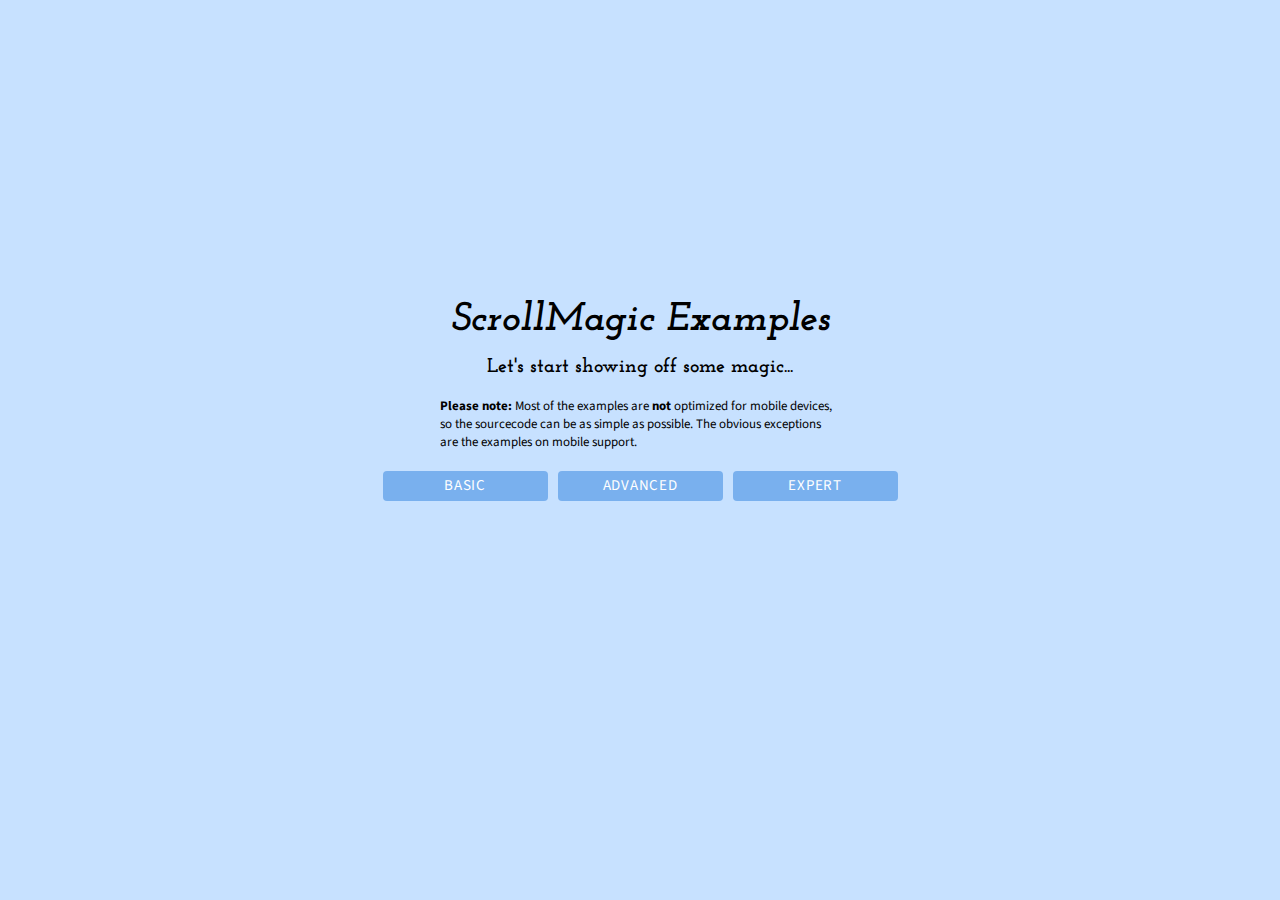
<file: js/examples/index.html>
<!DOCTYPE html>
<html lang="en">
<head>
	<meta charset="utf-8"> 
	<meta http-equiv="X-UA-Compatible" content="IE=edge,chrome=1"> 
	<meta name="viewport" content="width=500" />
	<meta name="keywords" content="ScrollMagic, example, examples" />
	<meta name="author"	content="Jan Paepke (www.janpaepke.de)" />
	<title>Examples - ScrollMagic</title>

	<link href='http://fonts.googleapis.com/css?family=Source+Sans+Pro:300,400,700,400italic|Josefin+Slab:400,700italic' rel='stylesheet' type='text/css'>
	<link rel="stylesheet" href="../assets/css/normalize.css" type="text/css">
	<link rel="stylesheet" href="../assets/css/style.css" type="text/css">
	<link rel="stylesheet" href="../assets/css/examples.css" type="text/css">
	<link rel="shortcut icon" href="../assets/img/favicon.ico" type="image/x-icon">

	<script type="text/javascript" src="../assets/js/lib/greensock/TweenMax.min.js"></script>
	<script type="text/javascript" src="../assets/js/lib/jquery.min.js"></script>
	<script type="text/javascript" src="../assets/js/examples.js"></script>
	<script type="text/javascript" src="../assets/js/lib/highlight.pack.js"></script>
  	<script type="text/javascript" src="../assets/js/lib/modernizr.custom.min.js"></script>
  	<script type="text/javascript" src="../scrollmagic/uncompressed/ScrollMagic.js"></script>
  	<script type="text/javascript" src="../scrollmagic/uncompressed/plugins/debug.addIndicators.js"></script>
</head>
<body>
	<div id="content-wrapper">
		<section id="titlechart" class="home">
			<div id="description">
				<h1>ScrollMagic Examples</h1>
				<h2>Let's start showing off some magic...</h2>
				<p>
					<b>Please note:</b> Most of the examples are <b>not</b> optimized for mobile devices, so the sourcecode can be as simple as possible. The obvious exceptions are the examples on mobile support.
				</p>
				<ul id="menu"></ul>
			</div>
		</section>
	</div>
	<script type="text/javascript" src="../assets/js/tracking.js"></script>
</body>
</html>
</file>
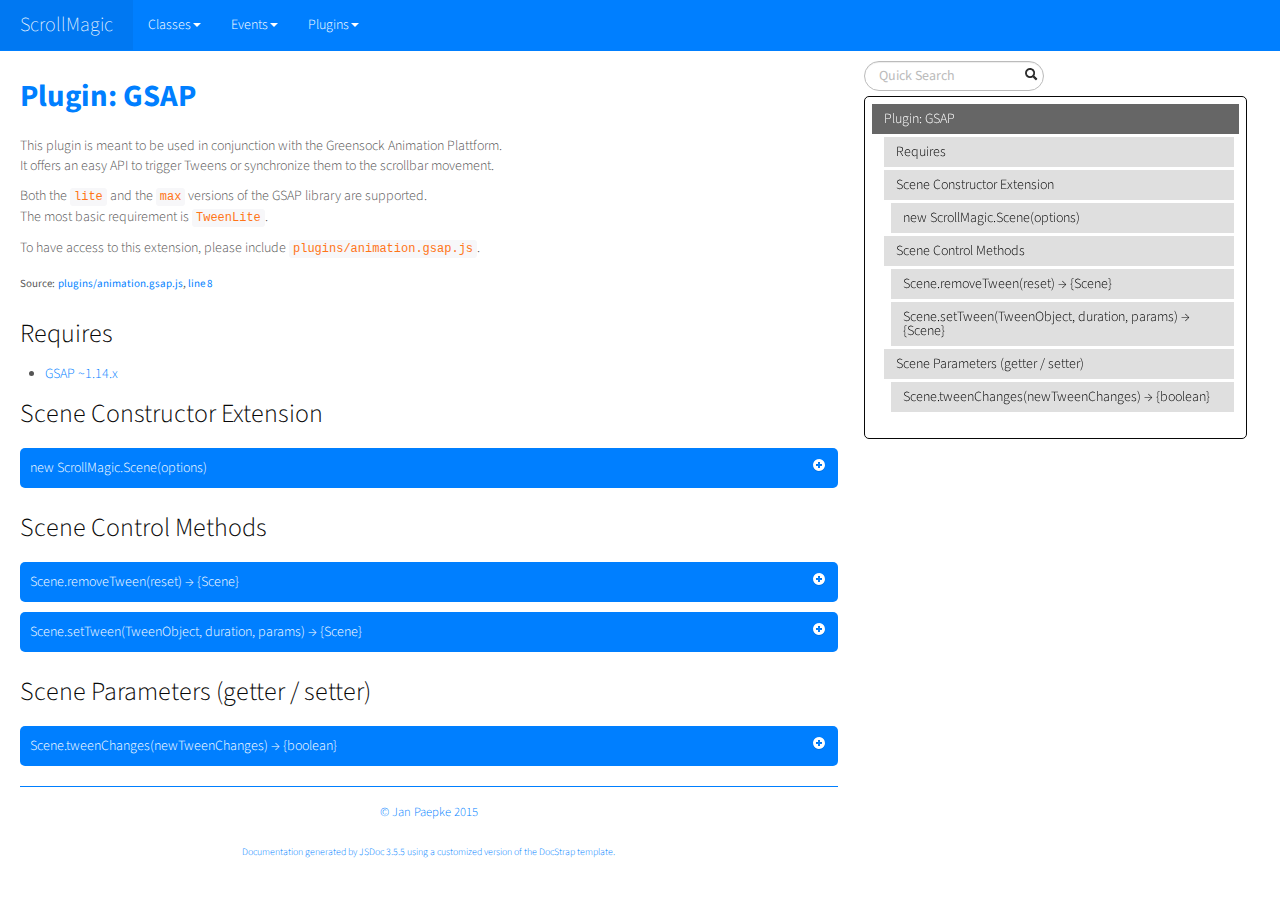
<file: js/docs/animation.GSAP.html>
<!DOCTYPE html>

<html lang="en">
<head>
	<meta charset="utf-8">
	<title>ScrollMagic Plugin: GSAP</title>
	
  <script src="scripts/prettify/prettify.js"> </script>
  <script src="scripts/prettify/lang-css.js"> </script>
	<!--[if lt IE 9]>
	<script src="//html5shiv.googlecode.com/svn/trunk/html5.js"></script>
	<![endif]-->
	<link type="text/css" rel="stylesheet" href="styles/sunlight.default.css">
	<link type="text/css" rel="stylesheet" href="styles/prettify-tomorrow.css">
	<link rel="shortcut icon" href="../assets/img/favicon.ico" type="image/x-icon">

	
	<link type="text/css" rel="stylesheet" href="styles/site.cosmo.css">
	
</head>

<body>
<div class="container-fluid">
	<div class="navbar navbar-fixed-top navbar-inverse">
		<div class="navbar-inner">
			<a class="brand" href="index.html">ScrollMagic</a>
			<ul class="nav">
				
				<li class="dropdown">
					<a href="classes.list.html" class="dropdown-toggle" data-toggle="dropdown">Classes<b
						class="caret"></b></a>

					<ul class="dropdown-menu ">
						
						<li>
							<a href="ScrollMagic.Controller.html">Controller</a>
						</li>
						
						<li>
							<a href="ScrollMagic.Scene.html">Scene</a>
						</li>
						

					</ul>
				</li>
				
				<li class="dropdown">
					<a href="events.list.html" class="dropdown-toggle" data-toggle="dropdown">Events<b
						class="caret"></b></a>

					<ul class="dropdown-menu ">
						
						<li>
							<a href="ScrollMagic.Scene.html#event:add">add</a>
						</li>
						
						<li>
							<a href="ScrollMagic.Scene.html#event:change">change</a>
						</li>
						
						<li>
							<a href="ScrollMagic.Scene.html#event:destroy">destroy</a>
						</li>
						
						<li>
							<a href="ScrollMagic.Scene.html#event:end">end</a>
						</li>
						
						<li>
							<a href="ScrollMagic.Scene.html#event:enter">enter</a>
						</li>
						
						<li>
							<a href="ScrollMagic.Scene.html#event:leave">leave</a>
						</li>
						
						<li>
							<a href="ScrollMagic.Scene.html#event:progress">progress</a>
						</li>
						
						<li>
							<a href="ScrollMagic.Scene.html#event:remove">remove</a>
						</li>
						
						<li>
							<a href="ScrollMagic.Scene.html#event:shift">shift</a>
						</li>
						
						<li>
							<a href="ScrollMagic.Scene.html#event:start">start</a>
						</li>
						
						<li>
							<a href="ScrollMagic.Scene.html#event:update">update</a>
						</li>
						

					</ul>
				</li>
				
				<li class="dropdown">
					<a href="mixins.list.html" class="dropdown-toggle" data-toggle="dropdown">Plugins<b
						class="caret"></b></a>

					<ul class="dropdown-menu ">
						
						<li>
							<a href="animation.GSAP.html">GSAP</a>
						</li>
						
						<li>
							<a href="animation.Velocity.html">Velocity</a>
						</li>
						
						<li>
							<a href="debug.addIndicators.html">addIndicators</a>
						</li>
						
						<li>
							<a href="framework.jQuery.html">jQuery</a>
						</li>
						

					</ul>
				</li>
				
			</ul>
		</div>
	</div>

	<div class="row-fluid">

		
		<div class="span8">
			
				<div id="main">
					


	<h1 class="page-title">
        Plugin: GSAP</h1>
    
<section>

<article>
    <div class="container-overview">
    

    
        
            <div class="description"><p>This plugin is meant to be used in conjunction with the Greensock Animation Plattform.<br>It offers an easy API to trigger Tweens or synchronize them to the scrollbar movement.</p>
<p>Both the <code>lite</code> and the <code>max</code> versions of the GSAP library are supported.<br>The most basic requirement is <code>TweenLite</code>.</p>
<p>To have access to this extension, please include <code>plugins/animation.gsap.js</code>.</p></div>
        

        
<dl class="details">
    

    

    

    

    

    

    

    

    

    
    <dt class="tag-source">Source:</dt>
    <dd class="tag-source"><ul class="dummy"><li>
        <a href="plugins_animation.gsap.js.html">plugins/animation.gsap.js</a>, <a href="plugins_animation.gsap.js.html#sunlight-1-line-8">line 8</a>
    </li></ul></dd>
    

    

    

    
</dl>


        
    
    </div>

    

    

    
        <h3 class="subsection-title">Requires</h3>

        <ul>
            <li><a href="http://greensock.com/gsap">GSAP ~1.14.x</a></li>
        </ul>
    

    

    

    

    
        <h3 class="subsection-title">Scene Constructor Extension</h3>

        <dl>
            
<dt>
    <h4 class="name" id="newScrollMagic.Sceneoptions"><span class="type-signature"></span>new ScrollMagic.Scene<span class="signature">(<span class="optional">options</span>)</span><span class="type-signature"></span></h4>
    
    
</dt>
<dd>
    
    
    <div class="description">
        <p>Every instance of ScrollMagic.Scene now accepts an additional option.<br>See <a href="ScrollMagic.Scene.html"><code>ScrollMagic.Scene</code></a> for a complete list of the standard options.</p>
    </div>
    

    
    
    
    
    
        <h5>Parameters:</h5>
        

<table class="params table table-striped">
    <thead>
	<tr>
		
		<th>Name</th>
		

		<th>Type</th>

		
		<th>Argument</th>
		

		

		<th class="last">Description</th>
	</tr>
	</thead>

	<tbody>
	

        <tr>
            
                <td class="name"><code>options</code></td>
            

            <td class="type">
            
                
<span class="param-type">object</span>


            
            </td>

            
                <td class="attributes">
                
                    &lt;optional><br>
                

                

                
                </td>
            

            

            <td class="description last"><p>Options for the Scene. The options can be updated at any time.</p>
                <h6>Properties</h6>
                

<table class="params table table-striped">
    <thead>
	<tr>
		
		<th>Name</th>
		

		<th>Type</th>

		
		<th>Argument</th>
		

		
		<th>Default</th>
		

		<th class="last">Description</th>
	</tr>
	</thead>

	<tbody>
	

        <tr>
            
                <td class="name"><code>tweenChanges</code></td>
            

            <td class="type">
            
                
<span class="param-type">boolean</span>


            
            </td>

            
                <td class="attributes">
                
                    &lt;optional><br>
                

                

                
                </td>
            

            
                <td class="default">
                
                    false
                
                </td>
            

            <td class="description last"><p>Tweens Animation to the progress target instead of setting it.<br>                                                       Does not affect animations where duration is <code>0</code>.</p></td>
        </tr>

	
	</tbody>
</table>

            </td>
        </tr>

	
	</tbody>
</table>

    
    
    
<dl class="details">
    

    

    

    

    

    

    

    

    

    
    <dt class="tag-source">Source:</dt>
    <dd class="tag-source"><ul class="dummy"><li>
        <a href="plugins_animation.gsap.js.html">plugins/animation.gsap.js</a>, <a href="plugins_animation.gsap.js.html#sunlight-1-line-53">line 53</a>
    </li></ul></dd>
    

    

    

    
</dl>

    
    

    

    
    
    
    
    
    
    
        <h5>Example</h5>
        
    <pre class="sunlight-highlight-javascript">var scene = new ScrollMagic.Scene({tweenChanges: true});</pre>


    
</dd>

        </dl>
    
        <h3 class="subsection-title">Scene Control Methods</h3>

        <dl>
            
<dt>
    <h4 class="name" id="Scene.removeTween"><span class="type-signature"></span>Scene.removeTween<span class="signature">(<span class="optional">reset</span>)</span><span class="type-signature"> &rarr; {Scene}</span></h4>
    
    
</dt>
<dd>
    
    
    <div class="description">
        <p>Remove the tween from the scene.<br>This will terminate the control of the Scene over the tween.</p>
<p>Using the reset option you can decide if the tween should remain in the current state or be rewound to set the target elements back to the state they were in before the tween was added to the scene.</p>
    </div>
    

    
    
    
    
    
        <h5>Parameters:</h5>
        

<table class="params table table-striped">
    <thead>
	<tr>
		
		<th>Name</th>
		

		<th>Type</th>

		
		<th>Argument</th>
		

		
		<th>Default</th>
		

		<th class="last">Description</th>
	</tr>
	</thead>

	<tbody>
	

        <tr>
            
                <td class="name"><code>reset</code></td>
            

            <td class="type">
            
                
<span class="param-type">boolean</span>


            
            </td>

            
                <td class="attributes">
                
                    &lt;optional><br>
                

                

                
                </td>
            

            
                <td class="default">
                
                    false
                
                </td>
            

            <td class="description last"><p>If <code>true</code> the tween will be reset to its initial values.</p></td>
        </tr>

	
	</tbody>
</table>

    
    
    
<dl class="details">
    

    

    

    

    

    

    

    

    

    
    <dt class="tag-source">Source:</dt>
    <dd class="tag-source"><ul class="dummy"><li>
        <a href="plugins_animation.gsap.js.html">plugins/animation.gsap.js</a>, <a href="plugins_animation.gsap.js.html#sunlight-1-line-293">line 293</a>
    </li></ul></dd>
    

    

    

    
</dl>

    
    

    

    
    
    
    
    
    <h5>Returns:</h5>
    
            
<div class="param-desc tag-returns">
    <p>Parent object for chaining.</p>

	{
<span class="param-type">Scene</span>

}

</div>


        
    
    
        <h5>Example</h5>
        
    <pre class="sunlight-highlight-javascript">// remove the tween from the scene without resetting it
scene.removeTween();

// remove the tween from the scene and reset it to initial position
scene.removeTween(true);</pre>


    
</dd>

        
            
<dt>
    <h4 class="name" id="Scene.setTween"><span class="type-signature"></span>Scene.setTween<span class="signature">(TweenObject, duration, params)</span><span class="type-signature"> &rarr; {Scene}</span></h4>
    
    
</dt>
<dd>
    
    
    <div class="description">
        <p>Add a tween to the scene.<br>If you want to add multiple tweens, add them into a GSAP Timeline object and supply it instead (see example below).  </p>
<p>If the scene has a duration, the tween's duration will be projected to the scroll distance of the scene, meaning its progress will be synced to scrollbar movement.<br>For a scene with a duration of <code>0</code>, the tween will be triggered when scrolling forward past the scene's trigger position and reversed, when scrolling back.<br>To gain better understanding, check out the <a href="../examples/basic/simple_tweening.html">Simple Tweening example</a>.</p>
<p>Instead of supplying a tween this method can also be used as a shorthand for <code>TweenMax.to()</code> (see example below).</p>
    </div>
    

    
    
    
    
    
        <h5>Parameters:</h5>
        

<table class="params table table-striped">
    <thead>
	<tr>
		
		<th>Name</th>
		

		<th>Type</th>

		

		

		<th class="last">Description</th>
	</tr>
	</thead>

	<tbody>
	

        <tr>
            
                <td class="name"><code>TweenObject</code></td>
            

            <td class="type">
            
                
<span class="param-type">object</span>
|

<span class="param-type">string</span>


            
            </td>

            

            

            <td class="description last"><p>A TweenMax, TweenLite, TimelineMax or TimelineLite object that should be animated in the scene. Can also be a Dom Element or Selector, when using direct tween definition (see examples).</p></td>
        </tr>

	

        <tr>
            
                <td class="name"><code>duration</code></td>
            

            <td class="type">
            
                
<span class="param-type">number</span>
|

<span class="param-type">object</span>


            
            </td>

            

            

            <td class="description last"><p>A duration for the tween, or tween parameters. If an object containing parameters are supplied, a default duration of 1 will be used.</p></td>
        </tr>

	

        <tr>
            
                <td class="name"><code>params</code></td>
            

            <td class="type">
            
                
<span class="param-type">object</span>


            
            </td>

            

            

            <td class="description last"><p>The parameters for the tween</p></td>
        </tr>

	
	</tbody>
</table>

    
    
    
<dl class="details">
    

    

    

    

    

    

    

    

    

    
    <dt class="tag-source">Source:</dt>
    <dd class="tag-source"><ul class="dummy"><li>
        <a href="plugins_animation.gsap.js.html">plugins/animation.gsap.js</a>, <a href="plugins_animation.gsap.js.html#sunlight-1-line-193">line 193</a>
    </li></ul></dd>
    

    

    

    
</dl>

    
    

    

    
    
    
    
    
    <h5>Returns:</h5>
    
            
<div class="param-desc tag-returns">
    <p>Parent object for chaining.</p>

	{
<span class="param-type">Scene</span>

}

</div>


        
    
    
        <h5>Example</h5>
        
    <pre class="sunlight-highlight-javascript">// add a single tween directly
scene.setTween(TweenMax.to("obj"), 1, {x: 100});

// add a single tween via variable
var tween = TweenMax.to("obj"), 1, {x: 100};
scene.setTween(tween);

// add multiple tweens, wrapped in a timeline.
var timeline = new TimelineMax();
var tween1 = TweenMax.from("obj1", 1, {x: 100});
var tween2 = TweenMax.to("obj2", 1, {y: 100});
timeline
		.add(tween1)
		.add(tween2);
scene.addTween(timeline);

// short hand to add a TweenMax.to() tween
scene.setTween("obj3", 0.5, {y: 100});

// short hand to add a TweenMax.to() tween for 1 second
// this is useful, when the scene has a duration and the tween duration isn't important anyway
scene.setTween("obj3", {y: 100});</pre>


    
</dd>

        </dl>
    
        <h3 class="subsection-title">Scene Parameters (getter / setter)</h3>

        <dl>
            
<dt>
    <h4 class="name" id="Scene.tweenChanges"><span class="type-signature"></span>Scene.tweenChanges<span class="signature">(<span class="optional">newTweenChanges</span>)</span><span class="type-signature"> &rarr; {boolean}</span></h4>
    
    
</dt>
<dd>
    
    
    <div class="description">
        <p><strong>Get</strong> or <strong>Set</strong> the tweenChanges option value.<br>This only affects scenes with a duration. If <code>tweenChanges</code> is <code>true</code>, the progress update when scrolling will not be immediate, but instead the animation will smoothly animate to the target state.<br>For a better understanding, try enabling and disabling this option in the <a href="../examples/basic/scene_manipulation.html">Scene Manipulation Example</a>.</p>
    </div>
    

    
    
    
    
    
        <h5>Parameters:</h5>
        

<table class="params table table-striped">
    <thead>
	<tr>
		
		<th>Name</th>
		

		<th>Type</th>

		
		<th>Argument</th>
		

		

		<th class="last">Description</th>
	</tr>
	</thead>

	<tbody>
	

        <tr>
            
                <td class="name"><code>newTweenChanges</code></td>
            

            <td class="type">
            
                
<span class="param-type">boolean</span>


            
            </td>

            
                <td class="attributes">
                
                    &lt;optional><br>
                

                

                
                </td>
            

            

            <td class="description last"><p>The new tweenChanges setting of the scene.</p></td>
        </tr>

	
	</tbody>
</table>

    
    
    
<dl class="details">
    

    

    

    

    

    

    

    

    

    
    <dt class="tag-source">Source:</dt>
    <dd class="tag-source"><ul class="dummy"><li>
        <a href="plugins_animation.gsap.js.html">plugins/animation.gsap.js</a>, <a href="plugins_animation.gsap.js.html#sunlight-1-line-65">line 65</a>
    </li></ul></dd>
    

    

    

    
</dl>

    
    
    <h5>Fires:</h5>
    <ul>
        <li><code>Scene.change</code>,event: when used as setter</li>
    </ul>
    

    

    
    
    
    
    
    <h5>Returns:</h5>
    <ul>
            <li>
<div class="param-desc tag-returns">
    <p><code>get</code> -  Current tweenChanges option value.</p>

	{
<span class="param-type">boolean</span>

}

</div>

</li>
        
            <li>
<div class="param-desc tag-returns">
    <p><code>set</code> -  Parent object for chaining.</p>

	{
<span class="param-type">Scene</span>

}

</div>

</li>
        </ul>
    
    
        <h5>Example</h5>
        
    <pre class="sunlight-highlight-javascript">// get the current tweenChanges option
var tweenChanges = scene.tweenChanges();

// set new tweenChanges option
scene.tweenChanges(true);</pre>


    
</dd>

        </dl>
    

    

    
</article>

</section>




				</div>

				<div class="clearfix"></div>
				<footer>
					
					
		<span class="copyright">
		© Jan Paepke 2015
		</span>
					<br />
					
		<span class="jsdoc-message">
		Documentation generated by <a href="https://github.com/jsdoc3/jsdoc" target="_blank">JSDoc 3.5.5</a>
		using a customized version of the <a href="https://github.com/terryweiss/docstrap" target="_blank">DocStrap template</a>.
		</span>
				</footer>
			</div>

			
			<div class="span3">
				<div id="toc"></div>
			</div>
			
			<br clear="both">
		</div>

	</div>
	<script src="scripts/sunlight.js"></script>
	<script src="scripts/sunlight.javascript.js"></script>
	<script src="scripts/sunlight-plugin.doclinks.js"></script>
	<script src="scripts/sunlight-plugin.linenumbers.js"></script>
	<script src="scripts/sunlight-plugin.menu.js"></script>
	<script src="scripts/jquery.min.js"></script>
	<script src="scripts/jquery.scrollTo.js"></script>
	<script src="scripts/jquery.localScroll.js"></script>
	<script src="scripts/bootstrap-dropdown.js"></script>
	<script src="scripts/toc.js"></script>

	<script> prettyPrint(); </script>
	<script>  Sunlight.highlightAll({lineNumbers:true,  showMenu: true, enableDoclinks :true}); </script>

	<script>
		function openDeeplinkedElement (skipAni) {
			try {
				$("dt h4.member-collapsed").filter(window.location.hash.substring(1).replace(":", "\\:")).trigger("click", skipAni);
			} catch (e) {
				console.warn("ah ah ah! :p");
			}
		}
		$( function () {
			$( "#toc" ).toc( {
			    anchorName  : function(i, heading, prefix) {
					return $(heading).attr("id") || ( prefix + i );
				},
				selectors   : "h1:visible,h2:visible,h3:visible,h4:visible",
				onScrollFinish : openDeeplinkedElement,
				highlightOffset : 10,
				scrollOffset: 60
			} );
			$( "#toc>ul" ).addClass( "nav nav-pills nav-stacked" );
			$( "#main span[id^='toc']" ).addClass( "toc-shim" );

		} );
	</script>

	
	<script>
		$( function () {
			// $('#main').localScroll({
			// 	offset: { top: 56 } //offset by the height of your header (give or take a few px, see what works for you)
			// });
			// workaround for anchors below header...
			window.setTimeout(function () {
				$(document).scrollTop($(document).scrollTop()-60);
			}, 1)
			
			var hash = window.location.hash.substring(1).replace(":", "\\:");
			$( "dt h4.name" ).each( function () {
				var $this = $( this );
				var icon = $( "<i/>" ).addClass( "icon-plus-sign" ).addClass( "pull-right" ).addClass( "icon-white" );
				var dt = $this.parents( "dt" );
				var children = dt.next( "dd" );

				$this.append( icon ).css( {cursor : "pointer"} );
				$this.addClass( "member-collapsed" ).addClass( "member" );
				if (hash != $this.attr("id")) {
					children.hide();
				}
				$this.toggle( function (e, skipAni) {
					var scrollPos = $(document).scrollTop();
					window.location.hash = $(this).attr("id");
					$(document).scrollTop(scrollPos);
					icon.addClass( "icon-minus-sign" ).removeClass( "icon-plus-sign" ).removeClass( "icon-white" );
					$this.addClass( "member-open" ).removeClass( "member-collapsed" );
					children.slideDown(skipAni ? 0 : undefined);
				}, function () {
					icon.addClass( "icon-plus-sign" ).removeClass( "icon-minus-sign" ).addClass( "icon-white" );
					$this.addClass( "member-collapsed" ).removeClass( "member-open" );
					children.slideUp();
				} );
			} );
			// open if deeplinked
			if (hash.length > 0)
				openDeeplinkedElement(true);
		} );
	</script>
	

	<script type="text/javascript" src="../assets/js/tracking.js"></script>
</body>
</html>
</file>
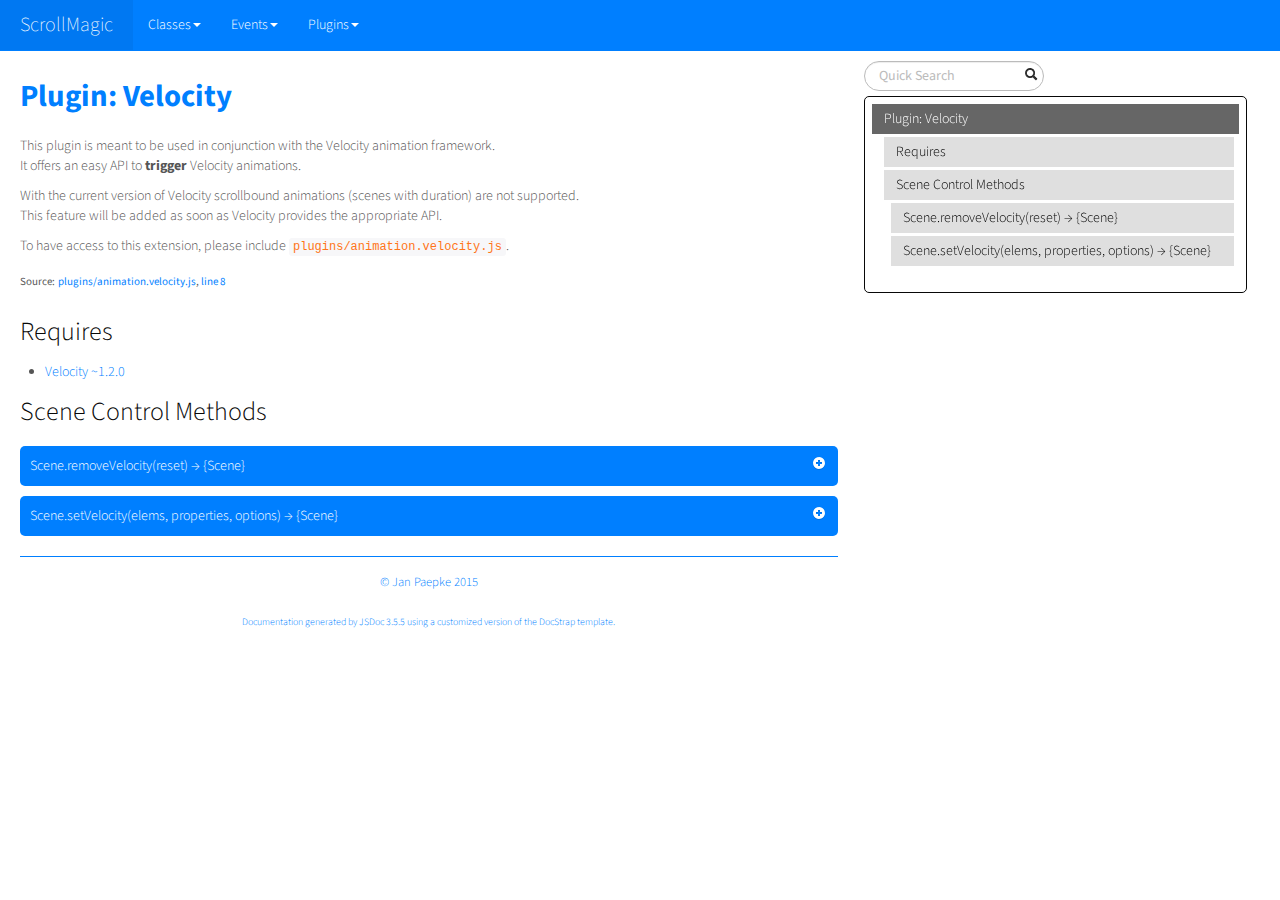
<file: js/docs/animation.Velocity.html>
<!DOCTYPE html>

<html lang="en">
<head>
	<meta charset="utf-8">
	<title>ScrollMagic Plugin: Velocity</title>
	
  <script src="scripts/prettify/prettify.js"> </script>
  <script src="scripts/prettify/lang-css.js"> </script>
	<!--[if lt IE 9]>
	<script src="//html5shiv.googlecode.com/svn/trunk/html5.js"></script>
	<![endif]-->
	<link type="text/css" rel="stylesheet" href="styles/sunlight.default.css">
	<link type="text/css" rel="stylesheet" href="styles/prettify-tomorrow.css">
	<link rel="shortcut icon" href="../assets/img/favicon.ico" type="image/x-icon">

	
	<link type="text/css" rel="stylesheet" href="styles/site.cosmo.css">
	
</head>

<body>
<div class="container-fluid">
	<div class="navbar navbar-fixed-top navbar-inverse">
		<div class="navbar-inner">
			<a class="brand" href="index.html">ScrollMagic</a>
			<ul class="nav">
				
				<li class="dropdown">
					<a href="classes.list.html" class="dropdown-toggle" data-toggle="dropdown">Classes<b
						class="caret"></b></a>

					<ul class="dropdown-menu ">
						
						<li>
							<a href="ScrollMagic.Controller.html">Controller</a>
						</li>
						
						<li>
							<a href="ScrollMagic.Scene.html">Scene</a>
						</li>
						

					</ul>
				</li>
				
				<li class="dropdown">
					<a href="events.list.html" class="dropdown-toggle" data-toggle="dropdown">Events<b
						class="caret"></b></a>

					<ul class="dropdown-menu ">
						
						<li>
							<a href="ScrollMagic.Scene.html#event:add">add</a>
						</li>
						
						<li>
							<a href="ScrollMagic.Scene.html#event:change">change</a>
						</li>
						
						<li>
							<a href="ScrollMagic.Scene.html#event:destroy">destroy</a>
						</li>
						
						<li>
							<a href="ScrollMagic.Scene.html#event:end">end</a>
						</li>
						
						<li>
							<a href="ScrollMagic.Scene.html#event:enter">enter</a>
						</li>
						
						<li>
							<a href="ScrollMagic.Scene.html#event:leave">leave</a>
						</li>
						
						<li>
							<a href="ScrollMagic.Scene.html#event:progress">progress</a>
						</li>
						
						<li>
							<a href="ScrollMagic.Scene.html#event:remove">remove</a>
						</li>
						
						<li>
							<a href="ScrollMagic.Scene.html#event:shift">shift</a>
						</li>
						
						<li>
							<a href="ScrollMagic.Scene.html#event:start">start</a>
						</li>
						
						<li>
							<a href="ScrollMagic.Scene.html#event:update">update</a>
						</li>
						

					</ul>
				</li>
				
				<li class="dropdown">
					<a href="mixins.list.html" class="dropdown-toggle" data-toggle="dropdown">Plugins<b
						class="caret"></b></a>

					<ul class="dropdown-menu ">
						
						<li>
							<a href="animation.GSAP.html">GSAP</a>
						</li>
						
						<li>
							<a href="animation.Velocity.html">Velocity</a>
						</li>
						
						<li>
							<a href="debug.addIndicators.html">addIndicators</a>
						</li>
						
						<li>
							<a href="framework.jQuery.html">jQuery</a>
						</li>
						

					</ul>
				</li>
				
			</ul>
		</div>
	</div>

	<div class="row-fluid">

		
		<div class="span8">
			
				<div id="main">
					


	<h1 class="page-title">
        Plugin: Velocity</h1>
    
<section>

<article>
    <div class="container-overview">
    

    
        
            <div class="description"><p>This plugin is meant to be used in conjunction with the Velocity animation framework.<br>It offers an easy API to <strong>trigger</strong> Velocity animations.</p>
<p>With the current version of Velocity scrollbound animations (scenes with duration) are not supported.<br>This feature will be added as soon as Velocity provides the appropriate API.</p>
<p>To have access to this extension, please include <code>plugins/animation.velocity.js</code>.</p></div>
        

        
<dl class="details">
    

    

    

    

    

    

    

    

    

    
    <dt class="tag-source">Source:</dt>
    <dd class="tag-source"><ul class="dummy"><li>
        <a href="plugins_animation.velocity.js.html">plugins/animation.velocity.js</a>, <a href="plugins_animation.velocity.js.html#sunlight-1-line-8">line 8</a>
    </li></ul></dd>
    

    

    

    
</dl>


        
    
    </div>

    

    

    
        <h3 class="subsection-title">Requires</h3>

        <ul>
            <li><a href="http://julian.com/research/velocity/">Velocity ~1.2.0</a></li>
        </ul>
    

    

    

    

    
        <h3 class="subsection-title">Scene Control Methods</h3>

        <dl>
            
<dt>
    <h4 class="name" id="Scene.removeVelocity"><span class="type-signature"></span>Scene.removeVelocity<span class="signature">(<span class="optional">reset</span>)</span><span class="type-signature"> &rarr; {Scene}</span></h4>
    
    
</dt>
<dd>
    
    
    <div class="description">
        <p>Remove the animation from the scene.<br>This will stop the scene from triggering the animation.</p>
<p>Using the reset option you can decide if the animation should remain in the current state or be rewound to set the target elements back to the state they were in before the animation was added to the scene.</p>
    </div>
    

    
    
    
    
    
        <h5>Parameters:</h5>
        

<table class="params table table-striped">
    <thead>
	<tr>
		
		<th>Name</th>
		

		<th>Type</th>

		
		<th>Argument</th>
		

		
		<th>Default</th>
		

		<th class="last">Description</th>
	</tr>
	</thead>

	<tbody>
	

        <tr>
            
                <td class="name"><code>reset</code></td>
            

            <td class="type">
            
                
<span class="param-type">boolean</span>


            
            </td>

            
                <td class="attributes">
                
                    &lt;optional><br>
                

                

                
                </td>
            

            
                <td class="default">
                
                    false
                
                </td>
            

            <td class="description last"><p>If <code>true</code> the animation will rewound.</p></td>
        </tr>

	
	</tbody>
</table>

    
    
    
<dl class="details">
    

    

    

    

    

    

    

    

    

    
    <dt class="tag-source">Source:</dt>
    <dd class="tag-source"><ul class="dummy"><li>
        <a href="plugins_animation.velocity.js.html">plugins/animation.velocity.js</a>, <a href="plugins_animation.velocity.js.html#sunlight-1-line-207">line 207</a>
    </li></ul></dd>
    

    

    

    
</dl>

    
    

    

    
    
    
    
    
    <h5>Returns:</h5>
    
            
<div class="param-desc tag-returns">
    <p>Parent object for chaining.</p>

	{
<span class="param-type">Scene</span>

}

</div>


        
    
    
        <h5>Example</h5>
        
    <pre class="sunlight-highlight-javascript">// remove the animation from the scene without resetting it
scene.removeVelocity();

// remove the animation from the scene and reset the elements to initial state
scene.removeVelocity(true);</pre>


    
</dd>

        
            
<dt>
    <h4 class="name" id="Scene.setVelocity"><span class="type-signature"></span>Scene.setVelocity<span class="signature">(elems, properties, options)</span><span class="type-signature"> &rarr; {Scene}</span></h4>
    
    
</dt>
<dd>
    
    
    <div class="description">
        <p>Add a Velocity animation to the scene.<br>The method accepts the same parameters as Velocity, with the first parameter being the target element.</p>
<p>To gain better understanding, check out the <a href="../examples/basic/simple_velocity.html">Velocity example</a>.</p>
    </div>
    

    
    
    
    
    
        <h5>Parameters:</h5>
        

<table class="params table table-striped">
    <thead>
	<tr>
		
		<th>Name</th>
		

		<th>Type</th>

		

		

		<th class="last">Description</th>
	</tr>
	</thead>

	<tbody>
	

        <tr>
            
                <td class="name"><code>elems</code></td>
            

            <td class="type">
            
                
<span class="param-type">object</span>
|

<span class="param-type">string</span>


            
            </td>

            

            

            <td class="description last"><p>One or more Dom Elements or a Selector that should be used as the target of the animation.</p></td>
        </tr>

	

        <tr>
            
                <td class="name"><code>properties</code></td>
            

            <td class="type">
            
                
<span class="param-type">object</span>


            
            </td>

            

            

            <td class="description last"><p>The CSS properties that should be animated.</p></td>
        </tr>

	

        <tr>
            
                <td class="name"><code>options</code></td>
            

            <td class="type">
            
                
<span class="param-type">object</span>


            
            </td>

            

            

            <td class="description last"><p>Options for the animation, like duration or easing.</p></td>
        </tr>

	
	</tbody>
</table>

    
    
    
<dl class="details">
    

    

    

    

    

    

    

    

    

    
    <dt class="tag-source">Source:</dt>
    <dd class="tag-source"><ul class="dummy"><li>
        <a href="plugins_animation.velocity.js.html">plugins/animation.velocity.js</a>, <a href="plugins_animation.velocity.js.html#sunlight-1-line-154">line 154</a>
    </li></ul></dd>
    

    

    

    
</dl>

    
    

    

    
    
    
    
    
    <h5>Returns:</h5>
    
            
<div class="param-desc tag-returns">
    <p>Parent object for chaining.</p>

	{
<span class="param-type">Scene</span>

}

</div>


        
    
    
        <h5>Example</h5>
        
    <pre class="sunlight-highlight-javascript">// trigger a Velocity animation
scene.setVelocity("#myElement", {opacity: 0.5}, {duration: 1000, easing: "linear"});</pre>


    
</dd>

        </dl>
    

    

    
</article>

</section>




				</div>

				<div class="clearfix"></div>
				<footer>
					
					
		<span class="copyright">
		© Jan Paepke 2015
		</span>
					<br />
					
		<span class="jsdoc-message">
		Documentation generated by <a href="https://github.com/jsdoc3/jsdoc" target="_blank">JSDoc 3.5.5</a>
		using a customized version of the <a href="https://github.com/terryweiss/docstrap" target="_blank">DocStrap template</a>.
		</span>
				</footer>
			</div>

			
			<div class="span3">
				<div id="toc"></div>
			</div>
			
			<br clear="both">
		</div>

	</div>
	<script src="scripts/sunlight.js"></script>
	<script src="scripts/sunlight.javascript.js"></script>
	<script src="scripts/sunlight-plugin.doclinks.js"></script>
	<script src="scripts/sunlight-plugin.linenumbers.js"></script>
	<script src="scripts/sunlight-plugin.menu.js"></script>
	<script src="scripts/jquery.min.js"></script>
	<script src="scripts/jquery.scrollTo.js"></script>
	<script src="scripts/jquery.localScroll.js"></script>
	<script src="scripts/bootstrap-dropdown.js"></script>
	<script src="scripts/toc.js"></script>

	<script> prettyPrint(); </script>
	<script>  Sunlight.highlightAll({lineNumbers:true,  showMenu: true, enableDoclinks :true}); </script>

	<script>
		function openDeeplinkedElement (skipAni) {
			try {
				$("dt h4.member-collapsed").filter(window.location.hash.substring(1).replace(":", "\\:")).trigger("click", skipAni);
			} catch (e) {
				console.warn("ah ah ah! :p");
			}
		}
		$( function () {
			$( "#toc" ).toc( {
			    anchorName  : function(i, heading, prefix) {
					return $(heading).attr("id") || ( prefix + i );
				},
				selectors   : "h1:visible,h2:visible,h3:visible,h4:visible",
				onScrollFinish : openDeeplinkedElement,
				highlightOffset : 10,
				scrollOffset: 60
			} );
			$( "#toc>ul" ).addClass( "nav nav-pills nav-stacked" );
			$( "#main span[id^='toc']" ).addClass( "toc-shim" );

		} );
	</script>

	
	<script>
		$( function () {
			// $('#main').localScroll({
			// 	offset: { top: 56 } //offset by the height of your header (give or take a few px, see what works for you)
			// });
			// workaround for anchors below header...
			window.setTimeout(function () {
				$(document).scrollTop($(document).scrollTop()-60);
			}, 1)
			
			var hash = window.location.hash.substring(1).replace(":", "\\:");
			$( "dt h4.name" ).each( function () {
				var $this = $( this );
				var icon = $( "<i/>" ).addClass( "icon-plus-sign" ).addClass( "pull-right" ).addClass( "icon-white" );
				var dt = $this.parents( "dt" );
				var children = dt.next( "dd" );

				$this.append( icon ).css( {cursor : "pointer"} );
				$this.addClass( "member-collapsed" ).addClass( "member" );
				if (hash != $this.attr("id")) {
					children.hide();
				}
				$this.toggle( function (e, skipAni) {
					var scrollPos = $(document).scrollTop();
					window.location.hash = $(this).attr("id");
					$(document).scrollTop(scrollPos);
					icon.addClass( "icon-minus-sign" ).removeClass( "icon-plus-sign" ).removeClass( "icon-white" );
					$this.addClass( "member-open" ).removeClass( "member-collapsed" );
					children.slideDown(skipAni ? 0 : undefined);
				}, function () {
					icon.addClass( "icon-plus-sign" ).removeClass( "icon-minus-sign" ).addClass( "icon-white" );
					$this.addClass( "member-collapsed" ).removeClass( "member-open" );
					children.slideUp();
				} );
			} );
			// open if deeplinked
			if (hash.length > 0)
				openDeeplinkedElement(true);
		} );
	</script>
	

	<script type="text/javascript" src="../assets/js/tracking.js"></script>
</body>
</html>
</file>
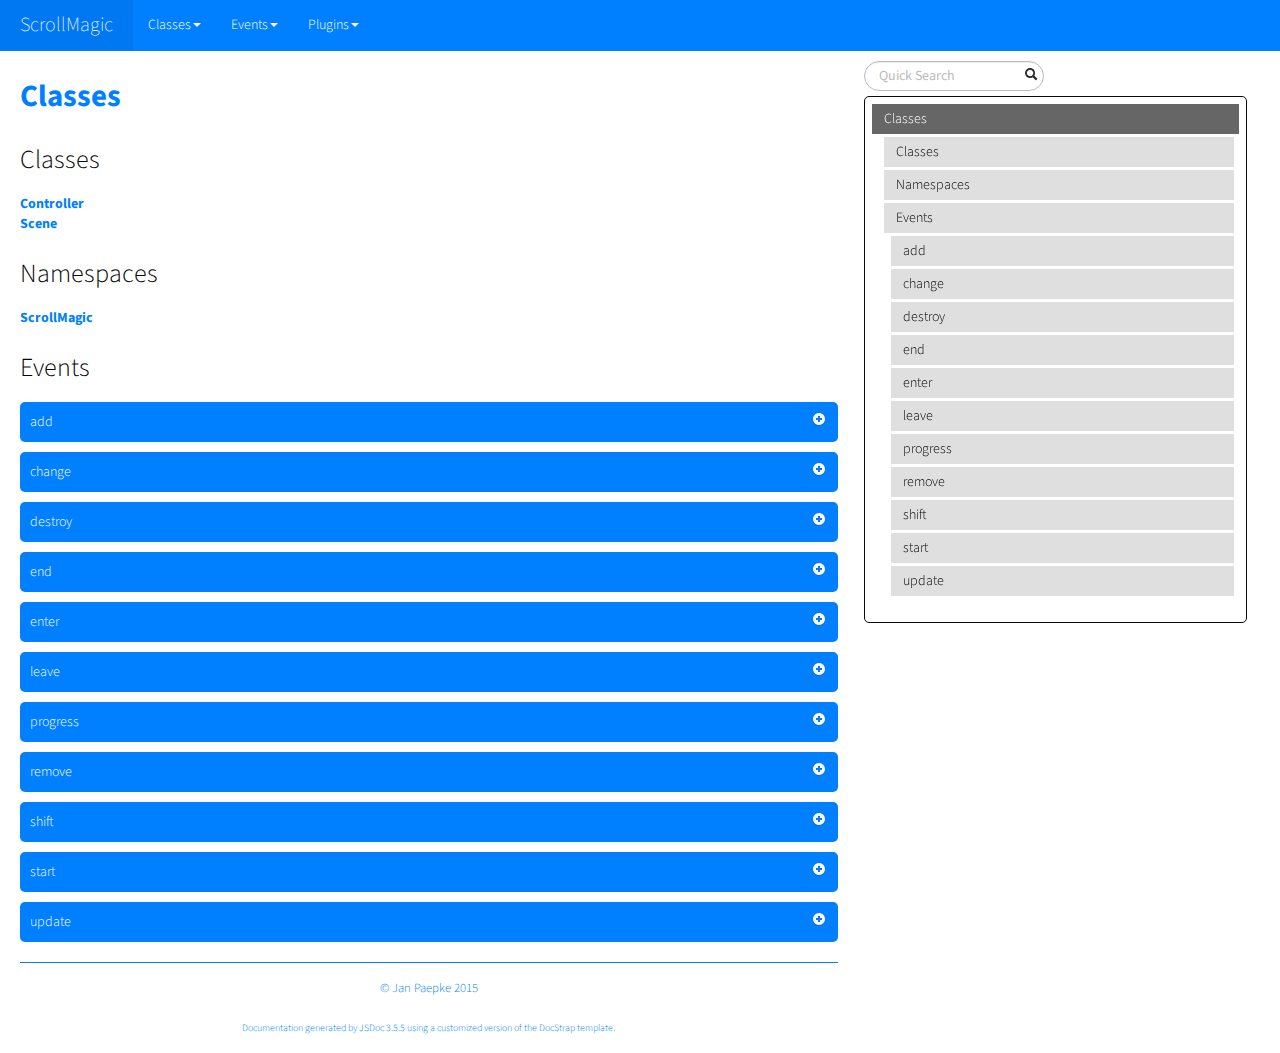
<file: js/docs/classes.list.html>
<!DOCTYPE html>

<html lang="en">
<head>
	<meta charset="utf-8">
	<title>ScrollMagic Classes</title>
	
  <script src="scripts/prettify/prettify.js"> </script>
  <script src="scripts/prettify/lang-css.js"> </script>
	<!--[if lt IE 9]>
	<script src="//html5shiv.googlecode.com/svn/trunk/html5.js"></script>
	<![endif]-->
	<link type="text/css" rel="stylesheet" href="styles/sunlight.default.css">
	<link type="text/css" rel="stylesheet" href="styles/prettify-tomorrow.css">
	<link rel="shortcut icon" href="../assets/img/favicon.ico" type="image/x-icon">

	
	<link type="text/css" rel="stylesheet" href="styles/site.cosmo.css">
	
</head>

<body>
<div class="container-fluid">
	<div class="navbar navbar-fixed-top navbar-inverse">
		<div class="navbar-inner">
			<a class="brand" href="index.html">ScrollMagic</a>
			<ul class="nav">
				
				<li class="dropdown">
					<a href="classes.list.html" class="dropdown-toggle" data-toggle="dropdown">Classes<b
						class="caret"></b></a>

					<ul class="dropdown-menu ">
						
						<li>
							<a href="ScrollMagic.Controller.html">Controller</a>
						</li>
						
						<li>
							<a href="ScrollMagic.Scene.html">Scene</a>
						</li>
						

					</ul>
				</li>
				
				<li class="dropdown">
					<a href="events.list.html" class="dropdown-toggle" data-toggle="dropdown">Events<b
						class="caret"></b></a>

					<ul class="dropdown-menu ">
						
						<li>
							<a href="ScrollMagic.Scene.html#event:add">add</a>
						</li>
						
						<li>
							<a href="ScrollMagic.Scene.html#event:change">change</a>
						</li>
						
						<li>
							<a href="ScrollMagic.Scene.html#event:destroy">destroy</a>
						</li>
						
						<li>
							<a href="ScrollMagic.Scene.html#event:end">end</a>
						</li>
						
						<li>
							<a href="ScrollMagic.Scene.html#event:enter">enter</a>
						</li>
						
						<li>
							<a href="ScrollMagic.Scene.html#event:leave">leave</a>
						</li>
						
						<li>
							<a href="ScrollMagic.Scene.html#event:progress">progress</a>
						</li>
						
						<li>
							<a href="ScrollMagic.Scene.html#event:remove">remove</a>
						</li>
						
						<li>
							<a href="ScrollMagic.Scene.html#event:shift">shift</a>
						</li>
						
						<li>
							<a href="ScrollMagic.Scene.html#event:start">start</a>
						</li>
						
						<li>
							<a href="ScrollMagic.Scene.html#event:update">update</a>
						</li>
						

					</ul>
				</li>
				
				<li class="dropdown">
					<a href="mixins.list.html" class="dropdown-toggle" data-toggle="dropdown">Plugins<b
						class="caret"></b></a>

					<ul class="dropdown-menu ">
						
						<li>
							<a href="animation.GSAP.html">GSAP</a>
						</li>
						
						<li>
							<a href="animation.Velocity.html">Velocity</a>
						</li>
						
						<li>
							<a href="debug.addIndicators.html">addIndicators</a>
						</li>
						
						<li>
							<a href="framework.jQuery.html">jQuery</a>
						</li>
						

					</ul>
				</li>
				
			</ul>
		</div>
	</div>

	<div class="row-fluid">

		
		<div class="span8">
			
				<div id="main">
					


	<h1 class="page-title">
        Classes</h1>
    
<section>

<article>
    <div class="container-overview">
    

    
        

        
<dl class="details">
    

    

    

    

    

    

    

    

    

    

    

    

    
</dl>


        
    
    </div>

    

    

    

    
        <h3 class="subsection-title">Classes</h3>

        <dl>
            <dt><a href="ScrollMagic.Controller.html">Controller</a></dt>
            <dd></dd>
        
            <dt><a href="ScrollMagic.Scene.html">Scene</a></dt>
            <dd></dd>
        </dl>
    

    
        <h3 class="subsection-title">Namespaces</h3>

        <dl>
            <dt><a href="namespaces.html#ScrollMagic"><a href="ScrollMagic.html">ScrollMagic</a></a></dt>
            <dd></dd>
        </dl>
    

    

    

    

    
        <h3 class="subsection-title">Events</h3>

        <dl>
            
<dt>
    <h4 class="name" id="event:add">add</h4>
    
    
</dt>
<dd>
    
    
    <div class="description">
        <p>Scene add event.<br>Fires when the scene is added to a controller.<br>This is mostly used by plugins to know that change might be due.</p>
    </div>
    

    
    
    
    
    
    
    
<dl class="details">
    

        <h5 class="subsection-title">Properties:</h5>

        <dl>

<table class="props table table-striped">
    <thead>
	<tr>
		
		<th>Name</th>
		

		<th>Type</th>

		

		

		<th class="last">Description</th>
	</tr>
	</thead>

	<tbody>
	

        <tr>
            
                <td class="name"><code>event</code></td>
            

            <td class="type">
            
                
<span class="param-type">object</span>


            
            </td>

            

            

            <td class="description last"><p>The event Object passed to each callback</p>
                <h6>Properties</h6>

<table class="props table table-striped">
    <thead>
	<tr>
		
		<th>Name</th>
		

		<th>Type</th>

		

		

		<th class="last">Description</th>
	</tr>
	</thead>

	<tbody>
	

        <tr>
            
                <td class="name"><code>type</code></td>
            

            <td class="type">
            
                
<span class="param-type">string</span>


            
            </td>

            

            

            <td class="description last"><p>The name of the event</p></td>
        </tr>

	

        <tr>
            
                <td class="name"><code>target</code></td>
            

            <td class="type">
            
                
<span class="param-type">Scene</span>


            
            </td>

            

            

            <td class="description last"><p>The Scene object that triggered this event</p></td>
        </tr>

	

        <tr>
            
                <td class="name"><code>controller</code></td>
            

            <td class="type">
            
                
<span class="param-type">boolean</span>


            
            </td>

            

            

            <td class="description last"><p>The controller object the scene was added to.</p></td>
        </tr>

	
	</tbody>
</table>

            </td>
        </tr>

	
	</tbody>
</table>
</dl>

    

    

    
    <dt class="tag-since">Since:</dt>
    <dd class="tag-since"><ul class="dummy"><li>2.0.0</dd><br>
    

    

    

    

    

    

    

    
    <dt class="tag-source">Source:</dt>
    <dd class="tag-source"><ul class="dummy"><li>
        <a href="ScrollMagic_Scene_event-management.js.html">ScrollMagic/Scene/event-management.js</a>, <a href="ScrollMagic_Scene_event-management.js.html#sunlight-1-line-192">line 192</a>
    </li></ul></dd>
    

    

    

    
</dl>

    
    

    

    
    
    
    
    
    
    
        <h5>Example</h5>
        
    <pre class="sunlight-highlight-javascript">scene.on("add", function (event) {
	console.log('Scene was added to a new controller.');
});</pre>


    
</dd>

        
            
<dt>
    <h4 class="name" id="event:change">change</h4>
    
    
</dt>
<dd>
    
    
    <div class="description">
        <p>Scene change event.<br>Fires whenvever a property of the scene is changed.</p>
    </div>
    

    
    
    
    
    
    
    
<dl class="details">
    

        <h5 class="subsection-title">Properties:</h5>

        <dl>

<table class="props table table-striped">
    <thead>
	<tr>
		
		<th>Name</th>
		

		<th>Type</th>

		

		

		<th class="last">Description</th>
	</tr>
	</thead>

	<tbody>
	

        <tr>
            
                <td class="name"><code>event</code></td>
            

            <td class="type">
            
                
<span class="param-type">object</span>


            
            </td>

            

            

            <td class="description last"><p>The event Object passed to each callback</p>
                <h6>Properties</h6>

<table class="props table table-striped">
    <thead>
	<tr>
		
		<th>Name</th>
		

		<th>Type</th>

		

		

		<th class="last">Description</th>
	</tr>
	</thead>

	<tbody>
	

        <tr>
            
                <td class="name"><code>type</code></td>
            

            <td class="type">
            
                
<span class="param-type">string</span>


            
            </td>

            

            

            <td class="description last"><p>The name of the event</p></td>
        </tr>

	

        <tr>
            
                <td class="name"><code>target</code></td>
            

            <td class="type">
            
                
<span class="param-type">Scene</span>


            
            </td>

            

            

            <td class="description last"><p>The Scene object that triggered this event</p></td>
        </tr>

	

        <tr>
            
                <td class="name"><code>what</code></td>
            

            <td class="type">
            
                
<span class="param-type">string</span>


            
            </td>

            

            

            <td class="description last"><p>Indicates what value has been changed</p></td>
        </tr>

	

        <tr>
            
                <td class="name"><code>newval</code></td>
            

            <td class="type">
            
                
<span class="param-type">mixed</span>


            
            </td>

            

            

            <td class="description last"><p>The new value of the changed property</p></td>
        </tr>

	
	</tbody>
</table>

            </td>
        </tr>

	
	</tbody>
</table>
</dl>

    

    

    

    

    

    

    

    

    

    
    <dt class="tag-source">Source:</dt>
    <dd class="tag-source"><ul class="dummy"><li>
        <a href="ScrollMagic_Scene_event-management.js.html">ScrollMagic/Scene/event-management.js</a>, <a href="ScrollMagic_Scene_event-management.js.html#sunlight-1-line-130">line 130</a>
    </li></ul></dd>
    

    

    

    
</dl>

    
    

    

    
    
    
    
    
    
    
        <h5>Example</h5>
        
    <pre class="sunlight-highlight-javascript">scene.on("change", function (event) {
	console.log("Scene Property \"" + event.what + "\" changed to " + event.newval);
});</pre>


    
</dd>

        
            
<dt>
    <h4 class="name" id="event:destroy">destroy</h4>
    
    
</dt>
<dd>
    
    
    <div class="description">
        <p>Scene destroy event.<br>Fires whenvever the scene is destroyed.<br>This can be used to tidy up custom behaviour used in events.</p>
    </div>
    

    
    
    
    
    
    
    
<dl class="details">
    

        <h5 class="subsection-title">Properties:</h5>

        <dl>

<table class="props table table-striped">
    <thead>
	<tr>
		
		<th>Name</th>
		

		<th>Type</th>

		

		

		<th class="last">Description</th>
	</tr>
	</thead>

	<tbody>
	

        <tr>
            
                <td class="name"><code>event</code></td>
            

            <td class="type">
            
                
<span class="param-type">object</span>


            
            </td>

            

            

            <td class="description last"><p>The event Object passed to each callback</p>
                <h6>Properties</h6>

<table class="props table table-striped">
    <thead>
	<tr>
		
		<th>Name</th>
		

		<th>Type</th>

		

		

		<th class="last">Description</th>
	</tr>
	</thead>

	<tbody>
	

        <tr>
            
                <td class="name"><code>type</code></td>
            

            <td class="type">
            
                
<span class="param-type">string</span>


            
            </td>

            

            

            <td class="description last"><p>The name of the event</p></td>
        </tr>

	

        <tr>
            
                <td class="name"><code>target</code></td>
            

            <td class="type">
            
                
<span class="param-type">Scene</span>


            
            </td>

            

            

            <td class="description last"><p>The Scene object that triggered this event</p></td>
        </tr>

	

        <tr>
            
                <td class="name"><code>reset</code></td>
            

            <td class="type">
            
                
<span class="param-type">boolean</span>


            
            </td>

            

            

            <td class="description last"><p>Indicates if the destroy method was called with reset <code>true</code> or <code>false</code>.</p></td>
        </tr>

	
	</tbody>
</table>

            </td>
        </tr>

	
	</tbody>
</table>
</dl>

    

    

    
    <dt class="tag-since">Since:</dt>
    <dd class="tag-since"><ul class="dummy"><li>1.1.0</dd><br>
    

    

    

    

    

    

    

    
    <dt class="tag-source">Source:</dt>
    <dd class="tag-source"><ul class="dummy"><li>
        <a href="ScrollMagic_Scene_event-management.js.html">ScrollMagic/Scene/event-management.js</a>, <a href="ScrollMagic_Scene_event-management.js.html#sunlight-1-line-167">line 167</a>
    </li></ul></dd>
    

    

    

    
</dl>

    
    

    

    
    
    
    
    
    
    
        <h5>Example</h5>
        
    <pre class="sunlight-highlight-javascript">scene.on("enter", function (event) {
       // add custom action
       $("#my-elem").left("200");
     })
     .on("destroy", function (event) {
       // reset my element to start position
       if (event.reset) {
         $("#my-elem").left("0");
       }
     });</pre>


    
</dd>

        
            
<dt>
    <h4 class="name" id="event:end">end</h4>
    
    
</dt>
<dd>
    
    
    <div class="description">
        <p>Scene end event.<br>Fires whenever the scroll position its the ending point of the scene.<br>It will also fire when scrolling back up from after the scene and going over its end position. If you want something to happen only when scrolling down/right, use the scrollDirection parameter passed to the callback.</p>
<p>For details on this event and the order in which it is fired, please review the <code>Scene.progress</code> method.</p>
    </div>
    

    
    
    
    
    
    
    
<dl class="details">
    

        <h5 class="subsection-title">Properties:</h5>

        <dl>

<table class="props table table-striped">
    <thead>
	<tr>
		
		<th>Name</th>
		

		<th>Type</th>

		

		

		<th class="last">Description</th>
	</tr>
	</thead>

	<tbody>
	

        <tr>
            
                <td class="name"><code>event</code></td>
            

            <td class="type">
            
                
<span class="param-type">object</span>


            
            </td>

            

            

            <td class="description last"><p>The event Object passed to each callback</p>
                <h6>Properties</h6>

<table class="props table table-striped">
    <thead>
	<tr>
		
		<th>Name</th>
		

		<th>Type</th>

		

		

		<th class="last">Description</th>
	</tr>
	</thead>

	<tbody>
	

        <tr>
            
                <td class="name"><code>type</code></td>
            

            <td class="type">
            
                
<span class="param-type">string</span>


            
            </td>

            

            

            <td class="description last"><p>The name of the event</p></td>
        </tr>

	

        <tr>
            
                <td class="name"><code>target</code></td>
            

            <td class="type">
            
                
<span class="param-type">Scene</span>


            
            </td>

            

            

            <td class="description last"><p>The Scene object that triggered this event</p></td>
        </tr>

	

        <tr>
            
                <td class="name"><code>progress</code></td>
            

            <td class="type">
            
                
<span class="param-type">number</span>


            
            </td>

            

            

            <td class="description last"><p>Reflects the current progress of the scene</p></td>
        </tr>

	

        <tr>
            
                <td class="name"><code>state</code></td>
            

            <td class="type">
            
                
<span class="param-type">string</span>


            
            </td>

            

            

            <td class="description last"><p>The current state of the scene <code>&quot;DURING&quot;</code> or <code>&quot;AFTER&quot;</code></p></td>
        </tr>

	

        <tr>
            
                <td class="name"><code>scrollDirection</code></td>
            

            <td class="type">
            
                
<span class="param-type">string</span>


            
            </td>

            

            

            <td class="description last"><p>Indicates which way we are scrolling <code>&quot;PAUSED&quot;</code>, <code>&quot;FORWARD&quot;</code> or <code>&quot;REVERSE&quot;</code></p></td>
        </tr>

	
	</tbody>
</table>

            </td>
        </tr>

	
	</tbody>
</table>
</dl>

    

    

    

    

    

    

    

    

    

    
    <dt class="tag-source">Source:</dt>
    <dd class="tag-source"><ul class="dummy"><li>
        <a href="ScrollMagic_Scene_event-management.js.html">ScrollMagic/Scene/event-management.js</a>, <a href="ScrollMagic_Scene_event-management.js.html#sunlight-1-line-29">line 29</a>
    </li></ul></dd>
    

    

    

    
</dl>

    
    

    

    
    
    
    
    
    
    
        <h5>Example</h5>
        
    <pre class="sunlight-highlight-javascript">scene.on("end", function (event) {
	console.log("Hit end point of scene.");
});</pre>


    
</dd>

        
            
<dt>
    <h4 class="name" id="event:enter">enter</h4>
    
    
</dt>
<dd>
    
    
    <div class="description">
        <p>Scene enter event.<br>Fires whenever the scene enters the &quot;DURING&quot; state.<br>Keep in mind that it doesn't matter if the scene plays forward or backward: This event always fires when the scene enters its active scroll timeframe, regardless of the scroll-direction.</p>
<p>For details on this event and the order in which it is fired, please review the <code>Scene.progress</code> method.</p>
    </div>
    

    
    
    
    
    
    
    
<dl class="details">
    

        <h5 class="subsection-title">Properties:</h5>

        <dl>

<table class="props table table-striped">
    <thead>
	<tr>
		
		<th>Name</th>
		

		<th>Type</th>

		

		

		<th class="last">Description</th>
	</tr>
	</thead>

	<tbody>
	

        <tr>
            
                <td class="name"><code>event</code></td>
            

            <td class="type">
            
                
<span class="param-type">object</span>


            
            </td>

            

            

            <td class="description last"><p>The event Object passed to each callback</p>
                <h6>Properties</h6>

<table class="props table table-striped">
    <thead>
	<tr>
		
		<th>Name</th>
		

		<th>Type</th>

		

		

		<th class="last">Description</th>
	</tr>
	</thead>

	<tbody>
	

        <tr>
            
                <td class="name"><code>type</code></td>
            

            <td class="type">
            
                
<span class="param-type">string</span>


            
            </td>

            

            

            <td class="description last"><p>The name of the event</p></td>
        </tr>

	

        <tr>
            
                <td class="name"><code>target</code></td>
            

            <td class="type">
            
                
<span class="param-type">Scene</span>


            
            </td>

            

            

            <td class="description last"><p>The Scene object that triggered this event</p></td>
        </tr>

	

        <tr>
            
                <td class="name"><code>progress</code></td>
            

            <td class="type">
            
                
<span class="param-type">number</span>


            
            </td>

            

            

            <td class="description last"><p>Reflects the current progress of the scene</p></td>
        </tr>

	

        <tr>
            
                <td class="name"><code>state</code></td>
            

            <td class="type">
            
                
<span class="param-type">string</span>


            
            </td>

            

            

            <td class="description last"><p>The current state of the scene - always <code>&quot;DURING&quot;</code></p></td>
        </tr>

	

        <tr>
            
                <td class="name"><code>scrollDirection</code></td>
            

            <td class="type">
            
                
<span class="param-type">string</span>


            
            </td>

            

            

            <td class="description last"><p>Indicates which way we are scrolling <code>&quot;PAUSED&quot;</code>, <code>&quot;FORWARD&quot;</code> or <code>&quot;REVERSE&quot;</code></p></td>
        </tr>

	
	</tbody>
</table>

            </td>
        </tr>

	
	</tbody>
</table>
</dl>

    

    

    

    

    

    

    

    

    

    
    <dt class="tag-source">Source:</dt>
    <dd class="tag-source"><ul class="dummy"><li>
        <a href="ScrollMagic_Scene_event-management.js.html">ScrollMagic/Scene/event-management.js</a>, <a href="ScrollMagic_Scene_event-management.js.html#sunlight-1-line-50">line 50</a>
    </li></ul></dd>
    

    

    

    
</dl>

    
    

    

    
    
    
    
    
    
    
        <h5>Example</h5>
        
    <pre class="sunlight-highlight-javascript">scene.on("enter", function (event) {
	console.log("Scene entered.");
});</pre>


    
</dd>

        
            
<dt>
    <h4 class="name" id="event:leave">leave</h4>
    
    
</dt>
<dd>
    
    
    <div class="description">
        <p>Scene leave event.<br>Fires whenever the scene's state goes from &quot;DURING&quot; to either &quot;BEFORE&quot; or &quot;AFTER&quot;.<br>Keep in mind that it doesn't matter if the scene plays forward or backward: This event always fires when the scene leaves its active scroll timeframe, regardless of the scroll-direction.</p>
<p>For details on this event and the order in which it is fired, please review the <code>Scene.progress</code> method.</p>
    </div>
    

    
    
    
    
    
    
    
<dl class="details">
    

        <h5 class="subsection-title">Properties:</h5>

        <dl>

<table class="props table table-striped">
    <thead>
	<tr>
		
		<th>Name</th>
		

		<th>Type</th>

		

		

		<th class="last">Description</th>
	</tr>
	</thead>

	<tbody>
	

        <tr>
            
                <td class="name"><code>event</code></td>
            

            <td class="type">
            
                
<span class="param-type">object</span>


            
            </td>

            

            

            <td class="description last"><p>The event Object passed to each callback</p>
                <h6>Properties</h6>

<table class="props table table-striped">
    <thead>
	<tr>
		
		<th>Name</th>
		

		<th>Type</th>

		

		

		<th class="last">Description</th>
	</tr>
	</thead>

	<tbody>
	

        <tr>
            
                <td class="name"><code>type</code></td>
            

            <td class="type">
            
                
<span class="param-type">string</span>


            
            </td>

            

            

            <td class="description last"><p>The name of the event</p></td>
        </tr>

	

        <tr>
            
                <td class="name"><code>target</code></td>
            

            <td class="type">
            
                
<span class="param-type">Scene</span>


            
            </td>

            

            

            <td class="description last"><p>The Scene object that triggered this event</p></td>
        </tr>

	

        <tr>
            
                <td class="name"><code>progress</code></td>
            

            <td class="type">
            
                
<span class="param-type">number</span>


            
            </td>

            

            

            <td class="description last"><p>Reflects the current progress of the scene</p></td>
        </tr>

	

        <tr>
            
                <td class="name"><code>state</code></td>
            

            <td class="type">
            
                
<span class="param-type">string</span>


            
            </td>

            

            

            <td class="description last"><p>The current state of the scene <code>&quot;BEFORE&quot;</code> or <code>&quot;AFTER&quot;</code></p></td>
        </tr>

	

        <tr>
            
                <td class="name"><code>scrollDirection</code></td>
            

            <td class="type">
            
                
<span class="param-type">string</span>


            
            </td>

            

            

            <td class="description last"><p>Indicates which way we are scrolling <code>&quot;PAUSED&quot;</code>, <code>&quot;FORWARD&quot;</code> or <code>&quot;REVERSE&quot;</code></p></td>
        </tr>

	
	</tbody>
</table>

            </td>
        </tr>

	
	</tbody>
</table>
</dl>

    

    

    

    

    

    

    

    

    

    
    <dt class="tag-source">Source:</dt>
    <dd class="tag-source"><ul class="dummy"><li>
        <a href="ScrollMagic_Scene_event-management.js.html">ScrollMagic/Scene/event-management.js</a>, <a href="ScrollMagic_Scene_event-management.js.html#sunlight-1-line-71">line 71</a>
    </li></ul></dd>
    

    

    

    
</dl>

    
    

    

    
    
    
    
    
    
    
        <h5>Example</h5>
        
    <pre class="sunlight-highlight-javascript">scene.on("leave", function (event) {
	console.log("Scene left.");
});</pre>


    
</dd>

        
            
<dt>
    <h4 class="name" id="event:progress">progress</h4>
    
    
</dt>
<dd>
    
    
    <div class="description">
        <p>Scene progress event.<br>Fires whenever the progress of the scene changes.</p>
<p>For details on this event and the order in which it is fired, please review the <code>Scene.progress</code> method.</p>
    </div>
    

    
    
    
    
    
    
    
<dl class="details">
    

        <h5 class="subsection-title">Properties:</h5>

        <dl>

<table class="props table table-striped">
    <thead>
	<tr>
		
		<th>Name</th>
		

		<th>Type</th>

		

		

		<th class="last">Description</th>
	</tr>
	</thead>

	<tbody>
	

        <tr>
            
                <td class="name"><code>event</code></td>
            

            <td class="type">
            
                
<span class="param-type">object</span>


            
            </td>

            

            

            <td class="description last"><p>The event Object passed to each callback</p>
                <h6>Properties</h6>

<table class="props table table-striped">
    <thead>
	<tr>
		
		<th>Name</th>
		

		<th>Type</th>

		

		

		<th class="last">Description</th>
	</tr>
	</thead>

	<tbody>
	

        <tr>
            
                <td class="name"><code>type</code></td>
            

            <td class="type">
            
                
<span class="param-type">string</span>


            
            </td>

            

            

            <td class="description last"><p>The name of the event</p></td>
        </tr>

	

        <tr>
            
                <td class="name"><code>target</code></td>
            

            <td class="type">
            
                
<span class="param-type">Scene</span>


            
            </td>

            

            

            <td class="description last"><p>The Scene object that triggered this event</p></td>
        </tr>

	

        <tr>
            
                <td class="name"><code>progress</code></td>
            

            <td class="type">
            
                
<span class="param-type">number</span>


            
            </td>

            

            

            <td class="description last"><p>Reflects the current progress of the scene</p></td>
        </tr>

	

        <tr>
            
                <td class="name"><code>state</code></td>
            

            <td class="type">
            
                
<span class="param-type">string</span>


            
            </td>

            

            

            <td class="description last"><p>The current state of the scene <code>&quot;BEFORE&quot;</code>, <code>&quot;DURING&quot;</code> or <code>&quot;AFTER&quot;</code></p></td>
        </tr>

	

        <tr>
            
                <td class="name"><code>scrollDirection</code></td>
            

            <td class="type">
            
                
<span class="param-type">string</span>


            
            </td>

            

            

            <td class="description last"><p>Indicates which way we are scrolling <code>&quot;PAUSED&quot;</code>, <code>&quot;FORWARD&quot;</code> or <code>&quot;REVERSE&quot;</code></p></td>
        </tr>

	
	</tbody>
</table>

            </td>
        </tr>

	
	</tbody>
</table>
</dl>

    

    

    

    

    

    

    

    

    

    
    <dt class="tag-source">Source:</dt>
    <dd class="tag-source"><ul class="dummy"><li>
        <a href="ScrollMagic_Scene_event-management.js.html">ScrollMagic/Scene/event-management.js</a>, <a href="ScrollMagic_Scene_event-management.js.html#sunlight-1-line-110">line 110</a>
    </li></ul></dd>
    

    

    

    
</dl>

    
    

    

    
    
    
    
    
    
    
        <h5>Example</h5>
        
    <pre class="sunlight-highlight-javascript">scene.on("progress", function (event) {
	console.log("Scene progress changed to " + event.progress);
});</pre>


    
</dd>

        
            
<dt>
    <h4 class="name" id="event:remove">remove</h4>
    
    
</dt>
<dd>
    
    
    <div class="description">
        <p>Scene remove event.<br>Fires when the scene is removed from a controller.<br>This is mostly used by plugins to know that change might be due.</p>
    </div>
    

    
    
    
    
    
    
    
<dl class="details">
    

        <h5 class="subsection-title">Properties:</h5>

        <dl>

<table class="props table table-striped">
    <thead>
	<tr>
		
		<th>Name</th>
		

		<th>Type</th>

		

		

		<th class="last">Description</th>
	</tr>
	</thead>

	<tbody>
	

        <tr>
            
                <td class="name"><code>event</code></td>
            

            <td class="type">
            
                
<span class="param-type">object</span>


            
            </td>

            

            

            <td class="description last"><p>The event Object passed to each callback</p>
                <h6>Properties</h6>

<table class="props table table-striped">
    <thead>
	<tr>
		
		<th>Name</th>
		

		<th>Type</th>

		

		

		<th class="last">Description</th>
	</tr>
	</thead>

	<tbody>
	

        <tr>
            
                <td class="name"><code>type</code></td>
            

            <td class="type">
            
                
<span class="param-type">string</span>


            
            </td>

            

            

            <td class="description last"><p>The name of the event</p></td>
        </tr>

	

        <tr>
            
                <td class="name"><code>target</code></td>
            

            <td class="type">
            
                
<span class="param-type">Scene</span>


            
            </td>

            

            

            <td class="description last"><p>The Scene object that triggered this event</p></td>
        </tr>

	
	</tbody>
</table>

            </td>
        </tr>

	
	</tbody>
</table>
</dl>

    

    

    
    <dt class="tag-since">Since:</dt>
    <dd class="tag-since"><ul class="dummy"><li>2.0.0</dd><br>
    

    

    

    

    

    

    

    
    <dt class="tag-source">Source:</dt>
    <dd class="tag-source"><ul class="dummy"><li>
        <a href="ScrollMagic_Scene_event-management.js.html">ScrollMagic/Scene/event-management.js</a>, <a href="ScrollMagic_Scene_event-management.js.html#sunlight-1-line-210">line 210</a>
    </li></ul></dd>
    

    

    

    
</dl>

    
    

    

    
    
    
    
    
    
    
        <h5>Example</h5>
        
    <pre class="sunlight-highlight-javascript">scene.on("remove", function (event) {
	console.log('Scene was removed from its controller.');
});</pre>


    
</dd>

        
            
<dt>
    <h4 class="name" id="event:shift">shift</h4>
    
    
</dt>
<dd>
    
    
    <div class="description">
        <p>Scene shift event.<br>Fires whenvever the start or end <strong>scroll offset</strong> of the scene change.<br>This happens explicitely, when one of these values change: <code>offset</code>, <code>duration</code> or <code>triggerHook</code>.<br>It will fire implicitly when the <code>triggerElement</code> changes, if the new element has a different position (most cases).<br>It will also fire implicitly when the size of the container changes and the triggerHook is anything other than <code>onLeave</code>.</p>
    </div>
    

    
    
    
    
    
    
    
<dl class="details">
    

        <h5 class="subsection-title">Properties:</h5>

        <dl>

<table class="props table table-striped">
    <thead>
	<tr>
		
		<th>Name</th>
		

		<th>Type</th>

		

		

		<th class="last">Description</th>
	</tr>
	</thead>

	<tbody>
	

        <tr>
            
                <td class="name"><code>event</code></td>
            

            <td class="type">
            
                
<span class="param-type">object</span>


            
            </td>

            

            

            <td class="description last"><p>The event Object passed to each callback</p>
                <h6>Properties</h6>

<table class="props table table-striped">
    <thead>
	<tr>
		
		<th>Name</th>
		

		<th>Type</th>

		

		

		<th class="last">Description</th>
	</tr>
	</thead>

	<tbody>
	

        <tr>
            
                <td class="name"><code>type</code></td>
            

            <td class="type">
            
                
<span class="param-type">string</span>


            
            </td>

            

            

            <td class="description last"><p>The name of the event</p></td>
        </tr>

	

        <tr>
            
                <td class="name"><code>target</code></td>
            

            <td class="type">
            
                
<span class="param-type">Scene</span>


            
            </td>

            

            

            <td class="description last"><p>The Scene object that triggered this event</p></td>
        </tr>

	

        <tr>
            
                <td class="name"><code>reason</code></td>
            

            <td class="type">
            
                
<span class="param-type">string</span>


            
            </td>

            

            

            <td class="description last"><p>Indicates why the scene has shifted</p></td>
        </tr>

	
	</tbody>
</table>

            </td>
        </tr>

	
	</tbody>
</table>
</dl>

    

    

    
    <dt class="tag-since">Since:</dt>
    <dd class="tag-since"><ul class="dummy"><li>1.1.0</dd><br>
    

    

    

    

    

    

    

    
    <dt class="tag-source">Source:</dt>
    <dd class="tag-source"><ul class="dummy"><li>
        <a href="ScrollMagic_Scene_event-management.js.html">ScrollMagic/Scene/event-management.js</a>, <a href="ScrollMagic_Scene_event-management.js.html#sunlight-1-line-147">line 147</a>
    </li></ul></dd>
    

    

    

    
</dl>

    
    

    

    
    
    
    
    
    
    
        <h5>Example</h5>
        
    <pre class="sunlight-highlight-javascript">scene.on("shift", function (event) {
	console.log("Scene moved, because the " + event.reason + " has changed.)");
});</pre>


    
</dd>

        
            
<dt>
    <h4 class="name" id="event:start">start</h4>
    
    
</dt>
<dd>
    
    
    <div class="description">
        <p>Scene start event.<br>Fires whenever the scroll position its the starting point of the scene.<br>It will also fire when scrolling back up going over the start position of the scene. If you want something to happen only when scrolling down/right, use the scrollDirection parameter passed to the callback.</p>
<p>For details on this event and the order in which it is fired, please review the <code>Scene.progress</code> method.</p>
    </div>
    

    
    
    
    
    
    
    
<dl class="details">
    

        <h5 class="subsection-title">Properties:</h5>

        <dl>

<table class="props table table-striped">
    <thead>
	<tr>
		
		<th>Name</th>
		

		<th>Type</th>

		

		

		<th class="last">Description</th>
	</tr>
	</thead>

	<tbody>
	

        <tr>
            
                <td class="name"><code>event</code></td>
            

            <td class="type">
            
                
<span class="param-type">object</span>


            
            </td>

            

            

            <td class="description last"><p>The event Object passed to each callback</p>
                <h6>Properties</h6>

<table class="props table table-striped">
    <thead>
	<tr>
		
		<th>Name</th>
		

		<th>Type</th>

		

		

		<th class="last">Description</th>
	</tr>
	</thead>

	<tbody>
	

        <tr>
            
                <td class="name"><code>type</code></td>
            

            <td class="type">
            
                
<span class="param-type">string</span>


            
            </td>

            

            

            <td class="description last"><p>The name of the event</p></td>
        </tr>

	

        <tr>
            
                <td class="name"><code>target</code></td>
            

            <td class="type">
            
                
<span class="param-type">Scene</span>


            
            </td>

            

            

            <td class="description last"><p>The Scene object that triggered this event</p></td>
        </tr>

	

        <tr>
            
                <td class="name"><code>progress</code></td>
            

            <td class="type">
            
                
<span class="param-type">number</span>


            
            </td>

            

            

            <td class="description last"><p>Reflects the current progress of the scene</p></td>
        </tr>

	

        <tr>
            
                <td class="name"><code>state</code></td>
            

            <td class="type">
            
                
<span class="param-type">string</span>


            
            </td>

            

            

            <td class="description last"><p>The current state of the scene <code>&quot;BEFORE&quot;</code> or <code>&quot;DURING&quot;</code></p></td>
        </tr>

	

        <tr>
            
                <td class="name"><code>scrollDirection</code></td>
            

            <td class="type">
            
                
<span class="param-type">string</span>


            
            </td>

            

            

            <td class="description last"><p>Indicates which way we are scrolling <code>&quot;PAUSED&quot;</code>, <code>&quot;FORWARD&quot;</code> or <code>&quot;REVERSE&quot;</code></p></td>
        </tr>

	
	</tbody>
</table>

            </td>
        </tr>

	
	</tbody>
</table>
</dl>

    

    

    

    

    

    

    

    

    

    
    <dt class="tag-source">Source:</dt>
    <dd class="tag-source"><ul class="dummy"><li>
        <a href="ScrollMagic_Scene_event-management.js.html">ScrollMagic/Scene/event-management.js</a>, <a href="ScrollMagic_Scene_event-management.js.html#sunlight-1-line-8">line 8</a>
    </li></ul></dd>
    

    

    

    
</dl>

    
    

    

    
    
    
    
    
    
    
        <h5>Example</h5>
        
    <pre class="sunlight-highlight-javascript">scene.on("start", function (event) {
	console.log("Hit start point of scene.");
});</pre>


    
</dd>

        
            
<dt>
    <h4 class="name" id="event:update">update</h4>
    
    
</dt>
<dd>
    
    
    <div class="description">
        <p>Scene update event.<br>Fires whenever the scene is updated (but not necessarily changes the progress).</p>
    </div>
    

    
    
    
    
    
    
    
<dl class="details">
    

        <h5 class="subsection-title">Properties:</h5>

        <dl>

<table class="props table table-striped">
    <thead>
	<tr>
		
		<th>Name</th>
		

		<th>Type</th>

		

		

		<th class="last">Description</th>
	</tr>
	</thead>

	<tbody>
	

        <tr>
            
                <td class="name"><code>event</code></td>
            

            <td class="type">
            
                
<span class="param-type">object</span>


            
            </td>

            

            

            <td class="description last"><p>The event Object passed to each callback</p>
                <h6>Properties</h6>

<table class="props table table-striped">
    <thead>
	<tr>
		
		<th>Name</th>
		

		<th>Type</th>

		

		

		<th class="last">Description</th>
	</tr>
	</thead>

	<tbody>
	

        <tr>
            
                <td class="name"><code>type</code></td>
            

            <td class="type">
            
                
<span class="param-type">string</span>


            
            </td>

            

            

            <td class="description last"><p>The name of the event</p></td>
        </tr>

	

        <tr>
            
                <td class="name"><code>target</code></td>
            

            <td class="type">
            
                
<span class="param-type">Scene</span>


            
            </td>

            

            

            <td class="description last"><p>The Scene object that triggered this event</p></td>
        </tr>

	

        <tr>
            
                <td class="name"><code>startPos</code></td>
            

            <td class="type">
            
                
<span class="param-type">number</span>


            
            </td>

            

            

            <td class="description last"><p>The starting position of the scene (in relation to the conainer)</p></td>
        </tr>

	

        <tr>
            
                <td class="name"><code>endPos</code></td>
            

            <td class="type">
            
                
<span class="param-type">number</span>


            
            </td>

            

            

            <td class="description last"><p>The ending position of the scene (in relation to the conainer)</p></td>
        </tr>

	

        <tr>
            
                <td class="name"><code>scrollPos</code></td>
            

            <td class="type">
            
                
<span class="param-type">number</span>


            
            </td>

            

            

            <td class="description last"><p>The current scroll position of the container</p></td>
        </tr>

	
	</tbody>
</table>

            </td>
        </tr>

	
	</tbody>
</table>
</dl>

    

    

    

    

    

    

    

    

    

    
    <dt class="tag-source">Source:</dt>
    <dd class="tag-source"><ul class="dummy"><li>
        <a href="ScrollMagic_Scene_event-management.js.html">ScrollMagic/Scene/event-management.js</a>, <a href="ScrollMagic_Scene_event-management.js.html#sunlight-1-line-92">line 92</a>
    </li></ul></dd>
    

    

    

    
</dl>

    
    

    

    
    
    
    
    
    
    
        <h5>Example</h5>
        
    <pre class="sunlight-highlight-javascript">scene.on("update", function (event) {
	console.log("Scene updated.");
});</pre>


    
</dd>

        </dl>
    
</article>

</section>




				</div>

				<div class="clearfix"></div>
				<footer>
					
					
		<span class="copyright">
		© Jan Paepke 2015
		</span>
					<br />
					
		<span class="jsdoc-message">
		Documentation generated by <a href="https://github.com/jsdoc3/jsdoc" target="_blank">JSDoc 3.5.5</a>
		using a customized version of the <a href="https://github.com/terryweiss/docstrap" target="_blank">DocStrap template</a>.
		</span>
				</footer>
			</div>

			
			<div class="span3">
				<div id="toc"></div>
			</div>
			
			<br clear="both">
		</div>

	</div>
	<script src="scripts/sunlight.js"></script>
	<script src="scripts/sunlight.javascript.js"></script>
	<script src="scripts/sunlight-plugin.doclinks.js"></script>
	<script src="scripts/sunlight-plugin.linenumbers.js"></script>
	<script src="scripts/sunlight-plugin.menu.js"></script>
	<script src="scripts/jquery.min.js"></script>
	<script src="scripts/jquery.scrollTo.js"></script>
	<script src="scripts/jquery.localScroll.js"></script>
	<script src="scripts/bootstrap-dropdown.js"></script>
	<script src="scripts/toc.js"></script>

	<script> prettyPrint(); </script>
	<script>  Sunlight.highlightAll({lineNumbers:true,  showMenu: true, enableDoclinks :true}); </script>

	<script>
		function openDeeplinkedElement (skipAni) {
			try {
				$("dt h4.member-collapsed").filter(window.location.hash.substring(1).replace(":", "\\:")).trigger("click", skipAni);
			} catch (e) {
				console.warn("ah ah ah! :p");
			}
		}
		$( function () {
			$( "#toc" ).toc( {
			    anchorName  : function(i, heading, prefix) {
					return $(heading).attr("id") || ( prefix + i );
				},
				selectors   : "h1:visible,h2:visible,h3:visible,h4:visible",
				onScrollFinish : openDeeplinkedElement,
				highlightOffset : 10,
				scrollOffset: 60
			} );
			$( "#toc>ul" ).addClass( "nav nav-pills nav-stacked" );
			$( "#main span[id^='toc']" ).addClass( "toc-shim" );

		} );
	</script>

	
	<script>
		$( function () {
			// $('#main').localScroll({
			// 	offset: { top: 56 } //offset by the height of your header (give or take a few px, see what works for you)
			// });
			// workaround for anchors below header...
			window.setTimeout(function () {
				$(document).scrollTop($(document).scrollTop()-60);
			}, 1)
			
			var hash = window.location.hash.substring(1).replace(":", "\\:");
			$( "dt h4.name" ).each( function () {
				var $this = $( this );
				var icon = $( "<i/>" ).addClass( "icon-plus-sign" ).addClass( "pull-right" ).addClass( "icon-white" );
				var dt = $this.parents( "dt" );
				var children = dt.next( "dd" );

				$this.append( icon ).css( {cursor : "pointer"} );
				$this.addClass( "member-collapsed" ).addClass( "member" );
				if (hash != $this.attr("id")) {
					children.hide();
				}
				$this.toggle( function (e, skipAni) {
					var scrollPos = $(document).scrollTop();
					window.location.hash = $(this).attr("id");
					$(document).scrollTop(scrollPos);
					icon.addClass( "icon-minus-sign" ).removeClass( "icon-plus-sign" ).removeClass( "icon-white" );
					$this.addClass( "member-open" ).removeClass( "member-collapsed" );
					children.slideDown(skipAni ? 0 : undefined);
				}, function () {
					icon.addClass( "icon-plus-sign" ).removeClass( "icon-minus-sign" ).addClass( "icon-white" );
					$this.addClass( "member-collapsed" ).removeClass( "member-open" );
					children.slideUp();
				} );
			} );
			// open if deeplinked
			if (hash.length > 0)
				openDeeplinkedElement(true);
		} );
	</script>
	

	<script type="text/javascript" src="../assets/js/tracking.js"></script>
</body>
</html>
</file>
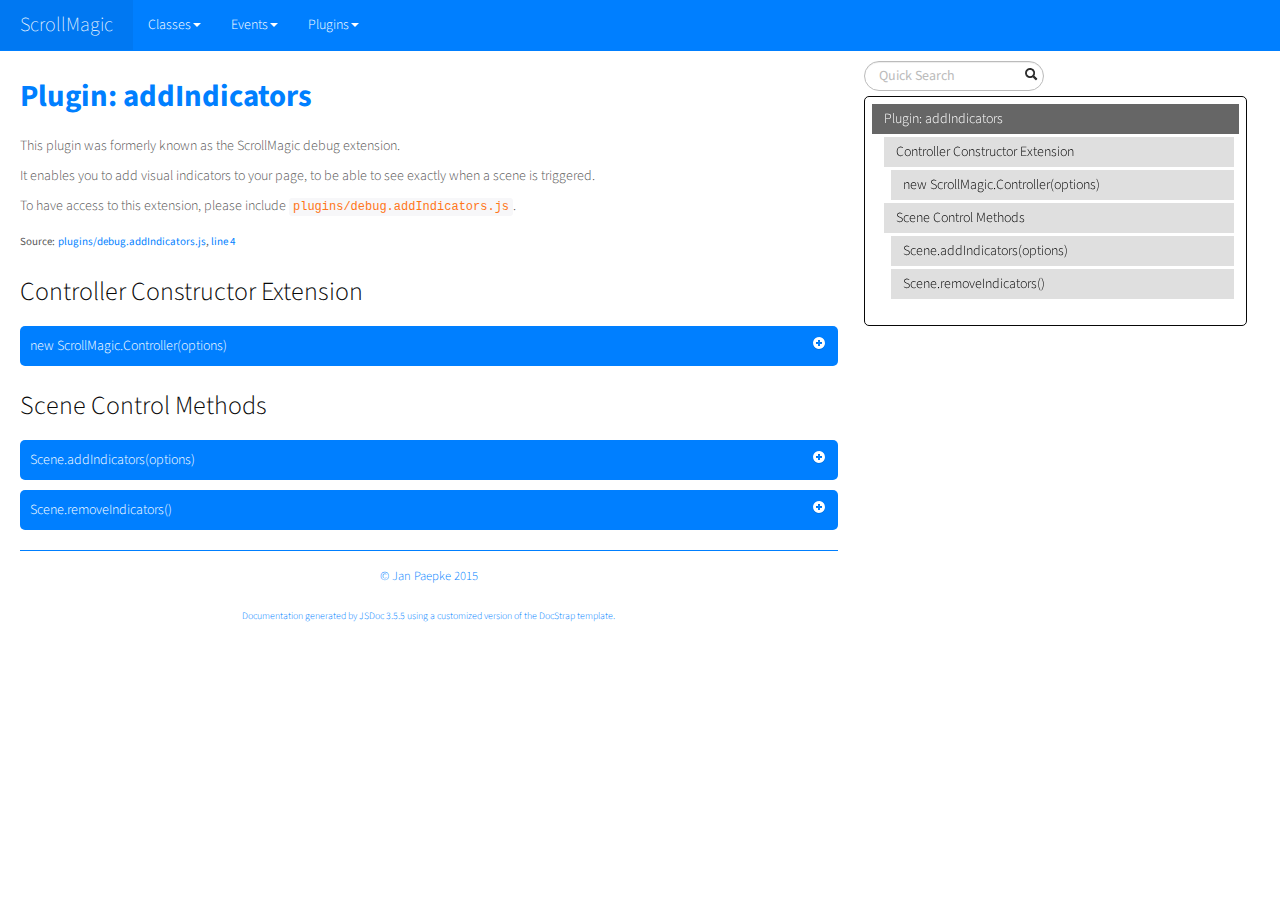
<file: js/docs/debug.addIndicators.html>
<!DOCTYPE html>

<html lang="en">
<head>
	<meta charset="utf-8">
	<title>ScrollMagic Plugin: addIndicators</title>
	
  <script src="scripts/prettify/prettify.js"> </script>
  <script src="scripts/prettify/lang-css.js"> </script>
	<!--[if lt IE 9]>
	<script src="//html5shiv.googlecode.com/svn/trunk/html5.js"></script>
	<![endif]-->
	<link type="text/css" rel="stylesheet" href="styles/sunlight.default.css">
	<link type="text/css" rel="stylesheet" href="styles/prettify-tomorrow.css">
	<link rel="shortcut icon" href="../assets/img/favicon.ico" type="image/x-icon">

	
	<link type="text/css" rel="stylesheet" href="styles/site.cosmo.css">
	
</head>

<body>
<div class="container-fluid">
	<div class="navbar navbar-fixed-top navbar-inverse">
		<div class="navbar-inner">
			<a class="brand" href="index.html">ScrollMagic</a>
			<ul class="nav">
				
				<li class="dropdown">
					<a href="classes.list.html" class="dropdown-toggle" data-toggle="dropdown">Classes<b
						class="caret"></b></a>

					<ul class="dropdown-menu ">
						
						<li>
							<a href="ScrollMagic.Controller.html">Controller</a>
						</li>
						
						<li>
							<a href="ScrollMagic.Scene.html">Scene</a>
						</li>
						

					</ul>
				</li>
				
				<li class="dropdown">
					<a href="events.list.html" class="dropdown-toggle" data-toggle="dropdown">Events<b
						class="caret"></b></a>

					<ul class="dropdown-menu ">
						
						<li>
							<a href="ScrollMagic.Scene.html#event:add">add</a>
						</li>
						
						<li>
							<a href="ScrollMagic.Scene.html#event:change">change</a>
						</li>
						
						<li>
							<a href="ScrollMagic.Scene.html#event:destroy">destroy</a>
						</li>
						
						<li>
							<a href="ScrollMagic.Scene.html#event:end">end</a>
						</li>
						
						<li>
							<a href="ScrollMagic.Scene.html#event:enter">enter</a>
						</li>
						
						<li>
							<a href="ScrollMagic.Scene.html#event:leave">leave</a>
						</li>
						
						<li>
							<a href="ScrollMagic.Scene.html#event:progress">progress</a>
						</li>
						
						<li>
							<a href="ScrollMagic.Scene.html#event:remove">remove</a>
						</li>
						
						<li>
							<a href="ScrollMagic.Scene.html#event:shift">shift</a>
						</li>
						
						<li>
							<a href="ScrollMagic.Scene.html#event:start">start</a>
						</li>
						
						<li>
							<a href="ScrollMagic.Scene.html#event:update">update</a>
						</li>
						

					</ul>
				</li>
				
				<li class="dropdown">
					<a href="mixins.list.html" class="dropdown-toggle" data-toggle="dropdown">Plugins<b
						class="caret"></b></a>

					<ul class="dropdown-menu ">
						
						<li>
							<a href="animation.GSAP.html">GSAP</a>
						</li>
						
						<li>
							<a href="animation.Velocity.html">Velocity</a>
						</li>
						
						<li>
							<a href="debug.addIndicators.html">addIndicators</a>
						</li>
						
						<li>
							<a href="framework.jQuery.html">jQuery</a>
						</li>
						

					</ul>
				</li>
				
			</ul>
		</div>
	</div>

	<div class="row-fluid">

		
		<div class="span8">
			
				<div id="main">
					


	<h1 class="page-title">
        Plugin: addIndicators</h1>
    
<section>

<article>
    <div class="container-overview">
    

    
        
            <div class="description"><p>This plugin was formerly known as the ScrollMagic debug extension.</p>
<p>It enables you to add visual indicators to your page, to be able to see exactly when a scene is triggered.</p>
<p>To have access to this extension, please include <code>plugins/debug.addIndicators.js</code>.</p></div>
        

        
<dl class="details">
    

    

    

    

    

    

    

    

    

    
    <dt class="tag-source">Source:</dt>
    <dd class="tag-source"><ul class="dummy"><li>
        <a href="plugins_debug.addIndicators.js.html">plugins/debug.addIndicators.js</a>, <a href="plugins_debug.addIndicators.js.html#sunlight-1-line-4">line 4</a>
    </li></ul></dd>
    

    

    

    
</dl>


        
    
    </div>

    

    

    

    

    

    

    
        <h3 class="subsection-title">Controller Constructor Extension</h3>

        <dl>
            
<dt>
    <h4 class="name" id="newScrollMagic.Controlleroptions"><span class="type-signature"></span>new ScrollMagic.Controller<span class="signature">(<span class="optional">options</span>)</span><span class="type-signature"></span></h4>
    
    
</dt>
<dd>
    
    
    <div class="description">
        <p>Every ScrollMagic.Controller instance now accepts an additional option.<br>See <a href="ScrollMagic.Controller.html"><code>ScrollMagic.Controller</code></a> for a complete list of the standard options.</p>
    </div>
    

    
    
    
    
    
        <h5>Parameters:</h5>
        

<table class="params table table-striped">
    <thead>
	<tr>
		
		<th>Name</th>
		

		<th>Type</th>

		
		<th>Argument</th>
		

		

		<th class="last">Description</th>
	</tr>
	</thead>

	<tbody>
	

        <tr>
            
                <td class="name"><code>options</code></td>
            

            <td class="type">
            
                
<span class="param-type">object</span>


            
            </td>

            
                <td class="attributes">
                
                    &lt;optional><br>
                

                

                
                </td>
            

            

            <td class="description last"><p>Options for the Controller.</p>
                <h6>Properties</h6>
                

<table class="params table table-striped">
    <thead>
	<tr>
		
		<th>Name</th>
		

		<th>Type</th>

		
		<th>Argument</th>
		

		
		<th>Default</th>
		

		<th class="last">Description</th>
	</tr>
	</thead>

	<tbody>
	

        <tr>
            
                <td class="name"><code>addIndicators</code></td>
            

            <td class="type">
            
                
<span class="param-type">boolean</span>


            
            </td>

            
                <td class="attributes">
                
                    &lt;optional><br>
                

                

                
                </td>
            

            
                <td class="default">
                
                    false
                
                </td>
            

            <td class="description last"><p>If set to <code>true</code> every scene that is added to the controller will automatically get indicators added to it.</p></td>
        </tr>

	
	</tbody>
</table>

            </td>
        </tr>

	
	</tbody>
</table>

    
    
    
<dl class="details">
    

    

    

    

    

    

    

    

    

    
    <dt class="tag-source">Source:</dt>
    <dd class="tag-source"><ul class="dummy"><li>
        <a href="plugins_debug.addIndicators.js.html">plugins/debug.addIndicators.js</a>, <a href="plugins_debug.addIndicators.js.html#sunlight-1-line-139">line 139</a>
    </li></ul></dd>
    

    

    

    
</dl>

    
    

    

    
    
    
    
    
    
    
        <h5>Example</h5>
        
    <pre class="sunlight-highlight-javascript">// make a controller and add indicators to all scenes attachedvar controller = new ScrollMagic.Controller({addIndicators: true});// this scene will automatically have indicators added to itnew ScrollMagic.Scene()               .addTo(controller);</pre>


    
</dd>

        </dl>
    
        <h3 class="subsection-title">Scene Control Methods</h3>

        <dl>
            
<dt>
    <h4 class="name" id="Scene.addIndicators"><span class="type-signature"></span>Scene.addIndicators<span class="signature">(<span class="optional">options</span>)</span><span class="type-signature"></span></h4>
    
    
</dt>
<dd>
    
    
    <div class="description">
        <p>Add visual indicators for a ScrollMagic.Scene.</p>
    </div>
    

    
    
    
    
    
        <h5>Parameters:</h5>
        

<table class="params table table-striped">
    <thead>
	<tr>
		
		<th>Name</th>
		

		<th>Type</th>

		
		<th>Argument</th>
		

		

		<th class="last">Description</th>
	</tr>
	</thead>

	<tbody>
	

        <tr>
            
                <td class="name"><code>options</code></td>
            

            <td class="type">
            
                
<span class="param-type">object</span>


            
            </td>

            
                <td class="attributes">
                
                    &lt;optional><br>
                

                

                
                </td>
            

            

            <td class="description last"><p>An object containing one or more options for the indicators.</p>
                <h6>Properties</h6>
                

<table class="params table table-striped">
    <thead>
	<tr>
		
		<th>Name</th>
		

		<th>Type</th>

		
		<th>Argument</th>
		

		
		<th>Default</th>
		

		<th class="last">Description</th>
	</tr>
	</thead>

	<tbody>
	

        <tr>
            
                <td class="name"><code>parent</code></td>
            

            <td class="type">
            
                
<span class="param-type">string</span>
|

<span class="param-type">object</span>


            
            </td>

            
                <td class="attributes">
                
                    &lt;optional><br>
                

                

                
                </td>
            

            
                <td class="default">
                
                </td>
            

            <td class="description last"><p>A selector, DOM Object or a jQuery object that the indicators should be added to.<br>                                                                                                                           If undefined, the controller's container will be used.</p></td>
        </tr>

	

        <tr>
            
                <td class="name"><code>name</code></td>
            

            <td class="type">
            
                
<span class="param-type">number</span>


            
            </td>

            
                <td class="attributes">
                
                    &lt;optional><br>
                

                

                
                </td>
            

            
                <td class="default">
                
                    ""
                
                </td>
            

            <td class="description last"><p>This string will be displayed at the start and end indicators of the scene for identification purposes. If no name is supplied an automatic index will be used.</p></td>
        </tr>

	

        <tr>
            
                <td class="name"><code>indent</code></td>
            

            <td class="type">
            
                
<span class="param-type">number</span>


            
            </td>

            
                <td class="attributes">
                
                    &lt;optional><br>
                

                

                
                </td>
            

            
                <td class="default">
                
                    0
                
                </td>
            

            <td class="description last"><p>Additional position offset for the indicators (useful, when having multiple scenes starting at the same position).</p></td>
        </tr>

	

        <tr>
            
                <td class="name"><code>colorStart</code></td>
            

            <td class="type">
            
                
<span class="param-type">string</span>


            
            </td>

            
                <td class="attributes">
                
                    &lt;optional><br>
                

                

                
                </td>
            

            
                <td class="default">
                
                    green
                
                </td>
            

            <td class="description last"><p>CSS color definition for the start indicator.</p></td>
        </tr>

	

        <tr>
            
                <td class="name"><code>colorEnd</code></td>
            

            <td class="type">
            
                
<span class="param-type">string</span>


            
            </td>

            
                <td class="attributes">
                
                    &lt;optional><br>
                

                

                
                </td>
            

            
                <td class="default">
                
                    red
                
                </td>
            

            <td class="description last"><p>CSS color definition for the end indicator.</p></td>
        </tr>

	

        <tr>
            
                <td class="name"><code>colorTrigger</code></td>
            

            <td class="type">
            
                
<span class="param-type">string</span>


            
            </td>

            
                <td class="attributes">
                
                    &lt;optional><br>
                

                

                
                </td>
            

            
                <td class="default">
                
                    blue
                
                </td>
            

            <td class="description last"><p>CSS color definition for the trigger indicator.</p></td>
        </tr>

	
	</tbody>
</table>

            </td>
        </tr>

	
	</tbody>
</table>

    
    
    
<dl class="details">
    

    

    

    

    

    

    

    

    

    
    <dt class="tag-source">Source:</dt>
    <dd class="tag-source"><ul class="dummy"><li>
        <a href="plugins_debug.addIndicators.js.html">plugins/debug.addIndicators.js</a>, <a href="plugins_debug.addIndicators.js.html#sunlight-1-line-83">line 83</a>
    </li></ul></dd>
    

    

    

    
</dl>

    
    

    

    
    
    
    
    
    
    
        <h5>Example</h5>
        
    <pre class="sunlight-highlight-javascript">// add basic indicatorsscene.addIndicators()// passing optionsscene.addIndicators({name: "pin scene", colorEnd: "#FFFFFF"});</pre>


    
</dd>

        
            
<dt>
    <h4 class="name" id="Scene.removeIndicators"><span class="type-signature"></span>Scene.removeIndicators<span class="signature">()</span><span class="type-signature"></span></h4>
    
    
</dt>
<dd>
    
    
    <div class="description">
        <p>Removes visual indicators from a ScrollMagic.Scene.</p>
    </div>
    

    
    
    
    
    
    
    
<dl class="details">
    

    

    

    

    

    

    

    

    

    
    <dt class="tag-source">Source:</dt>
    <dd class="tag-source"><ul class="dummy"><li>
        <a href="plugins_debug.addIndicators.js.html">plugins/debug.addIndicators.js</a>, <a href="plugins_debug.addIndicators.js.html#sunlight-1-line-121">line 121</a>
    </li></ul></dd>
    

    

    

    
</dl>

    
    

    

    
    
    
    
    
    
    
        <h5>Example</h5>
        
    <pre class="sunlight-highlight-javascript">// remove previously added indicatorsscene.removeIndicators()</pre>


    
</dd>

        </dl>
    

    

    
</article>

</section>




				</div>

				<div class="clearfix"></div>
				<footer>
					
					
		<span class="copyright">
		© Jan Paepke 2015
		</span>
					<br />
					
		<span class="jsdoc-message">
		Documentation generated by <a href="https://github.com/jsdoc3/jsdoc" target="_blank">JSDoc 3.5.5</a>
		using a customized version of the <a href="https://github.com/terryweiss/docstrap" target="_blank">DocStrap template</a>.
		</span>
				</footer>
			</div>

			
			<div class="span3">
				<div id="toc"></div>
			</div>
			
			<br clear="both">
		</div>

	</div>
	<script src="scripts/sunlight.js"></script>
	<script src="scripts/sunlight.javascript.js"></script>
	<script src="scripts/sunlight-plugin.doclinks.js"></script>
	<script src="scripts/sunlight-plugin.linenumbers.js"></script>
	<script src="scripts/sunlight-plugin.menu.js"></script>
	<script src="scripts/jquery.min.js"></script>
	<script src="scripts/jquery.scrollTo.js"></script>
	<script src="scripts/jquery.localScroll.js"></script>
	<script src="scripts/bootstrap-dropdown.js"></script>
	<script src="scripts/toc.js"></script>

	<script> prettyPrint(); </script>
	<script>  Sunlight.highlightAll({lineNumbers:true,  showMenu: true, enableDoclinks :true}); </script>

	<script>
		function openDeeplinkedElement (skipAni) {
			try {
				$("dt h4.member-collapsed").filter(window.location.hash.substring(1).replace(":", "\\:")).trigger("click", skipAni);
			} catch (e) {
				console.warn("ah ah ah! :p");
			}
		}
		$( function () {
			$( "#toc" ).toc( {
			    anchorName  : function(i, heading, prefix) {
					return $(heading).attr("id") || ( prefix + i );
				},
				selectors   : "h1:visible,h2:visible,h3:visible,h4:visible",
				onScrollFinish : openDeeplinkedElement,
				highlightOffset : 10,
				scrollOffset: 60
			} );
			$( "#toc>ul" ).addClass( "nav nav-pills nav-stacked" );
			$( "#main span[id^='toc']" ).addClass( "toc-shim" );

		} );
	</script>

	
	<script>
		$( function () {
			// $('#main').localScroll({
			// 	offset: { top: 56 } //offset by the height of your header (give or take a few px, see what works for you)
			// });
			// workaround for anchors below header...
			window.setTimeout(function () {
				$(document).scrollTop($(document).scrollTop()-60);
			}, 1)
			
			var hash = window.location.hash.substring(1).replace(":", "\\:");
			$( "dt h4.name" ).each( function () {
				var $this = $( this );
				var icon = $( "<i/>" ).addClass( "icon-plus-sign" ).addClass( "pull-right" ).addClass( "icon-white" );
				var dt = $this.parents( "dt" );
				var children = dt.next( "dd" );

				$this.append( icon ).css( {cursor : "pointer"} );
				$this.addClass( "member-collapsed" ).addClass( "member" );
				if (hash != $this.attr("id")) {
					children.hide();
				}
				$this.toggle( function (e, skipAni) {
					var scrollPos = $(document).scrollTop();
					window.location.hash = $(this).attr("id");
					$(document).scrollTop(scrollPos);
					icon.addClass( "icon-minus-sign" ).removeClass( "icon-plus-sign" ).removeClass( "icon-white" );
					$this.addClass( "member-open" ).removeClass( "member-collapsed" );
					children.slideDown(skipAni ? 0 : undefined);
				}, function () {
					icon.addClass( "icon-plus-sign" ).removeClass( "icon-minus-sign" ).addClass( "icon-white" );
					$this.addClass( "member-collapsed" ).removeClass( "member-open" );
					children.slideUp();
				} );
			} );
			// open if deeplinked
			if (hash.length > 0)
				openDeeplinkedElement(true);
		} );
	</script>
	

	<script type="text/javascript" src="../assets/js/tracking.js"></script>
</body>
</html>
</file>
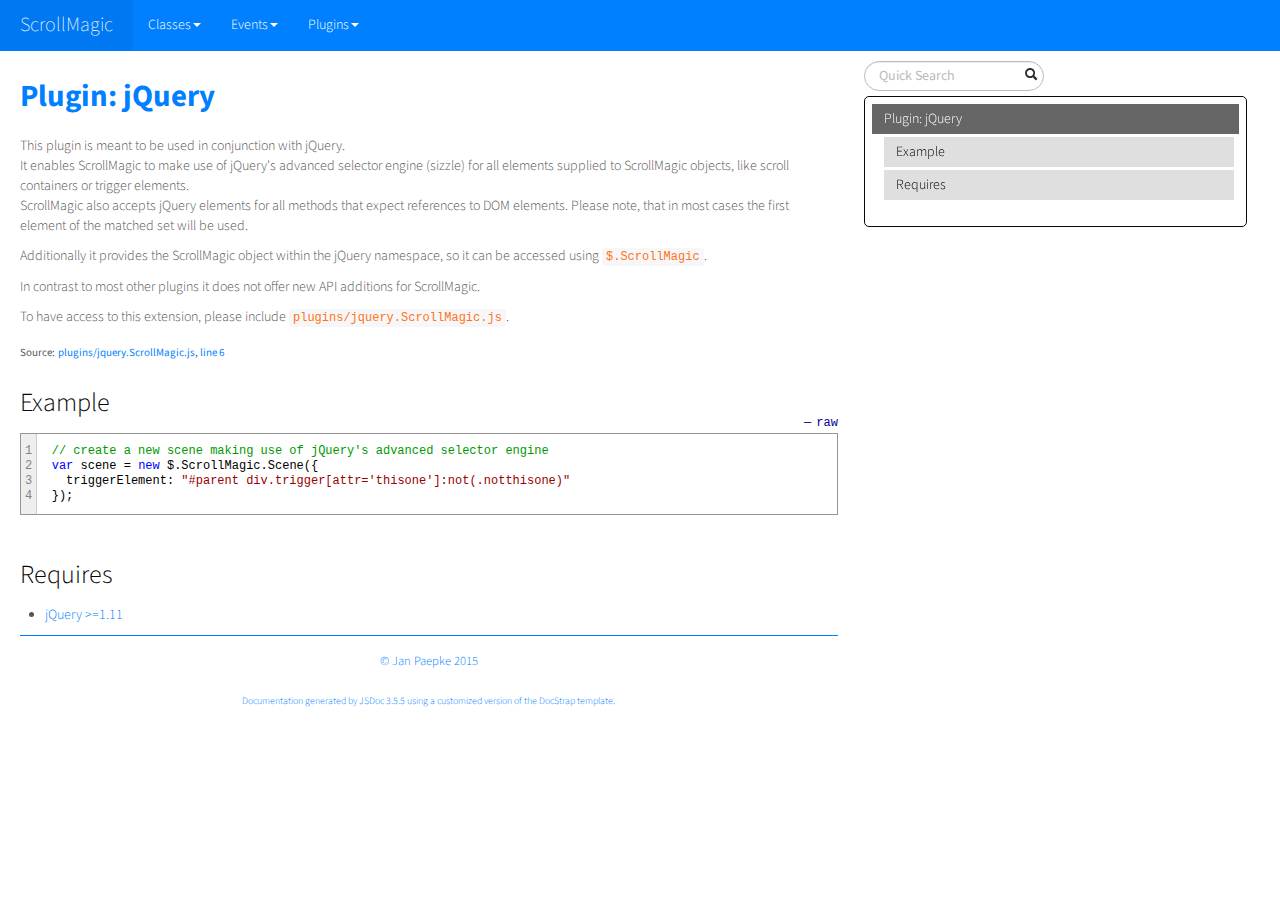
<file: js/docs/framework.jQuery.html>
<!DOCTYPE html>

<html lang="en">
<head>
	<meta charset="utf-8">
	<title>ScrollMagic Plugin: jQuery</title>
	
  <script src="scripts/prettify/prettify.js"> </script>
  <script src="scripts/prettify/lang-css.js"> </script>
	<!--[if lt IE 9]>
	<script src="//html5shiv.googlecode.com/svn/trunk/html5.js"></script>
	<![endif]-->
	<link type="text/css" rel="stylesheet" href="styles/sunlight.default.css">
	<link type="text/css" rel="stylesheet" href="styles/prettify-tomorrow.css">
	<link rel="shortcut icon" href="../assets/img/favicon.ico" type="image/x-icon">

	
	<link type="text/css" rel="stylesheet" href="styles/site.cosmo.css">
	
</head>

<body>
<div class="container-fluid">
	<div class="navbar navbar-fixed-top navbar-inverse">
		<div class="navbar-inner">
			<a class="brand" href="index.html">ScrollMagic</a>
			<ul class="nav">
				
				<li class="dropdown">
					<a href="classes.list.html" class="dropdown-toggle" data-toggle="dropdown">Classes<b
						class="caret"></b></a>

					<ul class="dropdown-menu ">
						
						<li>
							<a href="ScrollMagic.Controller.html">Controller</a>
						</li>
						
						<li>
							<a href="ScrollMagic.Scene.html">Scene</a>
						</li>
						

					</ul>
				</li>
				
				<li class="dropdown">
					<a href="events.list.html" class="dropdown-toggle" data-toggle="dropdown">Events<b
						class="caret"></b></a>

					<ul class="dropdown-menu ">
						
						<li>
							<a href="ScrollMagic.Scene.html#event:add">add</a>
						</li>
						
						<li>
							<a href="ScrollMagic.Scene.html#event:change">change</a>
						</li>
						
						<li>
							<a href="ScrollMagic.Scene.html#event:destroy">destroy</a>
						</li>
						
						<li>
							<a href="ScrollMagic.Scene.html#event:end">end</a>
						</li>
						
						<li>
							<a href="ScrollMagic.Scene.html#event:enter">enter</a>
						</li>
						
						<li>
							<a href="ScrollMagic.Scene.html#event:leave">leave</a>
						</li>
						
						<li>
							<a href="ScrollMagic.Scene.html#event:progress">progress</a>
						</li>
						
						<li>
							<a href="ScrollMagic.Scene.html#event:remove">remove</a>
						</li>
						
						<li>
							<a href="ScrollMagic.Scene.html#event:shift">shift</a>
						</li>
						
						<li>
							<a href="ScrollMagic.Scene.html#event:start">start</a>
						</li>
						
						<li>
							<a href="ScrollMagic.Scene.html#event:update">update</a>
						</li>
						

					</ul>
				</li>
				
				<li class="dropdown">
					<a href="mixins.list.html" class="dropdown-toggle" data-toggle="dropdown">Plugins<b
						class="caret"></b></a>

					<ul class="dropdown-menu ">
						
						<li>
							<a href="animation.GSAP.html">GSAP</a>
						</li>
						
						<li>
							<a href="animation.Velocity.html">Velocity</a>
						</li>
						
						<li>
							<a href="debug.addIndicators.html">addIndicators</a>
						</li>
						
						<li>
							<a href="framework.jQuery.html">jQuery</a>
						</li>
						

					</ul>
				</li>
				
			</ul>
		</div>
	</div>

	<div class="row-fluid">

		
		<div class="span8">
			
				<div id="main">
					


	<h1 class="page-title">
        Plugin: jQuery</h1>
    
<section>

<article>
    <div class="container-overview">
    

    
        
            <div class="description"><p>This plugin is meant to be used in conjunction with jQuery.<br>It enables ScrollMagic to make use of jQuery's advanced selector engine (sizzle) for all elements supplied to ScrollMagic objects, like scroll containers or trigger elements.<br>ScrollMagic also accepts jQuery elements for all methods that expect references to DOM elements. Please note, that in most cases the first element of the matched set will be used.</p>
<p>Additionally it provides the ScrollMagic object within the jQuery namespace, so it can be accessed using <code>$.ScrollMagic</code>.</p>
<p>In contrast to most other plugins it does not offer new API additions for ScrollMagic.</p>
<p>To have access to this extension, please include <code>plugins/jquery.ScrollMagic.js</code>.</p></div>
        

        
<dl class="details">
    

    

    

    

    

    

    

    

    

    
    <dt class="tag-source">Source:</dt>
    <dd class="tag-source"><ul class="dummy"><li>
        <a href="plugins_jquery.ScrollMagic.js.html">plugins/jquery.ScrollMagic.js</a>, <a href="plugins_jquery.ScrollMagic.js.html#sunlight-1-line-6">line 6</a>
    </li></ul></dd>
    

    

    

    
</dl>


        
            <h3>Example</h3>
            
    <pre class="sunlight-highlight-javascript">// create a new scene making use of jQuery's advanced selector enginevar scene = new $.ScrollMagic.Scene({  triggerElement: "#parent div.trigger[attr='thisone']:not(.notthisone)"});</pre>


        
    
    </div>

    

    

    
        <h3 class="subsection-title">Requires</h3>

        <ul>
            <li><a href="http://jquery.com/">jQuery >=1.11</a></li>
        </ul>
    

    

    

    

    

    

    
</article>

</section>




				</div>

				<div class="clearfix"></div>
				<footer>
					
					
		<span class="copyright">
		© Jan Paepke 2015
		</span>
					<br />
					
		<span class="jsdoc-message">
		Documentation generated by <a href="https://github.com/jsdoc3/jsdoc" target="_blank">JSDoc 3.5.5</a>
		using a customized version of the <a href="https://github.com/terryweiss/docstrap" target="_blank">DocStrap template</a>.
		</span>
				</footer>
			</div>

			
			<div class="span3">
				<div id="toc"></div>
			</div>
			
			<br clear="both">
		</div>

	</div>
	<script src="scripts/sunlight.js"></script>
	<script src="scripts/sunlight.javascript.js"></script>
	<script src="scripts/sunlight-plugin.doclinks.js"></script>
	<script src="scripts/sunlight-plugin.linenumbers.js"></script>
	<script src="scripts/sunlight-plugin.menu.js"></script>
	<script src="scripts/jquery.min.js"></script>
	<script src="scripts/jquery.scrollTo.js"></script>
	<script src="scripts/jquery.localScroll.js"></script>
	<script src="scripts/bootstrap-dropdown.js"></script>
	<script src="scripts/toc.js"></script>

	<script> prettyPrint(); </script>
	<script>  Sunlight.highlightAll({lineNumbers:true,  showMenu: true, enableDoclinks :true}); </script>

	<script>
		function openDeeplinkedElement (skipAni) {
			try {
				$("dt h4.member-collapsed").filter(window.location.hash.substring(1).replace(":", "\\:")).trigger("click", skipAni);
			} catch (e) {
				console.warn("ah ah ah! :p");
			}
		}
		$( function () {
			$( "#toc" ).toc( {
			    anchorName  : function(i, heading, prefix) {
					return $(heading).attr("id") || ( prefix + i );
				},
				selectors   : "h1:visible,h2:visible,h3:visible,h4:visible",
				onScrollFinish : openDeeplinkedElement,
				highlightOffset : 10,
				scrollOffset: 60
			} );
			$( "#toc>ul" ).addClass( "nav nav-pills nav-stacked" );
			$( "#main span[id^='toc']" ).addClass( "toc-shim" );

		} );
	</script>

	
	<script>
		$( function () {
			// $('#main').localScroll({
			// 	offset: { top: 56 } //offset by the height of your header (give or take a few px, see what works for you)
			// });
			// workaround for anchors below header...
			window.setTimeout(function () {
				$(document).scrollTop($(document).scrollTop()-60);
			}, 1)
			
			var hash = window.location.hash.substring(1).replace(":", "\\:");
			$( "dt h4.name" ).each( function () {
				var $this = $( this );
				var icon = $( "<i/>" ).addClass( "icon-plus-sign" ).addClass( "pull-right" ).addClass( "icon-white" );
				var dt = $this.parents( "dt" );
				var children = dt.next( "dd" );

				$this.append( icon ).css( {cursor : "pointer"} );
				$this.addClass( "member-collapsed" ).addClass( "member" );
				if (hash != $this.attr("id")) {
					children.hide();
				}
				$this.toggle( function (e, skipAni) {
					var scrollPos = $(document).scrollTop();
					window.location.hash = $(this).attr("id");
					$(document).scrollTop(scrollPos);
					icon.addClass( "icon-minus-sign" ).removeClass( "icon-plus-sign" ).removeClass( "icon-white" );
					$this.addClass( "member-open" ).removeClass( "member-collapsed" );
					children.slideDown(skipAni ? 0 : undefined);
				}, function () {
					icon.addClass( "icon-plus-sign" ).removeClass( "icon-minus-sign" ).addClass( "icon-white" );
					$this.addClass( "member-collapsed" ).removeClass( "member-open" );
					children.slideUp();
				} );
			} );
			// open if deeplinked
			if (hash.length > 0)
				openDeeplinkedElement(true);
		} );
	</script>
	

	<script type="text/javascript" src="../assets/js/tracking.js"></script>
</body>
</html>
</file>
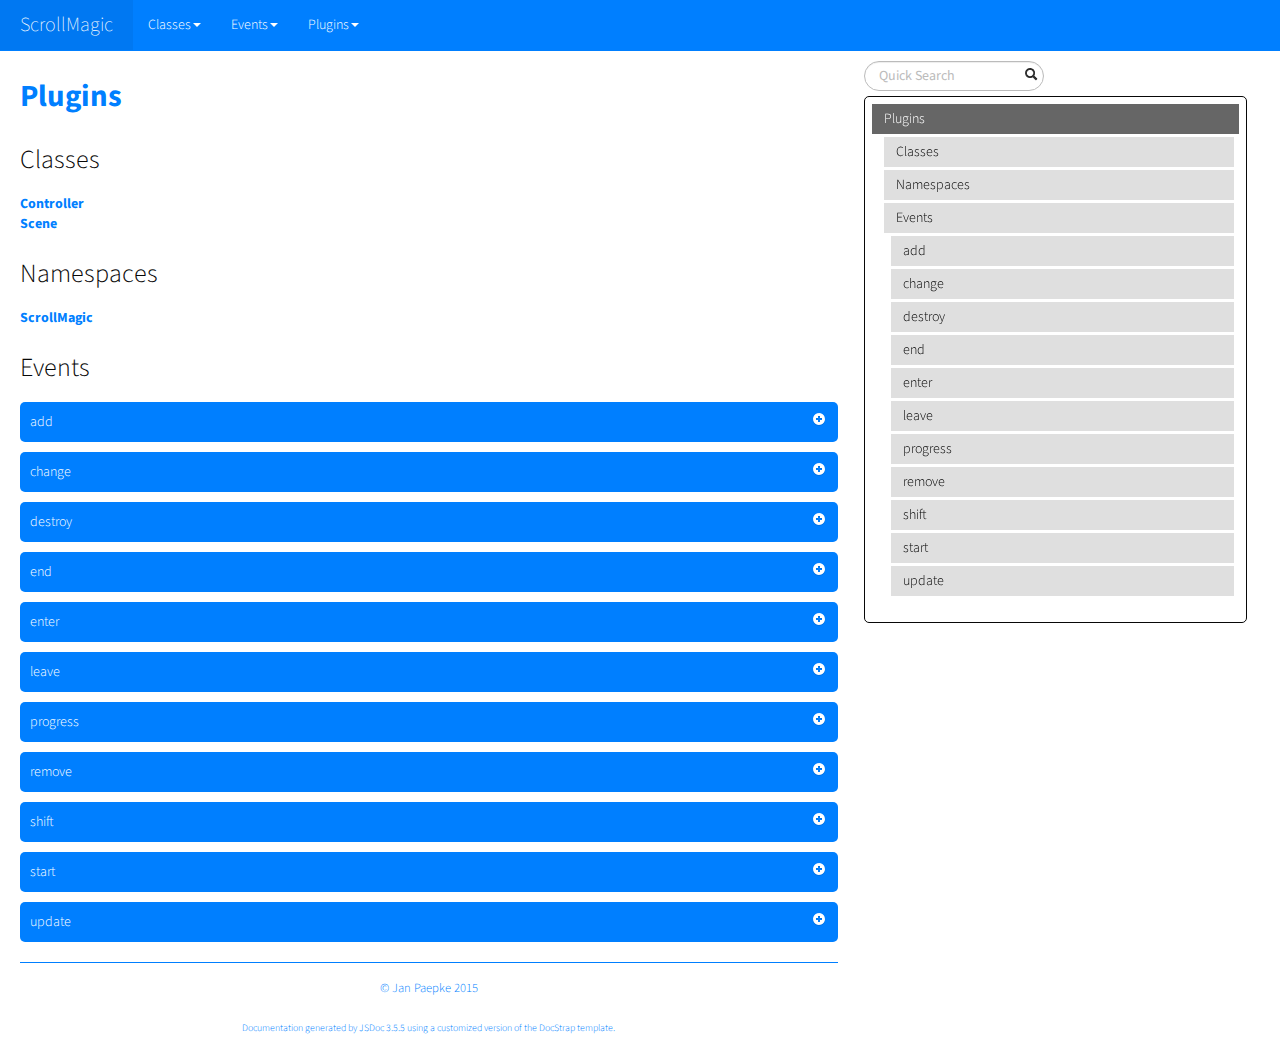
<file: js/docs/mixins.list.html>
<!DOCTYPE html>

<html lang="en">
<head>
	<meta charset="utf-8">
	<title>ScrollMagic Plugins</title>
	
  <script src="scripts/prettify/prettify.js"> </script>
  <script src="scripts/prettify/lang-css.js"> </script>
	<!--[if lt IE 9]>
	<script src="//html5shiv.googlecode.com/svn/trunk/html5.js"></script>
	<![endif]-->
	<link type="text/css" rel="stylesheet" href="styles/sunlight.default.css">
	<link type="text/css" rel="stylesheet" href="styles/prettify-tomorrow.css">
	<link rel="shortcut icon" href="../assets/img/favicon.ico" type="image/x-icon">

	
	<link type="text/css" rel="stylesheet" href="styles/site.cosmo.css">
	
</head>

<body>
<div class="container-fluid">
	<div class="navbar navbar-fixed-top navbar-inverse">
		<div class="navbar-inner">
			<a class="brand" href="index.html">ScrollMagic</a>
			<ul class="nav">
				
				<li class="dropdown">
					<a href="classes.list.html" class="dropdown-toggle" data-toggle="dropdown">Classes<b
						class="caret"></b></a>

					<ul class="dropdown-menu ">
						
						<li>
							<a href="ScrollMagic.Controller.html">Controller</a>
						</li>
						
						<li>
							<a href="ScrollMagic.Scene.html">Scene</a>
						</li>
						

					</ul>
				</li>
				
				<li class="dropdown">
					<a href="events.list.html" class="dropdown-toggle" data-toggle="dropdown">Events<b
						class="caret"></b></a>

					<ul class="dropdown-menu ">
						
						<li>
							<a href="ScrollMagic.Scene.html#event:add">add</a>
						</li>
						
						<li>
							<a href="ScrollMagic.Scene.html#event:change">change</a>
						</li>
						
						<li>
							<a href="ScrollMagic.Scene.html#event:destroy">destroy</a>
						</li>
						
						<li>
							<a href="ScrollMagic.Scene.html#event:end">end</a>
						</li>
						
						<li>
							<a href="ScrollMagic.Scene.html#event:enter">enter</a>
						</li>
						
						<li>
							<a href="ScrollMagic.Scene.html#event:leave">leave</a>
						</li>
						
						<li>
							<a href="ScrollMagic.Scene.html#event:progress">progress</a>
						</li>
						
						<li>
							<a href="ScrollMagic.Scene.html#event:remove">remove</a>
						</li>
						
						<li>
							<a href="ScrollMagic.Scene.html#event:shift">shift</a>
						</li>
						
						<li>
							<a href="ScrollMagic.Scene.html#event:start">start</a>
						</li>
						
						<li>
							<a href="ScrollMagic.Scene.html#event:update">update</a>
						</li>
						

					</ul>
				</li>
				
				<li class="dropdown">
					<a href="mixins.list.html" class="dropdown-toggle" data-toggle="dropdown">Plugins<b
						class="caret"></b></a>

					<ul class="dropdown-menu ">
						
						<li>
							<a href="animation.GSAP.html">GSAP</a>
						</li>
						
						<li>
							<a href="animation.Velocity.html">Velocity</a>
						</li>
						
						<li>
							<a href="debug.addIndicators.html">addIndicators</a>
						</li>
						
						<li>
							<a href="framework.jQuery.html">jQuery</a>
						</li>
						

					</ul>
				</li>
				
			</ul>
		</div>
	</div>

	<div class="row-fluid">

		
		<div class="span8">
			
				<div id="main">
					


	<h1 class="page-title">
        Plugins</h1>
    
<section>

<article>
    <div class="container-overview">
    

    
        

        
<dl class="details">
    

    

    

    

    

    

    

    

    

    

    

    

    
</dl>


        
    
    </div>

    

    

    

    
        <h3 class="subsection-title">Classes</h3>

        <dl>
            <dt><a href="ScrollMagic.Controller.html">Controller</a></dt>
            <dd></dd>
        
            <dt><a href="ScrollMagic.Scene.html">Scene</a></dt>
            <dd></dd>
        </dl>
    

    
        <h3 class="subsection-title">Namespaces</h3>

        <dl>
            <dt><a href="namespaces.html#ScrollMagic"><a href="ScrollMagic.html">ScrollMagic</a></a></dt>
            <dd></dd>
        </dl>
    

    

    

    

    
        <h3 class="subsection-title">Events</h3>

        <dl>
            
<dt>
    <h4 class="name" id="event:add">add</h4>
    
    
</dt>
<dd>
    
    
    <div class="description">
        <p>Scene add event.<br>Fires when the scene is added to a controller.<br>This is mostly used by plugins to know that change might be due.</p>
    </div>
    

    
    
    
    
    
    
    
<dl class="details">
    

        <h5 class="subsection-title">Properties:</h5>

        <dl>

<table class="props table table-striped">
    <thead>
	<tr>
		
		<th>Name</th>
		

		<th>Type</th>

		

		

		<th class="last">Description</th>
	</tr>
	</thead>

	<tbody>
	

        <tr>
            
                <td class="name"><code>event</code></td>
            

            <td class="type">
            
                
<span class="param-type">object</span>


            
            </td>

            

            

            <td class="description last"><p>The event Object passed to each callback</p>
                <h6>Properties</h6>

<table class="props table table-striped">
    <thead>
	<tr>
		
		<th>Name</th>
		

		<th>Type</th>

		

		

		<th class="last">Description</th>
	</tr>
	</thead>

	<tbody>
	

        <tr>
            
                <td class="name"><code>type</code></td>
            

            <td class="type">
            
                
<span class="param-type">string</span>


            
            </td>

            

            

            <td class="description last"><p>The name of the event</p></td>
        </tr>

	

        <tr>
            
                <td class="name"><code>target</code></td>
            

            <td class="type">
            
                
<span class="param-type">Scene</span>


            
            </td>

            

            

            <td class="description last"><p>The Scene object that triggered this event</p></td>
        </tr>

	

        <tr>
            
                <td class="name"><code>controller</code></td>
            

            <td class="type">
            
                
<span class="param-type">boolean</span>


            
            </td>

            

            

            <td class="description last"><p>The controller object the scene was added to.</p></td>
        </tr>

	
	</tbody>
</table>

            </td>
        </tr>

	
	</tbody>
</table>
</dl>

    

    

    
    <dt class="tag-since">Since:</dt>
    <dd class="tag-since"><ul class="dummy"><li>2.0.0</dd><br>
    

    

    

    

    

    

    

    
    <dt class="tag-source">Source:</dt>
    <dd class="tag-source"><ul class="dummy"><li>
        <a href="ScrollMagic_Scene_event-management.js.html">ScrollMagic/Scene/event-management.js</a>, <a href="ScrollMagic_Scene_event-management.js.html#sunlight-1-line-192">line 192</a>
    </li></ul></dd>
    

    

    

    
</dl>

    
    

    

    
    
    
    
    
    
    
        <h5>Example</h5>
        
    <pre class="sunlight-highlight-javascript">scene.on("add", function (event) {
	console.log('Scene was added to a new controller.');
});</pre>


    
</dd>

        
            
<dt>
    <h4 class="name" id="event:change">change</h4>
    
    
</dt>
<dd>
    
    
    <div class="description">
        <p>Scene change event.<br>Fires whenvever a property of the scene is changed.</p>
    </div>
    

    
    
    
    
    
    
    
<dl class="details">
    

        <h5 class="subsection-title">Properties:</h5>

        <dl>

<table class="props table table-striped">
    <thead>
	<tr>
		
		<th>Name</th>
		

		<th>Type</th>

		

		

		<th class="last">Description</th>
	</tr>
	</thead>

	<tbody>
	

        <tr>
            
                <td class="name"><code>event</code></td>
            

            <td class="type">
            
                
<span class="param-type">object</span>


            
            </td>

            

            

            <td class="description last"><p>The event Object passed to each callback</p>
                <h6>Properties</h6>

<table class="props table table-striped">
    <thead>
	<tr>
		
		<th>Name</th>
		

		<th>Type</th>

		

		

		<th class="last">Description</th>
	</tr>
	</thead>

	<tbody>
	

        <tr>
            
                <td class="name"><code>type</code></td>
            

            <td class="type">
            
                
<span class="param-type">string</span>


            
            </td>

            

            

            <td class="description last"><p>The name of the event</p></td>
        </tr>

	

        <tr>
            
                <td class="name"><code>target</code></td>
            

            <td class="type">
            
                
<span class="param-type">Scene</span>


            
            </td>

            

            

            <td class="description last"><p>The Scene object that triggered this event</p></td>
        </tr>

	

        <tr>
            
                <td class="name"><code>what</code></td>
            

            <td class="type">
            
                
<span class="param-type">string</span>


            
            </td>

            

            

            <td class="description last"><p>Indicates what value has been changed</p></td>
        </tr>

	

        <tr>
            
                <td class="name"><code>newval</code></td>
            

            <td class="type">
            
                
<span class="param-type">mixed</span>


            
            </td>

            

            

            <td class="description last"><p>The new value of the changed property</p></td>
        </tr>

	
	</tbody>
</table>

            </td>
        </tr>

	
	</tbody>
</table>
</dl>

    

    

    

    

    

    

    

    

    

    
    <dt class="tag-source">Source:</dt>
    <dd class="tag-source"><ul class="dummy"><li>
        <a href="ScrollMagic_Scene_event-management.js.html">ScrollMagic/Scene/event-management.js</a>, <a href="ScrollMagic_Scene_event-management.js.html#sunlight-1-line-130">line 130</a>
    </li></ul></dd>
    

    

    

    
</dl>

    
    

    

    
    
    
    
    
    
    
        <h5>Example</h5>
        
    <pre class="sunlight-highlight-javascript">scene.on("change", function (event) {
	console.log("Scene Property \"" + event.what + "\" changed to " + event.newval);
});</pre>


    
</dd>

        
            
<dt>
    <h4 class="name" id="event:destroy">destroy</h4>
    
    
</dt>
<dd>
    
    
    <div class="description">
        <p>Scene destroy event.<br>Fires whenvever the scene is destroyed.<br>This can be used to tidy up custom behaviour used in events.</p>
    </div>
    

    
    
    
    
    
    
    
<dl class="details">
    

        <h5 class="subsection-title">Properties:</h5>

        <dl>

<table class="props table table-striped">
    <thead>
	<tr>
		
		<th>Name</th>
		

		<th>Type</th>

		

		

		<th class="last">Description</th>
	</tr>
	</thead>

	<tbody>
	

        <tr>
            
                <td class="name"><code>event</code></td>
            

            <td class="type">
            
                
<span class="param-type">object</span>


            
            </td>

            

            

            <td class="description last"><p>The event Object passed to each callback</p>
                <h6>Properties</h6>

<table class="props table table-striped">
    <thead>
	<tr>
		
		<th>Name</th>
		

		<th>Type</th>

		

		

		<th class="last">Description</th>
	</tr>
	</thead>

	<tbody>
	

        <tr>
            
                <td class="name"><code>type</code></td>
            

            <td class="type">
            
                
<span class="param-type">string</span>


            
            </td>

            

            

            <td class="description last"><p>The name of the event</p></td>
        </tr>

	

        <tr>
            
                <td class="name"><code>target</code></td>
            

            <td class="type">
            
                
<span class="param-type">Scene</span>


            
            </td>

            

            

            <td class="description last"><p>The Scene object that triggered this event</p></td>
        </tr>

	

        <tr>
            
                <td class="name"><code>reset</code></td>
            

            <td class="type">
            
                
<span class="param-type">boolean</span>


            
            </td>

            

            

            <td class="description last"><p>Indicates if the destroy method was called with reset <code>true</code> or <code>false</code>.</p></td>
        </tr>

	
	</tbody>
</table>

            </td>
        </tr>

	
	</tbody>
</table>
</dl>

    

    

    
    <dt class="tag-since">Since:</dt>
    <dd class="tag-since"><ul class="dummy"><li>1.1.0</dd><br>
    

    

    

    

    

    

    

    
    <dt class="tag-source">Source:</dt>
    <dd class="tag-source"><ul class="dummy"><li>
        <a href="ScrollMagic_Scene_event-management.js.html">ScrollMagic/Scene/event-management.js</a>, <a href="ScrollMagic_Scene_event-management.js.html#sunlight-1-line-167">line 167</a>
    </li></ul></dd>
    

    

    

    
</dl>

    
    

    

    
    
    
    
    
    
    
        <h5>Example</h5>
        
    <pre class="sunlight-highlight-javascript">scene.on("enter", function (event) {
       // add custom action
       $("#my-elem").left("200");
     })
     .on("destroy", function (event) {
       // reset my element to start position
       if (event.reset) {
         $("#my-elem").left("0");
       }
     });</pre>


    
</dd>

        
            
<dt>
    <h4 class="name" id="event:end">end</h4>
    
    
</dt>
<dd>
    
    
    <div class="description">
        <p>Scene end event.<br>Fires whenever the scroll position its the ending point of the scene.<br>It will also fire when scrolling back up from after the scene and going over its end position. If you want something to happen only when scrolling down/right, use the scrollDirection parameter passed to the callback.</p>
<p>For details on this event and the order in which it is fired, please review the <code>Scene.progress</code> method.</p>
    </div>
    

    
    
    
    
    
    
    
<dl class="details">
    

        <h5 class="subsection-title">Properties:</h5>

        <dl>

<table class="props table table-striped">
    <thead>
	<tr>
		
		<th>Name</th>
		

		<th>Type</th>

		

		

		<th class="last">Description</th>
	</tr>
	</thead>

	<tbody>
	

        <tr>
            
                <td class="name"><code>event</code></td>
            

            <td class="type">
            
                
<span class="param-type">object</span>


            
            </td>

            

            

            <td class="description last"><p>The event Object passed to each callback</p>
                <h6>Properties</h6>

<table class="props table table-striped">
    <thead>
	<tr>
		
		<th>Name</th>
		

		<th>Type</th>

		

		

		<th class="last">Description</th>
	</tr>
	</thead>

	<tbody>
	

        <tr>
            
                <td class="name"><code>type</code></td>
            

            <td class="type">
            
                
<span class="param-type">string</span>


            
            </td>

            

            

            <td class="description last"><p>The name of the event</p></td>
        </tr>

	

        <tr>
            
                <td class="name"><code>target</code></td>
            

            <td class="type">
            
                
<span class="param-type">Scene</span>


            
            </td>

            

            

            <td class="description last"><p>The Scene object that triggered this event</p></td>
        </tr>

	

        <tr>
            
                <td class="name"><code>progress</code></td>
            

            <td class="type">
            
                
<span class="param-type">number</span>


            
            </td>

            

            

            <td class="description last"><p>Reflects the current progress of the scene</p></td>
        </tr>

	

        <tr>
            
                <td class="name"><code>state</code></td>
            

            <td class="type">
            
                
<span class="param-type">string</span>


            
            </td>

            

            

            <td class="description last"><p>The current state of the scene <code>&quot;DURING&quot;</code> or <code>&quot;AFTER&quot;</code></p></td>
        </tr>

	

        <tr>
            
                <td class="name"><code>scrollDirection</code></td>
            

            <td class="type">
            
                
<span class="param-type">string</span>


            
            </td>

            

            

            <td class="description last"><p>Indicates which way we are scrolling <code>&quot;PAUSED&quot;</code>, <code>&quot;FORWARD&quot;</code> or <code>&quot;REVERSE&quot;</code></p></td>
        </tr>

	
	</tbody>
</table>

            </td>
        </tr>

	
	</tbody>
</table>
</dl>

    

    

    

    

    

    

    

    

    

    
    <dt class="tag-source">Source:</dt>
    <dd class="tag-source"><ul class="dummy"><li>
        <a href="ScrollMagic_Scene_event-management.js.html">ScrollMagic/Scene/event-management.js</a>, <a href="ScrollMagic_Scene_event-management.js.html#sunlight-1-line-29">line 29</a>
    </li></ul></dd>
    

    

    

    
</dl>

    
    

    

    
    
    
    
    
    
    
        <h5>Example</h5>
        
    <pre class="sunlight-highlight-javascript">scene.on("end", function (event) {
	console.log("Hit end point of scene.");
});</pre>


    
</dd>

        
            
<dt>
    <h4 class="name" id="event:enter">enter</h4>
    
    
</dt>
<dd>
    
    
    <div class="description">
        <p>Scene enter event.<br>Fires whenever the scene enters the &quot;DURING&quot; state.<br>Keep in mind that it doesn't matter if the scene plays forward or backward: This event always fires when the scene enters its active scroll timeframe, regardless of the scroll-direction.</p>
<p>For details on this event and the order in which it is fired, please review the <code>Scene.progress</code> method.</p>
    </div>
    

    
    
    
    
    
    
    
<dl class="details">
    

        <h5 class="subsection-title">Properties:</h5>

        <dl>

<table class="props table table-striped">
    <thead>
	<tr>
		
		<th>Name</th>
		

		<th>Type</th>

		

		

		<th class="last">Description</th>
	</tr>
	</thead>

	<tbody>
	

        <tr>
            
                <td class="name"><code>event</code></td>
            

            <td class="type">
            
                
<span class="param-type">object</span>


            
            </td>

            

            

            <td class="description last"><p>The event Object passed to each callback</p>
                <h6>Properties</h6>

<table class="props table table-striped">
    <thead>
	<tr>
		
		<th>Name</th>
		

		<th>Type</th>

		

		

		<th class="last">Description</th>
	</tr>
	</thead>

	<tbody>
	

        <tr>
            
                <td class="name"><code>type</code></td>
            

            <td class="type">
            
                
<span class="param-type">string</span>


            
            </td>

            

            

            <td class="description last"><p>The name of the event</p></td>
        </tr>

	

        <tr>
            
                <td class="name"><code>target</code></td>
            

            <td class="type">
            
                
<span class="param-type">Scene</span>


            
            </td>

            

            

            <td class="description last"><p>The Scene object that triggered this event</p></td>
        </tr>

	

        <tr>
            
                <td class="name"><code>progress</code></td>
            

            <td class="type">
            
                
<span class="param-type">number</span>


            
            </td>

            

            

            <td class="description last"><p>Reflects the current progress of the scene</p></td>
        </tr>

	

        <tr>
            
                <td class="name"><code>state</code></td>
            

            <td class="type">
            
                
<span class="param-type">string</span>


            
            </td>

            

            

            <td class="description last"><p>The current state of the scene - always <code>&quot;DURING&quot;</code></p></td>
        </tr>

	

        <tr>
            
                <td class="name"><code>scrollDirection</code></td>
            

            <td class="type">
            
                
<span class="param-type">string</span>


            
            </td>

            

            

            <td class="description last"><p>Indicates which way we are scrolling <code>&quot;PAUSED&quot;</code>, <code>&quot;FORWARD&quot;</code> or <code>&quot;REVERSE&quot;</code></p></td>
        </tr>

	
	</tbody>
</table>

            </td>
        </tr>

	
	</tbody>
</table>
</dl>

    

    

    

    

    

    

    

    

    

    
    <dt class="tag-source">Source:</dt>
    <dd class="tag-source"><ul class="dummy"><li>
        <a href="ScrollMagic_Scene_event-management.js.html">ScrollMagic/Scene/event-management.js</a>, <a href="ScrollMagic_Scene_event-management.js.html#sunlight-1-line-50">line 50</a>
    </li></ul></dd>
    

    

    

    
</dl>

    
    

    

    
    
    
    
    
    
    
        <h5>Example</h5>
        
    <pre class="sunlight-highlight-javascript">scene.on("enter", function (event) {
	console.log("Scene entered.");
});</pre>


    
</dd>

        
            
<dt>
    <h4 class="name" id="event:leave">leave</h4>
    
    
</dt>
<dd>
    
    
    <div class="description">
        <p>Scene leave event.<br>Fires whenever the scene's state goes from &quot;DURING&quot; to either &quot;BEFORE&quot; or &quot;AFTER&quot;.<br>Keep in mind that it doesn't matter if the scene plays forward or backward: This event always fires when the scene leaves its active scroll timeframe, regardless of the scroll-direction.</p>
<p>For details on this event and the order in which it is fired, please review the <code>Scene.progress</code> method.</p>
    </div>
    

    
    
    
    
    
    
    
<dl class="details">
    

        <h5 class="subsection-title">Properties:</h5>

        <dl>

<table class="props table table-striped">
    <thead>
	<tr>
		
		<th>Name</th>
		

		<th>Type</th>

		

		

		<th class="last">Description</th>
	</tr>
	</thead>

	<tbody>
	

        <tr>
            
                <td class="name"><code>event</code></td>
            

            <td class="type">
            
                
<span class="param-type">object</span>


            
            </td>

            

            

            <td class="description last"><p>The event Object passed to each callback</p>
                <h6>Properties</h6>

<table class="props table table-striped">
    <thead>
	<tr>
		
		<th>Name</th>
		

		<th>Type</th>

		

		

		<th class="last">Description</th>
	</tr>
	</thead>

	<tbody>
	

        <tr>
            
                <td class="name"><code>type</code></td>
            

            <td class="type">
            
                
<span class="param-type">string</span>


            
            </td>

            

            

            <td class="description last"><p>The name of the event</p></td>
        </tr>

	

        <tr>
            
                <td class="name"><code>target</code></td>
            

            <td class="type">
            
                
<span class="param-type">Scene</span>


            
            </td>

            

            

            <td class="description last"><p>The Scene object that triggered this event</p></td>
        </tr>

	

        <tr>
            
                <td class="name"><code>progress</code></td>
            

            <td class="type">
            
                
<span class="param-type">number</span>


            
            </td>

            

            

            <td class="description last"><p>Reflects the current progress of the scene</p></td>
        </tr>

	

        <tr>
            
                <td class="name"><code>state</code></td>
            

            <td class="type">
            
                
<span class="param-type">string</span>


            
            </td>

            

            

            <td class="description last"><p>The current state of the scene <code>&quot;BEFORE&quot;</code> or <code>&quot;AFTER&quot;</code></p></td>
        </tr>

	

        <tr>
            
                <td class="name"><code>scrollDirection</code></td>
            

            <td class="type">
            
                
<span class="param-type">string</span>


            
            </td>

            

            

            <td class="description last"><p>Indicates which way we are scrolling <code>&quot;PAUSED&quot;</code>, <code>&quot;FORWARD&quot;</code> or <code>&quot;REVERSE&quot;</code></p></td>
        </tr>

	
	</tbody>
</table>

            </td>
        </tr>

	
	</tbody>
</table>
</dl>

    

    

    

    

    

    

    

    

    

    
    <dt class="tag-source">Source:</dt>
    <dd class="tag-source"><ul class="dummy"><li>
        <a href="ScrollMagic_Scene_event-management.js.html">ScrollMagic/Scene/event-management.js</a>, <a href="ScrollMagic_Scene_event-management.js.html#sunlight-1-line-71">line 71</a>
    </li></ul></dd>
    

    

    

    
</dl>

    
    

    

    
    
    
    
    
    
    
        <h5>Example</h5>
        
    <pre class="sunlight-highlight-javascript">scene.on("leave", function (event) {
	console.log("Scene left.");
});</pre>


    
</dd>

        
            
<dt>
    <h4 class="name" id="event:progress">progress</h4>
    
    
</dt>
<dd>
    
    
    <div class="description">
        <p>Scene progress event.<br>Fires whenever the progress of the scene changes.</p>
<p>For details on this event and the order in which it is fired, please review the <code>Scene.progress</code> method.</p>
    </div>
    

    
    
    
    
    
    
    
<dl class="details">
    

        <h5 class="subsection-title">Properties:</h5>

        <dl>

<table class="props table table-striped">
    <thead>
	<tr>
		
		<th>Name</th>
		

		<th>Type</th>

		

		

		<th class="last">Description</th>
	</tr>
	</thead>

	<tbody>
	

        <tr>
            
                <td class="name"><code>event</code></td>
            

            <td class="type">
            
                
<span class="param-type">object</span>


            
            </td>

            

            

            <td class="description last"><p>The event Object passed to each callback</p>
                <h6>Properties</h6>

<table class="props table table-striped">
    <thead>
	<tr>
		
		<th>Name</th>
		

		<th>Type</th>

		

		

		<th class="last">Description</th>
	</tr>
	</thead>

	<tbody>
	

        <tr>
            
                <td class="name"><code>type</code></td>
            

            <td class="type">
            
                
<span class="param-type">string</span>


            
            </td>

            

            

            <td class="description last"><p>The name of the event</p></td>
        </tr>

	

        <tr>
            
                <td class="name"><code>target</code></td>
            

            <td class="type">
            
                
<span class="param-type">Scene</span>


            
            </td>

            

            

            <td class="description last"><p>The Scene object that triggered this event</p></td>
        </tr>

	

        <tr>
            
                <td class="name"><code>progress</code></td>
            

            <td class="type">
            
                
<span class="param-type">number</span>


            
            </td>

            

            

            <td class="description last"><p>Reflects the current progress of the scene</p></td>
        </tr>

	

        <tr>
            
                <td class="name"><code>state</code></td>
            

            <td class="type">
            
                
<span class="param-type">string</span>


            
            </td>

            

            

            <td class="description last"><p>The current state of the scene <code>&quot;BEFORE&quot;</code>, <code>&quot;DURING&quot;</code> or <code>&quot;AFTER&quot;</code></p></td>
        </tr>

	

        <tr>
            
                <td class="name"><code>scrollDirection</code></td>
            

            <td class="type">
            
                
<span class="param-type">string</span>


            
            </td>

            

            

            <td class="description last"><p>Indicates which way we are scrolling <code>&quot;PAUSED&quot;</code>, <code>&quot;FORWARD&quot;</code> or <code>&quot;REVERSE&quot;</code></p></td>
        </tr>

	
	</tbody>
</table>

            </td>
        </tr>

	
	</tbody>
</table>
</dl>

    

    

    

    

    

    

    

    

    

    
    <dt class="tag-source">Source:</dt>
    <dd class="tag-source"><ul class="dummy"><li>
        <a href="ScrollMagic_Scene_event-management.js.html">ScrollMagic/Scene/event-management.js</a>, <a href="ScrollMagic_Scene_event-management.js.html#sunlight-1-line-110">line 110</a>
    </li></ul></dd>
    

    

    

    
</dl>

    
    

    

    
    
    
    
    
    
    
        <h5>Example</h5>
        
    <pre class="sunlight-highlight-javascript">scene.on("progress", function (event) {
	console.log("Scene progress changed to " + event.progress);
});</pre>


    
</dd>

        
            
<dt>
    <h4 class="name" id="event:remove">remove</h4>
    
    
</dt>
<dd>
    
    
    <div class="description">
        <p>Scene remove event.<br>Fires when the scene is removed from a controller.<br>This is mostly used by plugins to know that change might be due.</p>
    </div>
    

    
    
    
    
    
    
    
<dl class="details">
    

        <h5 class="subsection-title">Properties:</h5>

        <dl>

<table class="props table table-striped">
    <thead>
	<tr>
		
		<th>Name</th>
		

		<th>Type</th>

		

		

		<th class="last">Description</th>
	</tr>
	</thead>

	<tbody>
	

        <tr>
            
                <td class="name"><code>event</code></td>
            

            <td class="type">
            
                
<span class="param-type">object</span>


            
            </td>

            

            

            <td class="description last"><p>The event Object passed to each callback</p>
                <h6>Properties</h6>

<table class="props table table-striped">
    <thead>
	<tr>
		
		<th>Name</th>
		

		<th>Type</th>

		

		

		<th class="last">Description</th>
	</tr>
	</thead>

	<tbody>
	

        <tr>
            
                <td class="name"><code>type</code></td>
            

            <td class="type">
            
                
<span class="param-type">string</span>


            
            </td>

            

            

            <td class="description last"><p>The name of the event</p></td>
        </tr>

	

        <tr>
            
                <td class="name"><code>target</code></td>
            

            <td class="type">
            
                
<span class="param-type">Scene</span>


            
            </td>

            

            

            <td class="description last"><p>The Scene object that triggered this event</p></td>
        </tr>

	
	</tbody>
</table>

            </td>
        </tr>

	
	</tbody>
</table>
</dl>

    

    

    
    <dt class="tag-since">Since:</dt>
    <dd class="tag-since"><ul class="dummy"><li>2.0.0</dd><br>
    

    

    

    

    

    

    

    
    <dt class="tag-source">Source:</dt>
    <dd class="tag-source"><ul class="dummy"><li>
        <a href="ScrollMagic_Scene_event-management.js.html">ScrollMagic/Scene/event-management.js</a>, <a href="ScrollMagic_Scene_event-management.js.html#sunlight-1-line-210">line 210</a>
    </li></ul></dd>
    

    

    

    
</dl>

    
    

    

    
    
    
    
    
    
    
        <h5>Example</h5>
        
    <pre class="sunlight-highlight-javascript">scene.on("remove", function (event) {
	console.log('Scene was removed from its controller.');
});</pre>


    
</dd>

        
            
<dt>
    <h4 class="name" id="event:shift">shift</h4>
    
    
</dt>
<dd>
    
    
    <div class="description">
        <p>Scene shift event.<br>Fires whenvever the start or end <strong>scroll offset</strong> of the scene change.<br>This happens explicitely, when one of these values change: <code>offset</code>, <code>duration</code> or <code>triggerHook</code>.<br>It will fire implicitly when the <code>triggerElement</code> changes, if the new element has a different position (most cases).<br>It will also fire implicitly when the size of the container changes and the triggerHook is anything other than <code>onLeave</code>.</p>
    </div>
    

    
    
    
    
    
    
    
<dl class="details">
    

        <h5 class="subsection-title">Properties:</h5>

        <dl>

<table class="props table table-striped">
    <thead>
	<tr>
		
		<th>Name</th>
		

		<th>Type</th>

		

		

		<th class="last">Description</th>
	</tr>
	</thead>

	<tbody>
	

        <tr>
            
                <td class="name"><code>event</code></td>
            

            <td class="type">
            
                
<span class="param-type">object</span>


            
            </td>

            

            

            <td class="description last"><p>The event Object passed to each callback</p>
                <h6>Properties</h6>

<table class="props table table-striped">
    <thead>
	<tr>
		
		<th>Name</th>
		

		<th>Type</th>

		

		

		<th class="last">Description</th>
	</tr>
	</thead>

	<tbody>
	

        <tr>
            
                <td class="name"><code>type</code></td>
            

            <td class="type">
            
                
<span class="param-type">string</span>


            
            </td>

            

            

            <td class="description last"><p>The name of the event</p></td>
        </tr>

	

        <tr>
            
                <td class="name"><code>target</code></td>
            

            <td class="type">
            
                
<span class="param-type">Scene</span>


            
            </td>

            

            

            <td class="description last"><p>The Scene object that triggered this event</p></td>
        </tr>

	

        <tr>
            
                <td class="name"><code>reason</code></td>
            

            <td class="type">
            
                
<span class="param-type">string</span>


            
            </td>

            

            

            <td class="description last"><p>Indicates why the scene has shifted</p></td>
        </tr>

	
	</tbody>
</table>

            </td>
        </tr>

	
	</tbody>
</table>
</dl>

    

    

    
    <dt class="tag-since">Since:</dt>
    <dd class="tag-since"><ul class="dummy"><li>1.1.0</dd><br>
    

    

    

    

    

    

    

    
    <dt class="tag-source">Source:</dt>
    <dd class="tag-source"><ul class="dummy"><li>
        <a href="ScrollMagic_Scene_event-management.js.html">ScrollMagic/Scene/event-management.js</a>, <a href="ScrollMagic_Scene_event-management.js.html#sunlight-1-line-147">line 147</a>
    </li></ul></dd>
    

    

    

    
</dl>

    
    

    

    
    
    
    
    
    
    
        <h5>Example</h5>
        
    <pre class="sunlight-highlight-javascript">scene.on("shift", function (event) {
	console.log("Scene moved, because the " + event.reason + " has changed.)");
});</pre>


    
</dd>

        
            
<dt>
    <h4 class="name" id="event:start">start</h4>
    
    
</dt>
<dd>
    
    
    <div class="description">
        <p>Scene start event.<br>Fires whenever the scroll position its the starting point of the scene.<br>It will also fire when scrolling back up going over the start position of the scene. If you want something to happen only when scrolling down/right, use the scrollDirection parameter passed to the callback.</p>
<p>For details on this event and the order in which it is fired, please review the <code>Scene.progress</code> method.</p>
    </div>
    

    
    
    
    
    
    
    
<dl class="details">
    

        <h5 class="subsection-title">Properties:</h5>

        <dl>

<table class="props table table-striped">
    <thead>
	<tr>
		
		<th>Name</th>
		

		<th>Type</th>

		

		

		<th class="last">Description</th>
	</tr>
	</thead>

	<tbody>
	

        <tr>
            
                <td class="name"><code>event</code></td>
            

            <td class="type">
            
                
<span class="param-type">object</span>


            
            </td>

            

            

            <td class="description last"><p>The event Object passed to each callback</p>
                <h6>Properties</h6>

<table class="props table table-striped">
    <thead>
	<tr>
		
		<th>Name</th>
		

		<th>Type</th>

		

		

		<th class="last">Description</th>
	</tr>
	</thead>

	<tbody>
	

        <tr>
            
                <td class="name"><code>type</code></td>
            

            <td class="type">
            
                
<span class="param-type">string</span>


            
            </td>

            

            

            <td class="description last"><p>The name of the event</p></td>
        </tr>

	

        <tr>
            
                <td class="name"><code>target</code></td>
            

            <td class="type">
            
                
<span class="param-type">Scene</span>


            
            </td>

            

            

            <td class="description last"><p>The Scene object that triggered this event</p></td>
        </tr>

	

        <tr>
            
                <td class="name"><code>progress</code></td>
            

            <td class="type">
            
                
<span class="param-type">number</span>


            
            </td>

            

            

            <td class="description last"><p>Reflects the current progress of the scene</p></td>
        </tr>

	

        <tr>
            
                <td class="name"><code>state</code></td>
            

            <td class="type">
            
                
<span class="param-type">string</span>


            
            </td>

            

            

            <td class="description last"><p>The current state of the scene <code>&quot;BEFORE&quot;</code> or <code>&quot;DURING&quot;</code></p></td>
        </tr>

	

        <tr>
            
                <td class="name"><code>scrollDirection</code></td>
            

            <td class="type">
            
                
<span class="param-type">string</span>


            
            </td>

            

            

            <td class="description last"><p>Indicates which way we are scrolling <code>&quot;PAUSED&quot;</code>, <code>&quot;FORWARD&quot;</code> or <code>&quot;REVERSE&quot;</code></p></td>
        </tr>

	
	</tbody>
</table>

            </td>
        </tr>

	
	</tbody>
</table>
</dl>

    

    

    

    

    

    

    

    

    

    
    <dt class="tag-source">Source:</dt>
    <dd class="tag-source"><ul class="dummy"><li>
        <a href="ScrollMagic_Scene_event-management.js.html">ScrollMagic/Scene/event-management.js</a>, <a href="ScrollMagic_Scene_event-management.js.html#sunlight-1-line-8">line 8</a>
    </li></ul></dd>
    

    

    

    
</dl>

    
    

    

    
    
    
    
    
    
    
        <h5>Example</h5>
        
    <pre class="sunlight-highlight-javascript">scene.on("start", function (event) {
	console.log("Hit start point of scene.");
});</pre>


    
</dd>

        
            
<dt>
    <h4 class="name" id="event:update">update</h4>
    
    
</dt>
<dd>
    
    
    <div class="description">
        <p>Scene update event.<br>Fires whenever the scene is updated (but not necessarily changes the progress).</p>
    </div>
    

    
    
    
    
    
    
    
<dl class="details">
    

        <h5 class="subsection-title">Properties:</h5>

        <dl>

<table class="props table table-striped">
    <thead>
	<tr>
		
		<th>Name</th>
		

		<th>Type</th>

		

		

		<th class="last">Description</th>
	</tr>
	</thead>

	<tbody>
	

        <tr>
            
                <td class="name"><code>event</code></td>
            

            <td class="type">
            
                
<span class="param-type">object</span>


            
            </td>

            

            

            <td class="description last"><p>The event Object passed to each callback</p>
                <h6>Properties</h6>

<table class="props table table-striped">
    <thead>
	<tr>
		
		<th>Name</th>
		

		<th>Type</th>

		

		

		<th class="last">Description</th>
	</tr>
	</thead>

	<tbody>
	

        <tr>
            
                <td class="name"><code>type</code></td>
            

            <td class="type">
            
                
<span class="param-type">string</span>


            
            </td>

            

            

            <td class="description last"><p>The name of the event</p></td>
        </tr>

	

        <tr>
            
                <td class="name"><code>target</code></td>
            

            <td class="type">
            
                
<span class="param-type">Scene</span>


            
            </td>

            

            

            <td class="description last"><p>The Scene object that triggered this event</p></td>
        </tr>

	

        <tr>
            
                <td class="name"><code>startPos</code></td>
            

            <td class="type">
            
                
<span class="param-type">number</span>


            
            </td>

            

            

            <td class="description last"><p>The starting position of the scene (in relation to the conainer)</p></td>
        </tr>

	

        <tr>
            
                <td class="name"><code>endPos</code></td>
            

            <td class="type">
            
                
<span class="param-type">number</span>


            
            </td>

            

            

            <td class="description last"><p>The ending position of the scene (in relation to the conainer)</p></td>
        </tr>

	

        <tr>
            
                <td class="name"><code>scrollPos</code></td>
            

            <td class="type">
            
                
<span class="param-type">number</span>


            
            </td>

            

            

            <td class="description last"><p>The current scroll position of the container</p></td>
        </tr>

	
	</tbody>
</table>

            </td>
        </tr>

	
	</tbody>
</table>
</dl>

    

    

    

    

    

    

    

    

    

    
    <dt class="tag-source">Source:</dt>
    <dd class="tag-source"><ul class="dummy"><li>
        <a href="ScrollMagic_Scene_event-management.js.html">ScrollMagic/Scene/event-management.js</a>, <a href="ScrollMagic_Scene_event-management.js.html#sunlight-1-line-92">line 92</a>
    </li></ul></dd>
    

    

    

    
</dl>

    
    

    

    
    
    
    
    
    
    
        <h5>Example</h5>
        
    <pre class="sunlight-highlight-javascript">scene.on("update", function (event) {
	console.log("Scene updated.");
});</pre>


    
</dd>

        </dl>
    
</article>

</section>




				</div>

				<div class="clearfix"></div>
				<footer>
					
					
		<span class="copyright">
		© Jan Paepke 2015
		</span>
					<br />
					
		<span class="jsdoc-message">
		Documentation generated by <a href="https://github.com/jsdoc3/jsdoc" target="_blank">JSDoc 3.5.5</a>
		using a customized version of the <a href="https://github.com/terryweiss/docstrap" target="_blank">DocStrap template</a>.
		</span>
				</footer>
			</div>

			
			<div class="span3">
				<div id="toc"></div>
			</div>
			
			<br clear="both">
		</div>

	</div>
	<script src="scripts/sunlight.js"></script>
	<script src="scripts/sunlight.javascript.js"></script>
	<script src="scripts/sunlight-plugin.doclinks.js"></script>
	<script src="scripts/sunlight-plugin.linenumbers.js"></script>
	<script src="scripts/sunlight-plugin.menu.js"></script>
	<script src="scripts/jquery.min.js"></script>
	<script src="scripts/jquery.scrollTo.js"></script>
	<script src="scripts/jquery.localScroll.js"></script>
	<script src="scripts/bootstrap-dropdown.js"></script>
	<script src="scripts/toc.js"></script>

	<script> prettyPrint(); </script>
	<script>  Sunlight.highlightAll({lineNumbers:true,  showMenu: true, enableDoclinks :true}); </script>

	<script>
		function openDeeplinkedElement (skipAni) {
			try {
				$("dt h4.member-collapsed").filter(window.location.hash.substring(1).replace(":", "\\:")).trigger("click", skipAni);
			} catch (e) {
				console.warn("ah ah ah! :p");
			}
		}
		$( function () {
			$( "#toc" ).toc( {
			    anchorName  : function(i, heading, prefix) {
					return $(heading).attr("id") || ( prefix + i );
				},
				selectors   : "h1:visible,h2:visible,h3:visible,h4:visible",
				onScrollFinish : openDeeplinkedElement,
				highlightOffset : 10,
				scrollOffset: 60
			} );
			$( "#toc>ul" ).addClass( "nav nav-pills nav-stacked" );
			$( "#main span[id^='toc']" ).addClass( "toc-shim" );

		} );
	</script>

	
	<script>
		$( function () {
			// $('#main').localScroll({
			// 	offset: { top: 56 } //offset by the height of your header (give or take a few px, see what works for you)
			// });
			// workaround for anchors below header...
			window.setTimeout(function () {
				$(document).scrollTop($(document).scrollTop()-60);
			}, 1)
			
			var hash = window.location.hash.substring(1).replace(":", "\\:");
			$( "dt h4.name" ).each( function () {
				var $this = $( this );
				var icon = $( "<i/>" ).addClass( "icon-plus-sign" ).addClass( "pull-right" ).addClass( "icon-white" );
				var dt = $this.parents( "dt" );
				var children = dt.next( "dd" );

				$this.append( icon ).css( {cursor : "pointer"} );
				$this.addClass( "member-collapsed" ).addClass( "member" );
				if (hash != $this.attr("id")) {
					children.hide();
				}
				$this.toggle( function (e, skipAni) {
					var scrollPos = $(document).scrollTop();
					window.location.hash = $(this).attr("id");
					$(document).scrollTop(scrollPos);
					icon.addClass( "icon-minus-sign" ).removeClass( "icon-plus-sign" ).removeClass( "icon-white" );
					$this.addClass( "member-open" ).removeClass( "member-collapsed" );
					children.slideDown(skipAni ? 0 : undefined);
				}, function () {
					icon.addClass( "icon-plus-sign" ).removeClass( "icon-minus-sign" ).addClass( "icon-white" );
					$this.addClass( "member-collapsed" ).removeClass( "member-open" );
					children.slideUp();
				} );
			} );
			// open if deeplinked
			if (hash.length > 0)
				openDeeplinkedElement(true);
		} );
	</script>
	

	<script type="text/javascript" src="../assets/js/tracking.js"></script>
</body>
</html>
</file>
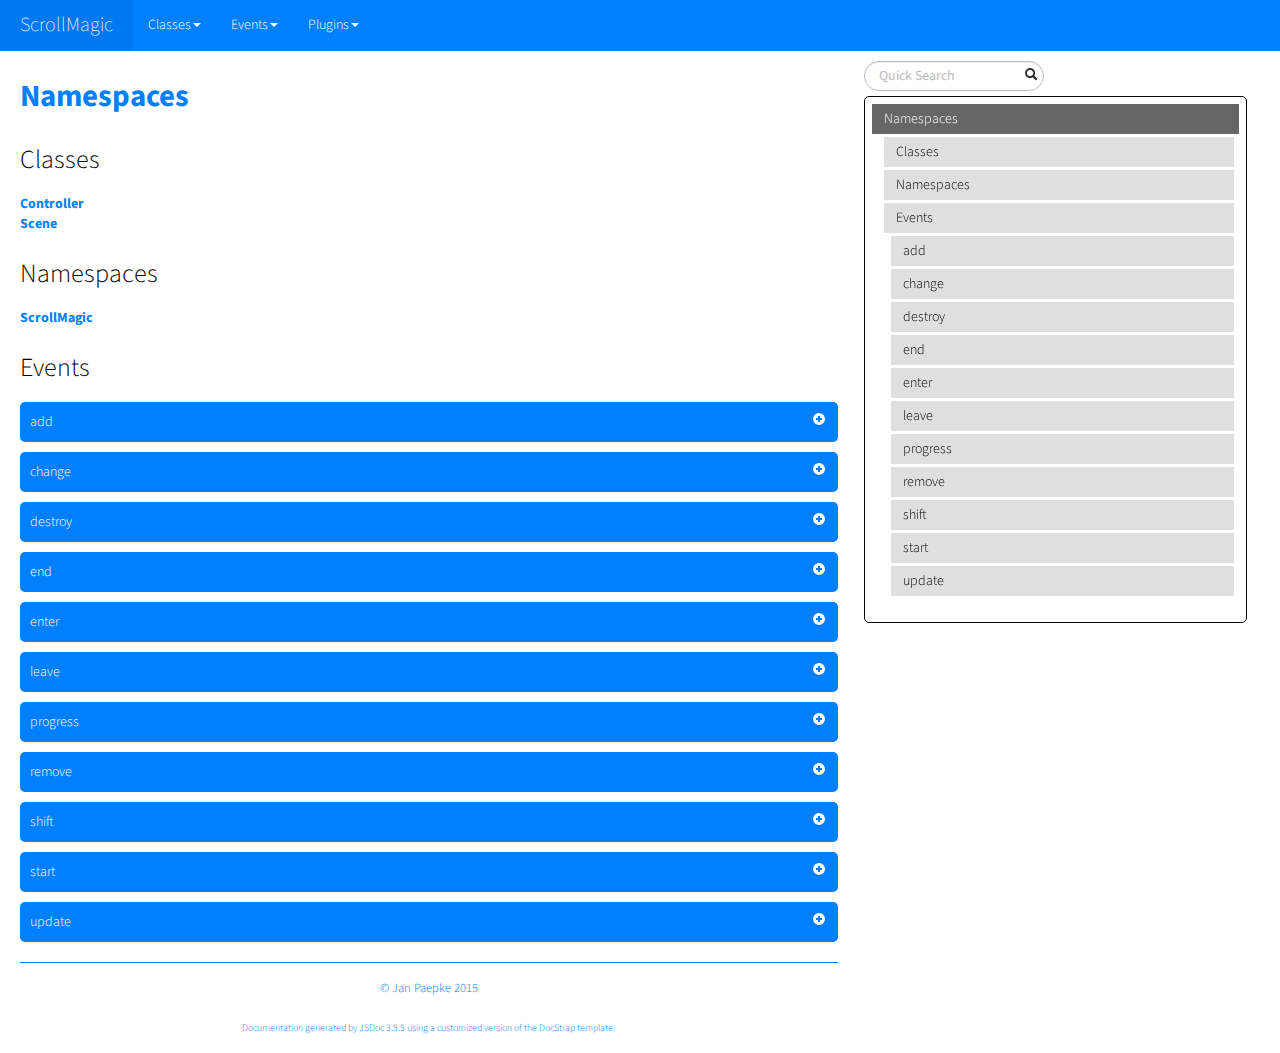
<file: js/docs/namespaces.list.html>
<!DOCTYPE html>

<html lang="en">
<head>
	<meta charset="utf-8">
	<title>ScrollMagic Namespaces</title>
	
  <script src="scripts/prettify/prettify.js"> </script>
  <script src="scripts/prettify/lang-css.js"> </script>
	<!--[if lt IE 9]>
	<script src="//html5shiv.googlecode.com/svn/trunk/html5.js"></script>
	<![endif]-->
	<link type="text/css" rel="stylesheet" href="styles/sunlight.default.css">
	<link type="text/css" rel="stylesheet" href="styles/prettify-tomorrow.css">
	<link rel="shortcut icon" href="../assets/img/favicon.ico" type="image/x-icon">

	
	<link type="text/css" rel="stylesheet" href="styles/site.cosmo.css">
	
</head>

<body>
<div class="container-fluid">
	<div class="navbar navbar-fixed-top navbar-inverse">
		<div class="navbar-inner">
			<a class="brand" href="index.html">ScrollMagic</a>
			<ul class="nav">
				
				<li class="dropdown">
					<a href="classes.list.html" class="dropdown-toggle" data-toggle="dropdown">Classes<b
						class="caret"></b></a>

					<ul class="dropdown-menu ">
						
						<li>
							<a href="ScrollMagic.Controller.html">Controller</a>
						</li>
						
						<li>
							<a href="ScrollMagic.Scene.html">Scene</a>
						</li>
						

					</ul>
				</li>
				
				<li class="dropdown">
					<a href="events.list.html" class="dropdown-toggle" data-toggle="dropdown">Events<b
						class="caret"></b></a>

					<ul class="dropdown-menu ">
						
						<li>
							<a href="ScrollMagic.Scene.html#event:add">add</a>
						</li>
						
						<li>
							<a href="ScrollMagic.Scene.html#event:change">change</a>
						</li>
						
						<li>
							<a href="ScrollMagic.Scene.html#event:destroy">destroy</a>
						</li>
						
						<li>
							<a href="ScrollMagic.Scene.html#event:end">end</a>
						</li>
						
						<li>
							<a href="ScrollMagic.Scene.html#event:enter">enter</a>
						</li>
						
						<li>
							<a href="ScrollMagic.Scene.html#event:leave">leave</a>
						</li>
						
						<li>
							<a href="ScrollMagic.Scene.html#event:progress">progress</a>
						</li>
						
						<li>
							<a href="ScrollMagic.Scene.html#event:remove">remove</a>
						</li>
						
						<li>
							<a href="ScrollMagic.Scene.html#event:shift">shift</a>
						</li>
						
						<li>
							<a href="ScrollMagic.Scene.html#event:start">start</a>
						</li>
						
						<li>
							<a href="ScrollMagic.Scene.html#event:update">update</a>
						</li>
						

					</ul>
				</li>
				
				<li class="dropdown">
					<a href="mixins.list.html" class="dropdown-toggle" data-toggle="dropdown">Plugins<b
						class="caret"></b></a>

					<ul class="dropdown-menu ">
						
						<li>
							<a href="animation.GSAP.html">GSAP</a>
						</li>
						
						<li>
							<a href="animation.Velocity.html">Velocity</a>
						</li>
						
						<li>
							<a href="debug.addIndicators.html">addIndicators</a>
						</li>
						
						<li>
							<a href="framework.jQuery.html">jQuery</a>
						</li>
						

					</ul>
				</li>
				
			</ul>
		</div>
	</div>

	<div class="row-fluid">

		
		<div class="span8">
			
				<div id="main">
					


	<h1 class="page-title">
        Namespaces</h1>
    
<section>

<article>
    <div class="container-overview">
    

    
        

        
<dl class="details">
    

    

    

    

    

    

    

    

    

    

    

    

    
</dl>


        
    
    </div>

    

    

    

    
        <h3 class="subsection-title">Classes</h3>

        <dl>
            <dt><a href="ScrollMagic.Controller.html">Controller</a></dt>
            <dd></dd>
        
            <dt><a href="ScrollMagic.Scene.html">Scene</a></dt>
            <dd></dd>
        </dl>
    

    
        <h3 class="subsection-title">Namespaces</h3>

        <dl>
            <dt><a href="namespaces.html#ScrollMagic"><a href="ScrollMagic.html">ScrollMagic</a></a></dt>
            <dd></dd>
        </dl>
    

    

    

    

    
        <h3 class="subsection-title">Events</h3>

        <dl>
            
<dt>
    <h4 class="name" id="event:add">add</h4>
    
    
</dt>
<dd>
    
    
    <div class="description">
        <p>Scene add event.<br>Fires when the scene is added to a controller.<br>This is mostly used by plugins to know that change might be due.</p>
    </div>
    

    
    
    
    
    
    
    
<dl class="details">
    

        <h5 class="subsection-title">Properties:</h5>

        <dl>

<table class="props table table-striped">
    <thead>
	<tr>
		
		<th>Name</th>
		

		<th>Type</th>

		

		

		<th class="last">Description</th>
	</tr>
	</thead>

	<tbody>
	

        <tr>
            
                <td class="name"><code>event</code></td>
            

            <td class="type">
            
                
<span class="param-type">object</span>


            
            </td>

            

            

            <td class="description last"><p>The event Object passed to each callback</p>
                <h6>Properties</h6>

<table class="props table table-striped">
    <thead>
	<tr>
		
		<th>Name</th>
		

		<th>Type</th>

		

		

		<th class="last">Description</th>
	</tr>
	</thead>

	<tbody>
	

        <tr>
            
                <td class="name"><code>type</code></td>
            

            <td class="type">
            
                
<span class="param-type">string</span>


            
            </td>

            

            

            <td class="description last"><p>The name of the event</p></td>
        </tr>

	

        <tr>
            
                <td class="name"><code>target</code></td>
            

            <td class="type">
            
                
<span class="param-type">Scene</span>


            
            </td>

            

            

            <td class="description last"><p>The Scene object that triggered this event</p></td>
        </tr>

	

        <tr>
            
                <td class="name"><code>controller</code></td>
            

            <td class="type">
            
                
<span class="param-type">boolean</span>


            
            </td>

            

            

            <td class="description last"><p>The controller object the scene was added to.</p></td>
        </tr>

	
	</tbody>
</table>

            </td>
        </tr>

	
	</tbody>
</table>
</dl>

    

    

    
    <dt class="tag-since">Since:</dt>
    <dd class="tag-since"><ul class="dummy"><li>2.0.0</dd><br>
    

    

    

    

    

    

    

    
    <dt class="tag-source">Source:</dt>
    <dd class="tag-source"><ul class="dummy"><li>
        <a href="ScrollMagic_Scene_event-management.js.html">ScrollMagic/Scene/event-management.js</a>, <a href="ScrollMagic_Scene_event-management.js.html#sunlight-1-line-192">line 192</a>
    </li></ul></dd>
    

    

    

    
</dl>

    
    

    

    
    
    
    
    
    
    
        <h5>Example</h5>
        
    <pre class="sunlight-highlight-javascript">scene.on("add", function (event) {
	console.log('Scene was added to a new controller.');
});</pre>


    
</dd>

        
            
<dt>
    <h4 class="name" id="event:change">change</h4>
    
    
</dt>
<dd>
    
    
    <div class="description">
        <p>Scene change event.<br>Fires whenvever a property of the scene is changed.</p>
    </div>
    

    
    
    
    
    
    
    
<dl class="details">
    

        <h5 class="subsection-title">Properties:</h5>

        <dl>

<table class="props table table-striped">
    <thead>
	<tr>
		
		<th>Name</th>
		

		<th>Type</th>

		

		

		<th class="last">Description</th>
	</tr>
	</thead>

	<tbody>
	

        <tr>
            
                <td class="name"><code>event</code></td>
            

            <td class="type">
            
                
<span class="param-type">object</span>


            
            </td>

            

            

            <td class="description last"><p>The event Object passed to each callback</p>
                <h6>Properties</h6>

<table class="props table table-striped">
    <thead>
	<tr>
		
		<th>Name</th>
		

		<th>Type</th>

		

		

		<th class="last">Description</th>
	</tr>
	</thead>

	<tbody>
	

        <tr>
            
                <td class="name"><code>type</code></td>
            

            <td class="type">
            
                
<span class="param-type">string</span>


            
            </td>

            

            

            <td class="description last"><p>The name of the event</p></td>
        </tr>

	

        <tr>
            
                <td class="name"><code>target</code></td>
            

            <td class="type">
            
                
<span class="param-type">Scene</span>


            
            </td>

            

            

            <td class="description last"><p>The Scene object that triggered this event</p></td>
        </tr>

	

        <tr>
            
                <td class="name"><code>what</code></td>
            

            <td class="type">
            
                
<span class="param-type">string</span>


            
            </td>

            

            

            <td class="description last"><p>Indicates what value has been changed</p></td>
        </tr>

	

        <tr>
            
                <td class="name"><code>newval</code></td>
            

            <td class="type">
            
                
<span class="param-type">mixed</span>


            
            </td>

            

            

            <td class="description last"><p>The new value of the changed property</p></td>
        </tr>

	
	</tbody>
</table>

            </td>
        </tr>

	
	</tbody>
</table>
</dl>

    

    

    

    

    

    

    

    

    

    
    <dt class="tag-source">Source:</dt>
    <dd class="tag-source"><ul class="dummy"><li>
        <a href="ScrollMagic_Scene_event-management.js.html">ScrollMagic/Scene/event-management.js</a>, <a href="ScrollMagic_Scene_event-management.js.html#sunlight-1-line-130">line 130</a>
    </li></ul></dd>
    

    

    

    
</dl>

    
    

    

    
    
    
    
    
    
    
        <h5>Example</h5>
        
    <pre class="sunlight-highlight-javascript">scene.on("change", function (event) {
	console.log("Scene Property \"" + event.what + "\" changed to " + event.newval);
});</pre>


    
</dd>

        
            
<dt>
    <h4 class="name" id="event:destroy">destroy</h4>
    
    
</dt>
<dd>
    
    
    <div class="description">
        <p>Scene destroy event.<br>Fires whenvever the scene is destroyed.<br>This can be used to tidy up custom behaviour used in events.</p>
    </div>
    

    
    
    
    
    
    
    
<dl class="details">
    

        <h5 class="subsection-title">Properties:</h5>

        <dl>

<table class="props table table-striped">
    <thead>
	<tr>
		
		<th>Name</th>
		

		<th>Type</th>

		

		

		<th class="last">Description</th>
	</tr>
	</thead>

	<tbody>
	

        <tr>
            
                <td class="name"><code>event</code></td>
            

            <td class="type">
            
                
<span class="param-type">object</span>


            
            </td>

            

            

            <td class="description last"><p>The event Object passed to each callback</p>
                <h6>Properties</h6>

<table class="props table table-striped">
    <thead>
	<tr>
		
		<th>Name</th>
		

		<th>Type</th>

		

		

		<th class="last">Description</th>
	</tr>
	</thead>

	<tbody>
	

        <tr>
            
                <td class="name"><code>type</code></td>
            

            <td class="type">
            
                
<span class="param-type">string</span>


            
            </td>

            

            

            <td class="description last"><p>The name of the event</p></td>
        </tr>

	

        <tr>
            
                <td class="name"><code>target</code></td>
            

            <td class="type">
            
                
<span class="param-type">Scene</span>


            
            </td>

            

            

            <td class="description last"><p>The Scene object that triggered this event</p></td>
        </tr>

	

        <tr>
            
                <td class="name"><code>reset</code></td>
            

            <td class="type">
            
                
<span class="param-type">boolean</span>


            
            </td>

            

            

            <td class="description last"><p>Indicates if the destroy method was called with reset <code>true</code> or <code>false</code>.</p></td>
        </tr>

	
	</tbody>
</table>

            </td>
        </tr>

	
	</tbody>
</table>
</dl>

    

    

    
    <dt class="tag-since">Since:</dt>
    <dd class="tag-since"><ul class="dummy"><li>1.1.0</dd><br>
    

    

    

    

    

    

    

    
    <dt class="tag-source">Source:</dt>
    <dd class="tag-source"><ul class="dummy"><li>
        <a href="ScrollMagic_Scene_event-management.js.html">ScrollMagic/Scene/event-management.js</a>, <a href="ScrollMagic_Scene_event-management.js.html#sunlight-1-line-167">line 167</a>
    </li></ul></dd>
    

    

    

    
</dl>

    
    

    

    
    
    
    
    
    
    
        <h5>Example</h5>
        
    <pre class="sunlight-highlight-javascript">scene.on("enter", function (event) {
       // add custom action
       $("#my-elem").left("200");
     })
     .on("destroy", function (event) {
       // reset my element to start position
       if (event.reset) {
         $("#my-elem").left("0");
       }
     });</pre>


    
</dd>

        
            
<dt>
    <h4 class="name" id="event:end">end</h4>
    
    
</dt>
<dd>
    
    
    <div class="description">
        <p>Scene end event.<br>Fires whenever the scroll position its the ending point of the scene.<br>It will also fire when scrolling back up from after the scene and going over its end position. If you want something to happen only when scrolling down/right, use the scrollDirection parameter passed to the callback.</p>
<p>For details on this event and the order in which it is fired, please review the <code>Scene.progress</code> method.</p>
    </div>
    

    
    
    
    
    
    
    
<dl class="details">
    

        <h5 class="subsection-title">Properties:</h5>

        <dl>

<table class="props table table-striped">
    <thead>
	<tr>
		
		<th>Name</th>
		

		<th>Type</th>

		

		

		<th class="last">Description</th>
	</tr>
	</thead>

	<tbody>
	

        <tr>
            
                <td class="name"><code>event</code></td>
            

            <td class="type">
            
                
<span class="param-type">object</span>


            
            </td>

            

            

            <td class="description last"><p>The event Object passed to each callback</p>
                <h6>Properties</h6>

<table class="props table table-striped">
    <thead>
	<tr>
		
		<th>Name</th>
		

		<th>Type</th>

		

		

		<th class="last">Description</th>
	</tr>
	</thead>

	<tbody>
	

        <tr>
            
                <td class="name"><code>type</code></td>
            

            <td class="type">
            
                
<span class="param-type">string</span>


            
            </td>

            

            

            <td class="description last"><p>The name of the event</p></td>
        </tr>

	

        <tr>
            
                <td class="name"><code>target</code></td>
            

            <td class="type">
            
                
<span class="param-type">Scene</span>


            
            </td>

            

            

            <td class="description last"><p>The Scene object that triggered this event</p></td>
        </tr>

	

        <tr>
            
                <td class="name"><code>progress</code></td>
            

            <td class="type">
            
                
<span class="param-type">number</span>


            
            </td>

            

            

            <td class="description last"><p>Reflects the current progress of the scene</p></td>
        </tr>

	

        <tr>
            
                <td class="name"><code>state</code></td>
            

            <td class="type">
            
                
<span class="param-type">string</span>


            
            </td>

            

            

            <td class="description last"><p>The current state of the scene <code>&quot;DURING&quot;</code> or <code>&quot;AFTER&quot;</code></p></td>
        </tr>

	

        <tr>
            
                <td class="name"><code>scrollDirection</code></td>
            

            <td class="type">
            
                
<span class="param-type">string</span>


            
            </td>

            

            

            <td class="description last"><p>Indicates which way we are scrolling <code>&quot;PAUSED&quot;</code>, <code>&quot;FORWARD&quot;</code> or <code>&quot;REVERSE&quot;</code></p></td>
        </tr>

	
	</tbody>
</table>

            </td>
        </tr>

	
	</tbody>
</table>
</dl>

    

    

    

    

    

    

    

    

    

    
    <dt class="tag-source">Source:</dt>
    <dd class="tag-source"><ul class="dummy"><li>
        <a href="ScrollMagic_Scene_event-management.js.html">ScrollMagic/Scene/event-management.js</a>, <a href="ScrollMagic_Scene_event-management.js.html#sunlight-1-line-29">line 29</a>
    </li></ul></dd>
    

    

    

    
</dl>

    
    

    

    
    
    
    
    
    
    
        <h5>Example</h5>
        
    <pre class="sunlight-highlight-javascript">scene.on("end", function (event) {
	console.log("Hit end point of scene.");
});</pre>


    
</dd>

        
            
<dt>
    <h4 class="name" id="event:enter">enter</h4>
    
    
</dt>
<dd>
    
    
    <div class="description">
        <p>Scene enter event.<br>Fires whenever the scene enters the &quot;DURING&quot; state.<br>Keep in mind that it doesn't matter if the scene plays forward or backward: This event always fires when the scene enters its active scroll timeframe, regardless of the scroll-direction.</p>
<p>For details on this event and the order in which it is fired, please review the <code>Scene.progress</code> method.</p>
    </div>
    

    
    
    
    
    
    
    
<dl class="details">
    

        <h5 class="subsection-title">Properties:</h5>

        <dl>

<table class="props table table-striped">
    <thead>
	<tr>
		
		<th>Name</th>
		

		<th>Type</th>

		

		

		<th class="last">Description</th>
	</tr>
	</thead>

	<tbody>
	

        <tr>
            
                <td class="name"><code>event</code></td>
            

            <td class="type">
            
                
<span class="param-type">object</span>


            
            </td>

            

            

            <td class="description last"><p>The event Object passed to each callback</p>
                <h6>Properties</h6>

<table class="props table table-striped">
    <thead>
	<tr>
		
		<th>Name</th>
		

		<th>Type</th>

		

		

		<th class="last">Description</th>
	</tr>
	</thead>

	<tbody>
	

        <tr>
            
                <td class="name"><code>type</code></td>
            

            <td class="type">
            
                
<span class="param-type">string</span>


            
            </td>

            

            

            <td class="description last"><p>The name of the event</p></td>
        </tr>

	

        <tr>
            
                <td class="name"><code>target</code></td>
            

            <td class="type">
            
                
<span class="param-type">Scene</span>


            
            </td>

            

            

            <td class="description last"><p>The Scene object that triggered this event</p></td>
        </tr>

	

        <tr>
            
                <td class="name"><code>progress</code></td>
            

            <td class="type">
            
                
<span class="param-type">number</span>


            
            </td>

            

            

            <td class="description last"><p>Reflects the current progress of the scene</p></td>
        </tr>

	

        <tr>
            
                <td class="name"><code>state</code></td>
            

            <td class="type">
            
                
<span class="param-type">string</span>


            
            </td>

            

            

            <td class="description last"><p>The current state of the scene - always <code>&quot;DURING&quot;</code></p></td>
        </tr>

	

        <tr>
            
                <td class="name"><code>scrollDirection</code></td>
            

            <td class="type">
            
                
<span class="param-type">string</span>


            
            </td>

            

            

            <td class="description last"><p>Indicates which way we are scrolling <code>&quot;PAUSED&quot;</code>, <code>&quot;FORWARD&quot;</code> or <code>&quot;REVERSE&quot;</code></p></td>
        </tr>

	
	</tbody>
</table>

            </td>
        </tr>

	
	</tbody>
</table>
</dl>

    

    

    

    

    

    

    

    

    

    
    <dt class="tag-source">Source:</dt>
    <dd class="tag-source"><ul class="dummy"><li>
        <a href="ScrollMagic_Scene_event-management.js.html">ScrollMagic/Scene/event-management.js</a>, <a href="ScrollMagic_Scene_event-management.js.html#sunlight-1-line-50">line 50</a>
    </li></ul></dd>
    

    

    

    
</dl>

    
    

    

    
    
    
    
    
    
    
        <h5>Example</h5>
        
    <pre class="sunlight-highlight-javascript">scene.on("enter", function (event) {
	console.log("Scene entered.");
});</pre>


    
</dd>

        
            
<dt>
    <h4 class="name" id="event:leave">leave</h4>
    
    
</dt>
<dd>
    
    
    <div class="description">
        <p>Scene leave event.<br>Fires whenever the scene's state goes from &quot;DURING&quot; to either &quot;BEFORE&quot; or &quot;AFTER&quot;.<br>Keep in mind that it doesn't matter if the scene plays forward or backward: This event always fires when the scene leaves its active scroll timeframe, regardless of the scroll-direction.</p>
<p>For details on this event and the order in which it is fired, please review the <code>Scene.progress</code> method.</p>
    </div>
    

    
    
    
    
    
    
    
<dl class="details">
    

        <h5 class="subsection-title">Properties:</h5>

        <dl>

<table class="props table table-striped">
    <thead>
	<tr>
		
		<th>Name</th>
		

		<th>Type</th>

		

		

		<th class="last">Description</th>
	</tr>
	</thead>

	<tbody>
	

        <tr>
            
                <td class="name"><code>event</code></td>
            

            <td class="type">
            
                
<span class="param-type">object</span>


            
            </td>

            

            

            <td class="description last"><p>The event Object passed to each callback</p>
                <h6>Properties</h6>

<table class="props table table-striped">
    <thead>
	<tr>
		
		<th>Name</th>
		

		<th>Type</th>

		

		

		<th class="last">Description</th>
	</tr>
	</thead>

	<tbody>
	

        <tr>
            
                <td class="name"><code>type</code></td>
            

            <td class="type">
            
                
<span class="param-type">string</span>


            
            </td>

            

            

            <td class="description last"><p>The name of the event</p></td>
        </tr>

	

        <tr>
            
                <td class="name"><code>target</code></td>
            

            <td class="type">
            
                
<span class="param-type">Scene</span>


            
            </td>

            

            

            <td class="description last"><p>The Scene object that triggered this event</p></td>
        </tr>

	

        <tr>
            
                <td class="name"><code>progress</code></td>
            

            <td class="type">
            
                
<span class="param-type">number</span>


            
            </td>

            

            

            <td class="description last"><p>Reflects the current progress of the scene</p></td>
        </tr>

	

        <tr>
            
                <td class="name"><code>state</code></td>
            

            <td class="type">
            
                
<span class="param-type">string</span>


            
            </td>

            

            

            <td class="description last"><p>The current state of the scene <code>&quot;BEFORE&quot;</code> or <code>&quot;AFTER&quot;</code></p></td>
        </tr>

	

        <tr>
            
                <td class="name"><code>scrollDirection</code></td>
            

            <td class="type">
            
                
<span class="param-type">string</span>


            
            </td>

            

            

            <td class="description last"><p>Indicates which way we are scrolling <code>&quot;PAUSED&quot;</code>, <code>&quot;FORWARD&quot;</code> or <code>&quot;REVERSE&quot;</code></p></td>
        </tr>

	
	</tbody>
</table>

            </td>
        </tr>

	
	</tbody>
</table>
</dl>

    

    

    

    

    

    

    

    

    

    
    <dt class="tag-source">Source:</dt>
    <dd class="tag-source"><ul class="dummy"><li>
        <a href="ScrollMagic_Scene_event-management.js.html">ScrollMagic/Scene/event-management.js</a>, <a href="ScrollMagic_Scene_event-management.js.html#sunlight-1-line-71">line 71</a>
    </li></ul></dd>
    

    

    

    
</dl>

    
    

    

    
    
    
    
    
    
    
        <h5>Example</h5>
        
    <pre class="sunlight-highlight-javascript">scene.on("leave", function (event) {
	console.log("Scene left.");
});</pre>


    
</dd>

        
            
<dt>
    <h4 class="name" id="event:progress">progress</h4>
    
    
</dt>
<dd>
    
    
    <div class="description">
        <p>Scene progress event.<br>Fires whenever the progress of the scene changes.</p>
<p>For details on this event and the order in which it is fired, please review the <code>Scene.progress</code> method.</p>
    </div>
    

    
    
    
    
    
    
    
<dl class="details">
    

        <h5 class="subsection-title">Properties:</h5>

        <dl>

<table class="props table table-striped">
    <thead>
	<tr>
		
		<th>Name</th>
		

		<th>Type</th>

		

		

		<th class="last">Description</th>
	</tr>
	</thead>

	<tbody>
	

        <tr>
            
                <td class="name"><code>event</code></td>
            

            <td class="type">
            
                
<span class="param-type">object</span>


            
            </td>

            

            

            <td class="description last"><p>The event Object passed to each callback</p>
                <h6>Properties</h6>

<table class="props table table-striped">
    <thead>
	<tr>
		
		<th>Name</th>
		

		<th>Type</th>

		

		

		<th class="last">Description</th>
	</tr>
	</thead>

	<tbody>
	

        <tr>
            
                <td class="name"><code>type</code></td>
            

            <td class="type">
            
                
<span class="param-type">string</span>


            
            </td>

            

            

            <td class="description last"><p>The name of the event</p></td>
        </tr>

	

        <tr>
            
                <td class="name"><code>target</code></td>
            

            <td class="type">
            
                
<span class="param-type">Scene</span>


            
            </td>

            

            

            <td class="description last"><p>The Scene object that triggered this event</p></td>
        </tr>

	

        <tr>
            
                <td class="name"><code>progress</code></td>
            

            <td class="type">
            
                
<span class="param-type">number</span>


            
            </td>

            

            

            <td class="description last"><p>Reflects the current progress of the scene</p></td>
        </tr>

	

        <tr>
            
                <td class="name"><code>state</code></td>
            

            <td class="type">
            
                
<span class="param-type">string</span>


            
            </td>

            

            

            <td class="description last"><p>The current state of the scene <code>&quot;BEFORE&quot;</code>, <code>&quot;DURING&quot;</code> or <code>&quot;AFTER&quot;</code></p></td>
        </tr>

	

        <tr>
            
                <td class="name"><code>scrollDirection</code></td>
            

            <td class="type">
            
                
<span class="param-type">string</span>


            
            </td>

            

            

            <td class="description last"><p>Indicates which way we are scrolling <code>&quot;PAUSED&quot;</code>, <code>&quot;FORWARD&quot;</code> or <code>&quot;REVERSE&quot;</code></p></td>
        </tr>

	
	</tbody>
</table>

            </td>
        </tr>

	
	</tbody>
</table>
</dl>

    

    

    

    

    

    

    

    

    

    
    <dt class="tag-source">Source:</dt>
    <dd class="tag-source"><ul class="dummy"><li>
        <a href="ScrollMagic_Scene_event-management.js.html">ScrollMagic/Scene/event-management.js</a>, <a href="ScrollMagic_Scene_event-management.js.html#sunlight-1-line-110">line 110</a>
    </li></ul></dd>
    

    

    

    
</dl>

    
    

    

    
    
    
    
    
    
    
        <h5>Example</h5>
        
    <pre class="sunlight-highlight-javascript">scene.on("progress", function (event) {
	console.log("Scene progress changed to " + event.progress);
});</pre>


    
</dd>

        
            
<dt>
    <h4 class="name" id="event:remove">remove</h4>
    
    
</dt>
<dd>
    
    
    <div class="description">
        <p>Scene remove event.<br>Fires when the scene is removed from a controller.<br>This is mostly used by plugins to know that change might be due.</p>
    </div>
    

    
    
    
    
    
    
    
<dl class="details">
    

        <h5 class="subsection-title">Properties:</h5>

        <dl>

<table class="props table table-striped">
    <thead>
	<tr>
		
		<th>Name</th>
		

		<th>Type</th>

		

		

		<th class="last">Description</th>
	</tr>
	</thead>

	<tbody>
	

        <tr>
            
                <td class="name"><code>event</code></td>
            

            <td class="type">
            
                
<span class="param-type">object</span>


            
            </td>

            

            

            <td class="description last"><p>The event Object passed to each callback</p>
                <h6>Properties</h6>

<table class="props table table-striped">
    <thead>
	<tr>
		
		<th>Name</th>
		

		<th>Type</th>

		

		

		<th class="last">Description</th>
	</tr>
	</thead>

	<tbody>
	

        <tr>
            
                <td class="name"><code>type</code></td>
            

            <td class="type">
            
                
<span class="param-type">string</span>


            
            </td>

            

            

            <td class="description last"><p>The name of the event</p></td>
        </tr>

	

        <tr>
            
                <td class="name"><code>target</code></td>
            

            <td class="type">
            
                
<span class="param-type">Scene</span>


            
            </td>

            

            

            <td class="description last"><p>The Scene object that triggered this event</p></td>
        </tr>

	
	</tbody>
</table>

            </td>
        </tr>

	
	</tbody>
</table>
</dl>

    

    

    
    <dt class="tag-since">Since:</dt>
    <dd class="tag-since"><ul class="dummy"><li>2.0.0</dd><br>
    

    

    

    

    

    

    

    
    <dt class="tag-source">Source:</dt>
    <dd class="tag-source"><ul class="dummy"><li>
        <a href="ScrollMagic_Scene_event-management.js.html">ScrollMagic/Scene/event-management.js</a>, <a href="ScrollMagic_Scene_event-management.js.html#sunlight-1-line-210">line 210</a>
    </li></ul></dd>
    

    

    

    
</dl>

    
    

    

    
    
    
    
    
    
    
        <h5>Example</h5>
        
    <pre class="sunlight-highlight-javascript">scene.on("remove", function (event) {
	console.log('Scene was removed from its controller.');
});</pre>


    
</dd>

        
            
<dt>
    <h4 class="name" id="event:shift">shift</h4>
    
    
</dt>
<dd>
    
    
    <div class="description">
        <p>Scene shift event.<br>Fires whenvever the start or end <strong>scroll offset</strong> of the scene change.<br>This happens explicitely, when one of these values change: <code>offset</code>, <code>duration</code> or <code>triggerHook</code>.<br>It will fire implicitly when the <code>triggerElement</code> changes, if the new element has a different position (most cases).<br>It will also fire implicitly when the size of the container changes and the triggerHook is anything other than <code>onLeave</code>.</p>
    </div>
    

    
    
    
    
    
    
    
<dl class="details">
    

        <h5 class="subsection-title">Properties:</h5>

        <dl>

<table class="props table table-striped">
    <thead>
	<tr>
		
		<th>Name</th>
		

		<th>Type</th>

		

		

		<th class="last">Description</th>
	</tr>
	</thead>

	<tbody>
	

        <tr>
            
                <td class="name"><code>event</code></td>
            

            <td class="type">
            
                
<span class="param-type">object</span>


            
            </td>

            

            

            <td class="description last"><p>The event Object passed to each callback</p>
                <h6>Properties</h6>

<table class="props table table-striped">
    <thead>
	<tr>
		
		<th>Name</th>
		

		<th>Type</th>

		

		

		<th class="last">Description</th>
	</tr>
	</thead>

	<tbody>
	

        <tr>
            
                <td class="name"><code>type</code></td>
            

            <td class="type">
            
                
<span class="param-type">string</span>


            
            </td>

            

            

            <td class="description last"><p>The name of the event</p></td>
        </tr>

	

        <tr>
            
                <td class="name"><code>target</code></td>
            

            <td class="type">
            
                
<span class="param-type">Scene</span>


            
            </td>

            

            

            <td class="description last"><p>The Scene object that triggered this event</p></td>
        </tr>

	

        <tr>
            
                <td class="name"><code>reason</code></td>
            

            <td class="type">
            
                
<span class="param-type">string</span>


            
            </td>

            

            

            <td class="description last"><p>Indicates why the scene has shifted</p></td>
        </tr>

	
	</tbody>
</table>

            </td>
        </tr>

	
	</tbody>
</table>
</dl>

    

    

    
    <dt class="tag-since">Since:</dt>
    <dd class="tag-since"><ul class="dummy"><li>1.1.0</dd><br>
    

    

    

    

    

    

    

    
    <dt class="tag-source">Source:</dt>
    <dd class="tag-source"><ul class="dummy"><li>
        <a href="ScrollMagic_Scene_event-management.js.html">ScrollMagic/Scene/event-management.js</a>, <a href="ScrollMagic_Scene_event-management.js.html#sunlight-1-line-147">line 147</a>
    </li></ul></dd>
    

    

    

    
</dl>

    
    

    

    
    
    
    
    
    
    
        <h5>Example</h5>
        
    <pre class="sunlight-highlight-javascript">scene.on("shift", function (event) {
	console.log("Scene moved, because the " + event.reason + " has changed.)");
});</pre>


    
</dd>

        
            
<dt>
    <h4 class="name" id="event:start">start</h4>
    
    
</dt>
<dd>
    
    
    <div class="description">
        <p>Scene start event.<br>Fires whenever the scroll position its the starting point of the scene.<br>It will also fire when scrolling back up going over the start position of the scene. If you want something to happen only when scrolling down/right, use the scrollDirection parameter passed to the callback.</p>
<p>For details on this event and the order in which it is fired, please review the <code>Scene.progress</code> method.</p>
    </div>
    

    
    
    
    
    
    
    
<dl class="details">
    

        <h5 class="subsection-title">Properties:</h5>

        <dl>

<table class="props table table-striped">
    <thead>
	<tr>
		
		<th>Name</th>
		

		<th>Type</th>

		

		

		<th class="last">Description</th>
	</tr>
	</thead>

	<tbody>
	

        <tr>
            
                <td class="name"><code>event</code></td>
            

            <td class="type">
            
                
<span class="param-type">object</span>


            
            </td>

            

            

            <td class="description last"><p>The event Object passed to each callback</p>
                <h6>Properties</h6>

<table class="props table table-striped">
    <thead>
	<tr>
		
		<th>Name</th>
		

		<th>Type</th>

		

		

		<th class="last">Description</th>
	</tr>
	</thead>

	<tbody>
	

        <tr>
            
                <td class="name"><code>type</code></td>
            

            <td class="type">
            
                
<span class="param-type">string</span>


            
            </td>

            

            

            <td class="description last"><p>The name of the event</p></td>
        </tr>

	

        <tr>
            
                <td class="name"><code>target</code></td>
            

            <td class="type">
            
                
<span class="param-type">Scene</span>


            
            </td>

            

            

            <td class="description last"><p>The Scene object that triggered this event</p></td>
        </tr>

	

        <tr>
            
                <td class="name"><code>progress</code></td>
            

            <td class="type">
            
                
<span class="param-type">number</span>


            
            </td>

            

            

            <td class="description last"><p>Reflects the current progress of the scene</p></td>
        </tr>

	

        <tr>
            
                <td class="name"><code>state</code></td>
            

            <td class="type">
            
                
<span class="param-type">string</span>


            
            </td>

            

            

            <td class="description last"><p>The current state of the scene <code>&quot;BEFORE&quot;</code> or <code>&quot;DURING&quot;</code></p></td>
        </tr>

	

        <tr>
            
                <td class="name"><code>scrollDirection</code></td>
            

            <td class="type">
            
                
<span class="param-type">string</span>


            
            </td>

            

            

            <td class="description last"><p>Indicates which way we are scrolling <code>&quot;PAUSED&quot;</code>, <code>&quot;FORWARD&quot;</code> or <code>&quot;REVERSE&quot;</code></p></td>
        </tr>

	
	</tbody>
</table>

            </td>
        </tr>

	
	</tbody>
</table>
</dl>

    

    

    

    

    

    

    

    

    

    
    <dt class="tag-source">Source:</dt>
    <dd class="tag-source"><ul class="dummy"><li>
        <a href="ScrollMagic_Scene_event-management.js.html">ScrollMagic/Scene/event-management.js</a>, <a href="ScrollMagic_Scene_event-management.js.html#sunlight-1-line-8">line 8</a>
    </li></ul></dd>
    

    

    

    
</dl>

    
    

    

    
    
    
    
    
    
    
        <h5>Example</h5>
        
    <pre class="sunlight-highlight-javascript">scene.on("start", function (event) {
	console.log("Hit start point of scene.");
});</pre>


    
</dd>

        
            
<dt>
    <h4 class="name" id="event:update">update</h4>
    
    
</dt>
<dd>
    
    
    <div class="description">
        <p>Scene update event.<br>Fires whenever the scene is updated (but not necessarily changes the progress).</p>
    </div>
    

    
    
    
    
    
    
    
<dl class="details">
    

        <h5 class="subsection-title">Properties:</h5>

        <dl>

<table class="props table table-striped">
    <thead>
	<tr>
		
		<th>Name</th>
		

		<th>Type</th>

		

		

		<th class="last">Description</th>
	</tr>
	</thead>

	<tbody>
	

        <tr>
            
                <td class="name"><code>event</code></td>
            

            <td class="type">
            
                
<span class="param-type">object</span>


            
            </td>

            

            

            <td class="description last"><p>The event Object passed to each callback</p>
                <h6>Properties</h6>

<table class="props table table-striped">
    <thead>
	<tr>
		
		<th>Name</th>
		

		<th>Type</th>

		

		

		<th class="last">Description</th>
	</tr>
	</thead>

	<tbody>
	

        <tr>
            
                <td class="name"><code>type</code></td>
            

            <td class="type">
            
                
<span class="param-type">string</span>


            
            </td>

            

            

            <td class="description last"><p>The name of the event</p></td>
        </tr>

	

        <tr>
            
                <td class="name"><code>target</code></td>
            

            <td class="type">
            
                
<span class="param-type">Scene</span>


            
            </td>

            

            

            <td class="description last"><p>The Scene object that triggered this event</p></td>
        </tr>

	

        <tr>
            
                <td class="name"><code>startPos</code></td>
            

            <td class="type">
            
                
<span class="param-type">number</span>


            
            </td>

            

            

            <td class="description last"><p>The starting position of the scene (in relation to the conainer)</p></td>
        </tr>

	

        <tr>
            
                <td class="name"><code>endPos</code></td>
            

            <td class="type">
            
                
<span class="param-type">number</span>


            
            </td>

            

            

            <td class="description last"><p>The ending position of the scene (in relation to the conainer)</p></td>
        </tr>

	

        <tr>
            
                <td class="name"><code>scrollPos</code></td>
            

            <td class="type">
            
                
<span class="param-type">number</span>


            
            </td>

            

            

            <td class="description last"><p>The current scroll position of the container</p></td>
        </tr>

	
	</tbody>
</table>

            </td>
        </tr>

	
	</tbody>
</table>
</dl>

    

    

    

    

    

    

    

    

    

    
    <dt class="tag-source">Source:</dt>
    <dd class="tag-source"><ul class="dummy"><li>
        <a href="ScrollMagic_Scene_event-management.js.html">ScrollMagic/Scene/event-management.js</a>, <a href="ScrollMagic_Scene_event-management.js.html#sunlight-1-line-92">line 92</a>
    </li></ul></dd>
    

    

    

    
</dl>

    
    

    

    
    
    
    
    
    
    
        <h5>Example</h5>
        
    <pre class="sunlight-highlight-javascript">scene.on("update", function (event) {
	console.log("Scene updated.");
});</pre>


    
</dd>

        </dl>
    
</article>

</section>




				</div>

				<div class="clearfix"></div>
				<footer>
					
					
		<span class="copyright">
		© Jan Paepke 2015
		</span>
					<br />
					
		<span class="jsdoc-message">
		Documentation generated by <a href="https://github.com/jsdoc3/jsdoc" target="_blank">JSDoc 3.5.5</a>
		using a customized version of the <a href="https://github.com/terryweiss/docstrap" target="_blank">DocStrap template</a>.
		</span>
				</footer>
			</div>

			
			<div class="span3">
				<div id="toc"></div>
			</div>
			
			<br clear="both">
		</div>

	</div>
	<script src="scripts/sunlight.js"></script>
	<script src="scripts/sunlight.javascript.js"></script>
	<script src="scripts/sunlight-plugin.doclinks.js"></script>
	<script src="scripts/sunlight-plugin.linenumbers.js"></script>
	<script src="scripts/sunlight-plugin.menu.js"></script>
	<script src="scripts/jquery.min.js"></script>
	<script src="scripts/jquery.scrollTo.js"></script>
	<script src="scripts/jquery.localScroll.js"></script>
	<script src="scripts/bootstrap-dropdown.js"></script>
	<script src="scripts/toc.js"></script>

	<script> prettyPrint(); </script>
	<script>  Sunlight.highlightAll({lineNumbers:true,  showMenu: true, enableDoclinks :true}); </script>

	<script>
		function openDeeplinkedElement (skipAni) {
			try {
				$("dt h4.member-collapsed").filter(window.location.hash.substring(1).replace(":", "\\:")).trigger("click", skipAni);
			} catch (e) {
				console.warn("ah ah ah! :p");
			}
		}
		$( function () {
			$( "#toc" ).toc( {
			    anchorName  : function(i, heading, prefix) {
					return $(heading).attr("id") || ( prefix + i );
				},
				selectors   : "h1:visible,h2:visible,h3:visible,h4:visible",
				onScrollFinish : openDeeplinkedElement,
				highlightOffset : 10,
				scrollOffset: 60
			} );
			$( "#toc>ul" ).addClass( "nav nav-pills nav-stacked" );
			$( "#main span[id^='toc']" ).addClass( "toc-shim" );

		} );
	</script>

	
	<script>
		$( function () {
			// $('#main').localScroll({
			// 	offset: { top: 56 } //offset by the height of your header (give or take a few px, see what works for you)
			// });
			// workaround for anchors below header...
			window.setTimeout(function () {
				$(document).scrollTop($(document).scrollTop()-60);
			}, 1)
			
			var hash = window.location.hash.substring(1).replace(":", "\\:");
			$( "dt h4.name" ).each( function () {
				var $this = $( this );
				var icon = $( "<i/>" ).addClass( "icon-plus-sign" ).addClass( "pull-right" ).addClass( "icon-white" );
				var dt = $this.parents( "dt" );
				var children = dt.next( "dd" );

				$this.append( icon ).css( {cursor : "pointer"} );
				$this.addClass( "member-collapsed" ).addClass( "member" );
				if (hash != $this.attr("id")) {
					children.hide();
				}
				$this.toggle( function (e, skipAni) {
					var scrollPos = $(document).scrollTop();
					window.location.hash = $(this).attr("id");
					$(document).scrollTop(scrollPos);
					icon.addClass( "icon-minus-sign" ).removeClass( "icon-plus-sign" ).removeClass( "icon-white" );
					$this.addClass( "member-open" ).removeClass( "member-collapsed" );
					children.slideDown(skipAni ? 0 : undefined);
				}, function () {
					icon.addClass( "icon-plus-sign" ).removeClass( "icon-minus-sign" ).addClass( "icon-white" );
					$this.addClass( "member-collapsed" ).removeClass( "member-open" );
					children.slideUp();
				} );
			} );
			// open if deeplinked
			if (hash.length > 0)
				openDeeplinkedElement(true);
		} );
	</script>
	

	<script type="text/javascript" src="../assets/js/tracking.js"></script>
</body>
</html>
</file>
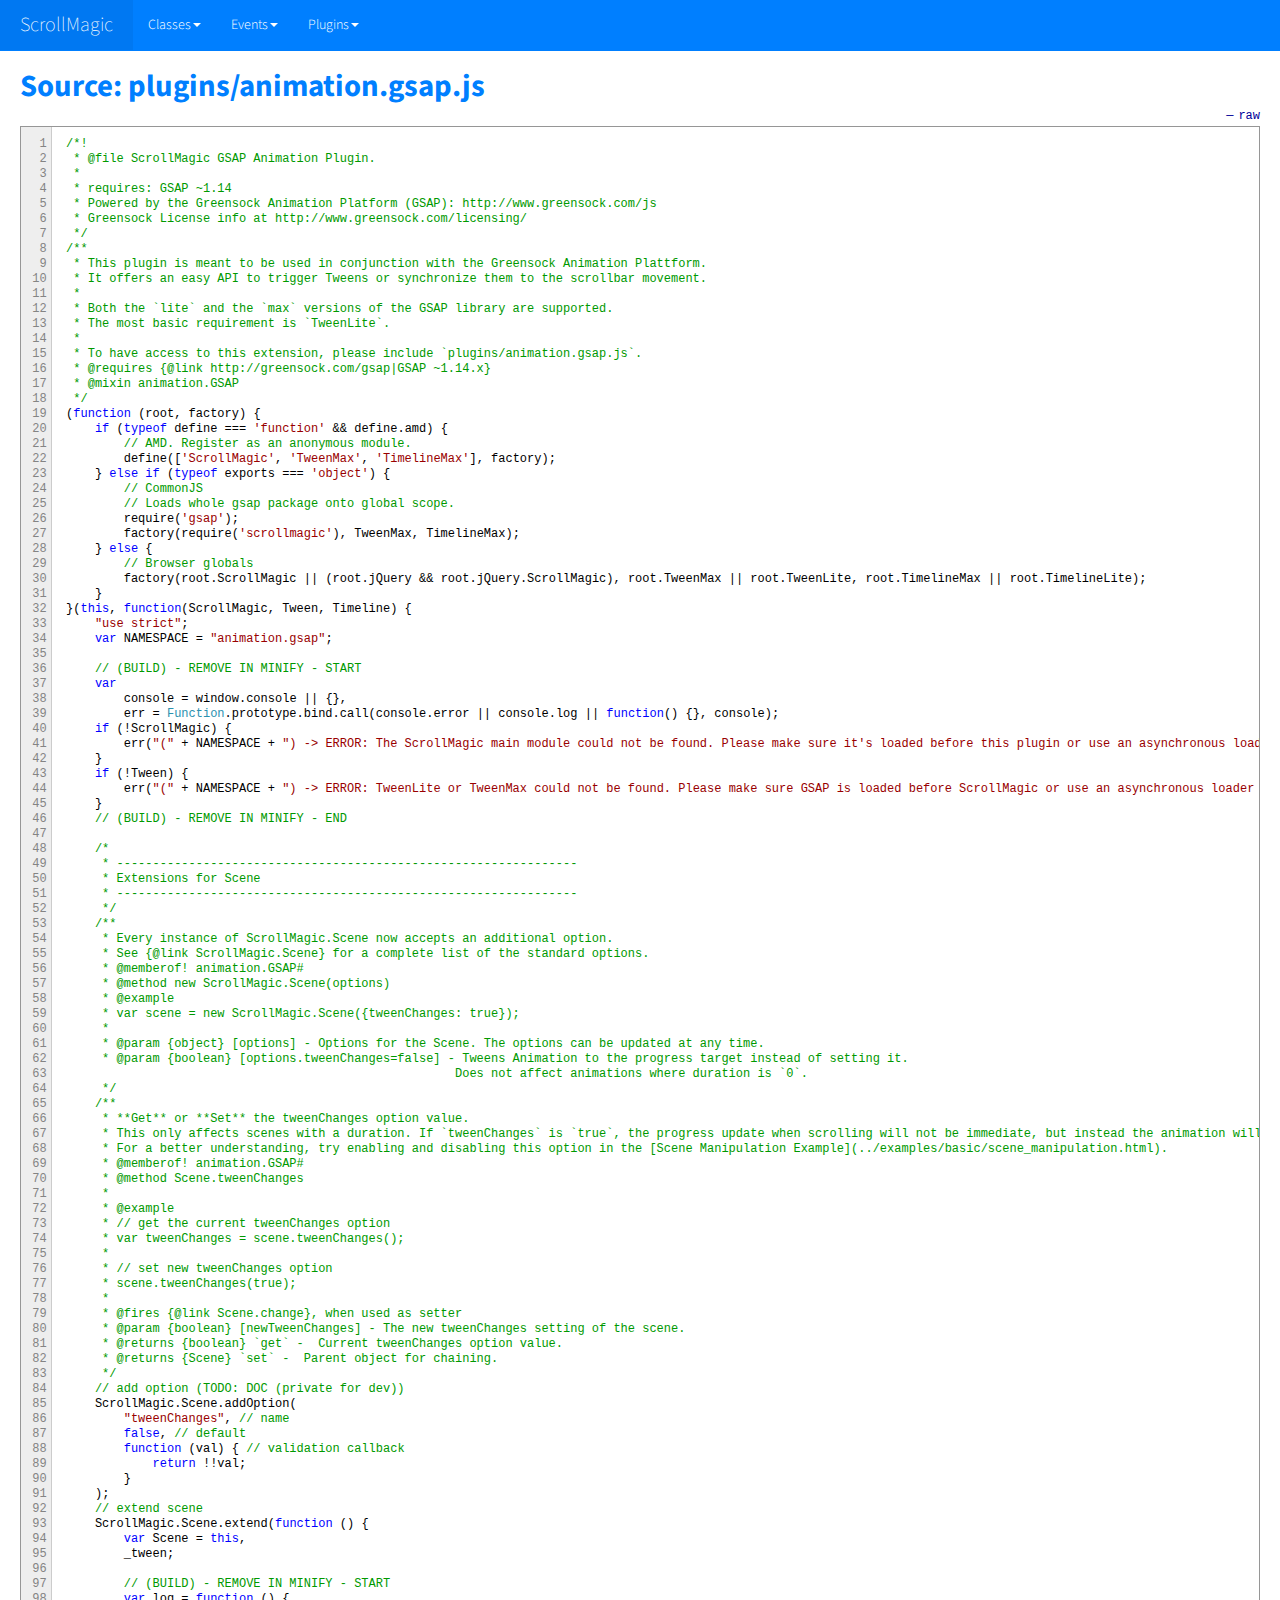
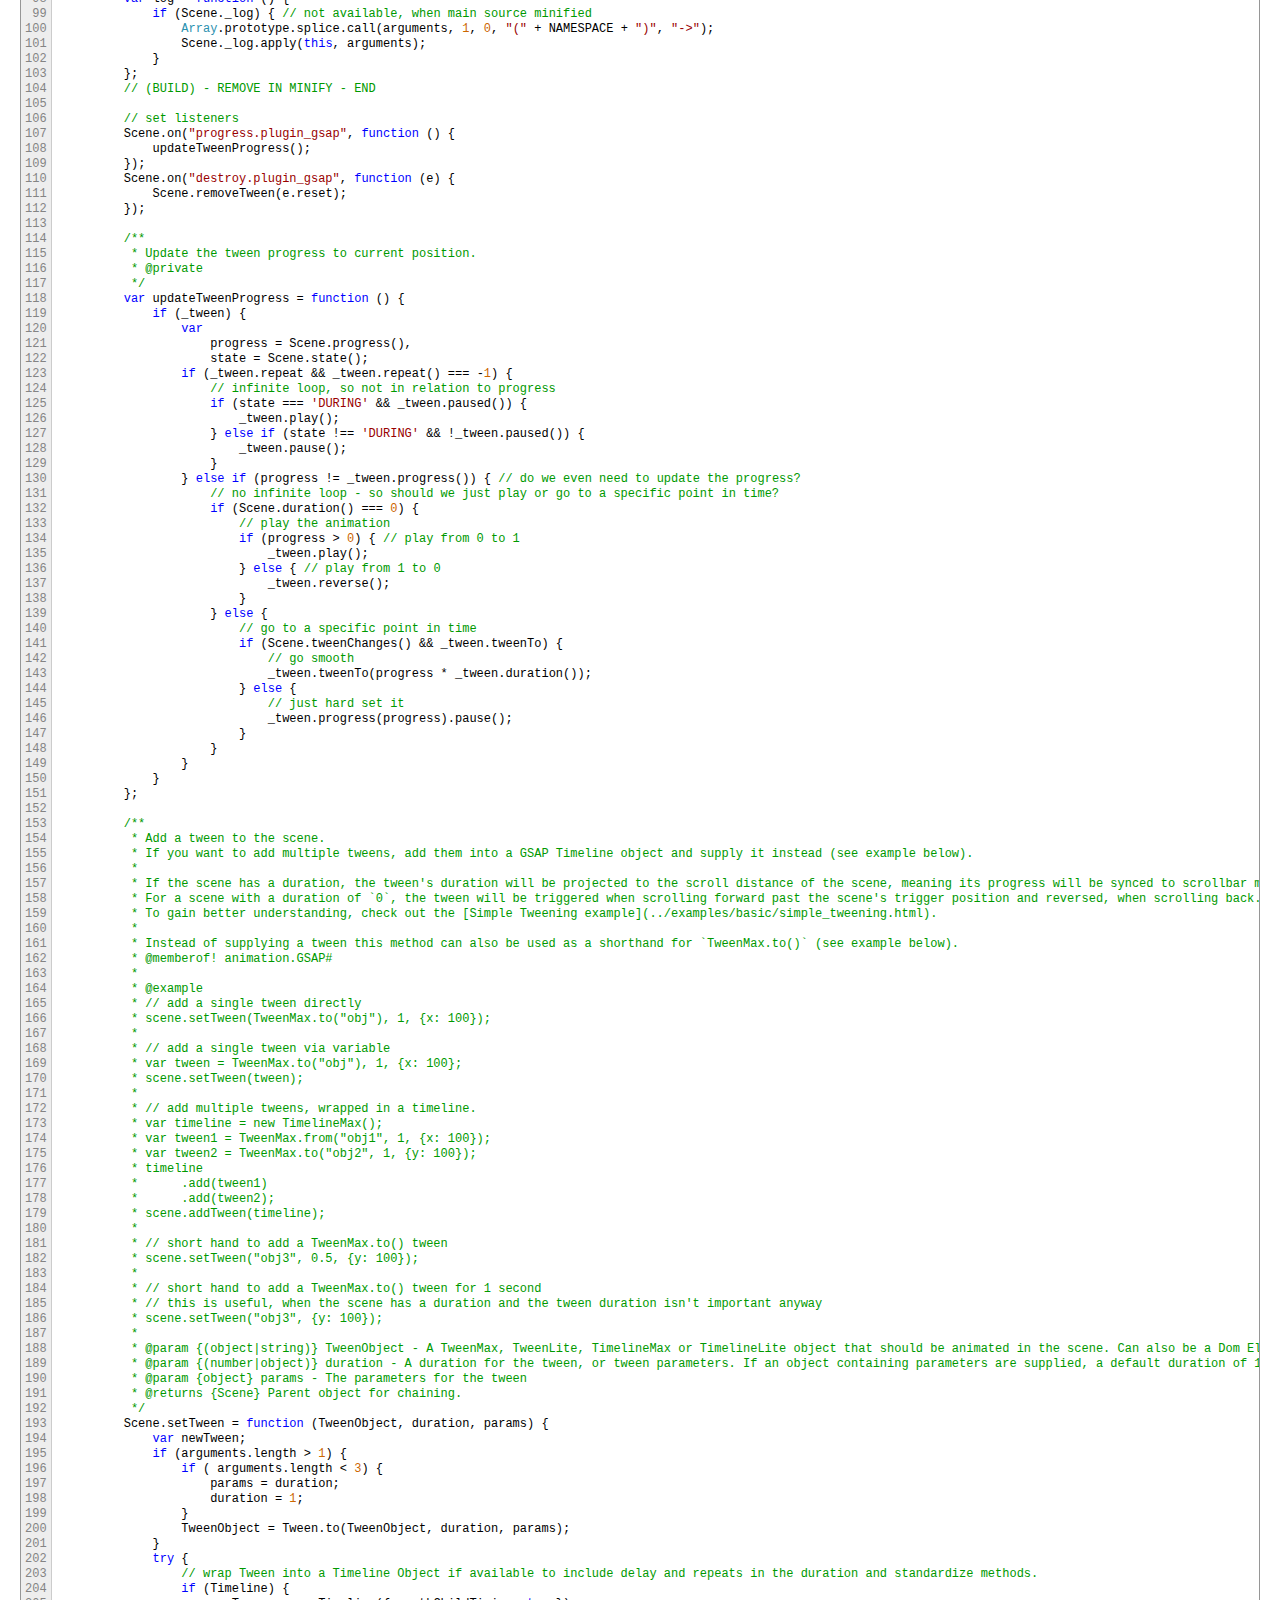
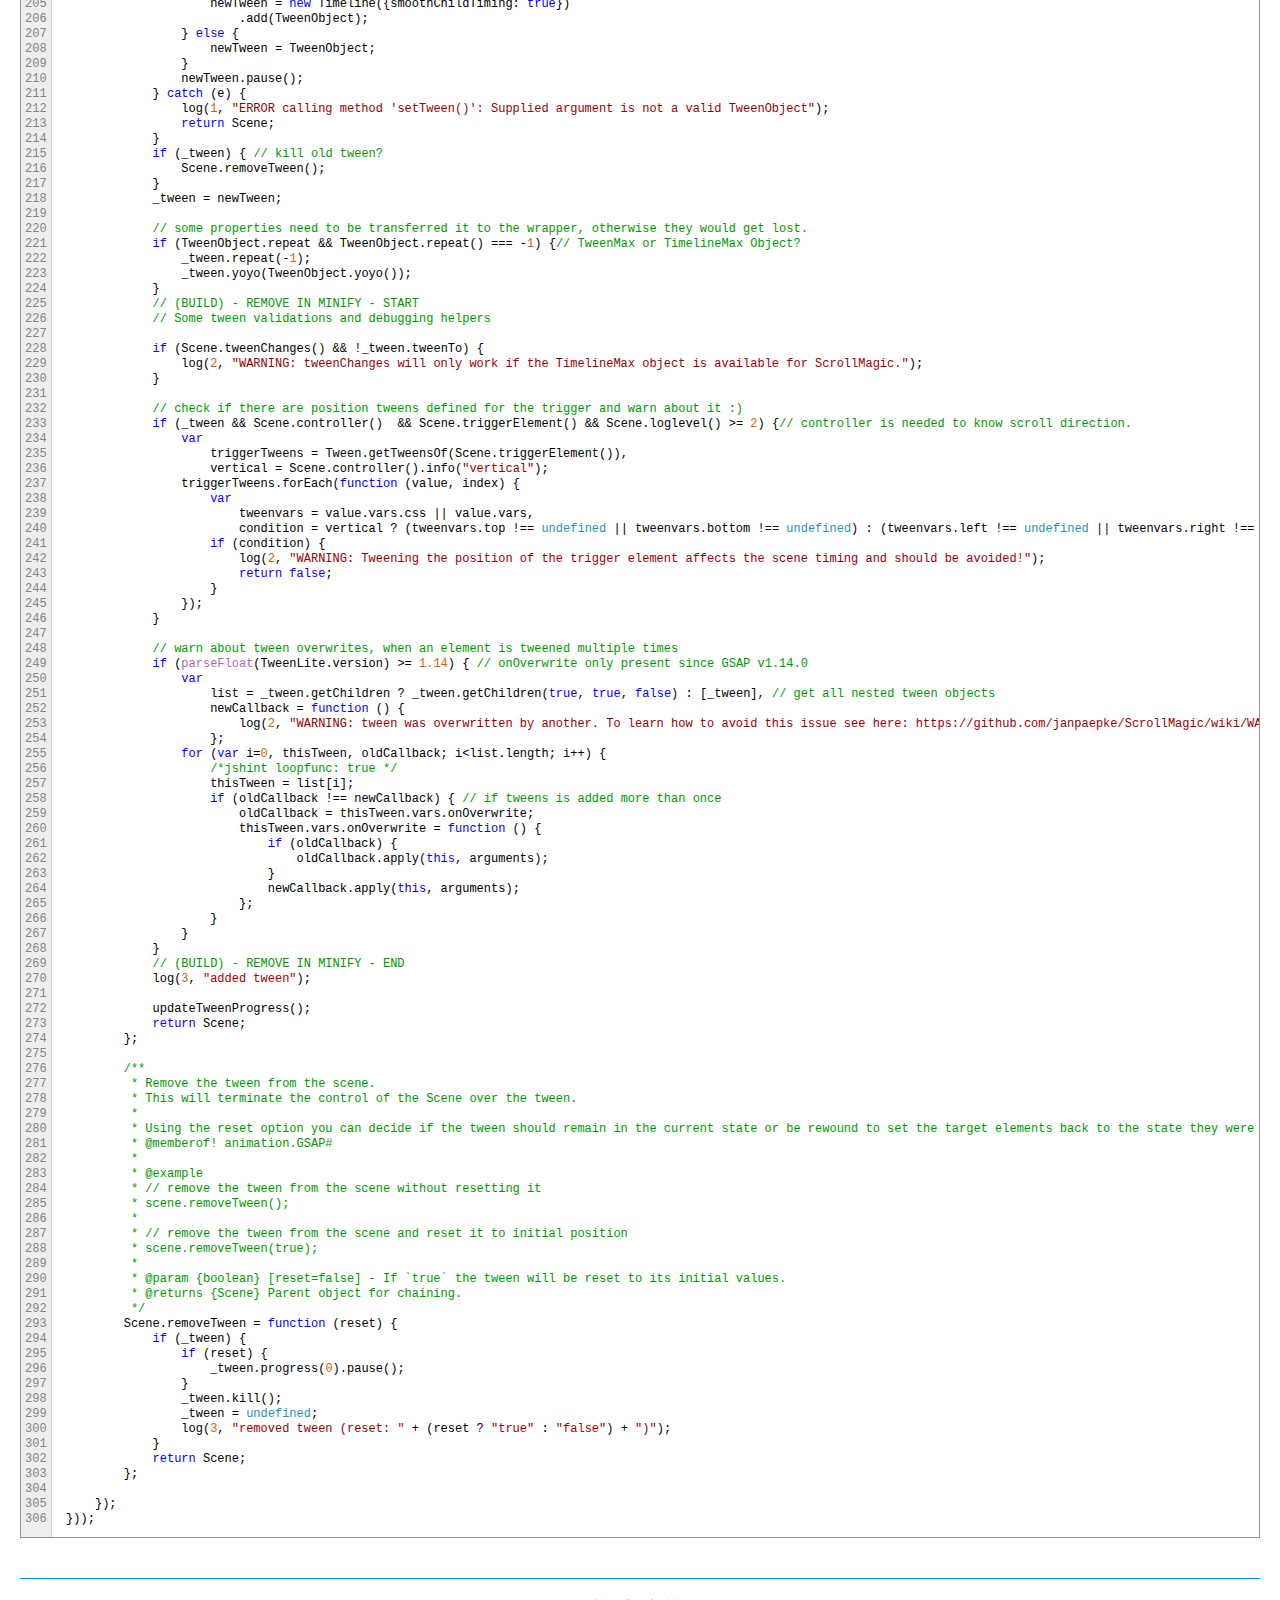
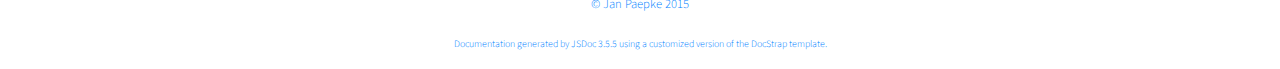
<file: js/docs/plugins_animation.gsap.js.html>
<!DOCTYPE html>

<html lang="en">
<head>
	<meta charset="utf-8">
	<title>ScrollMagic Source: plugins/animation.gsap.js</title>
	
  <script src="scripts/prettify/prettify.js"> </script>
  <script src="scripts/prettify/lang-css.js"> </script>
	<!--[if lt IE 9]>
	<script src="//html5shiv.googlecode.com/svn/trunk/html5.js"></script>
	<![endif]-->
	<link type="text/css" rel="stylesheet" href="styles/sunlight.default.css">
	<link type="text/css" rel="stylesheet" href="styles/prettify-tomorrow.css">
	<link rel="shortcut icon" href="../assets/img/favicon.ico" type="image/x-icon">

	
	<link type="text/css" rel="stylesheet" href="styles/site.cosmo.css">
	
</head>

<body>
<div class="container-fluid">
	<div class="navbar navbar-fixed-top navbar-inverse">
		<div class="navbar-inner">
			<a class="brand" href="index.html">ScrollMagic</a>
			<ul class="nav">
				
				<li class="dropdown">
					<a href="classes.list.html" class="dropdown-toggle" data-toggle="dropdown">Classes<b
						class="caret"></b></a>

					<ul class="dropdown-menu ">
						
						<li>
							<a href="ScrollMagic.Controller.html">Controller</a>
						</li>
						
						<li>
							<a href="ScrollMagic.Scene.html">Scene</a>
						</li>
						

					</ul>
				</li>
				
				<li class="dropdown">
					<a href="events.list.html" class="dropdown-toggle" data-toggle="dropdown">Events<b
						class="caret"></b></a>

					<ul class="dropdown-menu ">
						
						<li>
							<a href="ScrollMagic.Scene.html#event:add">add</a>
						</li>
						
						<li>
							<a href="ScrollMagic.Scene.html#event:change">change</a>
						</li>
						
						<li>
							<a href="ScrollMagic.Scene.html#event:destroy">destroy</a>
						</li>
						
						<li>
							<a href="ScrollMagic.Scene.html#event:end">end</a>
						</li>
						
						<li>
							<a href="ScrollMagic.Scene.html#event:enter">enter</a>
						</li>
						
						<li>
							<a href="ScrollMagic.Scene.html#event:leave">leave</a>
						</li>
						
						<li>
							<a href="ScrollMagic.Scene.html#event:progress">progress</a>
						</li>
						
						<li>
							<a href="ScrollMagic.Scene.html#event:remove">remove</a>
						</li>
						
						<li>
							<a href="ScrollMagic.Scene.html#event:shift">shift</a>
						</li>
						
						<li>
							<a href="ScrollMagic.Scene.html#event:start">start</a>
						</li>
						
						<li>
							<a href="ScrollMagic.Scene.html#event:update">update</a>
						</li>
						

					</ul>
				</li>
				
				<li class="dropdown">
					<a href="mixins.list.html" class="dropdown-toggle" data-toggle="dropdown">Plugins<b
						class="caret"></b></a>

					<ul class="dropdown-menu ">
						
						<li>
							<a href="animation.GSAP.html">GSAP</a>
						</li>
						
						<li>
							<a href="animation.Velocity.html">Velocity</a>
						</li>
						
						<li>
							<a href="debug.addIndicators.html">addIndicators</a>
						</li>
						
						<li>
							<a href="framework.jQuery.html">jQuery</a>
						</li>
						

					</ul>
				</li>
				
			</ul>
		</div>
	</div>

	<div class="row-fluid">

		
			<div class="span12">
				
				<div id="main">
					


		<h1 class="page-title">Source: plugins/animation.gsap.js</h1>
    
    <section>
        <article>
            <pre class="sunlight-highlight-javascript linenums">/*!
 * @file ScrollMagic GSAP Animation Plugin.
 *
 * requires: GSAP ~1.14
 * Powered by the Greensock Animation Platform (GSAP): http://www.greensock.com/js
 * Greensock License info at http://www.greensock.com/licensing/
 */
/**
 * This plugin is meant to be used in conjunction with the Greensock Animation Plattform.  
 * It offers an easy API to trigger Tweens or synchronize them to the scrollbar movement.
 *
 * Both the `lite` and the `max` versions of the GSAP library are supported.  
 * The most basic requirement is `TweenLite`.
 * 
 * To have access to this extension, please include `plugins/animation.gsap.js`.
 * @requires {@link http://greensock.com/gsap|GSAP ~1.14.x}
 * @mixin animation.GSAP
 */
(function (root, factory) {
	if (typeof define === 'function' &amp;&amp; define.amd) {
		// AMD. Register as an anonymous module.
		define(['ScrollMagic', 'TweenMax', 'TimelineMax'], factory);
	} else if (typeof exports === 'object') {
		// CommonJS
		// Loads whole gsap package onto global scope.
		require('gsap');
		factory(require('scrollmagic'), TweenMax, TimelineMax);
	} else {
		// Browser globals
		factory(root.ScrollMagic || (root.jQuery &amp;&amp; root.jQuery.ScrollMagic), root.TweenMax || root.TweenLite, root.TimelineMax || root.TimelineLite);
	}
}(this, function(ScrollMagic, Tween, Timeline) {
	"use strict";
	var NAMESPACE = "animation.gsap";

	// (BUILD) - REMOVE IN MINIFY - START
	var
		console = window.console || {},
		err = Function.prototype.bind.call(console.error || console.log || function() {}, console);
	if (!ScrollMagic) {
		err("(" + NAMESPACE + ") -> ERROR: The ScrollMagic main module could not be found. Please make sure it's loaded before this plugin or use an asynchronous loader like requirejs.");
	}
	if (!Tween) {
		err("(" + NAMESPACE + ") -> ERROR: TweenLite or TweenMax could not be found. Please make sure GSAP is loaded before ScrollMagic or use an asynchronous loader like requirejs.");
	}
	// (BUILD) - REMOVE IN MINIFY - END
	
	/*
	 * ----------------------------------------------------------------
	 * Extensions for Scene
	 * ----------------------------------------------------------------
	 */
	/**
	 * Every instance of ScrollMagic.Scene now accepts an additional option.  
	 * See {@link ScrollMagic.Scene} for a complete list of the standard options.
	 * @memberof! animation.GSAP#
	 * @method new ScrollMagic.Scene(options)
	 * @example
	 * var scene = new ScrollMagic.Scene({tweenChanges: true});
	 *
	 * @param {object} [options] - Options for the Scene. The options can be updated at any time.
	 * @param {boolean} [options.tweenChanges=false] - Tweens Animation to the progress target instead of setting it.  
	 												  Does not affect animations where duration is `0`.
	 */
	/**
	 * **Get** or **Set** the tweenChanges option value.  
	 * This only affects scenes with a duration. If `tweenChanges` is `true`, the progress update when scrolling will not be immediate, but instead the animation will smoothly animate to the target state.  
	 * For a better understanding, try enabling and disabling this option in the [Scene Manipulation Example](../examples/basic/scene_manipulation.html).
	 * @memberof! animation.GSAP#
	 * @method Scene.tweenChanges
	 * 
	 * @example
	 * // get the current tweenChanges option
	 * var tweenChanges = scene.tweenChanges();
	 *
	 * // set new tweenChanges option
	 * scene.tweenChanges(true);
	 *
	 * @fires {@link Scene.change}, when used as setter
	 * @param {boolean} [newTweenChanges] - The new tweenChanges setting of the scene.
	 * @returns {boolean} `get` -  Current tweenChanges option value.
	 * @returns {Scene} `set` -  Parent object for chaining.
	 */
	// add option (TODO: DOC (private for dev))
	ScrollMagic.Scene.addOption(
		"tweenChanges", // name
		false, // default
		function (val) { // validation callback
			return !!val;
		}
	);
	// extend scene
	ScrollMagic.Scene.extend(function () {
		var Scene = this,
		_tween;

		// (BUILD) - REMOVE IN MINIFY - START
		var log = function () {
			if (Scene._log) { // not available, when main source minified
				Array.prototype.splice.call(arguments, 1, 0, "(" + NAMESPACE + ")", "->");
				Scene._log.apply(this, arguments);
			}
		};
		// (BUILD) - REMOVE IN MINIFY - END

		// set listeners
		Scene.on("progress.plugin_gsap", function () {
			updateTweenProgress();
		});
		Scene.on("destroy.plugin_gsap", function (e) {
			Scene.removeTween(e.reset);
		});

		/**
		 * Update the tween progress to current position.
		 * @private
		 */
		var updateTweenProgress = function () {
			if (_tween) {
				var
					progress = Scene.progress(),
					state = Scene.state();
				if (_tween.repeat &amp;&amp; _tween.repeat() === -1) {
					// infinite loop, so not in relation to progress
					if (state === 'DURING' &amp;&amp; _tween.paused()) {
						_tween.play();
					} else if (state !== 'DURING' &amp;&amp; !_tween.paused()) {
						_tween.pause();
					}
				} else if (progress != _tween.progress()) { // do we even need to update the progress?
					// no infinite loop - so should we just play or go to a specific point in time?
					if (Scene.duration() === 0) {
						// play the animation
						if (progress > 0) { // play from 0 to 1
							_tween.play();
						} else { // play from 1 to 0
							_tween.reverse();
						}
					} else {
						// go to a specific point in time
						if (Scene.tweenChanges() &amp;&amp; _tween.tweenTo) {
							// go smooth
							_tween.tweenTo(progress * _tween.duration());
						} else {
							// just hard set it
							_tween.progress(progress).pause();
						}
					}
				}
			}
		};

		/**
		 * Add a tween to the scene.  
		 * If you want to add multiple tweens, add them into a GSAP Timeline object and supply it instead (see example below).  
		 * 
		 * If the scene has a duration, the tween's duration will be projected to the scroll distance of the scene, meaning its progress will be synced to scrollbar movement.  
		 * For a scene with a duration of `0`, the tween will be triggered when scrolling forward past the scene's trigger position and reversed, when scrolling back.  
		 * To gain better understanding, check out the [Simple Tweening example](../examples/basic/simple_tweening.html).
		 *
		 * Instead of supplying a tween this method can also be used as a shorthand for `TweenMax.to()` (see example below).
		 * @memberof! animation.GSAP#
		 *
		 * @example
		 * // add a single tween directly
		 * scene.setTween(TweenMax.to("obj"), 1, {x: 100});
		 *
		 * // add a single tween via variable
		 * var tween = TweenMax.to("obj"), 1, {x: 100};
		 * scene.setTween(tween);
		 *
		 * // add multiple tweens, wrapped in a timeline.
		 * var timeline = new TimelineMax();
		 * var tween1 = TweenMax.from("obj1", 1, {x: 100});
		 * var tween2 = TweenMax.to("obj2", 1, {y: 100});
		 * timeline
		 *		.add(tween1)
		 *		.add(tween2);
		 * scene.addTween(timeline);
		 *
		 * // short hand to add a TweenMax.to() tween
		 * scene.setTween("obj3", 0.5, {y: 100});
		 *
		 * // short hand to add a TweenMax.to() tween for 1 second
		 * // this is useful, when the scene has a duration and the tween duration isn't important anyway
		 * scene.setTween("obj3", {y: 100});
		 *
		 * @param {(object|string)} TweenObject - A TweenMax, TweenLite, TimelineMax or TimelineLite object that should be animated in the scene. Can also be a Dom Element or Selector, when using direct tween definition (see examples).
		 * @param {(number|object)} duration - A duration for the tween, or tween parameters. If an object containing parameters are supplied, a default duration of 1 will be used.
		 * @param {object} params - The parameters for the tween
		 * @returns {Scene} Parent object for chaining.
		 */
		Scene.setTween = function (TweenObject, duration, params) {
			var newTween;
			if (arguments.length > 1) {
				if ( arguments.length &lt; 3) {
					params = duration;
					duration = 1;
				}
				TweenObject = Tween.to(TweenObject, duration, params);
			}
			try {
				// wrap Tween into a Timeline Object if available to include delay and repeats in the duration and standardize methods.
				if (Timeline) {
					newTween = new Timeline({smoothChildTiming: true})
						.add(TweenObject);
				} else {
					newTween = TweenObject;
				}
				newTween.pause();
			} catch (e) {
				log(1, "ERROR calling method 'setTween()': Supplied argument is not a valid TweenObject");
				return Scene;
			}
			if (_tween) { // kill old tween?
				Scene.removeTween();
			}
			_tween = newTween;

			// some properties need to be transferred it to the wrapper, otherwise they would get lost.
			if (TweenObject.repeat &amp;&amp; TweenObject.repeat() === -1) {// TweenMax or TimelineMax Object?
				_tween.repeat(-1);
				_tween.yoyo(TweenObject.yoyo());
			}
			// (BUILD) - REMOVE IN MINIFY - START
			// Some tween validations and debugging helpers

			if (Scene.tweenChanges() &amp;&amp; !_tween.tweenTo) {
				log(2, "WARNING: tweenChanges will only work if the TimelineMax object is available for ScrollMagic.");
			}

			// check if there are position tweens defined for the trigger and warn about it :)
			if (_tween &amp;&amp; Scene.controller()  &amp;&amp; Scene.triggerElement() &amp;&amp; Scene.loglevel() >= 2) {// controller is needed to know scroll direction.
				var
					triggerTweens = Tween.getTweensOf(Scene.triggerElement()),
					vertical = Scene.controller().info("vertical");
				triggerTweens.forEach(function (value, index) {
					var
						tweenvars = value.vars.css || value.vars,
						condition = vertical ? (tweenvars.top !== undefined || tweenvars.bottom !== undefined) : (tweenvars.left !== undefined || tweenvars.right !== undefined);
					if (condition) {
						log(2, "WARNING: Tweening the position of the trigger element affects the scene timing and should be avoided!");
						return false;
					}
				});
			}

			// warn about tween overwrites, when an element is tweened multiple times
			if (parseFloat(TweenLite.version) >= 1.14) { // onOverwrite only present since GSAP v1.14.0
				var
					list = _tween.getChildren ? _tween.getChildren(true, true, false) : [_tween], // get all nested tween objects
					newCallback = function () {
						log(2, "WARNING: tween was overwritten by another. To learn how to avoid this issue see here: https://github.com/janpaepke/ScrollMagic/wiki/WARNING:-tween-was-overwritten-by-another");
					};
				for (var i=0, thisTween, oldCallback; i&lt;list.length; i++) {
					/*jshint loopfunc: true */
					thisTween = list[i];
					if (oldCallback !== newCallback) { // if tweens is added more than once
						oldCallback = thisTween.vars.onOverwrite;
						thisTween.vars.onOverwrite = function () {
							if (oldCallback) {
								oldCallback.apply(this, arguments);
							}
							newCallback.apply(this, arguments);
						};
					}
				}
			}
			// (BUILD) - REMOVE IN MINIFY - END
			log(3, "added tween");

			updateTweenProgress();
			return Scene;
		};

		/**
		 * Remove the tween from the scene.  
		 * This will terminate the control of the Scene over the tween.
		 *
		 * Using the reset option you can decide if the tween should remain in the current state or be rewound to set the target elements back to the state they were in before the tween was added to the scene.
		 * @memberof! animation.GSAP#
		 *
		 * @example
		 * // remove the tween from the scene without resetting it
		 * scene.removeTween();
		 *
		 * // remove the tween from the scene and reset it to initial position
		 * scene.removeTween(true);
		 *
		 * @param {boolean} [reset=false] - If `true` the tween will be reset to its initial values.
		 * @returns {Scene} Parent object for chaining.
		 */
		Scene.removeTween = function (reset) {
			if (_tween) {
				if (reset) {
					_tween.progress(0).pause();
				}
				_tween.kill();
				_tween = undefined;
				log(3, "removed tween (reset: " + (reset ? "true" : "false") + ")");
			}
			return Scene;
		};

	});
}));
</pre>
        </article>
    </section>





				</div>

				<div class="clearfix"></div>
				<footer>
					
					
		<span class="copyright">
		© Jan Paepke 2015
		</span>
					<br />
					
		<span class="jsdoc-message">
		Documentation generated by <a href="https://github.com/jsdoc3/jsdoc" target="_blank">JSDoc 3.5.5</a>
		using a customized version of the <a href="https://github.com/terryweiss/docstrap" target="_blank">DocStrap template</a>.
		</span>
				</footer>
			</div>

			
			<br clear="both">
		</div>

	</div>
	<script src="scripts/sunlight.js"></script>
	<script src="scripts/sunlight.javascript.js"></script>
	<script src="scripts/sunlight-plugin.doclinks.js"></script>
	<script src="scripts/sunlight-plugin.linenumbers.js"></script>
	<script src="scripts/sunlight-plugin.menu.js"></script>
	<script src="scripts/jquery.min.js"></script>
	<script src="scripts/jquery.scrollTo.js"></script>
	<script src="scripts/jquery.localScroll.js"></script>
	<script src="scripts/bootstrap-dropdown.js"></script>
	<script src="scripts/toc.js"></script>

	<script> prettyPrint(); </script>
	<script>  Sunlight.highlightAll({lineNumbers:true,  showMenu: true, enableDoclinks :true}); </script>

	<script>
		function openDeeplinkedElement (skipAni) {
			try {
				$("dt h4.member-collapsed").filter(window.location.hash.substring(1).replace(":", "\\:")).trigger("click", skipAni);
			} catch (e) {
				console.warn("ah ah ah! :p");
			}
		}
		$( function () {
			$( "#toc" ).toc( {
			    anchorName  : function(i, heading, prefix) {
					return $(heading).attr("id") || ( prefix + i );
				},
				selectors   : "h1:visible,h2:visible,h3:visible,h4:visible",
				onScrollFinish : openDeeplinkedElement,
				highlightOffset : 10,
				scrollOffset: 60
			} );
			$( "#toc>ul" ).addClass( "nav nav-pills nav-stacked" );
			$( "#main span[id^='toc']" ).addClass( "toc-shim" );

		} );
	</script>

	
	<script>
		$( function () {
			// $('#main').localScroll({
			// 	offset: { top: 56 } //offset by the height of your header (give or take a few px, see what works for you)
			// });
			// workaround for anchors below header...
			window.setTimeout(function () {
				$(document).scrollTop($(document).scrollTop()-60);
			}, 1)
			
			var hash = window.location.hash.substring(1).replace(":", "\\:");
			$( "dt h4.name" ).each( function () {
				var $this = $( this );
				var icon = $( "<i/>" ).addClass( "icon-plus-sign" ).addClass( "pull-right" ).addClass( "icon-white" );
				var dt = $this.parents( "dt" );
				var children = dt.next( "dd" );

				$this.append( icon ).css( {cursor : "pointer"} );
				$this.addClass( "member-collapsed" ).addClass( "member" );
				if (hash != $this.attr("id")) {
					children.hide();
				}
				$this.toggle( function (e, skipAni) {
					var scrollPos = $(document).scrollTop();
					window.location.hash = $(this).attr("id");
					$(document).scrollTop(scrollPos);
					icon.addClass( "icon-minus-sign" ).removeClass( "icon-plus-sign" ).removeClass( "icon-white" );
					$this.addClass( "member-open" ).removeClass( "member-collapsed" );
					children.slideDown(skipAni ? 0 : undefined);
				}, function () {
					icon.addClass( "icon-plus-sign" ).removeClass( "icon-minus-sign" ).addClass( "icon-white" );
					$this.addClass( "member-collapsed" ).removeClass( "member-open" );
					children.slideUp();
				} );
			} );
			// open if deeplinked
			if (hash.length > 0)
				openDeeplinkedElement(true);
		} );
	</script>
	

	<script type="text/javascript" src="../assets/js/tracking.js"></script>
</body>
</html>
</file>
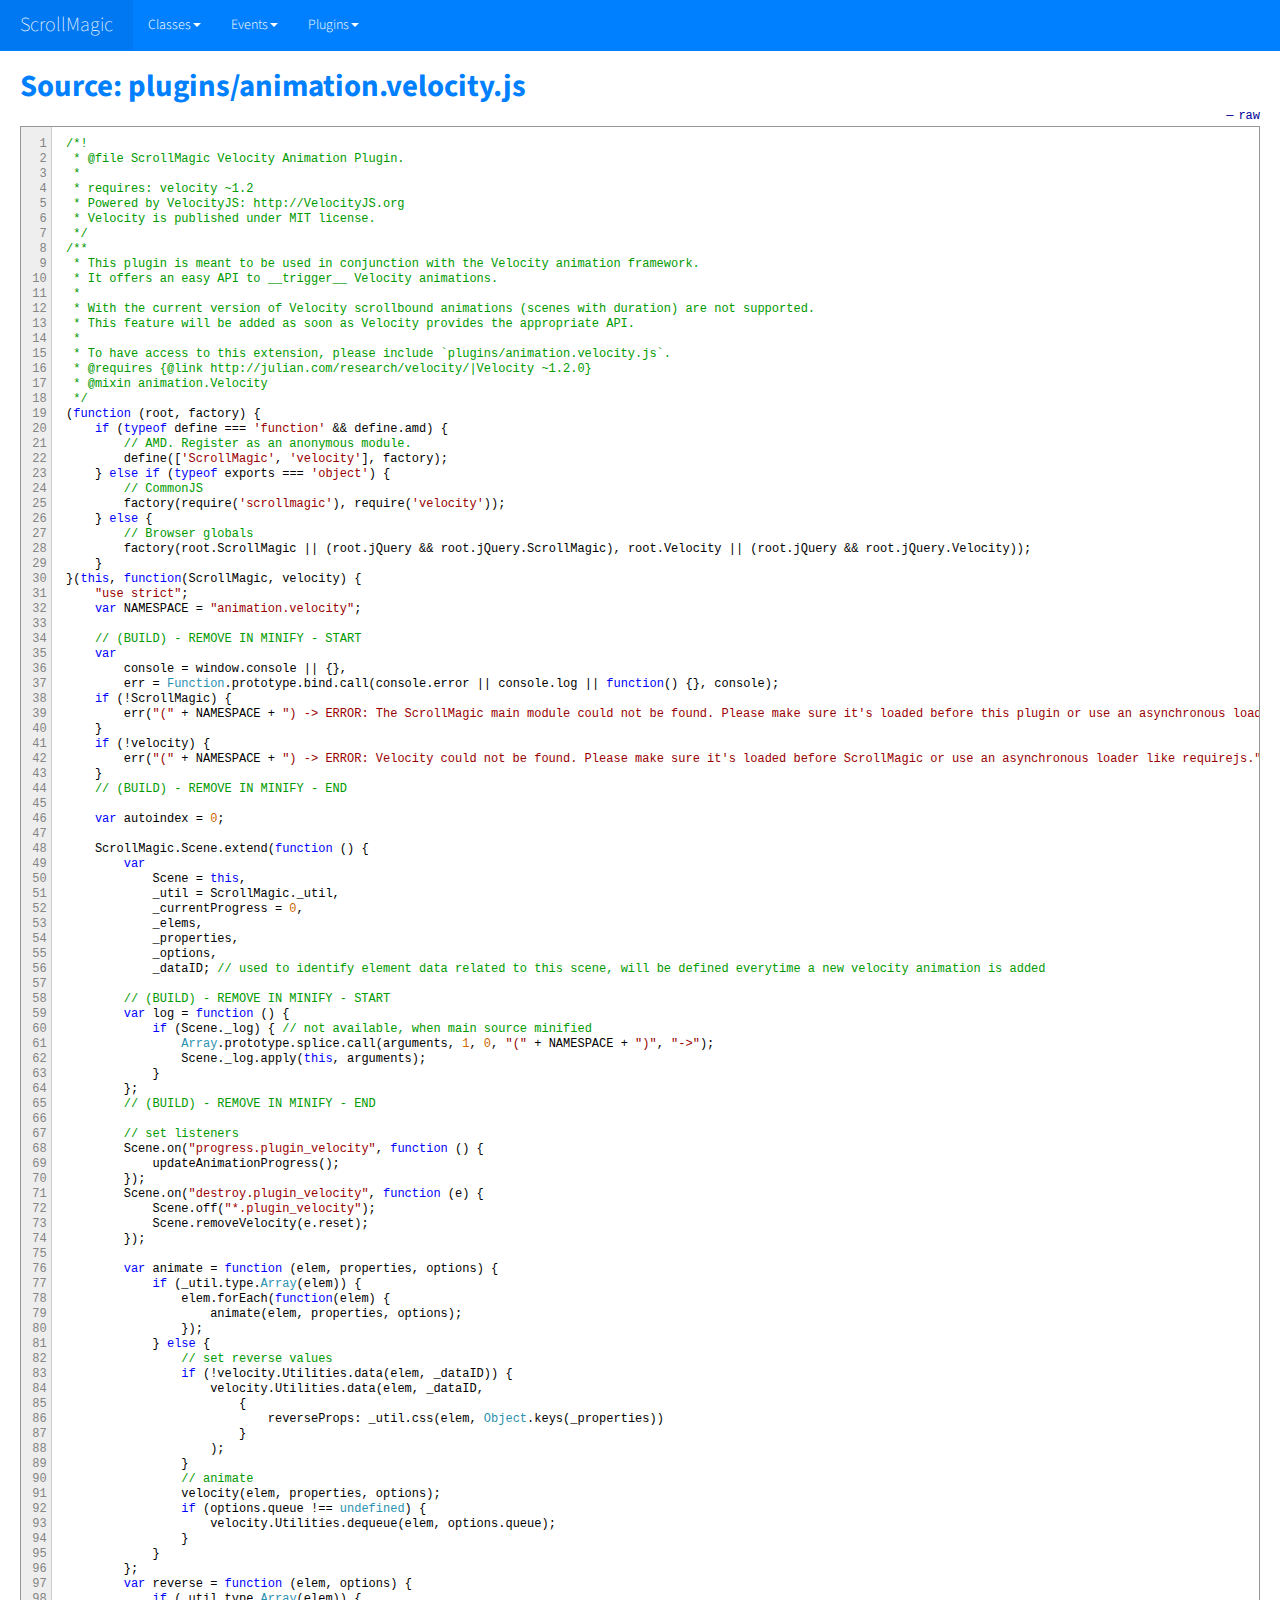
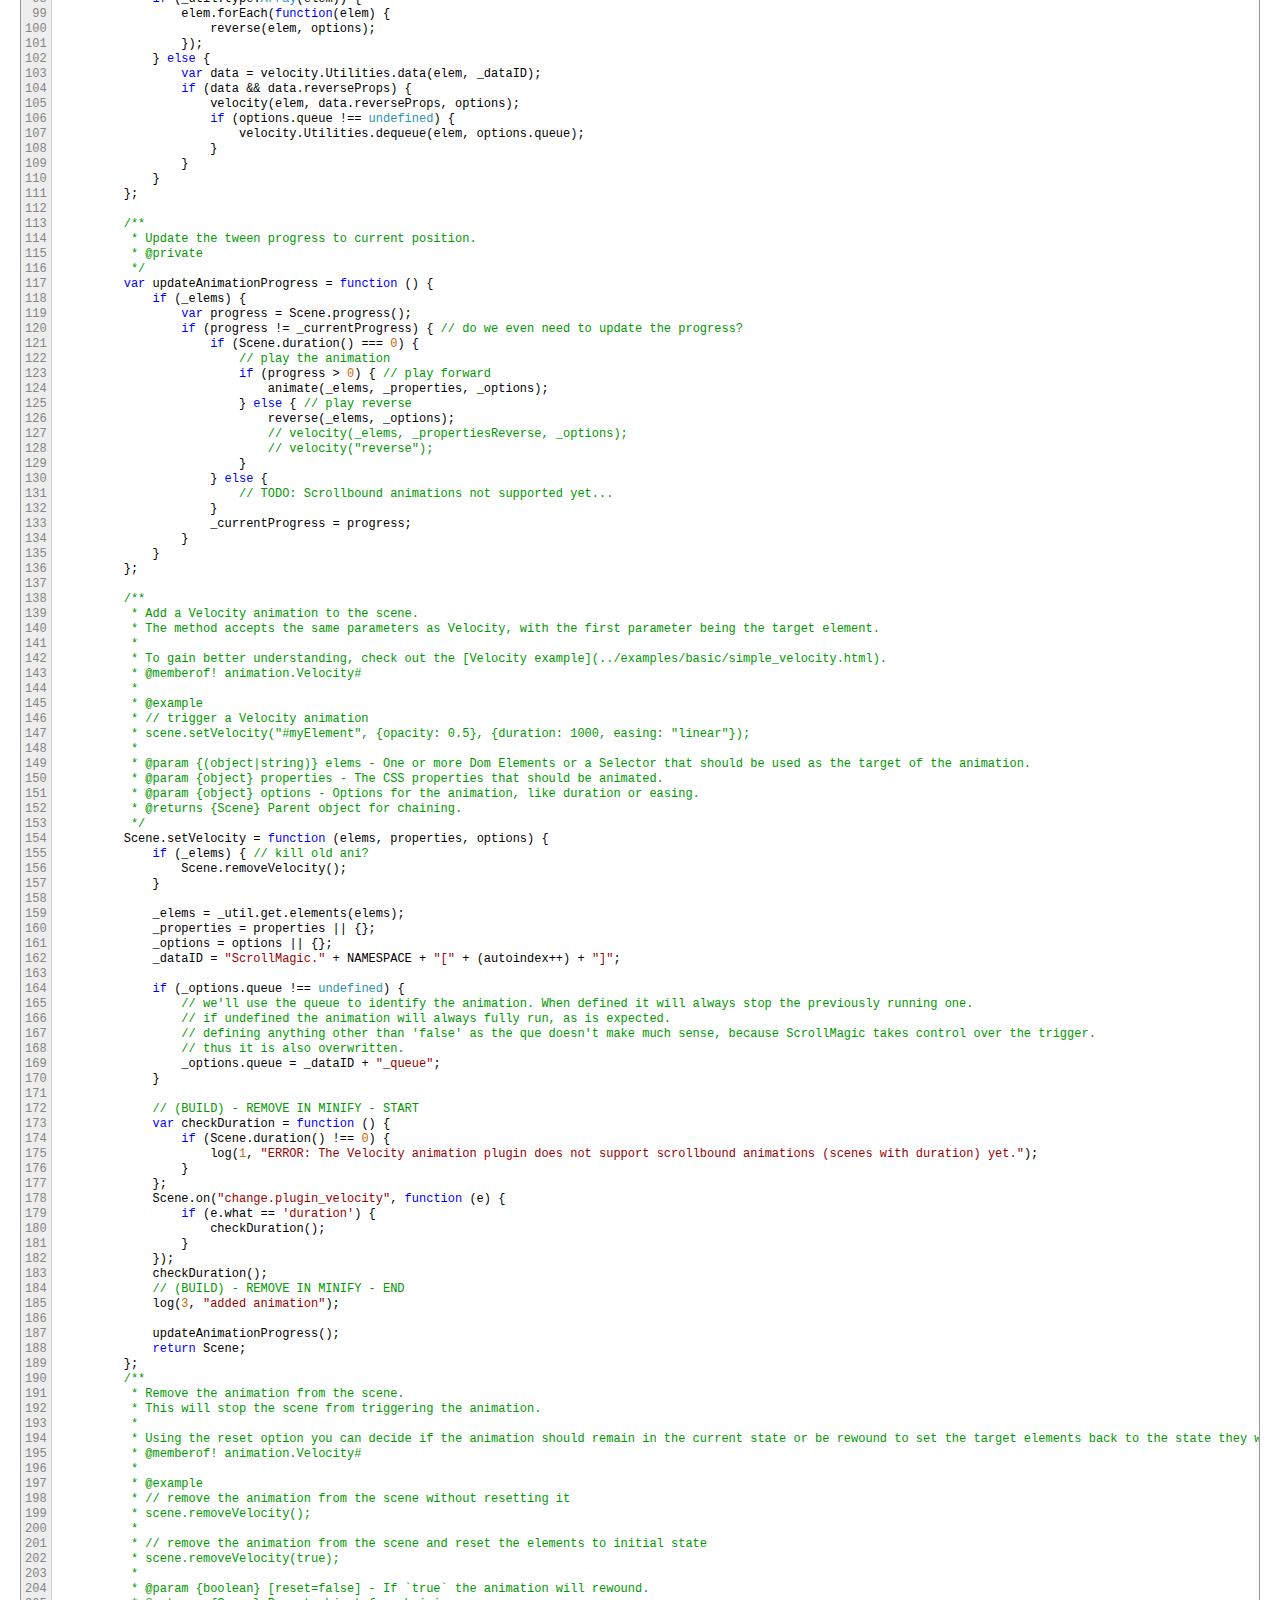
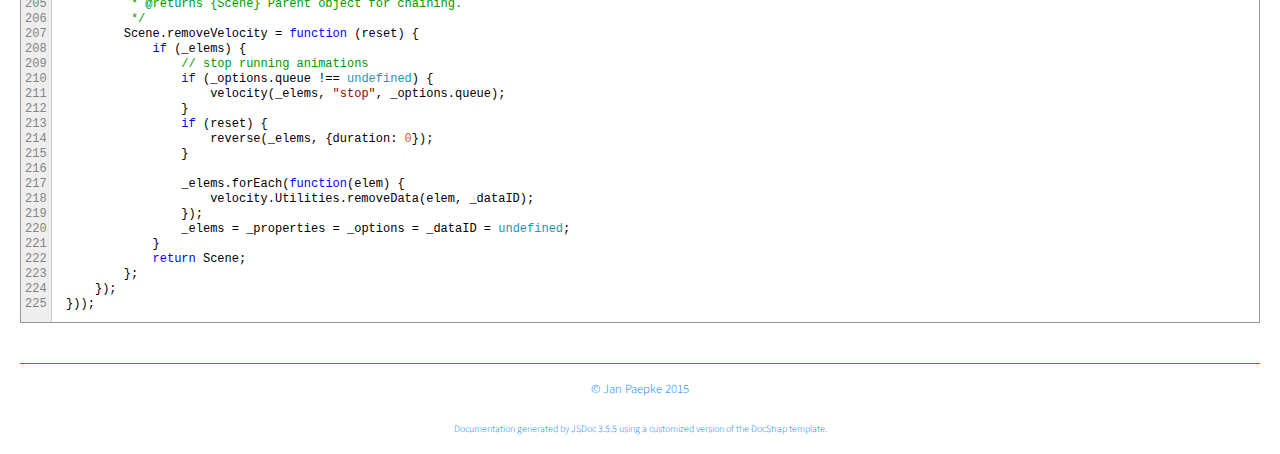
<file: js/docs/plugins_animation.velocity.js.html>
<!DOCTYPE html>

<html lang="en">
<head>
	<meta charset="utf-8">
	<title>ScrollMagic Source: plugins/animation.velocity.js</title>
	
  <script src="scripts/prettify/prettify.js"> </script>
  <script src="scripts/prettify/lang-css.js"> </script>
	<!--[if lt IE 9]>
	<script src="//html5shiv.googlecode.com/svn/trunk/html5.js"></script>
	<![endif]-->
	<link type="text/css" rel="stylesheet" href="styles/sunlight.default.css">
	<link type="text/css" rel="stylesheet" href="styles/prettify-tomorrow.css">
	<link rel="shortcut icon" href="../assets/img/favicon.ico" type="image/x-icon">

	
	<link type="text/css" rel="stylesheet" href="styles/site.cosmo.css">
	
</head>

<body>
<div class="container-fluid">
	<div class="navbar navbar-fixed-top navbar-inverse">
		<div class="navbar-inner">
			<a class="brand" href="index.html">ScrollMagic</a>
			<ul class="nav">
				
				<li class="dropdown">
					<a href="classes.list.html" class="dropdown-toggle" data-toggle="dropdown">Classes<b
						class="caret"></b></a>

					<ul class="dropdown-menu ">
						
						<li>
							<a href="ScrollMagic.Controller.html">Controller</a>
						</li>
						
						<li>
							<a href="ScrollMagic.Scene.html">Scene</a>
						</li>
						

					</ul>
				</li>
				
				<li class="dropdown">
					<a href="events.list.html" class="dropdown-toggle" data-toggle="dropdown">Events<b
						class="caret"></b></a>

					<ul class="dropdown-menu ">
						
						<li>
							<a href="ScrollMagic.Scene.html#event:add">add</a>
						</li>
						
						<li>
							<a href="ScrollMagic.Scene.html#event:change">change</a>
						</li>
						
						<li>
							<a href="ScrollMagic.Scene.html#event:destroy">destroy</a>
						</li>
						
						<li>
							<a href="ScrollMagic.Scene.html#event:end">end</a>
						</li>
						
						<li>
							<a href="ScrollMagic.Scene.html#event:enter">enter</a>
						</li>
						
						<li>
							<a href="ScrollMagic.Scene.html#event:leave">leave</a>
						</li>
						
						<li>
							<a href="ScrollMagic.Scene.html#event:progress">progress</a>
						</li>
						
						<li>
							<a href="ScrollMagic.Scene.html#event:remove">remove</a>
						</li>
						
						<li>
							<a href="ScrollMagic.Scene.html#event:shift">shift</a>
						</li>
						
						<li>
							<a href="ScrollMagic.Scene.html#event:start">start</a>
						</li>
						
						<li>
							<a href="ScrollMagic.Scene.html#event:update">update</a>
						</li>
						

					</ul>
				</li>
				
				<li class="dropdown">
					<a href="mixins.list.html" class="dropdown-toggle" data-toggle="dropdown">Plugins<b
						class="caret"></b></a>

					<ul class="dropdown-menu ">
						
						<li>
							<a href="animation.GSAP.html">GSAP</a>
						</li>
						
						<li>
							<a href="animation.Velocity.html">Velocity</a>
						</li>
						
						<li>
							<a href="debug.addIndicators.html">addIndicators</a>
						</li>
						
						<li>
							<a href="framework.jQuery.html">jQuery</a>
						</li>
						

					</ul>
				</li>
				
			</ul>
		</div>
	</div>

	<div class="row-fluid">

		
			<div class="span12">
				
				<div id="main">
					


		<h1 class="page-title">Source: plugins/animation.velocity.js</h1>
    
    <section>
        <article>
            <pre class="sunlight-highlight-javascript linenums">/*!
 * @file ScrollMagic Velocity Animation Plugin.
 *
 * requires: velocity ~1.2
 * Powered by VelocityJS: http://VelocityJS.org
 * Velocity is published under MIT license.
 */
/**
 * This plugin is meant to be used in conjunction with the Velocity animation framework.  
 * It offers an easy API to __trigger__ Velocity animations.
 *
 * With the current version of Velocity scrollbound animations (scenes with duration) are not supported.  
 * This feature will be added as soon as Velocity provides the appropriate API.
 * 
 * To have access to this extension, please include `plugins/animation.velocity.js`.
 * @requires {@link http://julian.com/research/velocity/|Velocity ~1.2.0}
 * @mixin animation.Velocity
 */
(function (root, factory) {
	if (typeof define === 'function' &amp;&amp; define.amd) {
		// AMD. Register as an anonymous module.
		define(['ScrollMagic', 'velocity'], factory);
	} else if (typeof exports === 'object') {
		// CommonJS
		factory(require('scrollmagic'), require('velocity'));
	} else {
		// Browser globals
		factory(root.ScrollMagic || (root.jQuery &amp;&amp; root.jQuery.ScrollMagic), root.Velocity || (root.jQuery &amp;&amp; root.jQuery.Velocity));
	}
}(this, function(ScrollMagic, velocity) {
	"use strict";
	var NAMESPACE = "animation.velocity";

	// (BUILD) - REMOVE IN MINIFY - START
	var
		console = window.console || {},
		err = Function.prototype.bind.call(console.error || console.log || function() {}, console);
	if (!ScrollMagic) {
		err("(" + NAMESPACE + ") -> ERROR: The ScrollMagic main module could not be found. Please make sure it's loaded before this plugin or use an asynchronous loader like requirejs.");
	}
	if (!velocity) {
		err("(" + NAMESPACE + ") -> ERROR: Velocity could not be found. Please make sure it's loaded before ScrollMagic or use an asynchronous loader like requirejs.");
	}
	// (BUILD) - REMOVE IN MINIFY - END
	
	var autoindex = 0;

	ScrollMagic.Scene.extend(function () {
		var
			Scene = this,
			_util = ScrollMagic._util,
			_currentProgress = 0,
			_elems,
			_properties,
			_options,
			_dataID; // used to identify element data related to this scene, will be defined everytime a new velocity animation is added

		// (BUILD) - REMOVE IN MINIFY - START
		var log = function () {
			if (Scene._log) { // not available, when main source minified
				Array.prototype.splice.call(arguments, 1, 0, "(" + NAMESPACE + ")", "->");
				Scene._log.apply(this, arguments);
			}
		};
		// (BUILD) - REMOVE IN MINIFY - END

		// set listeners
		Scene.on("progress.plugin_velocity", function () {
			updateAnimationProgress();
		});
		Scene.on("destroy.plugin_velocity", function (e) {
			Scene.off("*.plugin_velocity");
			Scene.removeVelocity(e.reset);
		});

		var animate = function (elem, properties, options) {
			if (_util.type.Array(elem)) {
				elem.forEach(function(elem) {
					animate(elem, properties, options);
				});
			} else {
				// set reverse values
				if (!velocity.Utilities.data(elem, _dataID)) {
					velocity.Utilities.data(elem, _dataID,
						{
							reverseProps: _util.css(elem, Object.keys(_properties))
						}
					);
				}
				// animate
				velocity(elem, properties, options);
				if (options.queue !== undefined) {
					velocity.Utilities.dequeue(elem, options.queue);
				}
			}
		};
		var reverse = function (elem, options) {
			if (_util.type.Array(elem)) {
				elem.forEach(function(elem) {
					reverse(elem, options);
				});
			} else {
				var data = velocity.Utilities.data(elem, _dataID);
				if (data &amp;&amp; data.reverseProps) {
					velocity(elem, data.reverseProps, options);
					if (options.queue !== undefined) {
						velocity.Utilities.dequeue(elem, options.queue);
					}
				}
			}
		};

		/**
		 * Update the tween progress to current position.
		 * @private
		 */
		var updateAnimationProgress = function () {
			if (_elems) {
				var progress = Scene.progress();
				if (progress != _currentProgress) { // do we even need to update the progress?
					if (Scene.duration() === 0) {
						// play the animation
						if (progress > 0) { // play forward
							animate(_elems, _properties, _options);
						} else { // play reverse
							reverse(_elems, _options);
							// velocity(_elems, _propertiesReverse, _options);
							// velocity("reverse");
						}
					} else {
						// TODO: Scrollbound animations not supported yet...
					}
					_currentProgress = progress;
				}
			}
		};

		/**
		 * Add a Velocity animation to the scene.  
		 * The method accepts the same parameters as Velocity, with the first parameter being the target element.
		 *
		 * To gain better understanding, check out the [Velocity example](../examples/basic/simple_velocity.html).
		 * @memberof! animation.Velocity#
		 *
		 * @example
		 * // trigger a Velocity animation
		 * scene.setVelocity("#myElement", {opacity: 0.5}, {duration: 1000, easing: "linear"});
		 *
		 * @param {(object|string)} elems - One or more Dom Elements or a Selector that should be used as the target of the animation.
		 * @param {object} properties - The CSS properties that should be animated.
		 * @param {object} options - Options for the animation, like duration or easing.
		 * @returns {Scene} Parent object for chaining.
		 */
		Scene.setVelocity = function (elems, properties, options) {
			if (_elems) { // kill old ani?
				Scene.removeVelocity();
			}

			_elems = _util.get.elements(elems);
			_properties = properties || {};
			_options = options || {};
			_dataID = "ScrollMagic." + NAMESPACE + "[" + (autoindex++) + "]";

			if (_options.queue !== undefined) {
				// we'll use the queue to identify the animation. When defined it will always stop the previously running one.
				// if undefined the animation will always fully run, as is expected.
				// defining anything other than 'false' as the que doesn't make much sense, because ScrollMagic takes control over the trigger.
				// thus it is also overwritten.
				_options.queue = _dataID + "_queue";
			}

			// (BUILD) - REMOVE IN MINIFY - START
			var checkDuration = function () {
				if (Scene.duration() !== 0) {
					log(1, "ERROR: The Velocity animation plugin does not support scrollbound animations (scenes with duration) yet.");
				}
			};
			Scene.on("change.plugin_velocity", function (e) {
				if (e.what == 'duration') {
					checkDuration();
				}
			});
			checkDuration();
			// (BUILD) - REMOVE IN MINIFY - END
			log(3, "added animation");

			updateAnimationProgress();
			return Scene;
		};
		/**
		 * Remove the animation from the scene.  
		 * This will stop the scene from triggering the animation.
		 *
		 * Using the reset option you can decide if the animation should remain in the current state or be rewound to set the target elements back to the state they were in before the animation was added to the scene.
		 * @memberof! animation.Velocity#
		 *
		 * @example
		 * // remove the animation from the scene without resetting it
		 * scene.removeVelocity();
		 *
		 * // remove the animation from the scene and reset the elements to initial state
		 * scene.removeVelocity(true);
		 *
		 * @param {boolean} [reset=false] - If `true` the animation will rewound.
		 * @returns {Scene} Parent object for chaining.
		 */
		Scene.removeVelocity = function (reset) {
			if (_elems) {
				// stop running animations
				if (_options.queue !== undefined) {
					velocity(_elems, "stop", _options.queue);
				}
				if (reset) {
					reverse(_elems, {duration: 0});
				}

				_elems.forEach(function(elem) {
					velocity.Utilities.removeData(elem, _dataID);
				});
				_elems = _properties = _options = _dataID = undefined;
			}
			return Scene;
		};
	});
}));</pre>
        </article>
    </section>





				</div>

				<div class="clearfix"></div>
				<footer>
					
					
		<span class="copyright">
		© Jan Paepke 2015
		</span>
					<br />
					
		<span class="jsdoc-message">
		Documentation generated by <a href="https://github.com/jsdoc3/jsdoc" target="_blank">JSDoc 3.5.5</a>
		using a customized version of the <a href="https://github.com/terryweiss/docstrap" target="_blank">DocStrap template</a>.
		</span>
				</footer>
			</div>

			
			<br clear="both">
		</div>

	</div>
	<script src="scripts/sunlight.js"></script>
	<script src="scripts/sunlight.javascript.js"></script>
	<script src="scripts/sunlight-plugin.doclinks.js"></script>
	<script src="scripts/sunlight-plugin.linenumbers.js"></script>
	<script src="scripts/sunlight-plugin.menu.js"></script>
	<script src="scripts/jquery.min.js"></script>
	<script src="scripts/jquery.scrollTo.js"></script>
	<script src="scripts/jquery.localScroll.js"></script>
	<script src="scripts/bootstrap-dropdown.js"></script>
	<script src="scripts/toc.js"></script>

	<script> prettyPrint(); </script>
	<script>  Sunlight.highlightAll({lineNumbers:true,  showMenu: true, enableDoclinks :true}); </script>

	<script>
		function openDeeplinkedElement (skipAni) {
			try {
				$("dt h4.member-collapsed").filter(window.location.hash.substring(1).replace(":", "\\:")).trigger("click", skipAni);
			} catch (e) {
				console.warn("ah ah ah! :p");
			}
		}
		$( function () {
			$( "#toc" ).toc( {
			    anchorName  : function(i, heading, prefix) {
					return $(heading).attr("id") || ( prefix + i );
				},
				selectors   : "h1:visible,h2:visible,h3:visible,h4:visible",
				onScrollFinish : openDeeplinkedElement,
				highlightOffset : 10,
				scrollOffset: 60
			} );
			$( "#toc>ul" ).addClass( "nav nav-pills nav-stacked" );
			$( "#main span[id^='toc']" ).addClass( "toc-shim" );

		} );
	</script>

	
	<script>
		$( function () {
			// $('#main').localScroll({
			// 	offset: { top: 56 } //offset by the height of your header (give or take a few px, see what works for you)
			// });
			// workaround for anchors below header...
			window.setTimeout(function () {
				$(document).scrollTop($(document).scrollTop()-60);
			}, 1)
			
			var hash = window.location.hash.substring(1).replace(":", "\\:");
			$( "dt h4.name" ).each( function () {
				var $this = $( this );
				var icon = $( "<i/>" ).addClass( "icon-plus-sign" ).addClass( "pull-right" ).addClass( "icon-white" );
				var dt = $this.parents( "dt" );
				var children = dt.next( "dd" );

				$this.append( icon ).css( {cursor : "pointer"} );
				$this.addClass( "member-collapsed" ).addClass( "member" );
				if (hash != $this.attr("id")) {
					children.hide();
				}
				$this.toggle( function (e, skipAni) {
					var scrollPos = $(document).scrollTop();
					window.location.hash = $(this).attr("id");
					$(document).scrollTop(scrollPos);
					icon.addClass( "icon-minus-sign" ).removeClass( "icon-plus-sign" ).removeClass( "icon-white" );
					$this.addClass( "member-open" ).removeClass( "member-collapsed" );
					children.slideDown(skipAni ? 0 : undefined);
				}, function () {
					icon.addClass( "icon-plus-sign" ).removeClass( "icon-minus-sign" ).addClass( "icon-white" );
					$this.addClass( "member-collapsed" ).removeClass( "member-open" );
					children.slideUp();
				} );
			} );
			// open if deeplinked
			if (hash.length > 0)
				openDeeplinkedElement(true);
		} );
	</script>
	

	<script type="text/javascript" src="../assets/js/tracking.js"></script>
</body>
</html>
</file>
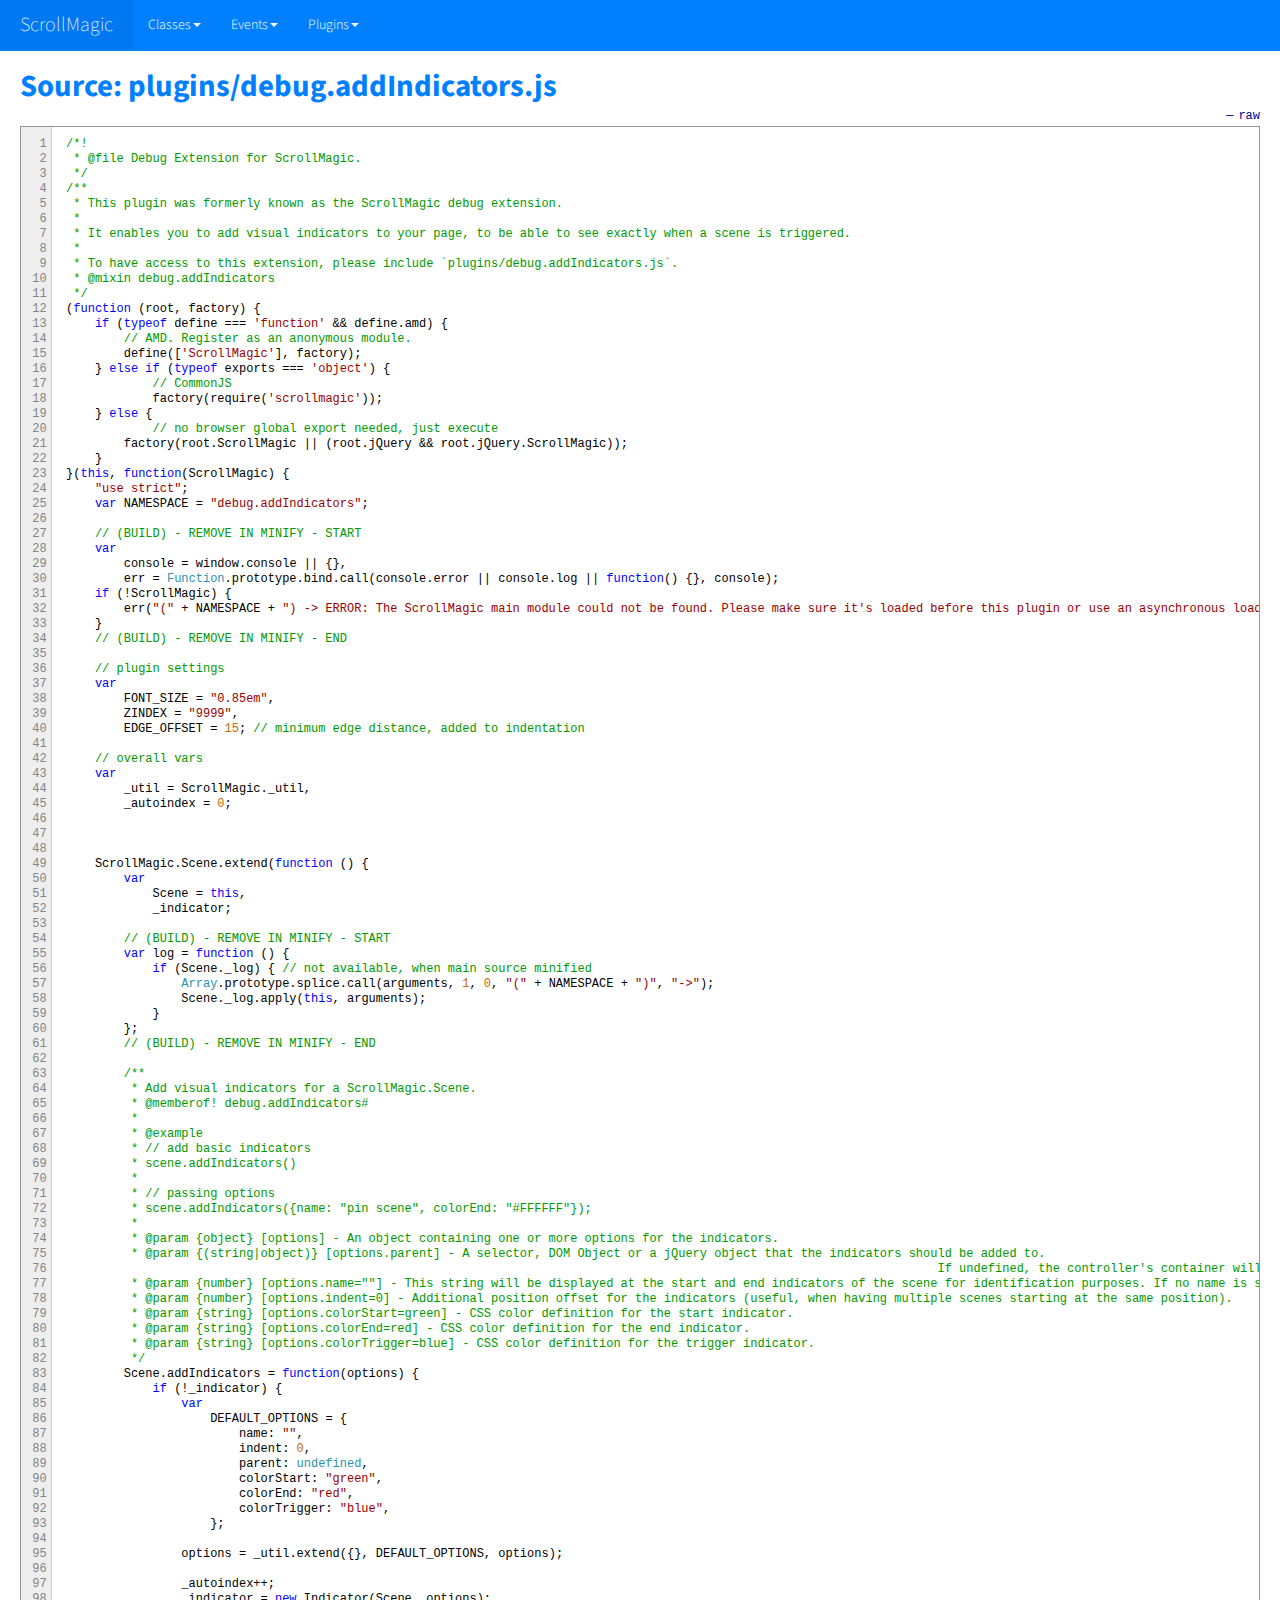
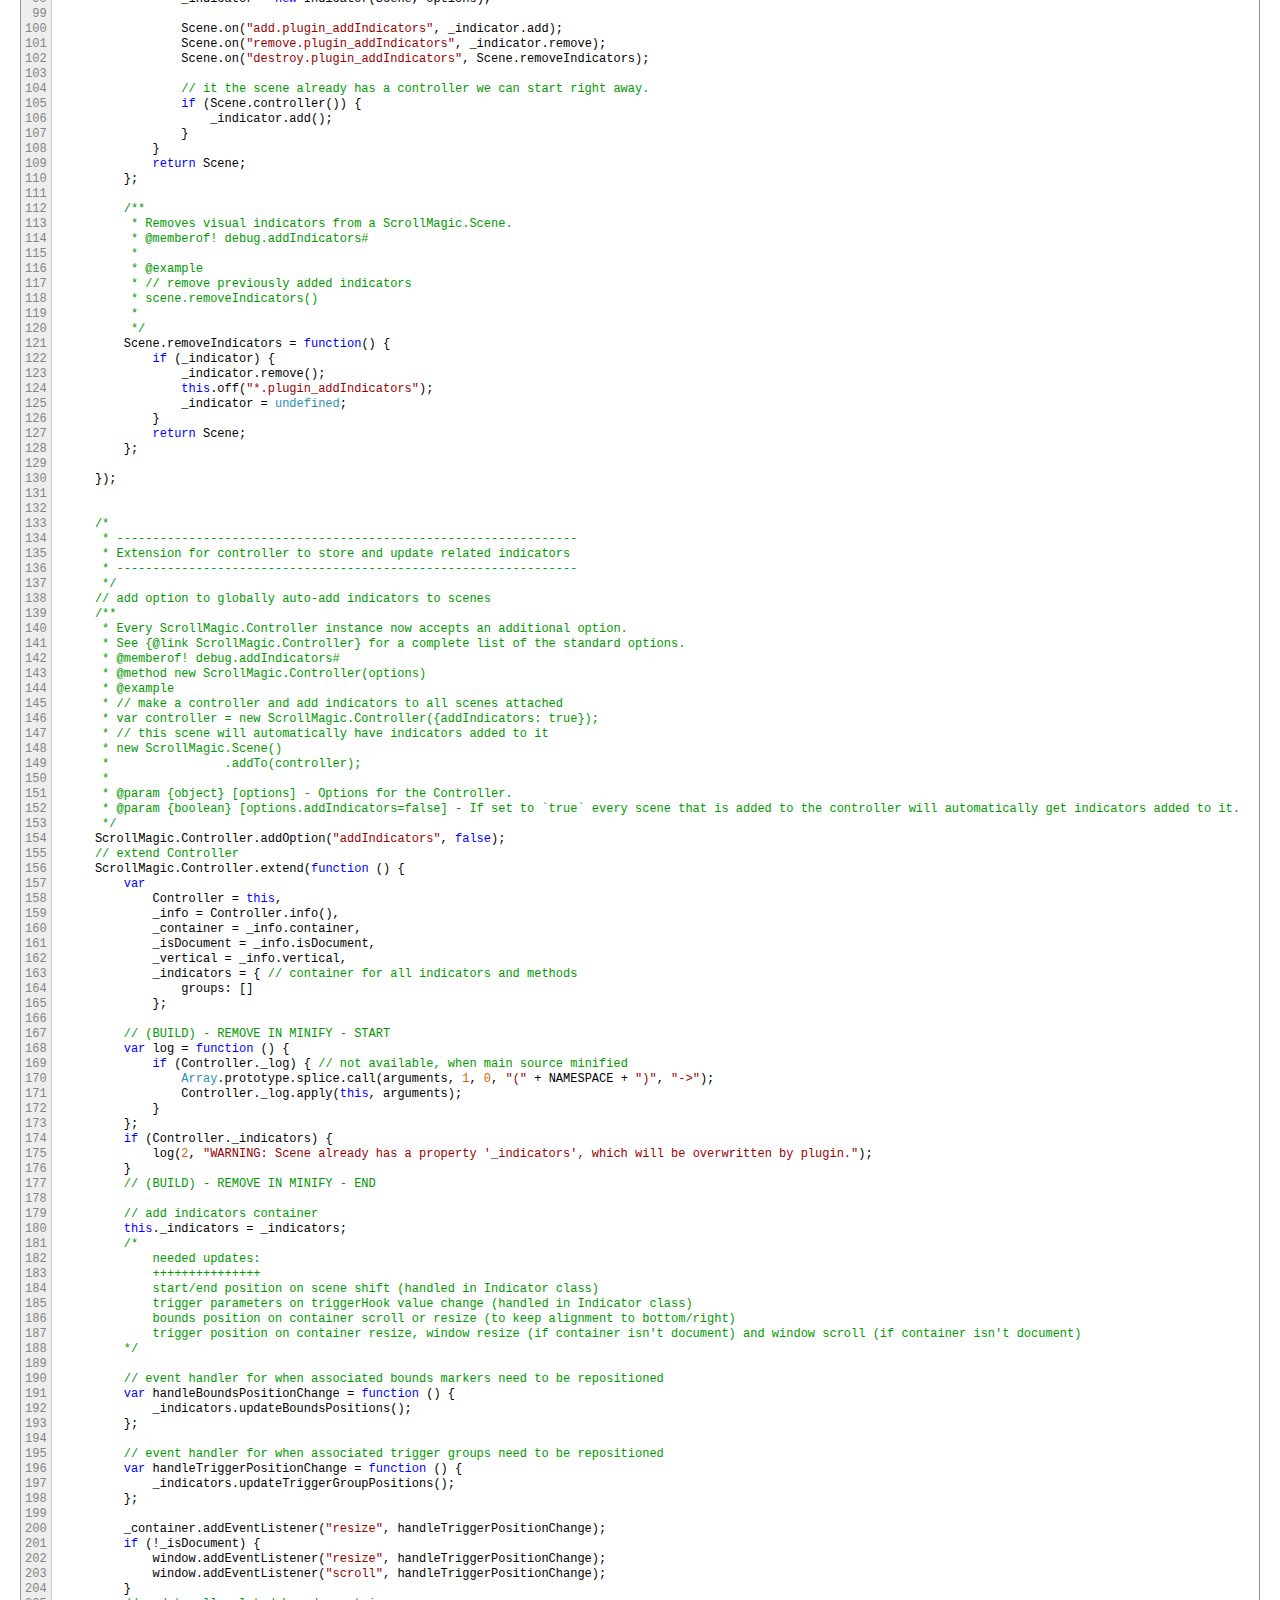
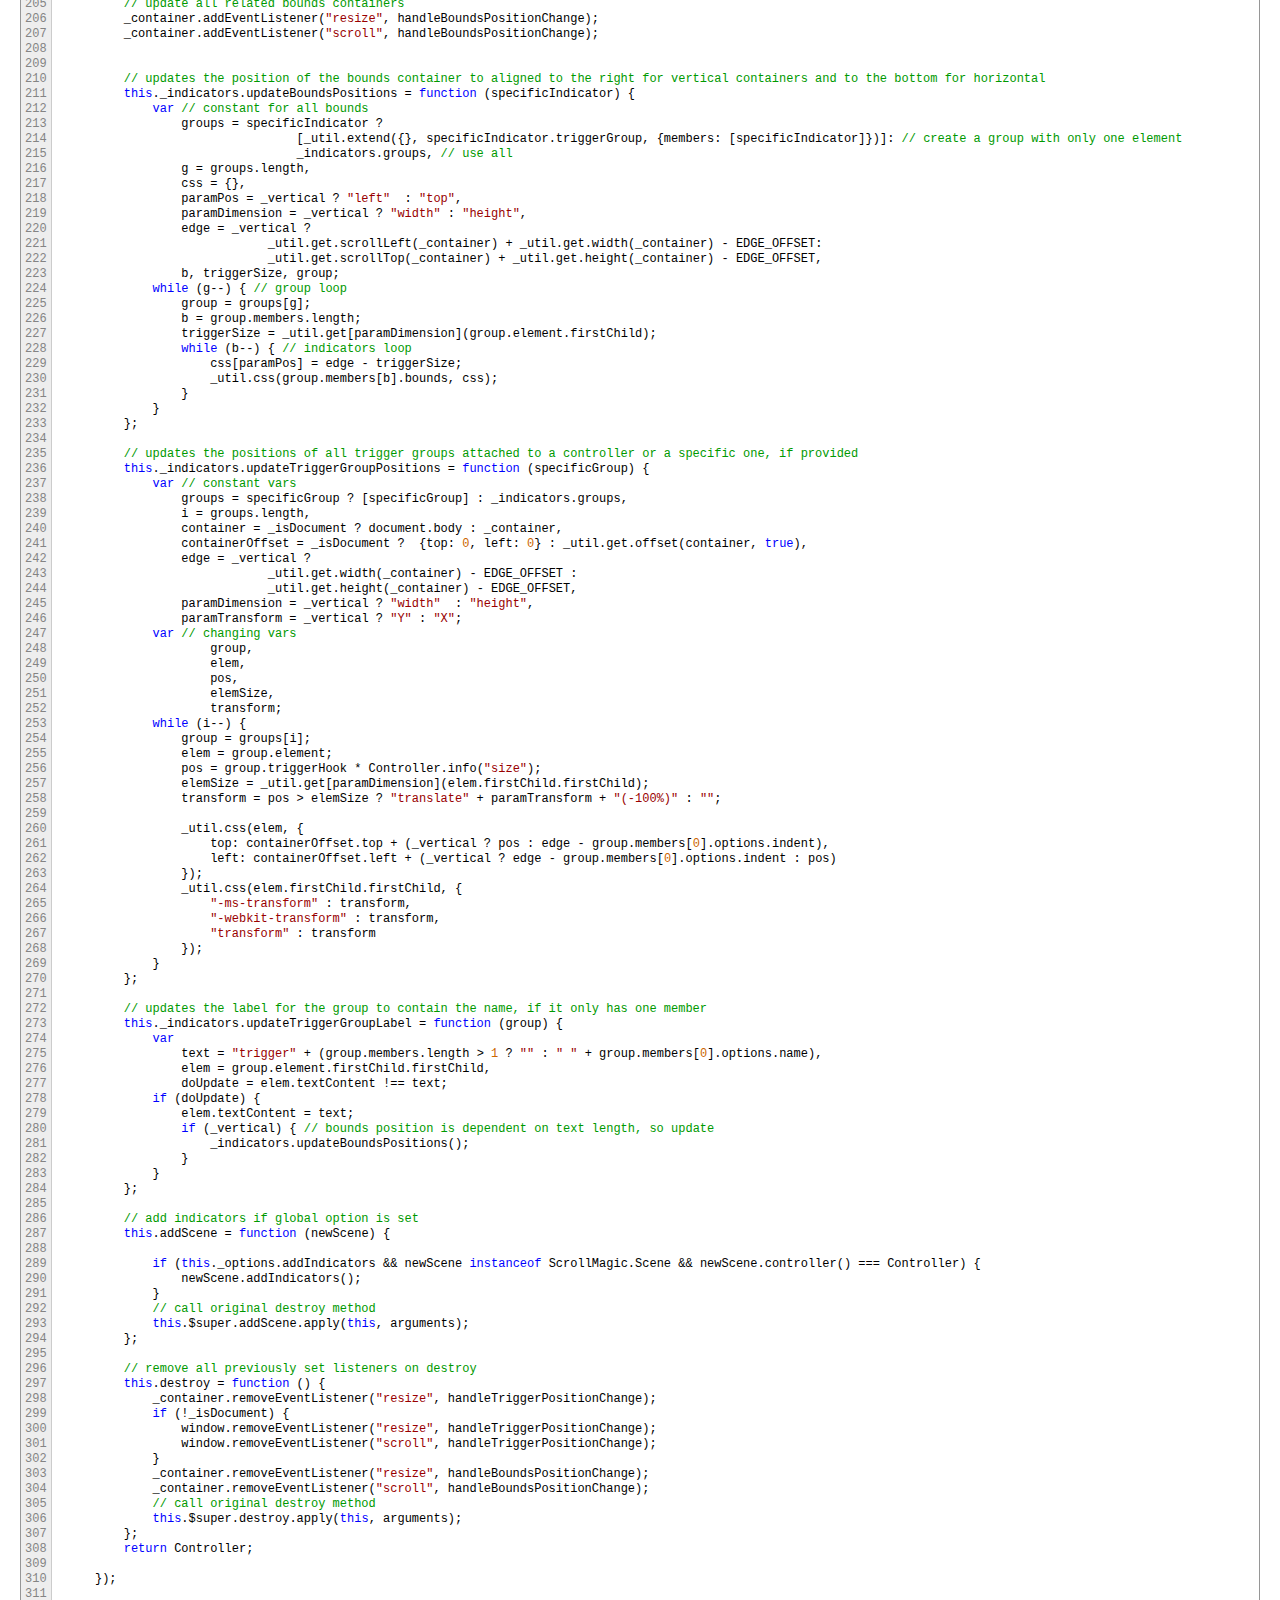
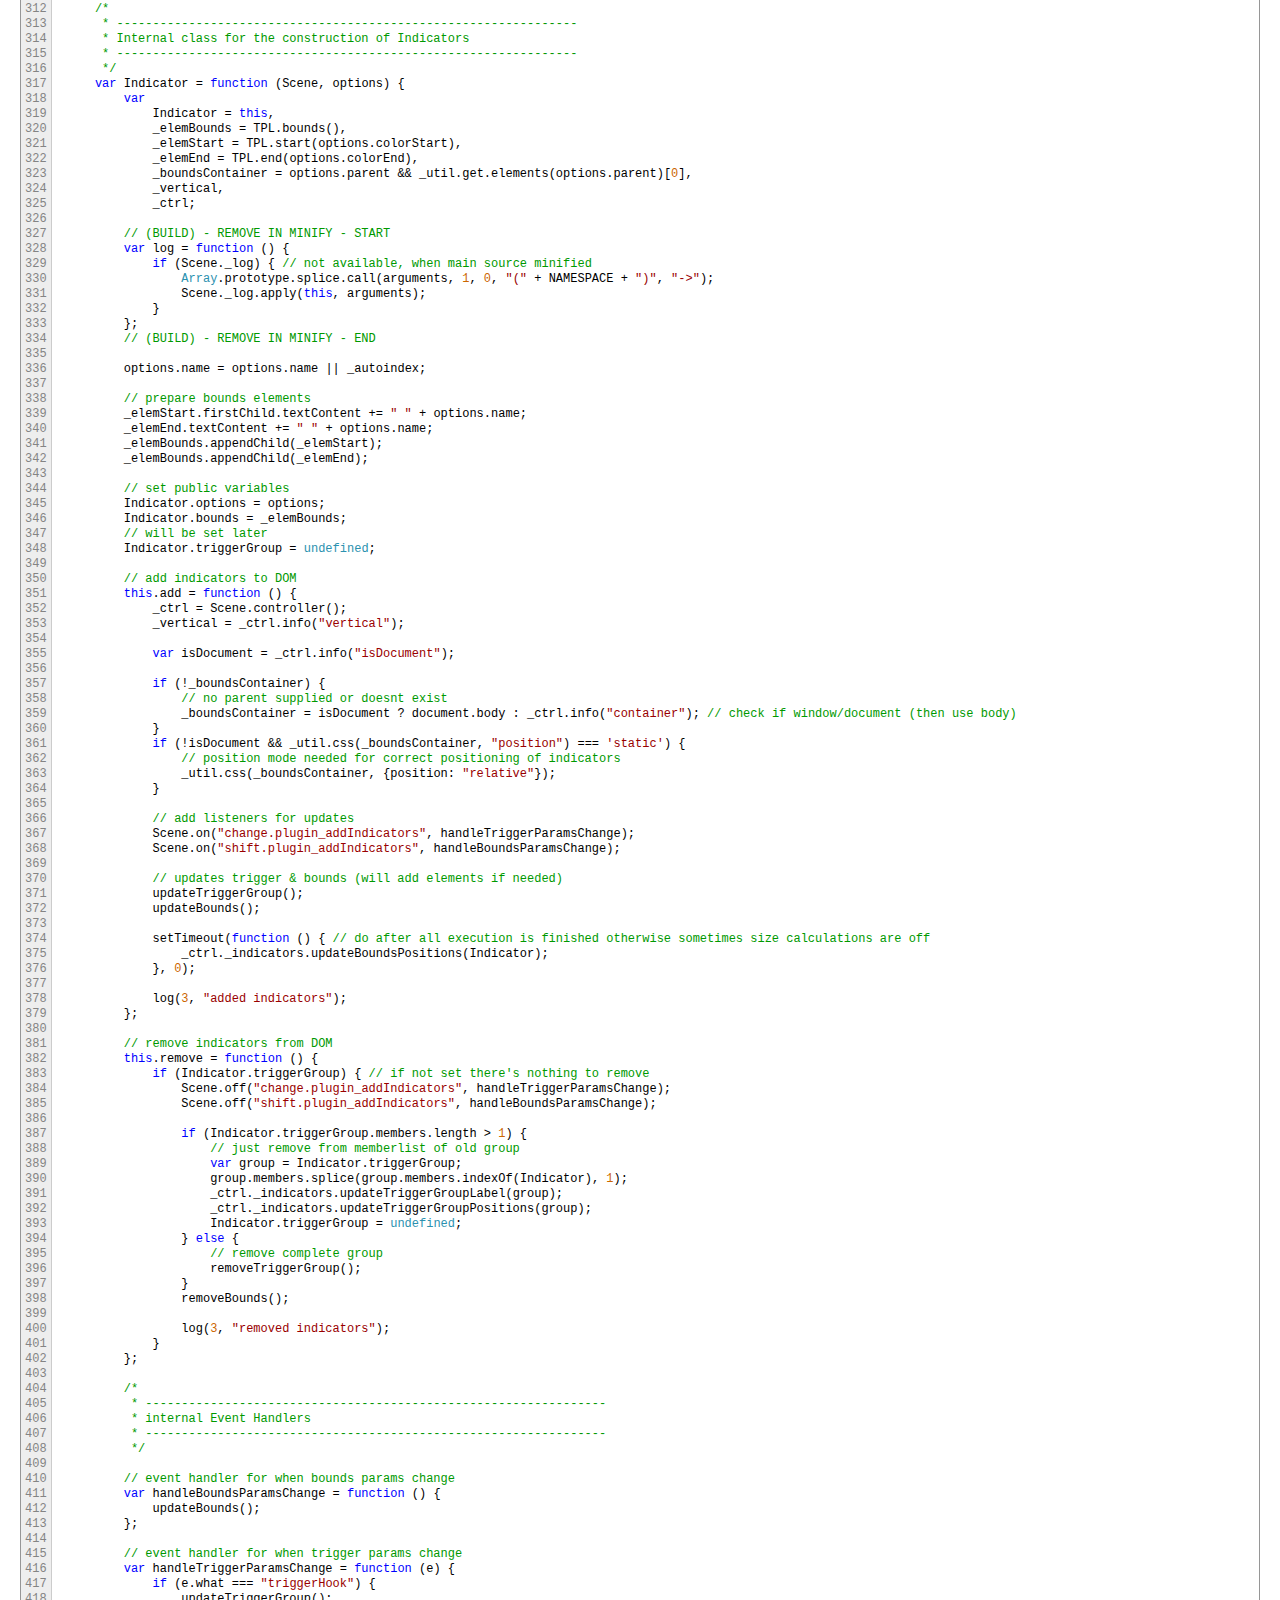
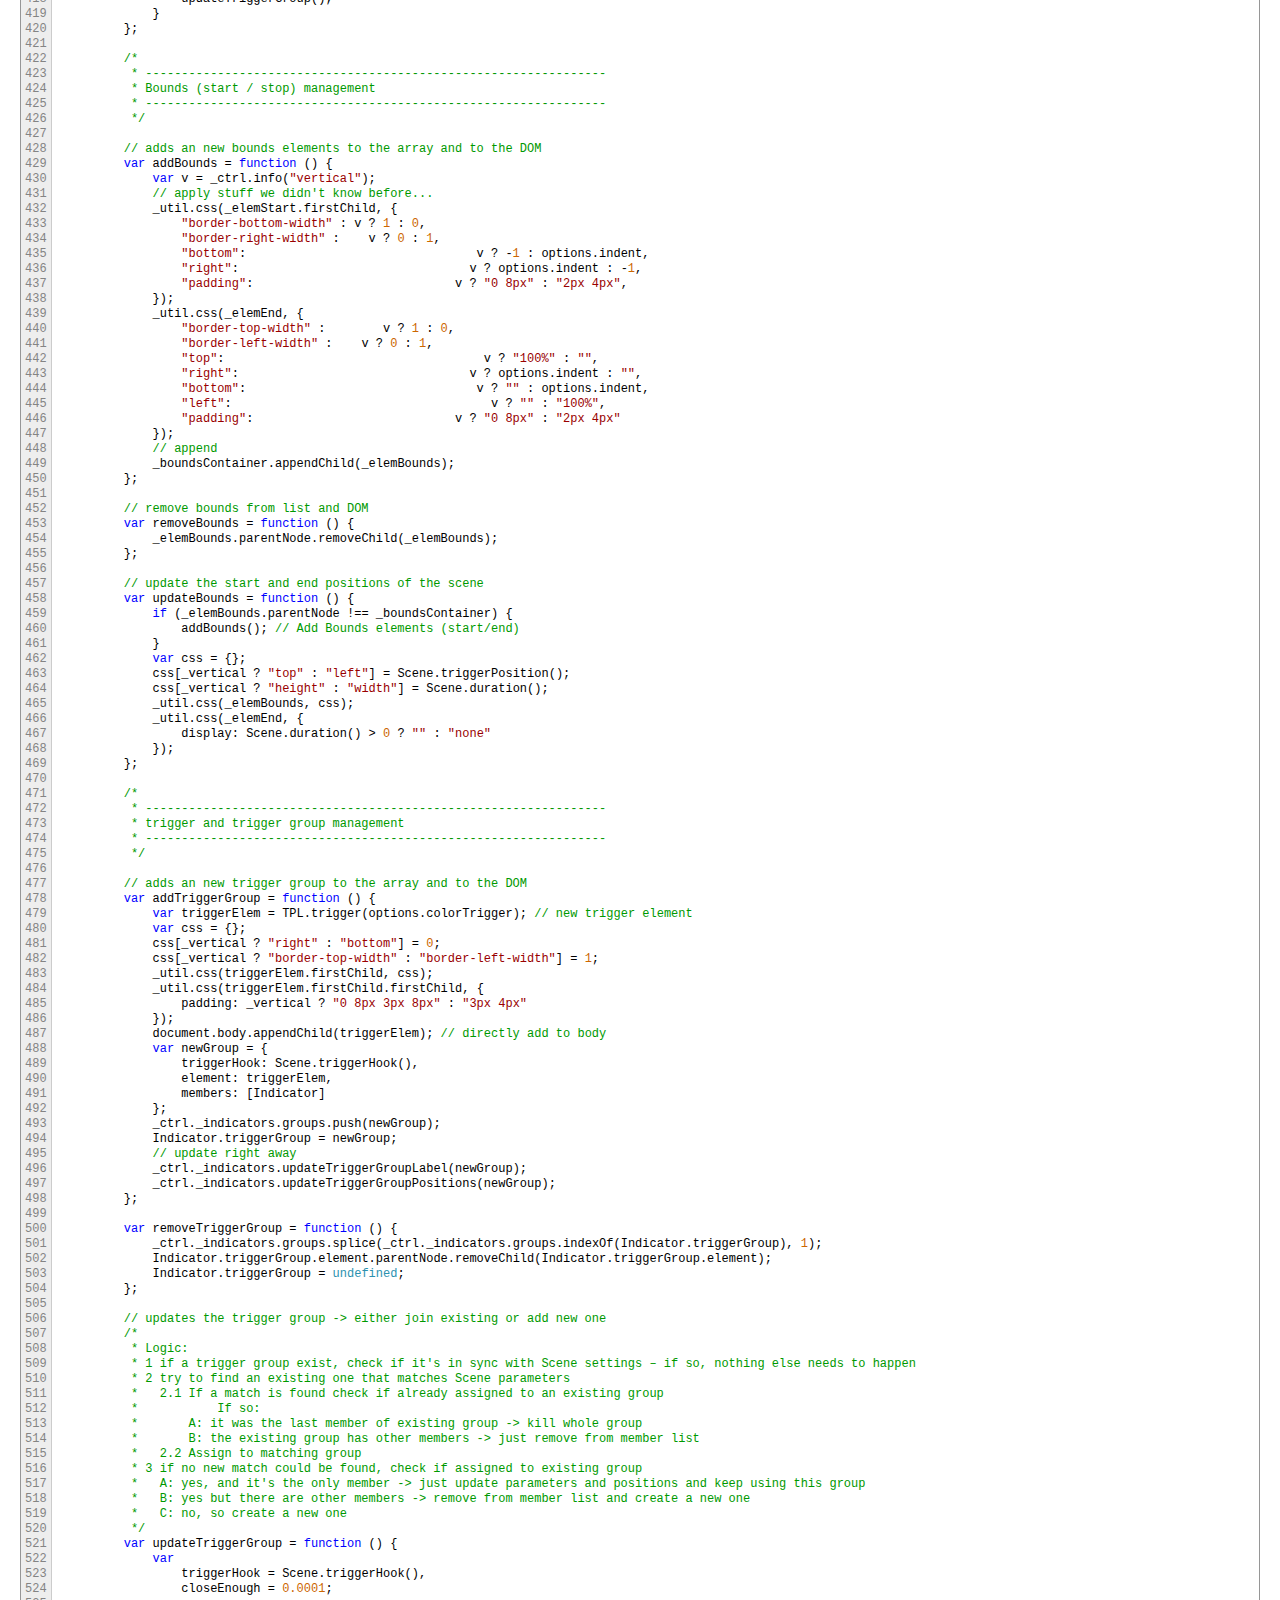
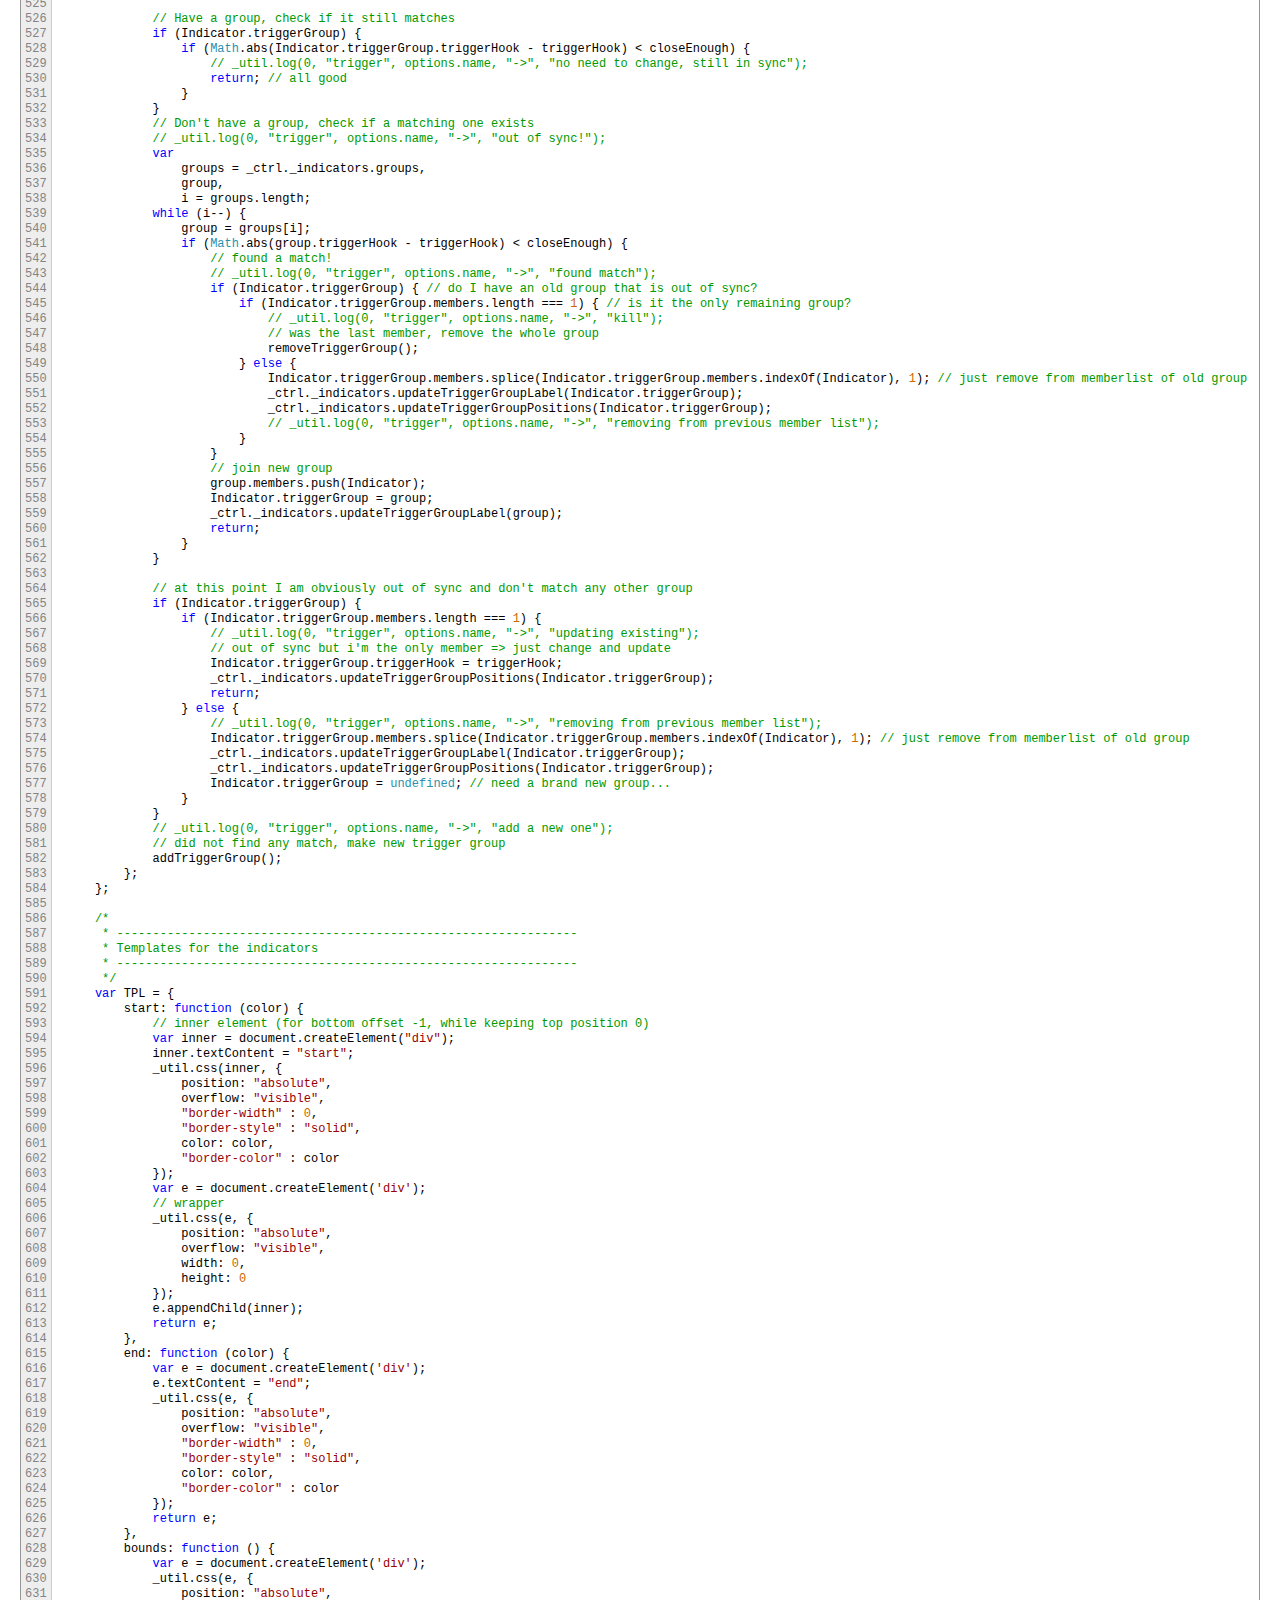
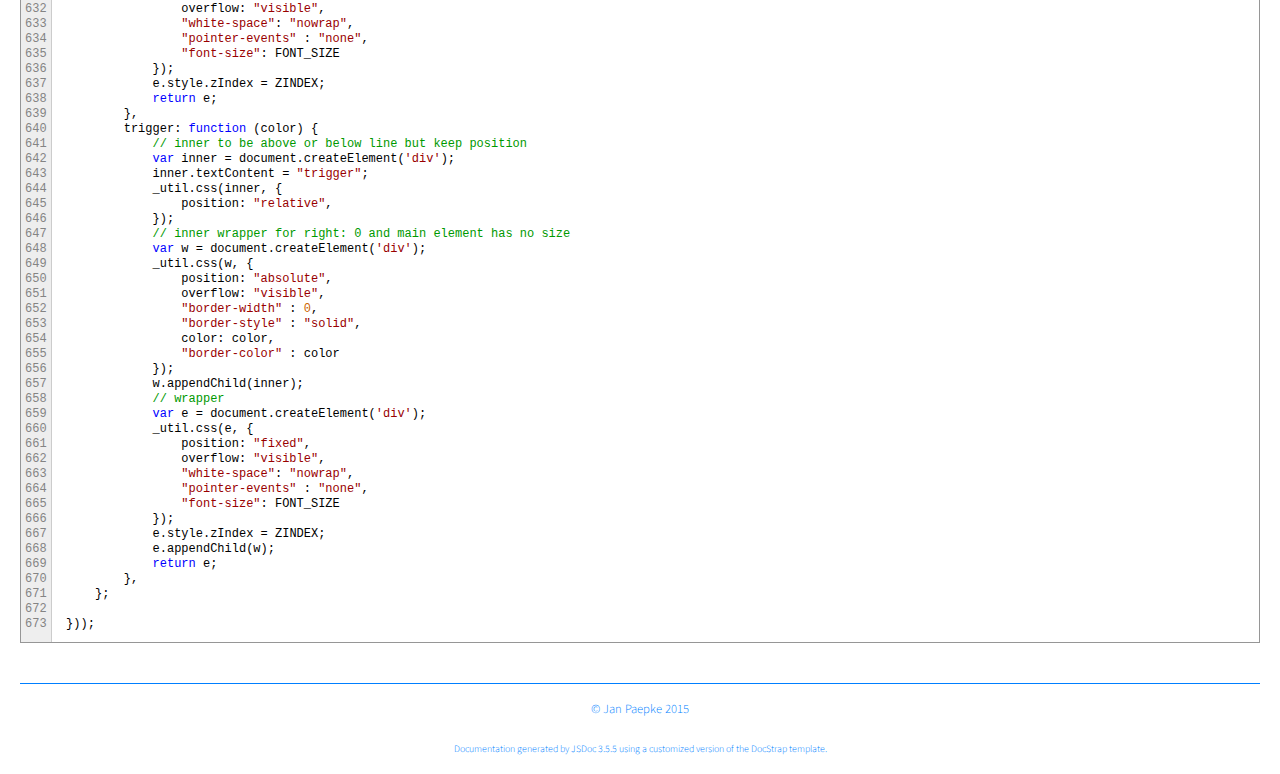
<file: js/docs/plugins_debug.addIndicators.js.html>
<!DOCTYPE html>

<html lang="en">
<head>
	<meta charset="utf-8">
	<title>ScrollMagic Source: plugins/debug.addIndicators.js</title>
	
  <script src="scripts/prettify/prettify.js"> </script>
  <script src="scripts/prettify/lang-css.js"> </script>
	<!--[if lt IE 9]>
	<script src="//html5shiv.googlecode.com/svn/trunk/html5.js"></script>
	<![endif]-->
	<link type="text/css" rel="stylesheet" href="styles/sunlight.default.css">
	<link type="text/css" rel="stylesheet" href="styles/prettify-tomorrow.css">
	<link rel="shortcut icon" href="../assets/img/favicon.ico" type="image/x-icon">

	
	<link type="text/css" rel="stylesheet" href="styles/site.cosmo.css">
	
</head>

<body>
<div class="container-fluid">
	<div class="navbar navbar-fixed-top navbar-inverse">
		<div class="navbar-inner">
			<a class="brand" href="index.html">ScrollMagic</a>
			<ul class="nav">
				
				<li class="dropdown">
					<a href="classes.list.html" class="dropdown-toggle" data-toggle="dropdown">Classes<b
						class="caret"></b></a>

					<ul class="dropdown-menu ">
						
						<li>
							<a href="ScrollMagic.Controller.html">Controller</a>
						</li>
						
						<li>
							<a href="ScrollMagic.Scene.html">Scene</a>
						</li>
						

					</ul>
				</li>
				
				<li class="dropdown">
					<a href="events.list.html" class="dropdown-toggle" data-toggle="dropdown">Events<b
						class="caret"></b></a>

					<ul class="dropdown-menu ">
						
						<li>
							<a href="ScrollMagic.Scene.html#event:add">add</a>
						</li>
						
						<li>
							<a href="ScrollMagic.Scene.html#event:change">change</a>
						</li>
						
						<li>
							<a href="ScrollMagic.Scene.html#event:destroy">destroy</a>
						</li>
						
						<li>
							<a href="ScrollMagic.Scene.html#event:end">end</a>
						</li>
						
						<li>
							<a href="ScrollMagic.Scene.html#event:enter">enter</a>
						</li>
						
						<li>
							<a href="ScrollMagic.Scene.html#event:leave">leave</a>
						</li>
						
						<li>
							<a href="ScrollMagic.Scene.html#event:progress">progress</a>
						</li>
						
						<li>
							<a href="ScrollMagic.Scene.html#event:remove">remove</a>
						</li>
						
						<li>
							<a href="ScrollMagic.Scene.html#event:shift">shift</a>
						</li>
						
						<li>
							<a href="ScrollMagic.Scene.html#event:start">start</a>
						</li>
						
						<li>
							<a href="ScrollMagic.Scene.html#event:update">update</a>
						</li>
						

					</ul>
				</li>
				
				<li class="dropdown">
					<a href="mixins.list.html" class="dropdown-toggle" data-toggle="dropdown">Plugins<b
						class="caret"></b></a>

					<ul class="dropdown-menu ">
						
						<li>
							<a href="animation.GSAP.html">GSAP</a>
						</li>
						
						<li>
							<a href="animation.Velocity.html">Velocity</a>
						</li>
						
						<li>
							<a href="debug.addIndicators.html">addIndicators</a>
						</li>
						
						<li>
							<a href="framework.jQuery.html">jQuery</a>
						</li>
						

					</ul>
				</li>
				
			</ul>
		</div>
	</div>

	<div class="row-fluid">

		
			<div class="span12">
				
				<div id="main">
					


		<h1 class="page-title">Source: plugins/debug.addIndicators.js</h1>
    
    <section>
        <article>
            <pre class="sunlight-highlight-javascript linenums">/*!
 * @file Debug Extension for ScrollMagic.
 */
/**
 * This plugin was formerly known as the ScrollMagic debug extension.
 *
 * It enables you to add visual indicators to your page, to be able to see exactly when a scene is triggered.
 *
 * To have access to this extension, please include `plugins/debug.addIndicators.js`.
 * @mixin debug.addIndicators
 */
(function (root, factory) {
    if (typeof define === 'function' &amp;&amp; define.amd) {
        // AMD. Register as an anonymous module.
        define(['ScrollMagic'], factory);
    } else if (typeof exports === 'object') {
    		// CommonJS
    		factory(require('scrollmagic'));
    } else {
    		// no browser global export needed, just execute
        factory(root.ScrollMagic || (root.jQuery &amp;&amp; root.jQuery.ScrollMagic));
    }
}(this, function(ScrollMagic) {
	"use strict";
	var NAMESPACE = "debug.addIndicators";

	// (BUILD) - REMOVE IN MINIFY - START
	var
		console = window.console || {},
		err = Function.prototype.bind.call(console.error || console.log || function() {}, console);
	if (!ScrollMagic) {
		err("(" + NAMESPACE + ") -> ERROR: The ScrollMagic main module could not be found. Please make sure it's loaded before this plugin or use an asynchronous loader like requirejs.");
	}
	// (BUILD) - REMOVE IN MINIFY - END

	// plugin settings
	var
		FONT_SIZE = "0.85em",
		ZINDEX = "9999",
		EDGE_OFFSET = 15; // minimum edge distance, added to indentation

	// overall vars
	var
		_util = ScrollMagic._util,
		_autoindex = 0;



	ScrollMagic.Scene.extend(function () {
		var
			Scene = this,
			_indicator;

		// (BUILD) - REMOVE IN MINIFY - START
		var log = function () {
			if (Scene._log) { // not available, when main source minified
				Array.prototype.splice.call(arguments, 1, 0, "(" + NAMESPACE + ")", "->");
				Scene._log.apply(this, arguments);
			}
		};
		// (BUILD) - REMOVE IN MINIFY - END

		/**
		 * Add visual indicators for a ScrollMagic.Scene.  
		 * @memberof! debug.addIndicators#
		 *
		 * @example
		 * // add basic indicators
		 * scene.addIndicators()
		 *
		 * // passing options
		 * scene.addIndicators({name: "pin scene", colorEnd: "#FFFFFF"});
		 *
		 * @param {object} [options] - An object containing one or more options for the indicators.
		 * @param {(string|object)} [options.parent] - A selector, DOM Object or a jQuery object that the indicators should be added to.  
		 														 														 If undefined, the controller's container will be used.
		 * @param {number} [options.name=""] - This string will be displayed at the start and end indicators of the scene for identification purposes. If no name is supplied an automatic index will be used.
		 * @param {number} [options.indent=0] - Additional position offset for the indicators (useful, when having multiple scenes starting at the same position).
		 * @param {string} [options.colorStart=green] - CSS color definition for the start indicator.
		 * @param {string} [options.colorEnd=red] - CSS color definition for the end indicator.
		 * @param {string} [options.colorTrigger=blue] - CSS color definition for the trigger indicator.
		 */
		Scene.addIndicators = function(options) {
			if (!_indicator) {
				var
					DEFAULT_OPTIONS = {
						name: "",
						indent: 0,
						parent: undefined,
						colorStart: "green",
						colorEnd: "red",
						colorTrigger: "blue",
					};
				
				options = _util.extend({}, DEFAULT_OPTIONS, options);

				_autoindex++;
				_indicator = new Indicator(Scene, options);

				Scene.on("add.plugin_addIndicators", _indicator.add);
				Scene.on("remove.plugin_addIndicators", _indicator.remove);
				Scene.on("destroy.plugin_addIndicators", Scene.removeIndicators);

				// it the scene already has a controller we can start right away.
				if (Scene.controller()) {
					_indicator.add();
				}
			}
			return Scene;
		};

		/**
		 * Removes visual indicators from a ScrollMagic.Scene.
		 * @memberof! debug.addIndicators#
		 *
		 * @example
		 * // remove previously added indicators
		 * scene.removeIndicators()
		 *
		 */
		Scene.removeIndicators = function() {
			if (_indicator) {
				_indicator.remove();
				this.off("*.plugin_addIndicators");
				_indicator = undefined;
			}
			return Scene;
		};

	});


	/*
	 * ----------------------------------------------------------------
	 * Extension for controller to store and update related indicators
	 * ----------------------------------------------------------------
	 */
	// add option to globally auto-add indicators to scenes
	/**
	 * Every ScrollMagic.Controller instance now accepts an additional option.  
	 * See {@link ScrollMagic.Controller} for a complete list of the standard options.
	 * @memberof! debug.addIndicators#
	 * @method new ScrollMagic.Controller(options)
	 * @example
	 * // make a controller and add indicators to all scenes attached
	 * var controller = new ScrollMagic.Controller({addIndicators: true});
	 * // this scene will automatically have indicators added to it
	 * new ScrollMagic.Scene()
	 *                .addTo(controller);
	 *
	 * @param {object} [options] - Options for the Controller.
	 * @param {boolean} [options.addIndicators=false] - If set to `true` every scene that is added to the controller will automatically get indicators added to it.
	 */
	ScrollMagic.Controller.addOption("addIndicators", false);
	// extend Controller
	ScrollMagic.Controller.extend(function () {
		var
			Controller = this,
			_info = Controller.info(),
			_container = _info.container,
			_isDocument = _info.isDocument,
			_vertical = _info.vertical,
			_indicators = { // container for all indicators and methods
				groups: []
			};

		// (BUILD) - REMOVE IN MINIFY - START
		var log = function () {
			if (Controller._log) { // not available, when main source minified
				Array.prototype.splice.call(arguments, 1, 0, "(" + NAMESPACE + ")", "->");
				Controller._log.apply(this, arguments);
			}
		};
		if (Controller._indicators) {
			log(2, "WARNING: Scene already has a property '_indicators', which will be overwritten by plugin.");
		}
		// (BUILD) - REMOVE IN MINIFY - END
	
		// add indicators container
		this._indicators = _indicators;
		/*
			needed updates:
			+++++++++++++++
			start/end position on scene shift (handled in Indicator class)
			trigger parameters on triggerHook value change (handled in Indicator class)
			bounds position on container scroll or resize (to keep alignment to bottom/right)
			trigger position on container resize, window resize (if container isn't document) and window scroll (if container isn't document)
		*/
		
		// event handler for when associated bounds markers need to be repositioned
		var handleBoundsPositionChange = function () {
			_indicators.updateBoundsPositions();
		};

		// event handler for when associated trigger groups need to be repositioned
		var handleTriggerPositionChange = function () {
			_indicators.updateTriggerGroupPositions();
		};

		_container.addEventListener("resize", handleTriggerPositionChange);
		if (!_isDocument) {
			window.addEventListener("resize", handleTriggerPositionChange);
			window.addEventListener("scroll", handleTriggerPositionChange);
		}
		// update all related bounds containers
		_container.addEventListener("resize", handleBoundsPositionChange);
		_container.addEventListener("scroll", handleBoundsPositionChange);


		// updates the position of the bounds container to aligned to the right for vertical containers and to the bottom for horizontal
		this._indicators.updateBoundsPositions = function (specificIndicator) {
			var // constant for all bounds
				groups = specificIndicator ?
								[_util.extend({}, specificIndicator.triggerGroup, {members: [specificIndicator]})]: // create a group with only one element
								_indicators.groups, // use all
				g = groups.length,
				css = {},
				paramPos = _vertical ? "left"  : "top",
				paramDimension = _vertical ? "width" : "height",
				edge = _vertical ?
							_util.get.scrollLeft(_container) + _util.get.width(_container) - EDGE_OFFSET:
							_util.get.scrollTop(_container) + _util.get.height(_container) - EDGE_OFFSET,
				b, triggerSize, group;
			while (g--) { // group loop
				group = groups[g];
				b = group.members.length;
				triggerSize = _util.get[paramDimension](group.element.firstChild);
				while (b--) { // indicators loop
					css[paramPos] = edge - triggerSize;
					_util.css(group.members[b].bounds, css);
				}
			}
		};

		// updates the positions of all trigger groups attached to a controller or a specific one, if provided
		this._indicators.updateTriggerGroupPositions = function (specificGroup) {
			var // constant vars
				groups = specificGroup ? [specificGroup] : _indicators.groups,
				i = groups.length,
				container = _isDocument ? document.body : _container,
				containerOffset = _isDocument ?  {top: 0, left: 0} : _util.get.offset(container, true),
				edge = _vertical ?
							_util.get.width(_container) - EDGE_OFFSET :
							_util.get.height(_container) - EDGE_OFFSET,
				paramDimension = _vertical ? "width"  : "height",
				paramTransform = _vertical ? "Y" : "X";
			var // changing vars
					group,
					elem,
					pos,
					elemSize,
					transform;
			while (i--) {
				group = groups[i];
				elem = group.element;
				pos = group.triggerHook * Controller.info("size");
				elemSize = _util.get[paramDimension](elem.firstChild.firstChild);
				transform = pos > elemSize ? "translate" + paramTransform + "(-100%)" : "";

				_util.css(elem, {
					top: containerOffset.top + (_vertical ? pos : edge - group.members[0].options.indent),
					left: containerOffset.left + (_vertical ? edge - group.members[0].options.indent : pos)
				});
				_util.css(elem.firstChild.firstChild, {
					"-ms-transform" : transform,
					"-webkit-transform" : transform,
					"transform" : transform
				});
			}
		};

		// updates the label for the group to contain the name, if it only has one member
		this._indicators.updateTriggerGroupLabel = function (group) {
			var
				text = "trigger" + (group.members.length > 1 ? "" : " " + group.members[0].options.name),
				elem = group.element.firstChild.firstChild,
				doUpdate = elem.textContent !== text;
			if (doUpdate) {
				elem.textContent = text;
				if (_vertical) { // bounds position is dependent on text length, so update
					_indicators.updateBoundsPositions();
				}
			}
		};

		// add indicators if global option is set
		this.addScene = function (newScene) {

			if (this._options.addIndicators &amp;&amp; newScene instanceof ScrollMagic.Scene &amp;&amp; newScene.controller() === Controller) {
				newScene.addIndicators();
			}
			// call original destroy method
			this.$super.addScene.apply(this, arguments);
		};

		// remove all previously set listeners on destroy
		this.destroy = function () {
			_container.removeEventListener("resize", handleTriggerPositionChange);
			if (!_isDocument) {
				window.removeEventListener("resize", handleTriggerPositionChange);
				window.removeEventListener("scroll", handleTriggerPositionChange);
			}
			_container.removeEventListener("resize", handleBoundsPositionChange);
			_container.removeEventListener("scroll", handleBoundsPositionChange);
			// call original destroy method
			this.$super.destroy.apply(this, arguments);
		};
		return Controller;

	});

	/*
	 * ----------------------------------------------------------------
	 * Internal class for the construction of Indicators
	 * ----------------------------------------------------------------
	 */
	var Indicator = function (Scene, options) {
		var
			Indicator = this,
			_elemBounds = TPL.bounds(),
			_elemStart = TPL.start(options.colorStart),
			_elemEnd = TPL.end(options.colorEnd),
			_boundsContainer = options.parent &amp;&amp; _util.get.elements(options.parent)[0],
			_vertical,
			_ctrl;

		// (BUILD) - REMOVE IN MINIFY - START
		var log = function () {
			if (Scene._log) { // not available, when main source minified
				Array.prototype.splice.call(arguments, 1, 0, "(" + NAMESPACE + ")", "->");
				Scene._log.apply(this, arguments);
			}
		};
		// (BUILD) - REMOVE IN MINIFY - END

		options.name = options.name || _autoindex;

		// prepare bounds elements
		_elemStart.firstChild.textContent += " " + options.name;
		_elemEnd.textContent += " " + options.name;
		_elemBounds.appendChild(_elemStart);
		_elemBounds.appendChild(_elemEnd);

		// set public variables
		Indicator.options = options;
		Indicator.bounds = _elemBounds;
		// will be set later
		Indicator.triggerGroup = undefined;

		// add indicators to DOM
		this.add = function () {
			_ctrl = Scene.controller();
			_vertical = _ctrl.info("vertical");

			var isDocument = _ctrl.info("isDocument");

			if (!_boundsContainer) {
				// no parent supplied or doesnt exist
				_boundsContainer = isDocument ? document.body : _ctrl.info("container"); // check if window/document (then use body)
			}
			if (!isDocument &amp;&amp; _util.css(_boundsContainer, "position") === 'static') {
				// position mode needed for correct positioning of indicators
				_util.css(_boundsContainer, {position: "relative"});
			}

			// add listeners for updates
			Scene.on("change.plugin_addIndicators", handleTriggerParamsChange);
			Scene.on("shift.plugin_addIndicators", handleBoundsParamsChange);

			// updates trigger &amp; bounds (will add elements if needed)
			updateTriggerGroup();
			updateBounds();

			setTimeout(function () { // do after all execution is finished otherwise sometimes size calculations are off
				_ctrl._indicators.updateBoundsPositions(Indicator);
			}, 0);

			log(3, "added indicators");
		};

		// remove indicators from DOM
		this.remove = function () {
			if (Indicator.triggerGroup) { // if not set there's nothing to remove
				Scene.off("change.plugin_addIndicators", handleTriggerParamsChange);
				Scene.off("shift.plugin_addIndicators", handleBoundsParamsChange);

				if (Indicator.triggerGroup.members.length > 1) {
					// just remove from memberlist of old group
					var group = Indicator.triggerGroup;
					group.members.splice(group.members.indexOf(Indicator), 1);
					_ctrl._indicators.updateTriggerGroupLabel(group);
					_ctrl._indicators.updateTriggerGroupPositions(group);
					Indicator.triggerGroup = undefined;
	 			} else {
	 				// remove complete group
	 				removeTriggerGroup();
	 			}
				removeBounds();
				
				log(3, "removed indicators");
			}
		};

		/*
		 * ----------------------------------------------------------------
		 * internal Event Handlers
		 * ----------------------------------------------------------------
		 */

		// event handler for when bounds params change
		var handleBoundsParamsChange = function () {
			updateBounds();
		};

		// event handler for when trigger params change
		var handleTriggerParamsChange = function (e) {
			if (e.what === "triggerHook") {
				updateTriggerGroup();
			}
		};

		/*
		 * ----------------------------------------------------------------
		 * Bounds (start / stop) management
		 * ----------------------------------------------------------------
		 */

		// adds an new bounds elements to the array and to the DOM
		var addBounds = function () {
			var v = _ctrl.info("vertical");
			// apply stuff we didn't know before...
			_util.css(_elemStart.firstChild, {
				"border-bottom-width" : v ? 1 : 0,
				"border-right-width" :	v ? 0 : 1,
				"bottom":								v ? -1 : options.indent,
				"right":								v ? options.indent : -1,
				"padding":							v ? "0 8px" : "2px 4px",
			});
			_util.css(_elemEnd, {
				"border-top-width" :		v ? 1 : 0,
				"border-left-width" : 	v ? 0 : 1,
				"top":									v ? "100%" : "",
				"right":								v ? options.indent : "",
				"bottom":								v ? "" : options.indent,
				"left":									v ? "" : "100%",
				"padding":							v ? "0 8px" : "2px 4px"
			});
			// append
			_boundsContainer.appendChild(_elemBounds);
		};

		// remove bounds from list and DOM
		var removeBounds = function () {
			_elemBounds.parentNode.removeChild(_elemBounds);
		};

		// update the start and end positions of the scene
		var updateBounds = function () {
			if (_elemBounds.parentNode !== _boundsContainer) {
				addBounds(); // Add Bounds elements (start/end)
			}
			var css = {};
			css[_vertical ? "top" : "left"] = Scene.triggerPosition();
			css[_vertical ? "height" : "width"] = Scene.duration();
			_util.css(_elemBounds, css);
			_util.css(_elemEnd, {
				display: Scene.duration() > 0 ? "" : "none"
			});
		};

		/*
		 * ----------------------------------------------------------------
		 * trigger and trigger group management
		 * ----------------------------------------------------------------
		 */

		// adds an new trigger group to the array and to the DOM
		var addTriggerGroup = function () {
			var triggerElem = TPL.trigger(options.colorTrigger); // new trigger element
			var css = {};
			css[_vertical ? "right" : "bottom"] = 0;
			css[_vertical ? "border-top-width" : "border-left-width"] = 1;
			_util.css(triggerElem.firstChild, css);
			_util.css(triggerElem.firstChild.firstChild, {
				padding: _vertical ? "0 8px 3px 8px" : "3px 4px"
			});
			document.body.appendChild(triggerElem); // directly add to body
			var newGroup = {
				triggerHook: Scene.triggerHook(),
				element: triggerElem,
				members: [Indicator]
			};
			_ctrl._indicators.groups.push(newGroup);
			Indicator.triggerGroup = newGroup;
			// update right away
			_ctrl._indicators.updateTriggerGroupLabel(newGroup);
			_ctrl._indicators.updateTriggerGroupPositions(newGroup);
		};

		var removeTriggerGroup = function () {
			_ctrl._indicators.groups.splice(_ctrl._indicators.groups.indexOf(Indicator.triggerGroup), 1);
			Indicator.triggerGroup.element.parentNode.removeChild(Indicator.triggerGroup.element);
			Indicator.triggerGroup = undefined;
		};

		// updates the trigger group -> either join existing or add new one
		/*	
		 * Logic:
		 * 1 if a trigger group exist, check if it's in sync with Scene settings – if so, nothing else needs to happen
		 * 2 try to find an existing one that matches Scene parameters
		 * 	 2.1 If a match is found check if already assigned to an existing group
		 *			 If so:
		 *       A: it was the last member of existing group -> kill whole group
		 *       B: the existing group has other members -> just remove from member list
		 *	 2.2 Assign to matching group
		 * 3 if no new match could be found, check if assigned to existing group
		 *   A: yes, and it's the only member -> just update parameters and positions and keep using this group
		 *   B: yes but there are other members -> remove from member list and create a new one
		 *   C: no, so create a new one
		 */
		var updateTriggerGroup = function () {
			var
				triggerHook = Scene.triggerHook(),
				closeEnough = 0.0001;

			// Have a group, check if it still matches
			if (Indicator.triggerGroup) {
				if (Math.abs(Indicator.triggerGroup.triggerHook - triggerHook) &lt; closeEnough) {
					// _util.log(0, "trigger", options.name, "->", "no need to change, still in sync");
					return; // all good
				}
			}
			// Don't have a group, check if a matching one exists
			// _util.log(0, "trigger", options.name, "->", "out of sync!");
			var
				groups = _ctrl._indicators.groups,
				group,
				i = groups.length;
			while (i--) {
				group = groups[i];
				if (Math.abs(group.triggerHook - triggerHook) &lt; closeEnough) {
					// found a match!
					// _util.log(0, "trigger", options.name, "->", "found match");
					if (Indicator.triggerGroup) { // do I have an old group that is out of sync?
						if (Indicator.triggerGroup.members.length === 1) { // is it the only remaining group?
							// _util.log(0, "trigger", options.name, "->", "kill");
							// was the last member, remove the whole group
							removeTriggerGroup();
						} else {
							Indicator.triggerGroup.members.splice(Indicator.triggerGroup.members.indexOf(Indicator), 1); // just remove from memberlist of old group
							_ctrl._indicators.updateTriggerGroupLabel(Indicator.triggerGroup);
							_ctrl._indicators.updateTriggerGroupPositions(Indicator.triggerGroup);
							// _util.log(0, "trigger", options.name, "->", "removing from previous member list");
						}
					}
					// join new group
					group.members.push(Indicator);
					Indicator.triggerGroup = group;
					_ctrl._indicators.updateTriggerGroupLabel(group);
					return;
				}
			}

			// at this point I am obviously out of sync and don't match any other group
			if (Indicator.triggerGroup) {
				if (Indicator.triggerGroup.members.length === 1) {
					// _util.log(0, "trigger", options.name, "->", "updating existing");
					// out of sync but i'm the only member => just change and update
					Indicator.triggerGroup.triggerHook = triggerHook;
					_ctrl._indicators.updateTriggerGroupPositions(Indicator.triggerGroup);
					return;
				} else {
					// _util.log(0, "trigger", options.name, "->", "removing from previous member list");
					Indicator.triggerGroup.members.splice(Indicator.triggerGroup.members.indexOf(Indicator), 1); // just remove from memberlist of old group
					_ctrl._indicators.updateTriggerGroupLabel(Indicator.triggerGroup);
					_ctrl._indicators.updateTriggerGroupPositions(Indicator.triggerGroup);
					Indicator.triggerGroup = undefined; // need a brand new group...
				}
			}
			// _util.log(0, "trigger", options.name, "->", "add a new one");
			// did not find any match, make new trigger group
			addTriggerGroup();
		};
	};

	/*
	 * ----------------------------------------------------------------
	 * Templates for the indicators
	 * ----------------------------------------------------------------
	 */
	var TPL = {
		start: function (color) {
			// inner element (for bottom offset -1, while keeping top position 0)
			var inner = document.createElement("div");
			inner.textContent = "start";
			_util.css(inner, {
				position: "absolute",
				overflow: "visible",
				"border-width" : 0,
				"border-style" : "solid",
				color: color,
				"border-color" : color
			});
			var e = document.createElement('div');
			// wrapper
			_util.css(e, {
				position: "absolute",
				overflow: "visible",
				width: 0,
				height: 0
			});
			e.appendChild(inner);
			return e;
		},
		end: function (color) {
			var e = document.createElement('div');
			e.textContent = "end";
			_util.css(e, {
				position: "absolute",
				overflow: "visible",
				"border-width" : 0,
				"border-style" : "solid",
				color: color,
				"border-color" : color
			});
			return e;
		},
		bounds: function () {
			var e = document.createElement('div');
			_util.css(e, {
				position: "absolute",
				overflow: "visible",
				"white-space": "nowrap",
				"pointer-events" : "none",
				"font-size": FONT_SIZE
			});
			e.style.zIndex = ZINDEX;
			return e;
		},
		trigger: function (color) {
			// inner to be above or below line but keep position
			var inner = document.createElement('div');
			inner.textContent = "trigger";
			_util.css(inner, {
				position: "relative",
			});
			// inner wrapper for right: 0 and main element has no size
			var w = document.createElement('div'); 
			_util.css(w, {
				position: "absolute",
				overflow: "visible",
				"border-width" : 0,
				"border-style" : "solid",
				color: color,
				"border-color" : color
			});
			w.appendChild(inner);
			// wrapper
			var e = document.createElement('div');
			_util.css(e, {
				position: "fixed",
				overflow: "visible",
				"white-space": "nowrap",
				"pointer-events" : "none",
				"font-size": FONT_SIZE
			});
			e.style.zIndex = ZINDEX;
			e.appendChild(w);
			return e;
		},
	};

}));
</pre>
        </article>
    </section>





				</div>

				<div class="clearfix"></div>
				<footer>
					
					
		<span class="copyright">
		© Jan Paepke 2015
		</span>
					<br />
					
		<span class="jsdoc-message">
		Documentation generated by <a href="https://github.com/jsdoc3/jsdoc" target="_blank">JSDoc 3.5.5</a>
		using a customized version of the <a href="https://github.com/terryweiss/docstrap" target="_blank">DocStrap template</a>.
		</span>
				</footer>
			</div>

			
			<br clear="both">
		</div>

	</div>
	<script src="scripts/sunlight.js"></script>
	<script src="scripts/sunlight.javascript.js"></script>
	<script src="scripts/sunlight-plugin.doclinks.js"></script>
	<script src="scripts/sunlight-plugin.linenumbers.js"></script>
	<script src="scripts/sunlight-plugin.menu.js"></script>
	<script src="scripts/jquery.min.js"></script>
	<script src="scripts/jquery.scrollTo.js"></script>
	<script src="scripts/jquery.localScroll.js"></script>
	<script src="scripts/bootstrap-dropdown.js"></script>
	<script src="scripts/toc.js"></script>

	<script> prettyPrint(); </script>
	<script>  Sunlight.highlightAll({lineNumbers:true,  showMenu: true, enableDoclinks :true}); </script>

	<script>
		function openDeeplinkedElement (skipAni) {
			try {
				$("dt h4.member-collapsed").filter(window.location.hash.substring(1).replace(":", "\\:")).trigger("click", skipAni);
			} catch (e) {
				console.warn("ah ah ah! :p");
			}
		}
		$( function () {
			$( "#toc" ).toc( {
			    anchorName  : function(i, heading, prefix) {
					return $(heading).attr("id") || ( prefix + i );
				},
				selectors   : "h1:visible,h2:visible,h3:visible,h4:visible",
				onScrollFinish : openDeeplinkedElement,
				highlightOffset : 10,
				scrollOffset: 60
			} );
			$( "#toc>ul" ).addClass( "nav nav-pills nav-stacked" );
			$( "#main span[id^='toc']" ).addClass( "toc-shim" );

		} );
	</script>

	
	<script>
		$( function () {
			// $('#main').localScroll({
			// 	offset: { top: 56 } //offset by the height of your header (give or take a few px, see what works for you)
			// });
			// workaround for anchors below header...
			window.setTimeout(function () {
				$(document).scrollTop($(document).scrollTop()-60);
			}, 1)
			
			var hash = window.location.hash.substring(1).replace(":", "\\:");
			$( "dt h4.name" ).each( function () {
				var $this = $( this );
				var icon = $( "<i/>" ).addClass( "icon-plus-sign" ).addClass( "pull-right" ).addClass( "icon-white" );
				var dt = $this.parents( "dt" );
				var children = dt.next( "dd" );

				$this.append( icon ).css( {cursor : "pointer"} );
				$this.addClass( "member-collapsed" ).addClass( "member" );
				if (hash != $this.attr("id")) {
					children.hide();
				}
				$this.toggle( function (e, skipAni) {
					var scrollPos = $(document).scrollTop();
					window.location.hash = $(this).attr("id");
					$(document).scrollTop(scrollPos);
					icon.addClass( "icon-minus-sign" ).removeClass( "icon-plus-sign" ).removeClass( "icon-white" );
					$this.addClass( "member-open" ).removeClass( "member-collapsed" );
					children.slideDown(skipAni ? 0 : undefined);
				}, function () {
					icon.addClass( "icon-plus-sign" ).removeClass( "icon-minus-sign" ).addClass( "icon-white" );
					$this.addClass( "member-collapsed" ).removeClass( "member-open" );
					children.slideUp();
				} );
			} );
			// open if deeplinked
			if (hash.length > 0)
				openDeeplinkedElement(true);
		} );
	</script>
	

	<script type="text/javascript" src="../assets/js/tracking.js"></script>
</body>
</html>
</file>
<file: js/assets/css/style.css>
/*
	General styles
*/
body {
	font-family: "Source Sans Pro", Arial, sans-serif;
	background-color: #c7e1ff;
	font-size: 13px;
	-webkit-tap-highlight-color: rgba(0,0,0,0);
}
body, html {
	height: 100%
}

h1, h2, h3, h4 {
	font-family: "Josefin Slab", serif;
}
h1 {
	font-style: italic;
	font-weight: bold;
	font-size: 40px;
}
h2 {
	font-size: 20px;
}
a, a:visited {
	text-decoration: none;
	color: #2e639e;
}
a:hover {
	text-decoration: underline;
}
.touchonly {
	display: none;
}
html.touch .touchonly {
	display: block;
}
.noselect, .noselect * {
	user-select: none;
	-webkit-user-select: none;
	-khtml-user-select: none;
	-moz-user-select: none;
	-o-user-select: none;
}
.doselect, .doselect *:not(.noselect) {
	user-select: text;
	-webkit-user-select: text;
	-khtml-user-select: text;
	-moz-user-select: text;
	-o-user-select: text;
}

.clearfix:after {
    content: ".";
    display: block;
    clear: both;
    visibility: hidden;
    line-height: 0;
    height: 0;
}

.clearfix {
    display: inline-block;
}

html[xmlns] .clearfix {
    display: block;
}

* html .clearfix {
    height: 1%;
}
</file>
<file: js/assets/css/examples.css>
/*
	Containers
*/
#content-wrapper, #example-wrapper {
	height: 100%;
}
.scrollContainer {
	overflow-y: scroll;
	overflow-x: hidden;
	width: 100%
}
.scrollContainer {
	height: 100%;
	margin: auto;
}
#example-wrapper .scrollContent {
	height: 100%;
}

.horizontal.scrollContainer {
	overflow-y: hidden;
	overflow-x: scroll;
}
#example-wrapper.scrollContainer .scrollContent {
	width: 100%;
	height: auto;
}
#example-wrapper.scrollContainer.horizontal .scrollContent {
	width: auto;
	height: 100%;
}
#example-wrapper.horizontal {
	white-space: nowrap;
	font-size: 0;  /* fix for spaces between inline block divs */
}
#example-wrapper.horizontal div {
	font-size: 13px;
}
#example-wrapper .scrollContent, #example-wrapper.horizontal .scrollContent {
	font-size: 0;
}
#example-wrapper .scrollContent div {
	font-size: 13px;
}
#example-wrapper section {
}

section#titlechart {
	text-align: center;
	position: relative;
	height: 100%;
	min-height: 500px;
	min-width: 100%;
	height: 100vh;
}
.horizontal section, .horizontal section#titlechart{
	display: inline-block;
	vertical-align: top;
	height: 100%;
}
section#titlechart #description {
	top: 50%;
	left: 50%;
	position: absolute;
	width: 600px;
	height: 300px;
	margin: -150px auto auto -300px;
}
section#titlechart.home #description {
	padding-top: 0;
	padding-bottom: 100px;
}
section#titlechart #description h1 {
	margin: 0;
}
section#titlechart #description h2 {
	margin-bottom: 20px;
}
section#titlechart #description a.viewsource {
	margin-bottom: 20px;
	display: inline-block;
}
section#titlechart #description code {
	background-color: #E1F1FF;
	padding-left: 2px;
	padding-right: 2px;
	white-space: nowrap;
}

section#titlechart #description ol, section#titlechart #description p {
	text-align: left;
	max-width: 400px;
	margin: 10px auto 10px auto;
	white-space: normal;
}
section#titlechart #description ol {
	list-style-position: outside;
}
#example-wrapper section#titlechart #description:after {
	content: "↧";
	font-size: 40px;
	display: block;
}
#example-wrapper.horizontal section#titlechart #description:after {
	content: "↦";
}


section.demo * {
	font-size: 13px;
}
section.demo {
	font-size: 0;
	text-align: center;
	background-image: url("../img/example_bg_v.png");
}
section.demo.fullheight {
	min-height: 100%;
}
section.demo.doublewidth, .spacer.doublewidth {
	min-width: 200%;
}
.horizontal section.demo {
	text-align: inherit;
	white-space: nowrap;
	background-image: url("../img/example_bg_h.png");
}
.horizontal section.demo.fullwidth {
	min-width: 100%;
}
/*
	Elements
*/
h1.badge {
	/*cursor: text;*/
	pointer-events: none;
}
h1.badge:after {
	vertical-align: text-top;
	display: inline-block;
	position: absolute;
	cursor: pointer;
	margin-left: 10px;
	font-family: "Source Sans Pro", Arial, sans-serif;
	font-weight: bold;
	font-style: normal;
	color: #FFFFFF;
	font-size: 12px;
	padding: 2px 5px;
	border-radius: 10px;
	pointer-events: all;
}
h1.badge.gsap:after {
	content: "GSAP";
	background-color: #61AC27;
}
h1.badge.velocity:after {
	content: "Velocity.js";
	background-color: #f53a47;
}
.spacer {
	text-align: center;
	min-height: 100px;
	background-image: url("../img/example_bg_spacer_v.gif");
}
.spacer.s0 {
	min-height: 1px;
}
.spacer.s1 {
	min-height: 100px;
}
.spacer.s2 {
	min-height: 200px;
}
.spacer.s3 {
	min-height: 300px;
}
.spacer.s4 {
	min-height: 400px;
}
.spacer.s5 {
	min-height: 500px;
}
.spacer.s6 {
	min-height: 600px;
}
.spacer.s7 {
	min-height: 700px;
}
.spacer.s8 {
	min-height: 800px;
}
.spacer.s9 {
	min-height: 900px;
}
.spacer.s10 {
	min-height: 1000px;
}
.spacer.s_viewport {
	min-height: 100%;
}
.horizontal .spacer {
	background-image: url("../img/example_bg_spacer_h.gif");
	margin-bottom: 0;
	min-height: initial;
	min-width: 100px;
	height: 100%;
	display: inline-block;
	vertical-align: top;
}
.horizontal .spacer.s0 {
	min-width: 1px;
}
.horizontal .spacer.s1 {
	min-width: 100px;
}
.horizontal .spacer.s2 {
	min-width: 200px;
}
.horizontal .spacer.s3 {
	min-width: 300px;
}
.horizontal .spacer.s4 {
	min-width: 400px;
}
.horizontal .spacer.s5 {
	min-width: 500px;
}
.horizontal .spacer.s6 {
	min-width: 600px;
}
.horizontal .spacer.s7 {
	min-width: 700px;
}
.horizontal .spacer.s8 {
	min-width: 800px;
}
.horizontal .spacer.s9 {
	min-width: 900px;
}
.horizontal .spacer.s10 {
	min-width: 1000px;
}
.spacer.s_viewport {
	min-width: 100%;
}

.box1, .box2, .box3 {
	display: inline-block;
	position: relative;
	border-radius: 8px;
	border: 0px solid white;
	text-align: center;
	vertical-align: middle;
	padding: 0 5px;
}
.box1 {
	min-width: 100px;
	height: 100px;
	margin: 0 auto 0 auto;
}
.box2 {
	min-width: 50px;
	height: 50px;
	margin: 25px auto 25px auto;
}
.box3 {
	min-width: 26px;
	height: 26px;
	margin: 37px auto 37px auto;
}
.horizontal .box1 {
	top: 50%;
	max-height: 100px;
	margin: -50px 0 auto 0;
}
.horizontal .box2 {
	top: 50%;
	max-height: 50px;
	margin: -25px 25px auto 25px;
}
.horizontal .box3 {
	top: 50%;
	max-height: 26px;
	margin: -13px 37px auto 37px;
}
.box1 p, .box2 p, .box3 p {
	margin: 5px 15px 5px 15px;
	font-size: 13px;
	font-weight: lighter;
	color: white;
}
#reveal-elements .digit {
	vertical-align: top;
}
#reveal-elements .digit p {
	font-size: 35px;
	font-weight: bold;
}
.box1 p:first-child {
	margin-top: 27px;
}
.box1 a, .box2 a, .box3 a {
	color: white;
}
.box1.white *, .box2.white *, .box3.white * {
	color: #2e639e;
}
.box2.mario {
	background-color: #004fae;
	border-top: 30px solid #fc112f;
	border-bottom: 10px solid #c4723b;
}
.box3.goomba {
	min-width: 30px;
	height: 4px;
	margin-top: 75px;
	margin-left: 30px;
	margin-bottom: 25px;
	background-color: #b39475;
	border-top: 30px solid #744527;
	border-bottom: 6px solid #c4723b;
}
/*
	colors
*/

.box1.outline, .box2.outline, .box3.outline {
	border: 1px solid white;
}
.blue {
	background-color: #3883d8;
}
.turqoise {
	background-color: #38ced7;
}
.brown {
	background-color: #a66f28;
}
.bordeaux {
	background-color: #953543;
}
.skin {
	background-color: #ED9F4C;
}
.black {
	background-color: #000000;
}
.white {
	background-color: #FFFFFF;
}
.red {
	background-color: #cf3535;
}
.green {
	background-color: #22d659;
}
.orange {
	background-color: #ea6300;
}
/*
	Form
*/
form.move {
	text-align: left;
	position: fixed;
	top: 70px;
	left: 20px;
	display: block;
	background-color: white;
	background-color: rgba(255, 255, 255, 0.9);
	border-radius: 4px;
	padding: 20px;
	z-index: 20;
}
html.touch form.move {
	top: 120px;
}
form > div, form > fieldset > div {
	margin: 10px 0 10px 0;
	display: block;
}
form .slider {
	min-width: 199px;
	display: inline-block;
	position: relative;
	height: 9px;
	border-right: 1px solid #2e639e;
	border-left: 1px solid #2e639e;
	vertical-align: middle;
	margin-right: 5px;
}
form .slider .trackbar {
	margin-top: 4px;
	border-top: 1px solid #2e639e;
	height: 4px;
}
form .slider .handle {
	height: 14px;
	width: 6px;
	position: absolute;
	top: -4px;
	margin-left: -4px;
	left: 0%;
	background-color: white;
	border-radius: 4px;
	cursor: pointer;
	border: 1px solid #2e639e;
}
form .slider .handle:hover, form .slider.dragging .handle {
	background-color: #79b0ee;
}
form .slider + input {
	background-color: transparent;
	border: none;
	padding: 0;
}
form #options label, form #actions label, form #tweenparams label {
	min-width: 90px;
	text-align: right;
	display: inline-block;
	margin-right: 10px;
}
form #tweenparams label {
	min-width: 50px;
}
form #options button {
	width: 65px;
}
form fieldset {
	padding: 0 10px 0 10px;
	margin: 5px 0 0 0;
}
form fieldset:first-child {
	margin-top: -5px;
}
form fieldset legend {
	padding: 0 5px 0 5px;
	margin: 0;
}

.move {
	cursor: move;
}
.move * {
	cursor: auto;
}
.move label {
	cursor: default;
}

/*
	MENU
*/

ul#menu, ul#menu ul {
	list-style: none;
	padding: 0;
}

ul#menu {
	position: fixed;
	z-index: 999;
	width: 540px;
	left: 50%;
	margin: 10px auto auto -270px;
	text-align: center;
}

ul#menu > li {
	display: inline-block;
	margin: 0 5px 0 5px;
	position: relative;
	min-height: 30px;
	border-radius: 4px;
	background-color: #79b0ee;
	vertical-align: top;
	min-width: 165px;
}
ul#menu li a {
	padding: 0 5px 0 5px;
	display: block;
	text-decoration: none;
	line-height: 30px;
	color: white;
	text-transform: uppercase;
	letter-spacing: 0.05em;
	font-size: 15px;
}
ul#menu ul {
	display: none;
}

ul#menu li:hover > a, ul#menu li.current > a {
	color: #2e639e;
}

ul#menu li:hover ul, html.touch ul#menu li.open ul {
	display: block;
	width: 100%;
	padding: 5px 0 5px 0;
	border-top: 1px dashed white;
}
ul#menu ul li a {
	text-transform: none;
	font-size: 12px;
	line-height: 20px;
	font-weight: lighter;
	color: #133f71;
}
ul#menu ul li.current a {
	background-color: #FFFFFF;
}
ul#menu ul li a:hover {
	background-color: #3883d8;
	color: white;
}

.menuwrap {
	position: fixed;
	background-color: white;
	background-color: rgba(255, 255, 255, 0.9);
	min-width: 540px;
	left: 50%;
	margin-left: -270px;
	min-height: 51px;
	border-bottom-left-radius: 8px;
	border-bottom-right-radius: 8px;
	z-index: 99999;
	text-align: center;
	transition: top 0.5s;
	-webkit-transition: top 0.5s; /* Safari */
	transition-delay: 1s;
	-webkit-transition-delay: 1s; /* Safari */
}

#titlechart .menuwrap {
	position: absolute;
	z-index: inherit;
	background-color: transparent;
}

.menuwrap ul#menu {
	position: absolute;
}
.menuwrap > a.prev, .menuwrap > a.next {
	display: block;
	position: absolute;
	background-color: white;
	background-color: rgba(255, 255, 255, 0.9);
	border-radius: 15px;
	line-height: 30px;
	width: 30px;
	height: 30px;
	top: 11px;
	margin: 0 280px;
	box-sizing: border-box;
}
.menuwrap > a.prev:hover, .menuwrap > a.next:hover {
	text-decoration: none;
	background-color: #79b0ee;
	color: #FFFFFF;
}
.menuwrap > a.prev {
	margin-left: 0;
	padding-right: 2px;
	right: 50%;
}
.menuwrap > a.next {
	margin-right: 0;
	padding-left: 4px;
	left: 50%;
}
/*
	mobile
*/
html.touch .menuwrap {
	z-index: 999999;
	box-sizing: content-box;
	min-width: 0;
	width: 100%;
	margin: 0;
	left: 0;
	top: 0;
	height: auto;
	background-color: transparent;
}
html.touch ul#menu {
	position: static;
	margin: 100px 0 0 0;
	text-align: center;
	width: 100%;
	left: 0;
	display: none;
}
html.touch .menuwrap.open {
	height: 100%;
	background-color: rgba(255, 255, 255, 0.9);
	overflow: scroll;
}
html.touch .menuwrap.open ul#menu {
	display: block;
}

html.touch ul#menu > li {
	display: block;
	margin: 10px;
	height: auto;
}
html.touch ul#menu ul {
	margin-top: 10px;
	padding-top: 10px;
	border-top: 1px dashed white;
}
html.touch ul#menu li {
	padding: 10px 0;
}
html.touch ul#menu li ul li{
}
html.touch ul#menu > li a {
	color: #2e639e;
	font-size: 4em;
	line-height: 1.2em;
}
html.touch ul#menu ul li a {
	font-size: 2.5em;
	line-height: 1.2em;
}
html.touch ul#menu ul li a {
}
html.touch ul#menu ul {
	display: block;
}
html.touch ul#menu ul li.current a {
	background-color: transparent;
}
html.touch ul#menu ul li a:hover {
	background-color: transparent;
}
html.touch ul#menu ul li a:active {
	color: white;
}
html.touch .menuwrap > a.prev, html.touch .menuwrap > a.next, html.touch .menubtn {
	width: 80px;
	height: 80px;
	border-radius: 40px;
	top: 10px;
	background-color: #3883d8;
	color: white;
	font-size: 4em;
	line-height: 1.5em;
}
html.touch .menuwrap > a.prev:active, html.touch .menuwrap > a.next:active, html.touch .menubtn:active {
	background-color: white;
	color: #3883d8;
	border: 2px solid #3883d8;
}
html.touch .menuwrap > a.prev {
	margin-right: 70px;
	padding-right: 10px; 
}
html.touch .menuwrap > a.next {
	margin-left: 70px;
	padding-left: 10px;
}
html.touch .menubtn {
	padding: 0;
	border: 0;
	position: absolute;
	left: 50%;
	margin-left: -40px;
	line-height: 0;
	outline: none;

	appearance: none;
	-webkit-justify-content: center;
	-ms-flex-pack: center;
	justify-content: center;
	-webkit-align-items: center;
	-ms-flex-align: center;
	align-items: center;
	transition: 0.3s;
	-webkit-user-select: none;
	-moz-user-select: none;
	-ms-user-select: none;
	user-select: none;
}
html.touch .menubtn:active .button-lines, html.touch .menubtn:active .button-lines::before, html.touch .menubtn:active .button-lines::after{
	background: #3883d8;
}
html.touch .menubtn .button-lines, html.touch .menubtn .button-lines::before, html.touch .menubtn .button-lines::after {
	display: inline-block;
	height: 6px;
	width: 35px;
	border-radius: 4px;
	transition: 0.3s;
	background: #FFFFFF;
	position: relative;
	left: 0;
	top: -5px;
}
html.touch .menubtn .button-lines::before, html.touch .menubtn .button-lines::after {
	content: '';
	position: absolute;
}
html.touch .menubtn .button-lines::before {
	top: 12px;
}
html.touch .menubtn .button-lines::after {
	top: -12px;
}
html.touch .menuwrap.open .menubtn .button-lines {
	background: transparent;
}
html.touch .menuwrap.open .menubtn .button-lines::before {
	top: 0px;
	-o-transform: rotate3d(0, 0, 1, -45deg);
	-moz-transform: rotate3d(0, 0, 1, -45deg);
	-webkit-transform: rotate3d(0, 0, 1, -45deg);
	transform: rotate3d(0, 0, 1, -45deg);
	-o-transform-origin: 50% 50%;
	-moz-transform-origin: 50% 50%;
	-webkit-transform-origin: 50% 50%;
	transform-origin: 50% 50%;
}
html.touch .menuwrap.open .menubtn .button-lines::after {
	top: 0px;
	-o-transform: rotate3d(0, 0, 1, 45deg);
	-moz-transform: rotate3d(0, 0, 1, 45deg);
	-webkit-transform: rotate3d(0, 0, 1, 45deg);
	transform: rotate3d(0, 0, 1, 45deg);
	-o-transform-origin: 50% 50%;
	-moz-transform-origin: 50% 50%;
	-webkit-transform-origin: 50% 50%;
	transform-origin: 50% 50%;
}


/*
	Codecontainer
*/
#codecontainer {
	position: fixed;
	top: 30px;
	bottom: 20px;
	right: 20px;
	left: 20px;
	background-color: white;
	border-radius: 4px;
	z-index: 99999;
	min-height: 300px;
}
#codecontainer pre {
	margin: 0;
	padding: 0;
	line-height: 16px;
	tab-size: 4;
}
#codecontainer pre .break {
	background-color: #F6F6F6;
	font-weight: bold;
	color: #aaa;
}
#codecontainer pre .break:before {
	content: "᎒"
}
#codecontainer .codewrap {
	position: absolute;
	top: 10px;
	bottom: 10px;
	width: 100%;
	overflow: hidden;
	overflow: scroll;
	white-space: nowrap;
}
#codecontainer .code, #codecontainer .linenumbers {
	min-height: 100%;
}
#codecontainer .code {
	padding: 0;
	display: inline-block;
}
#codecontainer .code {
	padding: 0 15px 10px 5px;
}
#codecontainer .linenumbers {
	float: left;
	padding: 0px 5px 0px 10px;
	color: #aaa;
	text-align: right;
	border-right: 1px solid #e5e5e5;
}
#codecontainer span.indent {
	width: 31px;
	display: inline-block;
	white-space: nowrap;
}
#codecontainer #close.button {
	position: fixed;
	top: 20px;
	right: 10px;
	width: 20px;
	height: 20px;
}
#codecontainer #select.button {
	position: fixed;
	top: 20px;
	right: 40px;
	height: 20px;
	padding: 0 10px 0 10px;
}
#codecontainer #close.button:after {
	content: "྾";
}
#codecontainer .button {
	background-color: white;
	border-radius: 10px;
	border: 1px solid #e5e5e5;
	text-align: center;
	cursor: pointer;
	color: #2e639e;
}
#codecontainer .button:hover {
	background-color: #3883d8;
	color: white;
}

/*
	OTHER
*/
a.viewsource:after {
	content: " }";
}
a.viewsource:before {
	content: "{ ";
}

#parallaxContainer {
	width: 900px;
	height: 500px;
	top: 30px;
	position: relative;
}
#parallaxContainer .layer1 {
	height: 100%;
	text-align: center;
	background-image: url("../img/example_parallax_l1.gif");
}
#parallaxContainer .layer2 {
	background-image: url("../img/example_parallax_l2.png");
	position: absolute;
	height: 139px;
	width: 100%;
	bottom: 32px
}
#parallaxContainer .layer3 {
	background-image: url("../img/example_parallax_l3.gif");
	position: absolute;
	height: 32px;
	width: 100%;
	bottom: 0px;
}
#parallaxText {
	width: 0;
	height: 100%;
	margin: auto;
	position: relative;
}
#parallaxText .layer1, #parallaxText .layer2, #parallaxText .layer3 {
	position: absolute;
	font-size: 50px;
	line-height: 50px;
	margin-left: -150px;
	margin-top: -25px;
	width: 300px;
	top: 50%;
	left: 50%;
	text-align: center;
	color: #133f71;
}
#parallaxText .layer1 {
	top: 48%;
}
#parallaxText .layer2 {
	top: 49%;
}
#parallaxText .layer3 a {
	display: block;
	font-family: "Source Sans Pro", Arial, sans-serif;
	font-style: normal;
	font-weight: normal;
}
#parallax1 > div, #parallax2 > div, #parallax3 > div {
	-webkit-transform: translateZ(0);-webkit-backface-visibility: hidden;-webkit-perspective: 1000;
}

.dynamicContent #content {
	width: 390px;
	margin: auto;
	text-align: left;
}
.dynamicContent #content .box1 {
	margin: 10px;
}

.dynamicContent #loader {
	height: 0;
	overflow: hidden;
	line-height: 60px;
}
.dynamicContent #loader.active {
	height: 60px;
}
.dynamicContent #loader img {
	vertical-align: text-bottom;
}

#customactions {
	height: 160px;
	width: 170px;
	margin: auto;
	padding-top: 40px;
	text-align: left;
}
#customactions label {
	width: 100px;
	display: inline-block;
}
#customactions code {
	color: #3883d8;
}
#customactions a.viewsource {
	margin-top: 20px;
	display: block;
	text-align: center;
}
.demo.responsiveDuration {
	position: relative;
}
.responsiveDuration .box1 {
	top: 50%;
	left: 50%;
	position: absolute;
	margin-top: -50px;
	margin-left: -50px;
}
#destroybox a {
	display: block;
	margin-top: 20px;
}
#destroybox a.disabled {
	color: #79b0ee;
}
#mobileadvanced {
	width: 150px;
	height: 150px;
}
#mobileadvanced p {
	margin-top: 50px;
}
#multiDirect {
	text-align: left;
	position: relative;
}
#multiDirect .box1 {
	left: 50vw;
	top: 200px;
	margin-left: -60px;
}
#multiDirect .box1 p:first-child {
	margin-top: 20px;
}

#imagesequence {
	height: 300px;
}

.copyright {
	font-variant: italic;
	font-size: 11px;
}

#bezier {
	overflow: hidden;
	position: relative;
}
#bezier #plane {
	position: absolute;
	left: -100px;
}
#bezier a.viewsource {
	margin: 100px;
	display: inline-block;
}

.demo#section-slides, .demo#section-wipes {
	height: 100%;
	width: 100%;
	background-image: none;
}
.demo#section-slides .panel, .demo#section-wipes .panel {
	background-image: url("../img/example_bg_spacer_v.gif");
}
.demo#section-wipes #pinContainer .turqoise, .demo#section-wipes #pinContainer .green, .demo#section-slides #slideContainer .panel {
	background-image: url("../img/example_bg_spacer_h.gif");
}
.demo#section-slides .panel > b, .demo#section-wipes .panel > b {
	font-size: 15px;
	color: white;
	position: relative;
	display: block;
	height: 0;
	overflow: visible;
	top: 50%;
}

/*

Codehighlighting
github.com style (c) Vasily Polovnyov <vast@whiteants.net>

*/

.hljs {
  display: block; padding: 0.5em;
  color: #333;
  /*background: #f8f8f8*/
}

.hljs-comment,
.hljs-template_comment,
.diff .hljs-header,
.hljs-javadoc {
  color: #998;
  font-style: italic
}

.hljs-keyword,
.css .rule .hljs-keyword,
.hljs-winutils,
.javascript .hljs-title,
.nginx .hljs-title,
.hljs-subst,
.hljs-request,
.hljs-status {
  color: #333;
  font-weight: bold
}

.hljs-number,
.hljs-hexcolor,
.ruby .hljs-constant {
  color: #099;
}

.hljs-string,
.hljs-tag .hljs-value,
.hljs-phpdoc,
.tex .hljs-formula {
  color: #d14
}

.hljs-title,
.hljs-id,
.coffeescript .hljs-params,
.scss .hljs-preprocessor {
  color: #900;
  font-weight: bold
}

.javascript .hljs-title,
.lisp .hljs-title,
.clojure .hljs-title,
.hljs-subst {
  font-weight: normal
}

.hljs-class .hljs-title,
.haskell .hljs-type,
.vhdl .hljs-literal,
.tex .hljs-command {
  color: #458;
  font-weight: bold
}

.hljs-tag,
.hljs-tag .hljs-title,
.hljs-rules .hljs-property,
.django .hljs-tag .hljs-keyword {
  color: #000080;
  font-weight: normal
}

.hljs-attribute,
.hljs-variable,
.lisp .hljs-body {
  color: #008080
}

.hljs-regexp {
  color: #009926
}

.hljs-symbol,
.ruby .hljs-symbol .hljs-string,
.lisp .hljs-keyword,
.tex .hljs-special,
.hljs-prompt {
  color: #990073
}

.hljs-built_in,
.lisp .hljs-title,
.clojure .hljs-built_in {
  color: #0086b3
}

.hljs-preprocessor,
.hljs-pragma,
.hljs-pi,
.hljs-doctype,
.hljs-shebang,
.hljs-cdata {
  color: #999;
  font-weight: bold
}

.hljs-deletion {
  background: #fdd
}

.hljs-addition {
  background: #dfd
}

.diff .hljs-change {
  background: #0086b3
}

.hljs-chunk {
  color: #aaa
}
</file>
<file: js/docs/styles/sunlight.default.css>
/* global styles */
.sunlight-container {
	clear: both !important;
	position: relative !important;
	margin: 10px 0 !important;
}
.sunlight-code-container {
	clear: both !important;
	position: relative !important;
	border: none;
	border-color: #969696 !important;
	background-color: #FFFFFF !important;
}
.sunlight-highlighted, .sunlight-container, .sunlight-container textarea {
	font-family: Consolas, Inconsolata, Monaco, "Courier New" !important;
	font-size: 12px !important;
	line-height: 15px !important;
}
.sunlight-highlighted, .sunlight-container textarea {
	color: #000000 !important;
	margin: 0 !important;
}
.sunlight-container textarea {
	padding-left: 0 !important;
	margin-left: 0 !important;
	margin-right: 0 !important;
	padding-right: 0 !important;
}
.sunlight-code-container > .sunlight-highlighted {
	white-space: pre;
	overflow-x: auto;
	overflow-y: hidden; /* ie requires this wtf? */
}
.sunlight-highlighted {
	z-index: 1;
	position: relative;
}
.sunlight-highlighted * {
	background: transparent;
}
.sunlight-line-number-margin {
	float: left !important;
	margin-right: 5px !important;
	margin-top: 0 !important;
	margin-bottom: 0 !important;
	padding: 0 !important;
	padding-right: 4px !important;
	padding-left: 4px !important;
	border-right: 1px solid #CCCCCC !important;
	background-color: #EEEEEE !important;
	color: #848484 !important;
	text-align: right !important;
	position: relative;
	z-index: 3;
}
.sunlight-highlighted a, .sunlight-line-number-margin a  {
	border: none !important;
	text-decoration: none !important;
	font-weight: normal !important;
	font-style: normal !important;
	padding: 0 !important;
}
.sunlight-line-number-margin a {
	color: inherit !important;
}
.sunlight-line-highlight-overlay {
	position: absolute;
	top: 0;
	left: 0;
	width: 100%;
	z-index: 0;
}
.sunlight-line-highlight-overlay div {
	height: 15px;
	width: 100%;
}
.sunlight-line-highlight-overlay .sunlight-line-highlight-active {
	background-color: #E7FCFA;
}

/* menu */
.sunlight-menu {
	background-color: #FFFFCC;
	color: #000000;
}
.sunlight-menu ul {
	margin: 0 !important;
	padding: 0 !important;
	list-style-type: none !important;
}
.sunlight-menu li {
	float: right !important;
	margin-left: 5px !important;
}
.sunlight-menu a, .sunlight-menu img {
	color: #000099 !important;
	text-decoration: none !important;
	border: none !important;
}




.sunlight-string,
.sunlight-char,
.sunlight-heredoc,
.sunlight-heredocDeclaration,
.sunlight-nowdoc,
.sunlight-longString,
.sunlight-rawString,
.sunlight-binaryString,
.sunlight-rawLongString,
.sunlight-binaryLongString,
.sunlight-verbatimString,
.sunlight-diff .sunlight-removed {
	color: #990000 !important;
}

.sunlight-ident,
.sunlight-operator,
.sunlight-punctuation,
.sunlight-delimiter,
.sunlight-diff .sunlight-unchanged {
	color: #000000 !important;
}

.sunlight-comment,
.sunlight-xmlDocCommentContent,
.sunlight-nginx .sunlight-ssiCommand,
.sunlight-sln .sunlight-formatDeclaration,
.sunlight-diff .sunlight-added {
	color: #009900 !important;
}
.sunlight-number,
.sunlight-guid,
.sunlight-cdata {
	color: #CC6600 !important;
}

.sunlight-named-ident,
.sunlight-constant,
.sunlight-javascript .sunlight-globalVariable,
.sunlight-globalObject,
.sunlight-python .sunlight-attribute,
.sunlight-nginx .sunlight-context,
.sunlight-httpd .sunlight-context,
.sunlight-haskell .sunlight-class,
.sunlight-haskell .sunlight-type,
.sunlight-lisp .sunlight-declarationSpecifier,
.sunlight-erlang .sunlight-userDefinedFunction,
.sunlight-diff .sunlight-header {
	color: #2B91AF !important;
}
.sunlight-keyword,
.sunlight-languageConstruct,
.sunlight-css
.sunlight-element,
.sunlight-bash .sunlight-command,
.sunlight-specialOperator,
.sunlight-erlang .sunlight-moduleAttribute,
.sunlight-xml .sunlight-tagName,
.sunlight-xml .sunlight-operator,
.sunlight-diff .sunlight-modified {
	color: #0000FF !important;
}
.sunlight-shortOpenTag,
.sunlight-openTag,
.sunlight-closeTag,
.sunlight-xmlOpenTag,
.sunlight-xmlCloseTag,
.sunlight-aspOpenTag,
.sunlight-aspCloseTag,
.sunlight-label,
.sunlight-css .sunlight-importantFlag {
	background-color: #FFFF99 !important;
	color: #000000 !important;
}
.sunlight-function,
.sunlight-globalFunction,
.sunlight-ruby .sunlight-specialFunction,
.sunlight-objective-c .sunlight-messageDestination,
.sunlight-6502asm .sunlight-illegalOpcode,
.sunlight-powershell .sunlight-switch,
.sunlight-lisp .sunlight-macro,
.sunlight-lisp .sunlight-specialForm,
.sunlight-lisp .sunlight-type,
.sunlight-sln .sunlight-sectionName,
.sunlight-diff .sunlight-rangeInfo {
	color: #B069AF !important;
}

.sunlight-variable,
.sunlight-specialVariable,
.sunlight-environmentVariable,
.sunlight-objective-c .sunlight-messageArgumentName,
.sunlight-lisp .sunlight-globalVariable,
.sunlight-ruby .sunlight-globalVariable,
.sunlight-ruby .sunlight-instanceVariable,
.sunlight-sln .sunlight-operator {
	color: #325484 !important;
}
.sunlight-regexLiteral,
.sunlight-lisp .sunlight-operator,
.sunlight-6502asm .sunlight-pseudoOp,
.sunlight-erlang .sunlight-macro {
	color: #FF00B2 !important;
}
.sunlight-specialVariable {
	font-style: italic !important;
	font-weight: bold !important;
}
.sunlight-csharp .sunlight-pragma,
.sunlight-preprocessorDirective,
.sunlight-vb .sunlight-compilerDirective,
.sunlight-diff .sunlight-mergeHeader,
.sunlight-diff .sunlight-noNewLine {
	color: #999999 !important;
	font-style: italic !important;
}
.sunlight-xmlDocCommentMeta,
.sunlight-java .sunlight-annotation,
.sunlight-scala .sunlight-annotation,
.sunlight-docComment {
	color: #808080 !important;
}
.sunlight-quotedIdent,
.sunlight-ruby .sunlight-subshellCommand,
.sunlight-lisp .sunlight-keywordArgument,
.sunlight-haskell .sunlight-infixOperator,
.sunlight-erlang .sunlight-quotedAtom {
	color: #999900 !important;
}



/* xml */
.sunlight-xml .sunlight-string {
	color: #990099 !important;
}
.sunlight-xml .sunlight-attribute {
	color: #FF0000 !important;
}
.sunlight-xml .sunlight-entity {
	background-color: #EEEEEE !important;
	color: #000000 !important;
	border: 1px solid #000000 !important;
}
.sunlight-xml .sunlight-doctype {
	color: #2B91AF !important;
}

/* javascript */
.sunlight-javascript .sunlight-reservedWord {
	font-style: italic !important;
}

/* css */
.sunlight-css .sunlight-microsoftFilterPrefix {
	color: #FF00FF !important;
}
.sunlight-css .sunlight-rule {
	color: #0099FF !important;
}
.sunlight-css .sunlight-keyword {
	color: #4E65B8 !important;
}
.sunlight-css .sunlight-class {
	color: #FF0000 !important;
}
.sunlight-css .sunlight-id {
	color: #8A8E13 !important;
}
.sunlight-css .sunlight-pseudoClass,
.sunlight-css .sunlight-pseudoElement {
	color: #368B87 !important;
}

/* bash */
.sunlight-bash .sunlight-hashBang {
	color: #3D97F5 !important;
}
.sunlight-bash .sunlight-verbatimCommand {
	color: #999900 !important;
}
.sunlight-bash .sunlight-variable,
.sunlight-bash .sunlight-specialVariable {
	color: #FF0000 !important;
}

/* python */
.sunlight-python .sunlight-specialMethod {
	font-weight: bold !important;
	color: #A07DD3;
}

/* ruby */
.sunlight-ruby .sunlight-symbol {
	font-weight: bold !important;
	color: #ED7272 !important;
}

/* brainfuck */
.sunlight-brainfuck {
	font-weight: bold !important;
	color: #000000 !important;
}
.sunlight-brainfuck .sunlight-increment {
	background-color: #FF9900 !important;
}
.sunlight-brainfuck .sunlight-decrement {
	background-color: #FF99FF !important;
}
.sunlight-brainfuck .sunlight-incrementPointer {
	background-color: #FFFF99 !important;
}
.sunlight-brainfuck .sunlight-decrementPointer {
	background-color: #66CCFF !important;
}
.sunlight-brainfuck .sunlight-read {
	background-color: #FFFFFF !important;
}
.sunlight-brainfuck .sunlight-write {
	background-color: #99FF99 !important;
}
.sunlight-brainfuck .sunlight-openLoop, .sunlight-brainfuck .sunlight-closeLoop {
	background-color: #FFFFFF !important;
}

/* 6502 asm */
.sunlight-6502asm .sunlight-label {
	font-weight: bold !important;
	color: #000000 !important;
	background: none !important;
}

/* lisp */
.sunlight-lisp .sunlight-macro {
	font-style: italic !important;
}

/* erlang */
.sunlight-erlang .sunlight-atom {
	font-weight: bold !important;
}
</file>
<file: js/docs/styles/prettify-tomorrow.css>
/* Tomorrow Theme */
/* Original theme - https://github.com/chriskempson/tomorrow-theme */
/* Pretty printing styles. Used with prettify.js. */
/* SPAN elements with the classes below are added by prettyprint. */
/* plain text */
.pln {
  color: #4d4d4c; }

@media screen {
  /* string content */
  .str {
    color: #718c00; }

  /* a keyword */
  .kwd {
    color: #8959a8; }

  /* a comment */
  .com {
    color: #8e908c; }

  /* a type name */
  .typ {
    color: #4271ae; }

  /* a literal value */
  .lit {
    color: #f5871f; }

  /* punctuation */
  .pun {
    color: #4d4d4c; }

  /* lisp open bracket */
  .opn {
    color: #4d4d4c; }

  /* lisp close bracket */
  .clo {
    color: #4d4d4c; }

  /* a markup tag name */
  .tag {
    color: #c82829; }

  /* a markup attribute name */
  .atn {
    color: #f5871f; }

  /* a markup attribute value */
  .atv {
    color: #3e999f; }

  /* a declaration */
  .dec {
    color: #f5871f; }

  /* a variable name */
  .var {
    color: #c82829; }

  /* a function name */
  .fun {
    color: #4271ae; } }
/* Use higher contrast and text-weight for printable form. */
@media print, projection {
  .str {
    color: #060; }

  .kwd {
    color: #006;
    font-weight: bold; }

  .com {
    color: #600;
    font-style: italic; }

  .typ {
    color: #404;
    font-weight: bold; }

  .lit {
    color: #044; }

  .pun, .opn, .clo {
    color: #440; }

  .tag {
    color: #006;
    font-weight: bold; }

  .atn {
    color: #404; }

  .atv {
    color: #060; } }
/* Style */
/*
pre.prettyprint {
  background: white;
  font-family: Menlo, Monaco, Consolas, monospace;
  font-size: 12px;
  line-height: 1.5;
  border: 1px solid #ccc;
  padding: 10px; }
*/

/* Specify class=linenums on a pre to get line numbering */
ol.linenums {
  margin-top: 0;
  margin-bottom: 0; }

/* IE indents via margin-left */
li.L0,
li.L1,
li.L2,
li.L3,
li.L4,
li.L5,
li.L6,
li.L7,
li.L8,
li.L9 {
  /* */ }

/* Alternate shading for lines */
li.L1,
li.L3,
li.L5,
li.L7,
li.L9 {
  /* */ }
</file>
<file: js/docs/styles/site.cosmo.css>
@import url('http://fonts.googleapis.com/css?family=Source+Sans+Pro:400italic,700italic,400,700');
/*!
 * Bootstrap v2.3.2
 *
 * Copyright 2013 Twitter, Inc
 * Licensed under the Apache License v2.0
 * http://www.apache.org/licenses/LICENSE-2.0
 *
 * Designed and built with all the love in the world by @mdo and @fat.
 */
.clearfix {
  *zoom: 1;
}
.clearfix:before,
.clearfix:after {
  display: table;
  content: "";
  line-height: 0;
}
.clearfix:after {
  clear: both;
}
.hide-text {
  font: 0/0 a;
  color: transparent;
  text-shadow: none;
  background-color: transparent;
  border: 0;
}
.input-block-level {
  display: block;
  width: 100%;
  min-height: 30px;
  -webkit-box-sizing: border-box;
  -moz-box-sizing: border-box;
  box-sizing: border-box;
}
article,
aside,
details,
figcaption,
figure,
footer,
header,
hgroup,
nav,
section {
  display: block;
}
audio,
canvas,
video {
  display: inline-block;
  *display: inline;
  *zoom: 1;
}
audio:not([controls]) {
  display: none;
}
html {
  font-size: 100%;
  -webkit-text-size-adjust: 100%;
  -ms-text-size-adjust: 100%;
}
a:focus {
  outline: thin dotted #333;
  outline: 5px auto -webkit-focus-ring-color;
  outline-offset: -2px;
}
a:hover,
a:active {
  outline: 0;
}
sub,
sup {
  position: relative;
  font-size: 75%;
  line-height: 0;
  vertical-align: baseline;
}
sup {
  top: -0.5em;
}
sub {
  bottom: -0.25em;
}
img {
  /* Responsive images (ensure images don't scale beyond their parents) */

  max-width: 100%;
  /* Part 1: Set a maxium relative to the parent */

  width: auto;
  /* IE7-8 need help adjusting responsive images */

  height: auto;
  /* Part 2: Scale the height according to the width, otherwise you get stretching */

  vertical-align: middle;
  border: 0;
  -ms-interpolation-mode: bicubic;
}
#map_canvas img,
.google-maps img {
  max-width: none;
}
button,
input,
select,
textarea {
  margin: 0;
  font-size: 100%;
  vertical-align: middle;
}
button,
input {
  *overflow: visible;
  line-height: normal;
}
button::-moz-focus-inner,
input::-moz-focus-inner {
  padding: 0;
  border: 0;
}
button,
html input[type="button"],
input[type="reset"],
input[type="submit"] {
  -webkit-appearance: button;
  cursor: pointer;
}
label,
select,
button,
input[type="button"],
input[type="reset"],
input[type="submit"],
input[type="radio"],
input[type="checkbox"] {
  cursor: pointer;
}
input[type="search"] {
  -webkit-box-sizing: content-box;
  -moz-box-sizing: content-box;
  box-sizing: content-box;
  -webkit-appearance: textfield;
}
input[type="search"]::-webkit-search-decoration,
input[type="search"]::-webkit-search-cancel-button {
  -webkit-appearance: none;
}
textarea {
  overflow: auto;
  vertical-align: top;
}
@media print {
  * {
    text-shadow: none !important;
    color: #000 !important;
    background: transparent !important;
    box-shadow: none !important;
  }
  a,
  a:visited {
    text-decoration: underline;
  }
  a[href]:after {
    content: " (" attr(href) ")";
  }
  abbr[title]:after {
    content: " (" attr(title) ")";
  }
  .ir a:after,
  a[href^="javascript:"]:after,
  a[href^="#"]:after {
    content: "";
  }
  pre,
  blockquote {
    border: 1px solid #999;
    page-break-inside: avoid;
  }
  thead {
    display: table-header-group;
  }
  tr,
  img {
    page-break-inside: avoid;
  }
  img {
    max-width: 100% !important;
  }
  @page  {
    margin: 0.5cm;
  }
  p,
  h2,
  h3 {
    orphans: 3;
    widows: 3;
  }
  h2,
  h3 {
    page-break-after: avoid;
  }
}
body {
  margin: 0;
  font-family: "Source Sans Pro", Calibri, Candara, Arial, sans-serif;
  font-size: 14px;
  line-height: 20px;
  color: #555555;
  background-color: #ffffff;
}
a {
  color: #007fff;
  text-decoration: none;
}
a:hover,
a:focus {
  color: #0066cc;
  text-decoration: underline;
}
.img-rounded {
  -webkit-border-radius: 6px;
  -moz-border-radius: 6px;
  border-radius: 6px;
}
.img-polaroid {
  padding: 4px;
  background-color: #fff;
  border: 1px solid #ccc;
  border: 1px solid rgba(0, 0, 0, 0.2);
  -webkit-box-shadow: 0 1px 3px rgba(0, 0, 0, 0.1);
  -moz-box-shadow: 0 1px 3px rgba(0, 0, 0, 0.1);
  box-shadow: 0 1px 3px rgba(0, 0, 0, 0.1);
}
.img-circle {
  -webkit-border-radius: 500px;
  -moz-border-radius: 500px;
  border-radius: 500px;
}
.row {
  margin-left: -20px;
  *zoom: 1;
}
.row:before,
.row:after {
  display: table;
  content: "";
  line-height: 0;
}
.row:after {
  clear: both;
}
[class*="span"] {
  float: left;
  min-height: 1px;
  margin-left: 20px;
}
.container,
.navbar-static-top .container,
.navbar-fixed-top .container,
.navbar-fixed-bottom .container {
  width: 940px;
}
.span12 {
  width: 940px;
}
.span11 {
  width: 860px;
}
.span10 {
  width: 780px;
}
.span9 {
  width: 700px;
}
.span8 {
  width: 620px;
}
.span7 {
  width: 540px;
}
.span6 {
  width: 460px;
}
.span5 {
  width: 380px;
}
.span4 {
  width: 300px;
}
.span3 {
  width: 220px;
}
.span2 {
  width: 140px;
}
.span1 {
  width: 60px;
}
.offset12 {
  margin-left: 980px;
}
.offset11 {
  margin-left: 900px;
}
.offset10 {
  margin-left: 820px;
}
.offset9 {
  margin-left: 740px;
}
.offset8 {
  margin-left: 660px;
}
.offset7 {
  margin-left: 580px;
}
.offset6 {
  margin-left: 500px;
}
.offset5 {
  margin-left: 420px;
}
.offset4 {
  margin-left: 340px;
}
.offset3 {
  margin-left: 260px;
}
.offset2 {
  margin-left: 180px;
}
.offset1 {
  margin-left: 100px;
}
.row-fluid {
  width: 100%;
  *zoom: 1;
}
.row-fluid:before,
.row-fluid:after {
  display: table;
  content: "";
  line-height: 0;
}
.row-fluid:after {
  clear: both;
}
.row-fluid [class*="span"] {
  display: block;
  width: 100%;
  min-height: 30px;
  -webkit-box-sizing: border-box;
  -moz-box-sizing: border-box;
  box-sizing: border-box;
  float: left;
  margin-left: 2.127659574468085%;
  *margin-left: 2.074468085106383%;
}
.row-fluid [class*="span"]:first-child {
  margin-left: 0;
}
.row-fluid .controls-row [class*="span"] + [class*="span"] {
  margin-left: 2.127659574468085%;
}
.row-fluid .span12 {
  width: 100%;
  *width: 99.94680851063829%;
}
.row-fluid .span11 {
  width: 91.48936170212765%;
  *width: 91.43617021276594%;
}
.row-fluid .span10 {
  width: 82.97872340425532%;
  *width: 82.92553191489361%;
}
.row-fluid .span9 {
  width: 74.46808510638297%;
  *width: 74.41489361702126%;
}
.row-fluid .span8 {
  width: 65.95744680851064%;
  *width: 65.90425531914893%;
}
.row-fluid .span7 {
  width: 57.44680851063829%;
  *width: 57.39361702127659%;
}
.row-fluid .span6 {
  width: 48.93617021276595%;
  *width: 48.88297872340425%;
}
.row-fluid .span5 {
  width: 40.42553191489362%;
  *width: 40.37234042553192%;
}
.row-fluid .span4 {
  width: 31.914893617021278%;
  *width: 31.861702127659576%;
}
.row-fluid .span3 {
  width: 23.404255319148934%;
  *width: 23.351063829787233%;
}
.row-fluid .span2 {
  width: 14.893617021276595%;
  *width: 14.840425531914894%;
}
.row-fluid .span1 {
  width: 6.382978723404255%;
  *width: 6.329787234042553%;
}
.row-fluid .offset12 {
  margin-left: 104.25531914893617%;
  *margin-left: 104.14893617021275%;
}
.row-fluid .offset12:first-child {
  margin-left: 102.12765957446808%;
  *margin-left: 102.02127659574467%;
}
.row-fluid .offset11 {
  margin-left: 95.74468085106382%;
  *margin-left: 95.6382978723404%;
}
.row-fluid .offset11:first-child {
  margin-left: 93.61702127659574%;
  *margin-left: 93.51063829787232%;
}
.row-fluid .offset10 {
  margin-left: 87.23404255319149%;
  *margin-left: 87.12765957446807%;
}
.row-fluid .offset10:first-child {
  margin-left: 85.1063829787234%;
  *margin-left: 84.99999999999999%;
}
.row-fluid .offset9 {
  margin-left: 78.72340425531914%;
  *margin-left: 78.61702127659572%;
}
.row-fluid .offset9:first-child {
  margin-left: 76.59574468085106%;
  *margin-left: 76.48936170212764%;
}
.row-fluid .offset8 {
  margin-left: 70.2127659574468%;
  *margin-left: 70.10638297872339%;
}
.row-fluid .offset8:first-child {
  margin-left: 68.08510638297872%;
  *margin-left: 67.9787234042553%;
}
.row-fluid .offset7 {
  margin-left: 61.70212765957446%;
  *margin-left: 61.59574468085106%;
}
.row-fluid .offset7:first-child {
  margin-left: 59.574468085106375%;
  *margin-left: 59.46808510638297%;
}
.row-fluid .offset6 {
  margin-left: 53.191489361702125%;
  *margin-left: 53.085106382978715%;
}
.row-fluid .offset6:first-child {
  margin-left: 51.063829787234035%;
  *margin-left: 50.95744680851063%;
}
.row-fluid .offset5 {
  margin-left: 44.68085106382979%;
  *margin-left: 44.57446808510638%;
}
.row-fluid .offset5:first-child {
  margin-left: 42.5531914893617%;
  *margin-left: 42.4468085106383%;
}
.row-fluid .offset4 {
  margin-left: 36.170212765957444%;
  *margin-left: 36.06382978723405%;
}
.row-fluid .offset4:first-child {
  margin-left: 34.04255319148936%;
  *margin-left: 33.93617021276596%;
}
.row-fluid .offset3 {
  margin-left: 27.659574468085104%;
  *margin-left: 27.5531914893617%;
}
.row-fluid .offset3:first-child {
  margin-left: 25.53191489361702%;
  *margin-left: 25.425531914893618%;
}
.row-fluid .offset2 {
  margin-left: 19.148936170212764%;
  *margin-left: 19.04255319148936%;
}
.row-fluid .offset2:first-child {
  margin-left: 17.02127659574468%;
  *margin-left: 16.914893617021278%;
}
.row-fluid .offset1 {
  margin-left: 10.638297872340425%;
  *margin-left: 10.53191489361702%;
}
.row-fluid .offset1:first-child {
  margin-left: 8.51063829787234%;
  *margin-left: 8.404255319148938%;
}
[class*="span"].hide,
.row-fluid [class*="span"].hide {
  display: none;
}
[class*="span"].pull-right,
.row-fluid [class*="span"].pull-right {
  float: right;
}
.container {
  margin-right: auto;
  margin-left: auto;
  *zoom: 1;
}
.container:before,
.container:after {
  display: table;
  content: "";
  line-height: 0;
}
.container:after {
  clear: both;
}
.container-fluid {
  padding-right: 20px;
  padding-left: 20px;
  *zoom: 1;
}
.container-fluid:before,
.container-fluid:after {
  display: table;
  content: "";
  line-height: 0;
}
.container-fluid:after {
  clear: both;
}
p {
  margin: 0 0 10px;
}
.lead {
  margin-bottom: 20px;
  font-size: 21px;
  font-weight: 200;
  line-height: 30px;
}
small {
  font-size: 85%;
}
strong {
  font-weight: bold;
}
em {
  font-style: italic;
}
cite {
  font-style: normal;
}
.muted {
  color: #dfdfdf;
}
a.muted:hover,
a.muted:focus {
  color: #c6c6c6;
}
.text-warning {
  color: #ffffff;
}
a.text-warning:hover,
a.text-warning:focus {
  color: #e6e6e6;
}
.text-error {
  color: #ffffff;
}
a.text-error:hover,
a.text-error:focus {
  color: #e6e6e6;
}
.text-info {
  color: #ffffff;
}
a.text-info:hover,
a.text-info:focus {
  color: #e6e6e6;
}
.text-success {
  color: #ffffff;
}
a.text-success:hover,
a.text-success:focus {
  color: #e6e6e6;
}
.text-left {
  text-align: left;
}
.text-right {
  text-align: right;
}
.text-center {
  text-align: center;
}
h1,
h2,
h3,
h4,
h5,
h6 {
  margin: 10px 0;
  font-family: inherit;
  font-weight: 300;
  line-height: 20px;
  color: #080808;
  text-rendering: optimizelegibility;
}
h1 small,
h2 small,
h3 small,
h4 small,
h5 small,
h6 small {
  font-weight: normal;
  line-height: 1;
  color: #dfdfdf;
}
h1,
h2,
h3 {
  line-height: 40px;
}
h1 {
  font-size: 38.5px;
}
h2 {
  font-size: 31.5px;
}
h3 {
  font-size: 24.5px;
}
h4 {
  font-size: 17.5px;
}
h5 {
  font-size: 14px;
}
h6 {
  font-size: 11.9px;
}
h1 small {
  font-size: 24.5px;
}
h2 small {
  font-size: 17.5px;
}
h3 small {
  font-size: 14px;
}
h4 small {
  font-size: 14px;
}
.page-header {
  padding-bottom: 9px;
  margin: 20px 0 30px;
  border-bottom: 1px solid #eeeeee;
}
ul,
ol {
  padding: 0;
  margin: 0 0 10px 25px;
}
ul ul,
ul ol,
ol ol,
ol ul {
  margin-bottom: 0;
}
li {
  line-height: 20px;
}
ul.unstyled,
ol.unstyled {
  margin-left: 0;
  list-style: none;
}
ul.inline,
ol.inline {
  margin-left: 0;
  list-style: none;
}
ul.inline > li,
ol.inline > li {
  display: inline-block;
  *display: inline;
  /* IE7 inline-block hack */

  *zoom: 1;
  padding-left: 5px;
  padding-right: 5px;
}
dl {
  margin-bottom: 20px;
}
dt,
dd {
  line-height: 20px;
}
dt {
  font-weight: bold;
}
dd {
  margin-left: 10px;
}
.dl-horizontal {
  *zoom: 1;
}
.dl-horizontal:before,
.dl-horizontal:after {
  display: table;
  content: "";
  line-height: 0;
}
.dl-horizontal:after {
  clear: both;
}
.dl-horizontal dt {
  float: left;
  width: 160px;
  clear: left;
  text-align: right;
  overflow: hidden;
  text-overflow: ellipsis;
  white-space: nowrap;
}
.dl-horizontal dd {
  margin-left: 180px;
}
hr {
  margin: 20px 0;
  border: 0;
  border-top: 1px solid #eeeeee;
  border-bottom: 1px solid #ffffff;
}
abbr[title],
abbr[data-original-title] {
  cursor: help;
  border-bottom: 1px dotted #dfdfdf;
}
abbr.initialism {
  font-size: 90%;
  text-transform: uppercase;
}
blockquote {
  padding: 0 0 0 15px;
  margin: 0 0 20px;
  border-left: 5px solid #eeeeee;
}
blockquote p {
  margin-bottom: 0;
  font-size: 17.5px;
  font-weight: 300;
  line-height: 1.25;
}
blockquote small {
  display: block;
  line-height: 20px;
  color: #dfdfdf;
}
blockquote small:before {
  content: '\2014 \00A0';
}
blockquote.pull-right {
  float: right;
  padding-right: 15px;
  padding-left: 0;
  border-right: 5px solid #eeeeee;
  border-left: 0;
}
blockquote.pull-right p,
blockquote.pull-right small {
  text-align: right;
}
blockquote.pull-right small:before {
  content: '';
}
blockquote.pull-right small:after {
  content: '\00A0 \2014';
}
q:before,
q:after,
blockquote:before,
blockquote:after {
  content: "";
}
address {
  display: block;
  margin-bottom: 20px;
  font-style: normal;
  line-height: 20px;
}
code,
pre {
  padding: 0 3px 2px;
  font-family: Monaco, Menlo, Consolas, "Courier New", monospace;
  font-size: 12px;
  color: #999999;
  -webkit-border-radius: 3px;
  -moz-border-radius: 3px;
  border-radius: 3px;
}
code {
  padding: 2px 4px;
  color: #d14;
  background-color: #f7f7f9;
  border: 1px solid #e1e1e8;
  white-space: nowrap;
}
pre {
  display: block;
  padding: 9.5px;
  margin: 0 0 10px;
  font-size: 13px;
  line-height: 20px;
  word-break: break-all;
  word-wrap: break-word;
  white-space: pre;
  white-space: pre-wrap;
  background-color: #f5f5f5;
  border: 1px solid #ccc;
  border: 1px solid rgba(0, 0, 0, 0.15);
  -webkit-border-radius: 0px;
  -moz-border-radius: 0px;
  border-radius: 0px;
}
pre.prettyprint {
  margin-bottom: 20px;
}
pre code {
  padding: 0;
  color: inherit;
  white-space: pre;
  white-space: pre-wrap;
  background-color: transparent;
  border: 0;
}
.pre-scrollable {
  max-height: 340px;
  overflow-y: scroll;
}
form {
  margin: 0 0 20px;
}
fieldset {
  padding: 0;
  margin: 0;
  border: 0;
}
legend {
  display: block;
  width: 100%;
  padding: 0;
  margin-bottom: 20px;
  font-size: 21px;
  line-height: 40px;
  color: #999999;
  border: 0;
  border-bottom: 1px solid #e5e5e5;
}
legend small {
  font-size: 15px;
  color: #dfdfdf;
}
label,
input,
button,
select,
textarea {
  font-size: 14px;
  font-weight: normal;
  line-height: 20px;
}
input,
button,
select,
textarea {
  font-family: "Source Sans Pro", Calibri, Candara, Arial, sans-serif;
}
label {
  display: block;
  margin-bottom: 5px;
}
select,
textarea,
input[type="text"],
input[type="password"],
input[type="datetime"],
input[type="datetime-local"],
input[type="date"],
input[type="month"],
input[type="time"],
input[type="week"],
input[type="number"],
input[type="email"],
input[type="url"],
input[type="search"],
input[type="tel"],
input[type="color"],
.uneditable-input {
  display: inline-block;
  height: 20px;
  padding: 4px 6px;
  margin-bottom: 10px;
  font-size: 14px;
  line-height: 20px;
  color: #bbbbbb;
  -webkit-border-radius: 0px;
  -moz-border-radius: 0px;
  border-radius: 0px;
  vertical-align: middle;
}
input,
textarea,
.uneditable-input {
  width: 206px;
}
textarea {
  height: auto;
}
textarea,
input[type="text"],
input[type="password"],
input[type="datetime"],
input[type="datetime-local"],
input[type="date"],
input[type="month"],
input[type="time"],
input[type="week"],
input[type="number"],
input[type="email"],
input[type="url"],
input[type="search"],
input[type="tel"],
input[type="color"],
.uneditable-input {
  background-color: #ffffff;
  border: 1px solid #bbbbbb;
  -webkit-box-shadow: inset 0 1px 1px rgba(0, 0, 0, 0.075);
  -moz-box-shadow: inset 0 1px 1px rgba(0, 0, 0, 0.075);
  box-shadow: inset 0 1px 1px rgba(0, 0, 0, 0.075);
  -webkit-transition: border linear .2s, box-shadow linear .2s;
  -moz-transition: border linear .2s, box-shadow linear .2s;
  -o-transition: border linear .2s, box-shadow linear .2s;
  transition: border linear .2s, box-shadow linear .2s;
}
textarea:focus,
input[type="text"]:focus,
input[type="password"]:focus,
input[type="datetime"]:focus,
input[type="datetime-local"]:focus,
input[type="date"]:focus,
input[type="month"]:focus,
input[type="time"]:focus,
input[type="week"]:focus,
input[type="number"]:focus,
input[type="email"]:focus,
input[type="url"]:focus,
input[type="search"]:focus,
input[type="tel"]:focus,
input[type="color"]:focus,
.uneditable-input:focus {
  border-color: rgba(82, 168, 236, 0.8);
  outline: 0;
  outline: thin dotted \9;
  /* IE6-9 */

  -webkit-box-shadow: inset 0 1px 1px rgba(0,0,0,.075), 0 0 8px rgba(82,168,236,.6);
  -moz-box-shadow: inset 0 1px 1px rgba(0,0,0,.075), 0 0 8px rgba(82,168,236,.6);
  box-shadow: inset 0 1px 1px rgba(0,0,0,.075), 0 0 8px rgba(82,168,236,.6);
}
input[type="radio"],
input[type="checkbox"] {
  margin: 4px 0 0;
  *margin-top: 0;
  /* IE7 */

  margin-top: 1px \9;
  /* IE8-9 */

  line-height: normal;
}
input[type="file"],
input[type="image"],
input[type="submit"],
input[type="reset"],
input[type="button"],
input[type="radio"],
input[type="checkbox"] {
  width: auto;
}
select,
input[type="file"] {
  height: 30px;
  /* In IE7, the height of the select element cannot be changed by height, only font-size */

  *margin-top: 4px;
  /* For IE7, add top margin to align select with labels */

  line-height: 30px;
}
select {
  width: 220px;
  border: 1px solid #bbbbbb;
  background-color: #ffffff;
}
select[multiple],
select[size] {
  height: auto;
}
select:focus,
input[type="file"]:focus,
input[type="radio"]:focus,
input[type="checkbox"]:focus {
  outline: thin dotted #333;
  outline: 5px auto -webkit-focus-ring-color;
  outline-offset: -2px;
}
.uneditable-input,
.uneditable-textarea {
  color: #dfdfdf;
  background-color: #fcfcfc;
  border-color: #bbbbbb;
  -webkit-box-shadow: inset 0 1px 2px rgba(0, 0, 0, 0.025);
  -moz-box-shadow: inset 0 1px 2px rgba(0, 0, 0, 0.025);
  box-shadow: inset 0 1px 2px rgba(0, 0, 0, 0.025);
  cursor: not-allowed;
}
.uneditable-input {
  overflow: hidden;
  white-space: nowrap;
}
.uneditable-textarea {
  width: auto;
  height: auto;
}
input:-moz-placeholder,
textarea:-moz-placeholder {
  color: #bbbbbb;
}
input:-ms-input-placeholder,
textarea:-ms-input-placeholder {
  color: #bbbbbb;
}
input::-webkit-input-placeholder,
textarea::-webkit-input-placeholder {
  color: #bbbbbb;
}
.radio,
.checkbox {
  min-height: 20px;
  padding-left: 20px;
}
.radio input[type="radio"],
.checkbox input[type="checkbox"] {
  float: left;
  margin-left: -20px;
}
.controls > .radio:first-child,
.controls > .checkbox:first-child {
  padding-top: 5px;
}
.radio.inline,
.checkbox.inline {
  display: inline-block;
  padding-top: 5px;
  margin-bottom: 0;
  vertical-align: middle;
}
.radio.inline + .radio.inline,
.checkbox.inline + .checkbox.inline {
  margin-left: 10px;
}
.input-mini {
  width: 60px;
}
.input-small {
  width: 90px;
}
.input-medium {
  width: 150px;
}
.input-large {
  width: 210px;
}
.input-xlarge {
  width: 270px;
}
.input-xxlarge {
  width: 530px;
}
input[class*="span"],
select[class*="span"],
textarea[class*="span"],
.uneditable-input[class*="span"],
.row-fluid input[class*="span"],
.row-fluid select[class*="span"],
.row-fluid textarea[class*="span"],
.row-fluid .uneditable-input[class*="span"] {
  float: none;
  margin-left: 0;
}
.input-append input[class*="span"],
.input-append .uneditable-input[class*="span"],
.input-prepend input[class*="span"],
.input-prepend .uneditable-input[class*="span"],
.row-fluid input[class*="span"],
.row-fluid select[class*="span"],
.row-fluid textarea[class*="span"],
.row-fluid .uneditable-input[class*="span"],
.row-fluid .input-prepend [class*="span"],
.row-fluid .input-append [class*="span"] {
  display: inline-block;
}
input,
textarea,
.uneditable-input {
  margin-left: 0;
}
.controls-row [class*="span"] + [class*="span"] {
  margin-left: 20px;
}
input.span12,
textarea.span12,
.uneditable-input.span12 {
  width: 926px;
}
input.span11,
textarea.span11,
.uneditable-input.span11 {
  width: 846px;
}
input.span10,
textarea.span10,
.uneditable-input.span10 {
  width: 766px;
}
input.span9,
textarea.span9,
.uneditable-input.span9 {
  width: 686px;
}
input.span8,
textarea.span8,
.uneditable-input.span8 {
  width: 606px;
}
input.span7,
textarea.span7,
.uneditable-input.span7 {
  width: 526px;
}
input.span6,
textarea.span6,
.uneditable-input.span6 {
  width: 446px;
}
input.span5,
textarea.span5,
.uneditable-input.span5 {
  width: 366px;
}
input.span4,
textarea.span4,
.uneditable-input.span4 {
  width: 286px;
}
input.span3,
textarea.span3,
.uneditable-input.span3 {
  width: 206px;
}
input.span2,
textarea.span2,
.uneditable-input.span2 {
  width: 126px;
}
input.span1,
textarea.span1,
.uneditable-input.span1 {
  width: 46px;
}
.controls-row {
  *zoom: 1;
}
.controls-row:before,
.controls-row:after {
  display: table;
  content: "";
  line-height: 0;
}
.controls-row:after {
  clear: both;
}
.controls-row [class*="span"],
.row-fluid .controls-row [class*="span"] {
  float: left;
}
.controls-row .checkbox[class*="span"],
.controls-row .radio[class*="span"] {
  padding-top: 5px;
}
input[disabled],
select[disabled],
textarea[disabled],
input[readonly],
select[readonly],
textarea[readonly] {
  cursor: not-allowed;
  background-color: #eeeeee;
}
input[type="radio"][disabled],
input[type="checkbox"][disabled],
input[type="radio"][readonly],
input[type="checkbox"][readonly] {
  background-color: transparent;
}
.control-group.warning .control-label,
.control-group.warning .help-block,
.control-group.warning .help-inline {
  color: #ffffff;
}
.control-group.warning .checkbox,
.control-group.warning .radio,
.control-group.warning input,
.control-group.warning select,
.control-group.warning textarea {
  color: #ffffff;
}
.control-group.warning input,
.control-group.warning select,
.control-group.warning textarea {
  border-color: #ffffff;
  -webkit-box-shadow: inset 0 1px 1px rgba(0, 0, 0, 0.075);
  -moz-box-shadow: inset 0 1px 1px rgba(0, 0, 0, 0.075);
  box-shadow: inset 0 1px 1px rgba(0, 0, 0, 0.075);
}
.control-group.warning input:focus,
.control-group.warning select:focus,
.control-group.warning textarea:focus {
  border-color: #e6e6e6;
  -webkit-box-shadow: inset 0 1px 1px rgba(0, 0, 0, 0.075), 0 0 6px #ffffff;
  -moz-box-shadow: inset 0 1px 1px rgba(0, 0, 0, 0.075), 0 0 6px #ffffff;
  box-shadow: inset 0 1px 1px rgba(0, 0, 0, 0.075), 0 0 6px #ffffff;
}
.control-group.warning .input-prepend .add-on,
.control-group.warning .input-append .add-on {
  color: #ffffff;
  background-color: #ff7518;
  border-color: #ffffff;
}
.control-group.error .control-label,
.control-group.error .help-block,
.control-group.error .help-inline {
  color: #ffffff;
}
.control-group.error .checkbox,
.control-group.error .radio,
.control-group.error input,
.control-group.error select,
.control-group.error textarea {
  color: #ffffff;
}
.control-group.error input,
.control-group.error select,
.control-group.error textarea {
  border-color: #ffffff;
  -webkit-box-shadow: inset 0 1px 1px rgba(0, 0, 0, 0.075);
  -moz-box-shadow: inset 0 1px 1px rgba(0, 0, 0, 0.075);
  box-shadow: inset 0 1px 1px rgba(0, 0, 0, 0.075);
}
.control-group.error input:focus,
.control-group.error select:focus,
.control-group.error textarea:focus {
  border-color: #e6e6e6;
  -webkit-box-shadow: inset 0 1px 1px rgba(0, 0, 0, 0.075), 0 0 6px #ffffff;
  -moz-box-shadow: inset 0 1px 1px rgba(0, 0, 0, 0.075), 0 0 6px #ffffff;
  box-shadow: inset 0 1px 1px rgba(0, 0, 0, 0.075), 0 0 6px #ffffff;
}
.control-group.error .input-prepend .add-on,
.control-group.error .input-append .add-on {
  color: #ffffff;
  background-color: #ff0039;
  border-color: #ffffff;
}
.control-group.success .control-label,
.control-group.success .help-block,
.control-group.success .help-inline {
  color: #ffffff;
}
.control-group.success .checkbox,
.control-group.success .radio,
.control-group.success input,
.control-group.success select,
.control-group.success textarea {
  color: #ffffff;
}
.control-group.success input,
.control-group.success select,
.control-group.success textarea {
  border-color: #ffffff;
  -webkit-box-shadow: inset 0 1px 1px rgba(0, 0, 0, 0.075);
  -moz-box-shadow: inset 0 1px 1px rgba(0, 0, 0, 0.075);
  box-shadow: inset 0 1px 1px rgba(0, 0, 0, 0.075);
}
.control-group.success input:focus,
.control-group.success select:focus,
.control-group.success textarea:focus {
  border-color: #e6e6e6;
  -webkit-box-shadow: inset 0 1px 1px rgba(0, 0, 0, 0.075), 0 0 6px #ffffff;
  -moz-box-shadow: inset 0 1px 1px rgba(0, 0, 0, 0.075), 0 0 6px #ffffff;
  box-shadow: inset 0 1px 1px rgba(0, 0, 0, 0.075), 0 0 6px #ffffff;
}
.control-group.success .input-prepend .add-on,
.control-group.success .input-append .add-on {
  color: #ffffff;
  background-color: #3fb618;
  border-color: #ffffff;
}
.control-group.info .control-label,
.control-group.info .help-block,
.control-group.info .help-inline {
  color: #ffffff;
}
.control-group.info .checkbox,
.control-group.info .radio,
.control-group.info input,
.control-group.info select,
.control-group.info textarea {
  color: #ffffff;
}
.control-group.info input,
.control-group.info select,
.control-group.info textarea {
  border-color: #ffffff;
  -webkit-box-shadow: inset 0 1px 1px rgba(0, 0, 0, 0.075);
  -moz-box-shadow: inset 0 1px 1px rgba(0, 0, 0, 0.075);
  box-shadow: inset 0 1px 1px rgba(0, 0, 0, 0.075);
}
.control-group.info input:focus,
.control-group.info select:focus,
.control-group.info textarea:focus {
  border-color: #e6e6e6;
  -webkit-box-shadow: inset 0 1px 1px rgba(0, 0, 0, 0.075), 0 0 6px #ffffff;
  -moz-box-shadow: inset 0 1px 1px rgba(0, 0, 0, 0.075), 0 0 6px #ffffff;
  box-shadow: inset 0 1px 1px rgba(0, 0, 0, 0.075), 0 0 6px #ffffff;
}
.control-group.info .input-prepend .add-on,
.control-group.info .input-append .add-on {
  color: #ffffff;
  background-color: #9954bb;
  border-color: #ffffff;
}
input:focus:invalid,
textarea:focus:invalid,
select:focus:invalid {
  color: #b94a48;
  border-color: #ee5f5b;
}
input:focus:invalid:focus,
textarea:focus:invalid:focus,
select:focus:invalid:focus {
  border-color: #e9322d;
  -webkit-box-shadow: 0 0 6px #f8b9b7;
  -moz-box-shadow: 0 0 6px #f8b9b7;
  box-shadow: 0 0 6px #f8b9b7;
}
.form-actions {
  padding: 19px 20px 20px;
  margin-top: 20px;
  margin-bottom: 20px;
  background-color: #f5f5f5;
  border-top: 1px solid #e5e5e5;
  *zoom: 1;
}
.form-actions:before,
.form-actions:after {
  display: table;
  content: "";
  line-height: 0;
}
.form-actions:after {
  clear: both;
}
.help-block,
.help-inline {
  color: #7b7b7b;
}
.help-block {
  display: block;
  margin-bottom: 10px;
}
.help-inline {
  display: inline-block;
  *display: inline;
  /* IE7 inline-block hack */

  *zoom: 1;
  vertical-align: middle;
  padding-left: 5px;
}
.input-append,
.input-prepend {
  display: inline-block;
  margin-bottom: 10px;
  vertical-align: middle;
  font-size: 0;
  white-space: nowrap;
}
.input-append input,
.input-prepend input,
.input-append select,
.input-prepend select,
.input-append .uneditable-input,
.input-prepend .uneditable-input,
.input-append .dropdown-menu,
.input-prepend .dropdown-menu,
.input-append .popover,
.input-prepend .popover {
  font-size: 14px;
}
.input-append input,
.input-prepend input,
.input-append select,
.input-prepend select,
.input-append .uneditable-input,
.input-prepend .uneditable-input {
  position: relative;
  margin-bottom: 0;
  *margin-left: 0;
  vertical-align: top;
  -webkit-border-radius: 0 0px 0px 0;
  -moz-border-radius: 0 0px 0px 0;
  border-radius: 0 0px 0px 0;
}
.input-append input:focus,
.input-prepend input:focus,
.input-append select:focus,
.input-prepend select:focus,
.input-append .uneditable-input:focus,
.input-prepend .uneditable-input:focus {
  z-index: 2;
}
.input-append .add-on,
.input-prepend .add-on {
  display: inline-block;
  width: auto;
  height: 20px;
  min-width: 16px;
  padding: 4px 5px;
  font-size: 14px;
  font-weight: normal;
  line-height: 20px;
  text-align: center;
  text-shadow: 0 1px 0 #ffffff;
  background-color: #eeeeee;
  border: 1px solid #ccc;
}
.input-append .add-on,
.input-prepend .add-on,
.input-append .btn,
.input-prepend .btn,
.input-append .btn-group > .dropdown-toggle,
.input-prepend .btn-group > .dropdown-toggle {
  vertical-align: top;
  -webkit-border-radius: 0;
  -moz-border-radius: 0;
  border-radius: 0;
}
.input-append .active,
.input-prepend .active {
  background-color: #96ed7a;
  border-color: #3fb618;
}
.input-prepend .add-on,
.input-prepend .btn {
  margin-right: -1px;
}
.input-prepend .add-on:first-child,
.input-prepend .btn:first-child {
  -webkit-border-radius: 0px 0 0 0px;
  -moz-border-radius: 0px 0 0 0px;
  border-radius: 0px 0 0 0px;
}
.input-append input,
.input-append select,
.input-append .uneditable-input {
  -webkit-border-radius: 0px 0 0 0px;
  -moz-border-radius: 0px 0 0 0px;
  border-radius: 0px 0 0 0px;
}
.input-append input + .btn-group .btn:last-child,
.input-append select + .btn-group .btn:last-child,
.input-append .uneditable-input + .btn-group .btn:last-child {
  -webkit-border-radius: 0 0px 0px 0;
  -moz-border-radius: 0 0px 0px 0;
  border-radius: 0 0px 0px 0;
}
.input-append .add-on,
.input-append .btn,
.input-append .btn-group {
  margin-left: -1px;
}
.input-append .add-on:last-child,
.input-append .btn:last-child,
.input-append .btn-group:last-child > .dropdown-toggle {
  -webkit-border-radius: 0 0px 0px 0;
  -moz-border-radius: 0 0px 0px 0;
  border-radius: 0 0px 0px 0;
}
.input-prepend.input-append input,
.input-prepend.input-append select,
.input-prepend.input-append .uneditable-input {
  -webkit-border-radius: 0;
  -moz-border-radius: 0;
  border-radius: 0;
}
.input-prepend.input-append input + .btn-group .btn,
.input-prepend.input-append select + .btn-group .btn,
.input-prepend.input-append .uneditable-input + .btn-group .btn {
  -webkit-border-radius: 0 0px 0px 0;
  -moz-border-radius: 0 0px 0px 0;
  border-radius: 0 0px 0px 0;
}
.input-prepend.input-append .add-on:first-child,
.input-prepend.input-append .btn:first-child {
  margin-right: -1px;
  -webkit-border-radius: 0px 0 0 0px;
  -moz-border-radius: 0px 0 0 0px;
  border-radius: 0px 0 0 0px;
}
.input-prepend.input-append .add-on:last-child,
.input-prepend.input-append .btn:last-child {
  margin-left: -1px;
  -webkit-border-radius: 0 0px 0px 0;
  -moz-border-radius: 0 0px 0px 0;
  border-radius: 0 0px 0px 0;
}
.input-prepend.input-append .btn-group:first-child {
  margin-left: 0;
}
input.search-query {
  padding-right: 14px;
  padding-right: 4px \9;
  padding-left: 14px;
  padding-left: 4px \9;
  /* IE7-8 doesn't have border-radius, so don't indent the padding */

  margin-bottom: 0;
  -webkit-border-radius: 15px;
  -moz-border-radius: 15px;
  border-radius: 15px;
}
/* Allow for input prepend/append in search forms */
.form-search .input-append .search-query,
.form-search .input-prepend .search-query {
  -webkit-border-radius: 0;
  -moz-border-radius: 0;
  border-radius: 0;
}
.form-search .input-append .search-query {
  -webkit-border-radius: 14px 0 0 14px;
  -moz-border-radius: 14px 0 0 14px;
  border-radius: 14px 0 0 14px;
}
.form-search .input-append .btn {
  -webkit-border-radius: 0 14px 14px 0;
  -moz-border-radius: 0 14px 14px 0;
  border-radius: 0 14px 14px 0;
}
.form-search .input-prepend .search-query {
  -webkit-border-radius: 0 14px 14px 0;
  -moz-border-radius: 0 14px 14px 0;
  border-radius: 0 14px 14px 0;
}
.form-search .input-prepend .btn {
  -webkit-border-radius: 14px 0 0 14px;
  -moz-border-radius: 14px 0 0 14px;
  border-radius: 14px 0 0 14px;
}
.form-search input,
.form-inline input,
.form-horizontal input,
.form-search textarea,
.form-inline textarea,
.form-horizontal textarea,
.form-search select,
.form-inline select,
.form-horizontal select,
.form-search .help-inline,
.form-inline .help-inline,
.form-horizontal .help-inline,
.form-search .uneditable-input,
.form-inline .uneditable-input,
.form-horizontal .uneditable-input,
.form-search .input-prepend,
.form-inline .input-prepend,
.form-horizontal .input-prepend,
.form-search .input-append,
.form-inline .input-append,
.form-horizontal .input-append {
  display: inline-block;
  *display: inline;
  /* IE7 inline-block hack */

  *zoom: 1;
  margin-bottom: 0;
  vertical-align: middle;
}
.form-search .hide,
.form-inline .hide,
.form-horizontal .hide {
  display: none;
}
.form-search label,
.form-inline label,
.form-search .btn-group,
.form-inline .btn-group {
  display: inline-block;
}
.form-search .input-append,
.form-inline .input-append,
.form-search .input-prepend,
.form-inline .input-prepend {
  margin-bottom: 0;
}
.form-search .radio,
.form-search .checkbox,
.form-inline .radio,
.form-inline .checkbox {
  padding-left: 0;
  margin-bottom: 0;
  vertical-align: middle;
}
.form-search .radio input[type="radio"],
.form-search .checkbox input[type="checkbox"],
.form-inline .radio input[type="radio"],
.form-inline .checkbox input[type="checkbox"] {
  float: left;
  margin-right: 3px;
  margin-left: 0;
}
.control-group {
  margin-bottom: 10px;
}
legend + .control-group {
  margin-top: 20px;
  -webkit-margin-top-collapse: separate;
}
.form-horizontal .control-group {
  margin-bottom: 20px;
  *zoom: 1;
}
.form-horizontal .control-group:before,
.form-horizontal .control-group:after {
  display: table;
  content: "";
  line-height: 0;
}
.form-horizontal .control-group:after {
  clear: both;
}
.form-horizontal .control-label {
  float: left;
  width: 160px;
  padding-top: 5px;
  text-align: right;
}
.form-horizontal .controls {
  *display: inline-block;
  *padding-left: 20px;
  margin-left: 180px;
  *margin-left: 0;
}
.form-horizontal .controls:first-child {
  *padding-left: 180px;
}
.form-horizontal .help-block {
  margin-bottom: 0;
}
.form-horizontal input + .help-block,
.form-horizontal select + .help-block,
.form-horizontal textarea + .help-block,
.form-horizontal .uneditable-input + .help-block,
.form-horizontal .input-prepend + .help-block,
.form-horizontal .input-append + .help-block {
  margin-top: 10px;
}
.form-horizontal .form-actions {
  padding-left: 180px;
}
table {
  max-width: 100%;
  background-color: transparent;
  border-collapse: collapse;
  border-spacing: 0;
}
.table {
  width: 100%;
  margin-bottom: 20px;
}
.table th,
.table td {
  padding: 8px;
  line-height: 20px;
  text-align: left;
  vertical-align: top;
  border-top: 1px solid #dddddd;
}
.table th {
  font-weight: bold;
}
.table thead th {
  vertical-align: bottom;
}
.table caption + thead tr:first-child th,
.table caption + thead tr:first-child td,
.table colgroup + thead tr:first-child th,
.table colgroup + thead tr:first-child td,
.table thead:first-child tr:first-child th,
.table thead:first-child tr:first-child td {
  border-top: 0;
}
.table tbody + tbody {
  border-top: 2px solid #dddddd;
}
.table .table {
  background-color: #ffffff;
}
.table-condensed th,
.table-condensed td {
  padding: 4px 5px;
}
.table-bordered {
  border: 1px solid #dddddd;
  border-collapse: separate;
  *border-collapse: collapse;
  border-left: 0;
  -webkit-border-radius: 0px;
  -moz-border-radius: 0px;
  border-radius: 0px;
}
.table-bordered th,
.table-bordered td {
  border-left: 1px solid #dddddd;
}
.table-bordered caption + thead tr:first-child th,
.table-bordered caption + tbody tr:first-child th,
.table-bordered caption + tbody tr:first-child td,
.table-bordered colgroup + thead tr:first-child th,
.table-bordered colgroup + tbody tr:first-child th,
.table-bordered colgroup + tbody tr:first-child td,
.table-bordered thead:first-child tr:first-child th,
.table-bordered tbody:first-child tr:first-child th,
.table-bordered tbody:first-child tr:first-child td {
  border-top: 0;
}
.table-bordered thead:first-child tr:first-child > th:first-child,
.table-bordered tbody:first-child tr:first-child > td:first-child,
.table-bordered tbody:first-child tr:first-child > th:first-child {
  -webkit-border-top-left-radius: 0px;
  -moz-border-radius-topleft: 0px;
  border-top-left-radius: 0px;
}
.table-bordered thead:first-child tr:first-child > th:last-child,
.table-bordered tbody:first-child tr:first-child > td:last-child,
.table-bordered tbody:first-child tr:first-child > th:last-child {
  -webkit-border-top-right-radius: 0px;
  -moz-border-radius-topright: 0px;
  border-top-right-radius: 0px;
}
.table-bordered thead:last-child tr:last-child > th:first-child,
.table-bordered tbody:last-child tr:last-child > td:first-child,
.table-bordered tbody:last-child tr:last-child > th:first-child,
.table-bordered tfoot:last-child tr:last-child > td:first-child,
.table-bordered tfoot:last-child tr:last-child > th:first-child {
  -webkit-border-bottom-left-radius: 0px;
  -moz-border-radius-bottomleft: 0px;
  border-bottom-left-radius: 0px;
}
.table-bordered thead:last-child tr:last-child > th:last-child,
.table-bordered tbody:last-child tr:last-child > td:last-child,
.table-bordered tbody:last-child tr:last-child > th:last-child,
.table-bordered tfoot:last-child tr:last-child > td:last-child,
.table-bordered tfoot:last-child tr:last-child > th:last-child {
  -webkit-border-bottom-right-radius: 0px;
  -moz-border-radius-bottomright: 0px;
  border-bottom-right-radius: 0px;
}
.table-bordered tfoot + tbody:last-child tr:last-child td:first-child {
  -webkit-border-bottom-left-radius: 0;
  -moz-border-radius-bottomleft: 0;
  border-bottom-left-radius: 0;
}
.table-bordered tfoot + tbody:last-child tr:last-child td:last-child {
  -webkit-border-bottom-right-radius: 0;
  -moz-border-radius-bottomright: 0;
  border-bottom-right-radius: 0;
}
.table-bordered caption + thead tr:first-child th:first-child,
.table-bordered caption + tbody tr:first-child td:first-child,
.table-bordered colgroup + thead tr:first-child th:first-child,
.table-bordered colgroup + tbody tr:first-child td:first-child {
  -webkit-border-top-left-radius: 0px;
  -moz-border-radius-topleft: 0px;
  border-top-left-radius: 0px;
}
.table-bordered caption + thead tr:first-child th:last-child,
.table-bordered caption + tbody tr:first-child td:last-child,
.table-bordered colgroup + thead tr:first-child th:last-child,
.table-bordered colgroup + tbody tr:first-child td:last-child {
  -webkit-border-top-right-radius: 0px;
  -moz-border-radius-topright: 0px;
  border-top-right-radius: 0px;
}
.table-striped tbody > tr:nth-child(odd) > td,
.table-striped tbody > tr:nth-child(odd) > th {
  background-color: #f9f9f9;
}
.table-hover tbody tr:hover > td,
.table-hover tbody tr:hover > th {
  background-color: #e8f8fd;
}
table td[class*="span"],
table th[class*="span"],
.row-fluid table td[class*="span"],
.row-fluid table th[class*="span"] {
  display: table-cell;
  float: none;
  margin-left: 0;
}
.table td.span1,
.table th.span1 {
  float: none;
  width: 44px;
  margin-left: 0;
}
.table td.span2,
.table th.span2 {
  float: none;
  width: 124px;
  margin-left: 0;
}
.table td.span3,
.table th.span3 {
  float: none;
  width: 204px;
  margin-left: 0;
}
.table td.span4,
.table th.span4 {
  float: none;
  width: 284px;
  margin-left: 0;
}
.table td.span5,
.table th.span5 {
  float: none;
  width: 364px;
  margin-left: 0;
}
.table td.span6,
.table th.span6 {
  float: none;
  width: 444px;
  margin-left: 0;
}
.table td.span7,
.table th.span7 {
  float: none;
  width: 524px;
  margin-left: 0;
}
.table td.span8,
.table th.span8 {
  float: none;
  width: 604px;
  margin-left: 0;
}
.table td.span9,
.table th.span9 {
  float: none;
  width: 684px;
  margin-left: 0;
}
.table td.span10,
.table th.span10 {
  float: none;
  width: 764px;
  margin-left: 0;
}
.table td.span11,
.table th.span11 {
  float: none;
  width: 844px;
  margin-left: 0;
}
.table td.span12,
.table th.span12 {
  float: none;
  width: 924px;
  margin-left: 0;
}
.table tbody tr.success > td {
  background-color: #3fb618;
}
.table tbody tr.error > td {
  background-color: #ff0039;
}
.table tbody tr.warning > td {
  background-color: #ff7518;
}
.table tbody tr.info > td {
  background-color: #9954bb;
}
.table-hover tbody tr.success:hover > td {
  background-color: #379f15;
}
.table-hover tbody tr.error:hover > td {
  background-color: #e60033;
}
.table-hover tbody tr.warning:hover > td {
  background-color: #fe6600;
}
.table-hover tbody tr.info:hover > td {
  background-color: #8d46b0;
}
[class^="icon-"],
[class*=" icon-"] {
  display: inline-block;
  width: 14px;
  height: 14px;
  *margin-right: .3em;
  line-height: 14px;
  vertical-align: text-top;
  background-image: url("../img/glyphicons-halflings.png");
  background-position: 14px 14px;
  background-repeat: no-repeat;
  margin-top: 1px;
}
/* White icons with optional class, or on hover/focus/active states of certain elements */
.icon-white,
.nav-pills > .active > a > [class^="icon-"],
.nav-pills > .active > a > [class*=" icon-"],
.nav-list > .active > a > [class^="icon-"],
.nav-list > .active > a > [class*=" icon-"],
.navbar-inverse .nav > .active > a > [class^="icon-"],
.navbar-inverse .nav > .active > a > [class*=" icon-"],
.dropdown-menu > li > a:hover > [class^="icon-"],
.dropdown-menu > li > a:focus > [class^="icon-"],
.dropdown-menu > li > a:hover > [class*=" icon-"],
.dropdown-menu > li > a:focus > [class*=" icon-"],
.dropdown-menu > .active > a > [class^="icon-"],
.dropdown-menu > .active > a > [class*=" icon-"],
.dropdown-submenu:hover > a > [class^="icon-"],
.dropdown-submenu:focus > a > [class^="icon-"],
.dropdown-submenu:hover > a > [class*=" icon-"],
.dropdown-submenu:focus > a > [class*=" icon-"] {
  background-image: url("../img/glyphicons-halflings-white.png");
}
.icon-glass {
  background-position: 0      0;
}
.icon-music {
  background-position: -24px 0;
}
.icon-search {
  background-position: -48px 0;
}
.icon-envelope {
  background-position: -72px 0;
}
.icon-heart {
  background-position: -96px 0;
}
.icon-star {
  background-position: -120px 0;
}
.icon-star-empty {
  background-position: -144px 0;
}
.icon-user {
  background-position: -168px 0;
}
.icon-film {
  background-position: -192px 0;
}
.icon-th-large {
  background-position: -216px 0;
}
.icon-th {
  background-position: -240px 0;
}
.icon-th-list {
  background-position: -264px 0;
}
.icon-ok {
  background-position: -288px 0;
}
.icon-remove {
  background-position: -312px 0;
}
.icon-zoom-in {
  background-position: -336px 0;
}
.icon-zoom-out {
  background-position: -360px 0;
}
.icon-off {
  background-position: -384px 0;
}
.icon-signal {
  background-position: -408px 0;
}
.icon-cog {
  background-position: -432px 0;
}
.icon-trash {
  background-position: -456px 0;
}
.icon-home {
  background-position: 0 -24px;
}
.icon-file {
  background-position: -24px -24px;
}
.icon-time {
  background-position: -48px -24px;
}
.icon-road {
  background-position: -72px -24px;
}
.icon-download-alt {
  background-position: -96px -24px;
}
.icon-download {
  background-position: -120px -24px;
}
.icon-upload {
  background-position: -144px -24px;
}
.icon-inbox {
  background-position: -168px -24px;
}
.icon-play-circle {
  background-position: -192px -24px;
}
.icon-repeat {
  background-position: -216px -24px;
}
.icon-refresh {
  background-position: -240px -24px;
}
.icon-list-alt {
  background-position: -264px -24px;
}
.icon-lock {
  background-position: -287px -24px;
}
.icon-flag {
  background-position: -312px -24px;
}
.icon-headphones {
  background-position: -336px -24px;
}
.icon-volume-off {
  background-position: -360px -24px;
}
.icon-volume-down {
  background-position: -384px -24px;
}
.icon-volume-up {
  background-position: -408px -24px;
}
.icon-qrcode {
  background-position: -432px -24px;
}
.icon-barcode {
  background-position: -456px -24px;
}
.icon-tag {
  background-position: 0 -48px;
}
.icon-tags {
  background-position: -25px -48px;
}
.icon-book {
  background-position: -48px -48px;
}
.icon-bookmark {
  background-position: -72px -48px;
}
.icon-print {
  background-position: -96px -48px;
}
.icon-camera {
  background-position: -120px -48px;
}
.icon-font {
  background-position: -144px -48px;
}
.icon-bold {
  background-position: -167px -48px;
}
.icon-italic {
  background-position: -192px -48px;
}
.icon-text-height {
  background-position: -216px -48px;
}
.icon-text-width {
  background-position: -240px -48px;
}
.icon-align-left {
  background-position: -264px -48px;
}
.icon-align-center {
  background-position: -288px -48px;
}
.icon-align-right {
  background-position: -312px -48px;
}
.icon-align-justify {
  background-position: -336px -48px;
}
.icon-list {
  background-position: -360px -48px;
}
.icon-indent-left {
  background-position: -384px -48px;
}
.icon-indent-right {
  background-position: -408px -48px;
}
.icon-facetime-video {
  background-position: -432px -48px;
}
.icon-picture {
  background-position: -456px -48px;
}
.icon-pencil {
  background-position: 0 -72px;
}
.icon-map-marker {
  background-position: -24px -72px;
}
.icon-adjust {
  background-position: -48px -72px;
}
.icon-tint {
  background-position: -72px -72px;
}
.icon-edit {
  background-position: -96px -72px;
}
.icon-share {
  background-position: -120px -72px;
}
.icon-check {
  background-position: -144px -72px;
}
.icon-move {
  background-position: -168px -72px;
}
.icon-step-backward {
  background-position: -192px -72px;
}
.icon-fast-backward {
  background-position: -216px -72px;
}
.icon-backward {
  background-position: -240px -72px;
}
.icon-play {
  background-position: -264px -72px;
}
.icon-pause {
  background-position: -288px -72px;
}
.icon-stop {
  background-position: -312px -72px;
}
.icon-forward {
  background-position: -336px -72px;
}
.icon-fast-forward {
  background-position: -360px -72px;
}
.icon-step-forward {
  background-position: -384px -72px;
}
.icon-eject {
  background-position: -408px -72px;
}
.icon-chevron-left {
  background-position: -432px -72px;
}
.icon-chevron-right {
  background-position: -456px -72px;
}
.icon-plus-sign {
  background-position: 0 -96px;
}
.icon-minus-sign {
  background-position: -24px -96px;
}
.icon-remove-sign {
  background-position: -48px -96px;
}
.icon-ok-sign {
  background-position: -72px -96px;
}
.icon-question-sign {
  background-position: -96px -96px;
}
.icon-info-sign {
  background-position: -120px -96px;
}
.icon-screenshot {
  background-position: -144px -96px;
}
.icon-remove-circle {
  background-position: -168px -96px;
}
.icon-ok-circle {
  background-position: -192px -96px;
}
.icon-ban-circle {
  background-position: -216px -96px;
}
.icon-arrow-left {
  background-position: -240px -96px;
}
.icon-arrow-right {
  background-position: -264px -96px;
}
.icon-arrow-up {
  background-position: -289px -96px;
}
.icon-arrow-down {
  background-position: -312px -96px;
}
.icon-share-alt {
  background-position: -336px -96px;
}
.icon-resize-full {
  background-position: -360px -96px;
}
.icon-resize-small {
  background-position: -384px -96px;
}
.icon-plus {
  background-position: -408px -96px;
}
.icon-minus {
  background-position: -433px -96px;
}
.icon-asterisk {
  background-position: -456px -96px;
}
.icon-exclamation-sign {
  background-position: 0 -120px;
}
.icon-gift {
  background-position: -24px -120px;
}
.icon-leaf {
  background-position: -48px -120px;
}
.icon-fire {
  background-position: -72px -120px;
}
.icon-eye-open {
  background-position: -96px -120px;
}
.icon-eye-close {
  background-position: -120px -120px;
}
.icon-warning-sign {
  background-position: -144px -120px;
}
.icon-plane {
  background-position: -168px -120px;
}
.icon-calendar {
  background-position: -192px -120px;
}
.icon-random {
  background-position: -216px -120px;
  width: 16px;
}
.icon-comment {
  background-position: -240px -120px;
}
.icon-magnet {
  background-position: -264px -120px;
}
.icon-chevron-up {
  background-position: -288px -120px;
}
.icon-chevron-down {
  background-position: -313px -119px;
}
.icon-retweet {
  background-position: -336px -120px;
}
.icon-shopping-cart {
  background-position: -360px -120px;
}
.icon-folder-close {
  background-position: -384px -120px;
  width: 16px;
}
.icon-folder-open {
  background-position: -408px -120px;
  width: 16px;
}
.icon-resize-vertical {
  background-position: -432px -119px;
}
.icon-resize-horizontal {
  background-position: -456px -118px;
}
.icon-hdd {
  background-position: 0 -144px;
}
.icon-bullhorn {
  background-position: -24px -144px;
}
.icon-bell {
  background-position: -48px -144px;
}
.icon-certificate {
  background-position: -72px -144px;
}
.icon-thumbs-up {
  background-position: -96px -144px;
}
.icon-thumbs-down {
  background-position: -120px -144px;
}
.icon-hand-right {
  background-position: -144px -144px;
}
.icon-hand-left {
  background-position: -168px -144px;
}
.icon-hand-up {
  background-position: -192px -144px;
}
.icon-hand-down {
  background-position: -216px -144px;
}
.icon-circle-arrow-right {
  background-position: -240px -144px;
}
.icon-circle-arrow-left {
  background-position: -264px -144px;
}
.icon-circle-arrow-up {
  background-position: -288px -144px;
}
.icon-circle-arrow-down {
  background-position: -312px -144px;
}
.icon-globe {
  background-position: -336px -144px;
}
.icon-wrench {
  background-position: -360px -144px;
}
.icon-tasks {
  background-position: -384px -144px;
}
.icon-filter {
  background-position: -408px -144px;
}
.icon-briefcase {
  background-position: -432px -144px;
}
.icon-fullscreen {
  background-position: -456px -144px;
}
.dropup,
.dropdown {
  position: relative;
}
.dropdown-toggle {
  *margin-bottom: -3px;
}
.dropdown-toggle:active,
.open .dropdown-toggle {
  outline: 0;
}
.caret {
  display: inline-block;
  width: 0;
  height: 0;
  vertical-align: top;
  border-top: 4px solid #000000;
  border-right: 4px solid transparent;
  border-left: 4px solid transparent;
  content: "";
}
.dropdown .caret {
  margin-top: 8px;
  margin-left: 2px;
}
.dropdown-menu {
  position: absolute;
  top: 100%;
  left: 0;
  z-index: 1000;
  display: none;
  float: left;
  min-width: 160px;
  padding: 5px 0;
  margin: 2px 0 0;
  list-style: none;
  background-color: #ffffff;
  border: 1px solid #ccc;
  border: 1px solid rgba(0, 0, 0, 0.2);
  *border-right-width: 2px;
  *border-bottom-width: 2px;
  -webkit-border-radius: 6px;
  -moz-border-radius: 6px;
  border-radius: 6px;
  -webkit-box-shadow: 0 5px 10px rgba(0, 0, 0, 0.2);
  -moz-box-shadow: 0 5px 10px rgba(0, 0, 0, 0.2);
  box-shadow: 0 5px 10px rgba(0, 0, 0, 0.2);
  -webkit-background-clip: padding-box;
  -moz-background-clip: padding;
  background-clip: padding-box;
}
.dropdown-menu.pull-right {
  right: 0;
  left: auto;
}
.dropdown-menu .divider {
  *width: 100%;
  height: 1px;
  margin: 9px 1px;
  *margin: -5px 0 5px;
  overflow: hidden;
  background-color: #e5e5e5;
  border-bottom: 1px solid #ffffff;
}
.dropdown-menu > li > a {
  display: block;
  padding: 3px 20px;
  clear: both;
  font-weight: normal;
  line-height: 20px;
  color: #999999;
  white-space: nowrap;
}
.dropdown-menu > li > a:hover,
.dropdown-menu > li > a:focus,
.dropdown-submenu:hover > a,
.dropdown-submenu:focus > a {
  text-decoration: none;
  color: #ffffff;/*
  background-color: #007af5;
  background-image: -moz-linear-gradient(top, #007fff, #0072e6);
  background-image: -webkit-gradient(linear, 0 0, 0 100%, from(#007fff), to(#0072e6));
  background-image: -webkit-linear-gradient(top, #007fff, #0072e6);
  background-image: -o-linear-gradient(top, #007fff, #0072e6);
  background-image: linear-gradient(to bottom, #007fff, #0072e6);
  background-repeat: repeat-x;*/
  filter: progid:DXImageTransform.Microsoft.gradient(startColorstr='#ff007fff', endColorstr='#ff0072e6', GradientType=0);
}
.dropdown-menu > .active > a,
.dropdown-menu > .active > a:hover,
.dropdown-menu > .active > a:focus {
  color: #ffffff;
  text-decoration: none;
  outline: 0;
  background-color: #007af5;
  background-image: -moz-linear-gradient(top, #007fff, #0072e6);
  background-image: -webkit-gradient(linear, 0 0, 0 100%, from(#007fff), to(#0072e6));
  background-image: -webkit-linear-gradient(top, #007fff, #0072e6);
  background-image: -o-linear-gradient(top, #007fff, #0072e6);
  background-image: linear-gradient(to bottom, #007fff, #0072e6);
  background-repeat: repeat-x;
  filter: progid:DXImageTransform.Microsoft.gradient(startColorstr='#ff007fff', endColorstr='#ff0072e6', GradientType=0);
}
.dropdown-menu > .disabled > a,
.dropdown-menu > .disabled > a:hover,
.dropdown-menu > .disabled > a:focus {
  color: #dfdfdf;
}
.dropdown-menu > .disabled > a:hover,
.dropdown-menu > .disabled > a:focus {
  text-decoration: none;
  background-color: transparent;
  background-image: none;
  filter: progid:DXImageTransform.Microsoft.gradient(enabled = false);
  cursor: default;
}
.open {
  *z-index: 1000;
}
.open > .dropdown-menu {
  display: block;
}
.dropdown-backdrop {
  position: fixed;
  left: 0;
  right: 0;
  bottom: 0;
  top: 0;
  z-index: 990;
}
.pull-right > .dropdown-menu {
  right: 0;
  left: auto;
}
.dropup .caret,
.navbar-fixed-bottom .dropdown .caret {
  border-top: 0;
  border-bottom: 4px solid #000000;
  content: "";
}
.dropup .dropdown-menu,
.navbar-fixed-bottom .dropdown .dropdown-menu {
  top: auto;
  bottom: 100%;
  margin-bottom: 1px;
}
.dropdown-submenu {
  position: relative;
}
.dropdown-submenu > .dropdown-menu {
  top: 0;
  left: 100%;
  margin-top: -6px;
  margin-left: -1px;
  -webkit-border-radius: 0 6px 6px 6px;
  -moz-border-radius: 0 6px 6px 6px;
  border-radius: 0 6px 6px 6px;
}
.dropdown-submenu:hover > .dropdown-menu {
  display: block;
}
.dropup .dropdown-submenu > .dropdown-menu {
  top: auto;
  bottom: 0;
  margin-top: 0;
  margin-bottom: -2px;
  -webkit-border-radius: 5px 5px 5px 0;
  -moz-border-radius: 5px 5px 5px 0;
  border-radius: 5px 5px 5px 0;
}
.dropdown-submenu > a:after {
  display: block;
  content: " ";
  float: right;
  width: 0;
  height: 0;
  border-color: transparent;
  border-style: solid;
  border-width: 5px 0 5px 5px;
  border-left-color: #cccccc;
  margin-top: 5px;
  margin-right: -10px;
}
.dropdown-submenu:hover > a:after {
  border-left-color: #ffffff;
}
.dropdown-submenu.pull-left {
  float: none;
}
.dropdown-submenu.pull-left > .dropdown-menu {
  left: -100%;
  margin-left: 10px;
  -webkit-border-radius: 6px 0 6px 6px;
  -moz-border-radius: 6px 0 6px 6px;
  border-radius: 6px 0 6px 6px;
}
.dropdown .dropdown-menu .nav-header {
  padding-left: 20px;
  padding-right: 20px;
}
.typeahead {
  z-index: 1051;
  margin-top: 2px;
  -webkit-border-radius: 0px;
  -moz-border-radius: 0px;
  border-radius: 0px;
}
.well {
  min-height: 20px;
  padding: 19px;
  margin-bottom: 20px;
  background-color: #eeeeee;
  border: 1px solid #dcdcdc;
  -webkit-border-radius: 0px;
  -moz-border-radius: 0px;
  border-radius: 0px;
  -webkit-box-shadow: inset 0 1px 1px rgba(0, 0, 0, 0.05);
  -moz-box-shadow: inset 0 1px 1px rgba(0, 0, 0, 0.05);
  box-shadow: inset 0 1px 1px rgba(0, 0, 0, 0.05);
}
.well blockquote {
  border-color: #ddd;
  border-color: rgba(0, 0, 0, 0.15);
}
.well-large {
  padding: 24px;
  -webkit-border-radius: 0px;
  -moz-border-radius: 0px;
  border-radius: 0px;
}
.well-small {
  padding: 9px;
  -webkit-border-radius: 0px;
  -moz-border-radius: 0px;
  border-radius: 0px;
}
.fade {
  opacity: 0;
  -webkit-transition: opacity 0.15s linear;
  -moz-transition: opacity 0.15s linear;
  -o-transition: opacity 0.15s linear;
  transition: opacity 0.15s linear;
}
.fade.in {
  opacity: 1;
}
.collapse {
  position: relative;
  height: 0;
  overflow: hidden;
  -webkit-transition: height 0.35s ease;
  -moz-transition: height 0.35s ease;
  -o-transition: height 0.35s ease;
  transition: height 0.35s ease;
}
.collapse.in {
  height: auto;
}
.close {
  float: right;
  font-size: 20px;
  font-weight: bold;
  line-height: 20px;
  color: #000000;
  text-shadow: 0 1px 0 #ffffff;
  opacity: 0.2;
  filter: alpha(opacity=20);
}
.close:hover,
.close:focus {
  color: #000000;
  text-decoration: none;
  cursor: pointer;
  opacity: 0.4;
  filter: alpha(opacity=40);
}
button.close {
  padding: 0;
  cursor: pointer;
  background: transparent;
  border: 0;
  -webkit-appearance: none;
}
.btn {
  display: inline-block;
  *display: inline;
  /* IE7 inline-block hack */

  *zoom: 1;
  padding: 4px 12px;
  margin-bottom: 0;
  font-size: 14px;
  line-height: 20px;
  text-align: center;
  vertical-align: middle;
  cursor: pointer;
  color: #999999;
  text-shadow: 0 1px 1px rgba(255, 255, 255, 0.75);
  background-color: #dfdfdf;
  background-image: -moz-linear-gradient(top, #eeeeee, #c8c8c8);
  background-image: -webkit-gradient(linear, 0 0, 0 100%, from(#eeeeee), to(#c8c8c8));
  background-image: -webkit-linear-gradient(top, #eeeeee, #c8c8c8);
  background-image: -o-linear-gradient(top, #eeeeee, #c8c8c8);
  background-image: linear-gradient(to bottom, #eeeeee, #c8c8c8);
  background-repeat: repeat-x;
  filter: progid:DXImageTransform.Microsoft.gradient(startColorstr='#ffeeeeee', endColorstr='#ffc8c8c8', GradientType=0);
  border-color: #c8c8c8 #c8c8c8 #a2a2a2;
  border-color: rgba(0, 0, 0, 0.1) rgba(0, 0, 0, 0.1) rgba(0, 0, 0, 0.25);
  *background-color: #c8c8c8;
  /* Darken IE7 buttons by default so they stand out more given they won't have borders */

  filter: progid:DXImageTransform.Microsoft.gradient(enabled = false);
  border: 1px solid #bbbbbb;
  *border: 0;
  border-bottom-color: #a2a2a2;
  -webkit-border-radius: 0px;
  -moz-border-radius: 0px;
  border-radius: 0px;
  *margin-left: .3em;
  -webkit-box-shadow: inset 0 1px 0 rgba(255,255,255,.2), 0 1px 2px rgba(0,0,0,.05);
  -moz-box-shadow: inset 0 1px 0 rgba(255,255,255,.2), 0 1px 2px rgba(0,0,0,.05);
  box-shadow: inset 0 1px 0 rgba(255,255,255,.2), 0 1px 2px rgba(0,0,0,.05);
}
.btn:hover,
.btn:focus,
.btn:active,
.btn.active,
.btn.disabled,
.btn[disabled] {
  color: #999999;
  background-color: #c8c8c8;
  *background-color: #bbbbbb;
}
.btn:active,
.btn.active {
  background-color: #aeaeae \9;
}
.btn:first-child {
  *margin-left: 0;
}
.btn:hover,
.btn:focus {
  color: #999999;
  text-decoration: none;
  background-position: 0 -15px;
  -webkit-transition: background-position 0.1s linear;
  -moz-transition: background-position 0.1s linear;
  -o-transition: background-position 0.1s linear;
  transition: background-position 0.1s linear;
}
.btn:focus {
  outline: thin dotted #333;
  outline: 5px auto -webkit-focus-ring-color;
  outline-offset: -2px;
}
.btn.active,
.btn:active {
  background-image: none;
  outline: 0;
  -webkit-box-shadow: inset 0 2px 4px rgba(0,0,0,.15), 0 1px 2px rgba(0,0,0,.05);
  -moz-box-shadow: inset 0 2px 4px rgba(0,0,0,.15), 0 1px 2px rgba(0,0,0,.05);
  box-shadow: inset 0 2px 4px rgba(0,0,0,.15), 0 1px 2px rgba(0,0,0,.05);
}
.btn.disabled,
.btn[disabled] {
  cursor: default;
  background-image: none;
  opacity: 0.65;
  filter: alpha(opacity=65);
  -webkit-box-shadow: none;
  -moz-box-shadow: none;
  box-shadow: none;
}
.btn-large {
  padding: 22px 30px;
  font-size: 17.5px;
  -webkit-border-radius: 0px;
  -moz-border-radius: 0px;
  border-radius: 0px;
}
.btn-large [class^="icon-"],
.btn-large [class*=" icon-"] {
  margin-top: 4px;
}
.btn-small {
  padding: 2px 10px;
  font-size: 11.9px;
  -webkit-border-radius: 0px;
  -moz-border-radius: 0px;
  border-radius: 0px;
}
.btn-small [class^="icon-"],
.btn-small [class*=" icon-"] {
  margin-top: 0;
}
.btn-mini [class^="icon-"],
.btn-mini [class*=" icon-"] {
  margin-top: -1px;
}
.btn-mini {
  padding: 2px 6px;
  font-size: 10.5px;
  -webkit-border-radius: 0px;
  -moz-border-radius: 0px;
  border-radius: 0px;
}
.btn-block {
  display: block;
  width: 100%;
  padding-left: 0;
  padding-right: 0;
  -webkit-box-sizing: border-box;
  -moz-box-sizing: border-box;
  box-sizing: border-box;
}
.btn-block + .btn-block {
  margin-top: 5px;
}
input[type="submit"].btn-block,
input[type="reset"].btn-block,
input[type="button"].btn-block {
  width: 100%;
}
.btn-primary.active,
.btn-warning.active,
.btn-danger.active,
.btn-success.active,
.btn-info.active,
.btn-inverse.active {
  color: rgba(255, 255, 255, 0.75);
}
.btn-primary {
  color: #ffffff;
  text-shadow: 0 -1px 0 rgba(0, 0, 0, 0.25);
  background-color: #0f82f5;
  background-image: -moz-linear-gradient(top, #1a8cff, #0072e6);
  background-image: -webkit-gradient(linear, 0 0, 0 100%, from(#1a8cff), to(#0072e6));
  background-image: -webkit-linear-gradient(top, #1a8cff, #0072e6);
  background-image: -o-linear-gradient(top, #1a8cff, #0072e6);
  background-image: linear-gradient(to bottom, #1a8cff, #0072e6);
  background-repeat: repeat-x;
  filter: progid:DXImageTransform.Microsoft.gradient(startColorstr='#ff1a8cff', endColorstr='#ff0072e6', GradientType=0);
  border-color: #0072e6 #0072e6 #004c99;
  border-color: rgba(0, 0, 0, 0.1) rgba(0, 0, 0, 0.1) rgba(0, 0, 0, 0.25);
  *background-color: #0072e6;
  /* Darken IE7 buttons by default so they stand out more given they won't have borders */

  filter: progid:DXImageTransform.Microsoft.gradient(enabled = false);
}
.btn-primary:hover,
.btn-primary:focus,
.btn-primary:active,
.btn-primary.active,
.btn-primary.disabled,
.btn-primary[disabled] {
  color: #ffffff;
  background-color: #0072e6;
  *background-color: #0066cc;
}
.btn-primary:active,
.btn-primary.active {
  background-color: #0059b3 \9;
}
.btn-warning {
  color: #ffffff;
  text-shadow: 0 -1px 0 rgba(0, 0, 0, 0.25);
  background-color: #fe781e;
  background-image: -moz-linear-gradient(top, #ff8432, #fe6600);
  background-image: -webkit-gradient(linear, 0 0, 0 100%, from(#ff8432), to(#fe6600));
  background-image: -webkit-linear-gradient(top, #ff8432, #fe6600);
  background-image: -o-linear-gradient(top, #ff8432, #fe6600);
  background-image: linear-gradient(to bottom, #ff8432, #fe6600);
  background-repeat: repeat-x;
  filter: progid:DXImageTransform.Microsoft.gradient(startColorstr='#ffff8432', endColorstr='#fffe6600', GradientType=0);
  border-color: #fe6600 #fe6600 #b14700;
  border-color: rgba(0, 0, 0, 0.1) rgba(0, 0, 0, 0.1) rgba(0, 0, 0, 0.25);
  *background-color: #fe6600;
  /* Darken IE7 buttons by default so they stand out more given they won't have borders */

  filter: progid:DXImageTransform.Microsoft.gradient(enabled = false);
}
.btn-warning:hover,
.btn-warning:focus,
.btn-warning:active,
.btn-warning.active,
.btn-warning.disabled,
.btn-warning[disabled] {
  color: #ffffff;
  background-color: #fe6600;
  *background-color: #e45c00;
}
.btn-warning:active,
.btn-warning.active {
  background-color: #cb5200 \9;
}
.btn-danger {
  color: #ffffff;
  text-shadow: 0 -1px 0 rgba(0, 0, 0, 0.25);
  background-color: #f50f43;
  background-image: -moz-linear-gradient(top, #ff1a4d, #e60033);
  background-image: -webkit-gradient(linear, 0 0, 0 100%, from(#ff1a4d), to(#e60033));
  background-image: -webkit-linear-gradient(top, #ff1a4d, #e60033);
  background-image: -o-linear-gradient(top, #ff1a4d, #e60033);
  background-image: linear-gradient(to bottom, #ff1a4d, #e60033);
  background-repeat: repeat-x;
  filter: progid:DXImageTransform.Microsoft.gradient(startColorstr='#ffff1a4d', endColorstr='#ffe60033', GradientType=0);
  border-color: #e60033 #e60033 #990022;
  border-color: rgba(0, 0, 0, 0.1) rgba(0, 0, 0, 0.1) rgba(0, 0, 0, 0.25);
  *background-color: #e60033;
  /* Darken IE7 buttons by default so they stand out more given they won't have borders */

  filter: progid:DXImageTransform.Microsoft.gradient(enabled = false);
}
.btn-danger:hover,
.btn-danger:focus,
.btn-danger:active,
.btn-danger.active,
.btn-danger.disabled,
.btn-danger[disabled] {
  color: #ffffff;
  background-color: #e60033;
  *background-color: #cc002e;
}
.btn-danger:active,
.btn-danger.active {
  background-color: #b30028 \9;
}
.btn-success {
  color: #ffffff;
  text-shadow: 0 -1px 0 rgba(0, 0, 0, 0.25);
  background-color: #41bb19;
  background-image: -moz-linear-gradient(top, #47cd1b, #379f15);
  background-image: -webkit-gradient(linear, 0 0, 0 100%, from(#47cd1b), to(#379f15));
  background-image: -webkit-linear-gradient(top, #47cd1b, #379f15);
  background-image: -o-linear-gradient(top, #47cd1b, #379f15);
  background-image: linear-gradient(to bottom, #47cd1b, #379f15);
  background-repeat: repeat-x;
  filter: progid:DXImageTransform.Microsoft.gradient(startColorstr='#ff47cd1b', endColorstr='#ff379f15', GradientType=0);
  border-color: #379f15 #379f15 #205c0c;
  border-color: rgba(0, 0, 0, 0.1) rgba(0, 0, 0, 0.1) rgba(0, 0, 0, 0.25);
  *background-color: #379f15;
  /* Darken IE7 buttons by default so they stand out more given they won't have borders */

  filter: progid:DXImageTransform.Microsoft.gradient(enabled = false);
}
.btn-success:hover,
.btn-success:focus,
.btn-success:active,
.btn-success.active,
.btn-success.disabled,
.btn-success[disabled] {
  color: #ffffff;
  background-color: #379f15;
  *background-color: #2f8912;
}
.btn-success:active,
.btn-success.active {
  background-color: #28720f \9;
}
.btn-info {
  color: #ffffff;
  text-shadow: 0 -1px 0 rgba(0, 0, 0, 0.25);
  background-color: #9b59bb;
  background-image: -moz-linear-gradient(top, #a466c2, #8d46b0);
  background-image: -webkit-gradient(linear, 0 0, 0 100%, from(#a466c2), to(#8d46b0));
  background-image: -webkit-linear-gradient(top, #a466c2, #8d46b0);
  background-image: -o-linear-gradient(top, #a466c2, #8d46b0);
  background-image: linear-gradient(to bottom, #a466c2, #8d46b0);
  background-repeat: repeat-x;
  filter: progid:DXImageTransform.Microsoft.gradient(startColorstr='#ffa466c2', endColorstr='#ff8d46b0', GradientType=0);
  border-color: #8d46b0 #8d46b0 #613079;
  border-color: rgba(0, 0, 0, 0.1) rgba(0, 0, 0, 0.1) rgba(0, 0, 0, 0.25);
  *background-color: #8d46b0;
  /* Darken IE7 buttons by default so they stand out more given they won't have borders */

  filter: progid:DXImageTransform.Microsoft.gradient(enabled = false);
}
.btn-info:hover,
.btn-info:focus,
.btn-info:active,
.btn-info.active,
.btn-info.disabled,
.btn-info[disabled] {
  color: #ffffff;
  background-color: #8d46b0;
  *background-color: #7e3f9d;
}
.btn-info:active,
.btn-info.active {
  background-color: #6f378b \9;
}
.btn-inverse {
  color: #ffffff;
  text-shadow: 0 -1px 0 rgba(0, 0, 0, 0.25);
  background-color: #080808;
  background-image: -moz-linear-gradient(top, #0d0d0d, #000000);
  background-image: -webkit-gradient(linear, 0 0, 0 100%, from(#0d0d0d), to(#000000));
  background-image: -webkit-linear-gradient(top, #0d0d0d, #000000);
  background-image: -o-linear-gradient(top, #0d0d0d, #000000);
  background-image: linear-gradient(to bottom, #0d0d0d, #000000);
  background-repeat: repeat-x;
  filter: progid:DXImageTransform.Microsoft.gradient(startColorstr='#ff0d0d0d', endColorstr='#ff000000', GradientType=0);
  border-color: #000000 #000000 #000000;
  border-color: rgba(0, 0, 0, 0.1) rgba(0, 0, 0, 0.1) rgba(0, 0, 0, 0.25);
  *background-color: #000000;
  /* Darken IE7 buttons by default so they stand out more given they won't have borders */

  filter: progid:DXImageTransform.Microsoft.gradient(enabled = false);
}
.btn-inverse:hover,
.btn-inverse:focus,
.btn-inverse:active,
.btn-inverse.active,
.btn-inverse.disabled,
.btn-inverse[disabled] {
  color: #ffffff;
  background-color: #000000;
  *background-color: #000000;
}
.btn-inverse:active,
.btn-inverse.active {
  background-color: #000000 \9;
}
button.btn,
input[type="submit"].btn {
  *padding-top: 3px;
  *padding-bottom: 3px;
}
button.btn::-moz-focus-inner,
input[type="submit"].btn::-moz-focus-inner {
  padding: 0;
  border: 0;
}
button.btn.btn-large,
input[type="submit"].btn.btn-large {
  *padding-top: 7px;
  *padding-bottom: 7px;
}
button.btn.btn-small,
input[type="submit"].btn.btn-small {
  *padding-top: 3px;
  *padding-bottom: 3px;
}
button.btn.btn-mini,
input[type="submit"].btn.btn-mini {
  *padding-top: 1px;
  *padding-bottom: 1px;
}
.btn-link,
.btn-link:active,
.btn-link[disabled] {
  background-color: transparent;
  background-image: none;
  -webkit-box-shadow: none;
  -moz-box-shadow: none;
  box-shadow: none;
}
.btn-link {
  border-color: transparent;
  cursor: pointer;
  color: #007fff;
  -webkit-border-radius: 0;
  -moz-border-radius: 0;
  border-radius: 0;
}
.btn-link:hover,
.btn-link:focus {
  color: #0066cc;
  text-decoration: underline;
  background-color: transparent;
}
.btn-link[disabled]:hover,
.btn-link[disabled]:focus {
  color: #999999;
  text-decoration: none;
}
.btn-group {
  position: relative;
  display: inline-block;
  *display: inline;
  /* IE7 inline-block hack */

  *zoom: 1;
  font-size: 0;
  vertical-align: middle;
  white-space: nowrap;
  *margin-left: .3em;
}
.btn-group:first-child {
  *margin-left: 0;
}
.btn-group + .btn-group {
  margin-left: 5px;
}
.btn-toolbar {
  font-size: 0;
  margin-top: 10px;
  margin-bottom: 10px;
}
.btn-toolbar > .btn + .btn,
.btn-toolbar > .btn-group + .btn,
.btn-toolbar > .btn + .btn-group {
  margin-left: 5px;
}
.btn-group > .btn {
  position: relative;
  -webkit-border-radius: 0;
  -moz-border-radius: 0;
  border-radius: 0;
}
.btn-group > .btn + .btn {
  margin-left: -1px;
}
.btn-group > .btn,
.btn-group > .dropdown-menu,
.btn-group > .popover {
  font-size: 14px;
}
.btn-group > .btn-mini {
  font-size: 10.5px;
}
.btn-group > .btn-small {
  font-size: 11.9px;
}
.btn-group > .btn-large {
  font-size: 17.5px;
}
.btn-group > .btn:first-child {
  margin-left: 0;
  -webkit-border-top-left-radius: 0px;
  -moz-border-radius-topleft: 0px;
  border-top-left-radius: 0px;
  -webkit-border-bottom-left-radius: 0px;
  -moz-border-radius-bottomleft: 0px;
  border-bottom-left-radius: 0px;
}
.btn-group > .btn:last-child,
.btn-group > .dropdown-toggle {
  -webkit-border-top-right-radius: 0px;
  -moz-border-radius-topright: 0px;
  border-top-right-radius: 0px;
  -webkit-border-bottom-right-radius: 0px;
  -moz-border-radius-bottomright: 0px;
  border-bottom-right-radius: 0px;
}
.btn-group > .btn.large:first-child {
  margin-left: 0;
  -webkit-border-top-left-radius: 0px;
  -moz-border-radius-topleft: 0px;
  border-top-left-radius: 0px;
  -webkit-border-bottom-left-radius: 0px;
  -moz-border-radius-bottomleft: 0px;
  border-bottom-left-radius: 0px;
}
.btn-group > .btn.large:last-child,
.btn-group > .large.dropdown-toggle {
  -webkit-border-top-right-radius: 0px;
  -moz-border-radius-topright: 0px;
  border-top-right-radius: 0px;
  -webkit-border-bottom-right-radius: 0px;
  -moz-border-radius-bottomright: 0px;
  border-bottom-right-radius: 0px;
}
.btn-group > .btn:hover,
.btn-group > .btn:focus,
.btn-group > .btn:active,
.btn-group > .btn.active {
  z-index: 2;
}
.btn-group .dropdown-toggle:active,
.btn-group.open .dropdown-toggle {
  outline: 0;
}
.btn-group > .btn + .dropdown-toggle {
  padding-left: 8px;
  padding-right: 8px;
  -webkit-box-shadow: inset 1px 0 0 rgba(255,255,255,.125), inset 0 1px 0 rgba(255,255,255,.2), 0 1px 2px rgba(0,0,0,.05);
  -moz-box-shadow: inset 1px 0 0 rgba(255,255,255,.125), inset 0 1px 0 rgba(255,255,255,.2), 0 1px 2px rgba(0,0,0,.05);
  box-shadow: inset 1px 0 0 rgba(255,255,255,.125), inset 0 1px 0 rgba(255,255,255,.2), 0 1px 2px rgba(0,0,0,.05);
  *padding-top: 5px;
  *padding-bottom: 5px;
}
.btn-group > .btn-mini + .dropdown-toggle {
  padding-left: 5px;
  padding-right: 5px;
  *padding-top: 2px;
  *padding-bottom: 2px;
}
.btn-group > .btn-small + .dropdown-toggle {
  *padding-top: 5px;
  *padding-bottom: 4px;
}
.btn-group > .btn-large + .dropdown-toggle {
  padding-left: 12px;
  padding-right: 12px;
  *padding-top: 7px;
  *padding-bottom: 7px;
}
.btn-group.open .dropdown-toggle {
  background-image: none;
  -webkit-box-shadow: inset 0 2px 4px rgba(0,0,0,.15), 0 1px 2px rgba(0,0,0,.05);
  -moz-box-shadow: inset 0 2px 4px rgba(0,0,0,.15), 0 1px 2px rgba(0,0,0,.05);
  box-shadow: inset 0 2px 4px rgba(0,0,0,.15), 0 1px 2px rgba(0,0,0,.05);
}
.btn-group.open .btn.dropdown-toggle {
  background-color: #c8c8c8;
}
.btn-group.open .btn-primary.dropdown-toggle {
  background-color: #0072e6;
}
.btn-group.open .btn-warning.dropdown-toggle {
  background-color: #fe6600;
}
.btn-group.open .btn-danger.dropdown-toggle {
  background-color: #e60033;
}
.btn-group.open .btn-success.dropdown-toggle {
  background-color: #379f15;
}
.btn-group.open .btn-info.dropdown-toggle {
  background-color: #8d46b0;
}
.btn-group.open .btn-inverse.dropdown-toggle {
  background-color: #000000;
}
.btn .caret {
  margin-top: 8px;
  margin-left: 0;
}
.btn-large .caret {
  margin-top: 6px;
}
.btn-large .caret {
  border-left-width: 5px;
  border-right-width: 5px;
  border-top-width: 5px;
}
.btn-mini .caret,
.btn-small .caret {
  margin-top: 8px;
}
.dropup .btn-large .caret {
  border-bottom-width: 5px;
}
.btn-primary .caret,
.btn-warning .caret,
.btn-danger .caret,
.btn-info .caret,
.btn-success .caret,
.btn-inverse .caret {
  border-top-color: #ffffff;
  border-bottom-color: #ffffff;
}
.btn-group-vertical {
  display: inline-block;
  *display: inline;
  /* IE7 inline-block hack */

  *zoom: 1;
}
.btn-group-vertical > .btn {
  display: block;
  float: none;
  max-width: 100%;
  -webkit-border-radius: 0;
  -moz-border-radius: 0;
  border-radius: 0;
}
.btn-group-vertical > .btn + .btn {
  margin-left: 0;
  margin-top: -1px;
}
.btn-group-vertical > .btn:first-child {
  -webkit-border-radius: 0px 0px 0 0;
  -moz-border-radius: 0px 0px 0 0;
  border-radius: 0px 0px 0 0;
}
.btn-group-vertical > .btn:last-child {
  -webkit-border-radius: 0 0 0px 0px;
  -moz-border-radius: 0 0 0px 0px;
  border-radius: 0 0 0px 0px;
}
.btn-group-vertical > .btn-large:first-child {
  -webkit-border-radius: 0px 0px 0 0;
  -moz-border-radius: 0px 0px 0 0;
  border-radius: 0px 0px 0 0;
}
.btn-group-vertical > .btn-large:last-child {
  -webkit-border-radius: 0 0 0px 0px;
  -moz-border-radius: 0 0 0px 0px;
  border-radius: 0 0 0px 0px;
}
.alert {
  padding: 8px 35px 8px 14px;
  margin-bottom: 20px;
  text-shadow: 0 1px 0 rgba(255, 255, 255, 0.5);
  background-color: #ff7518;
  border: 1px solid transparent;
  -webkit-border-radius: 0px;
  -moz-border-radius: 0px;
  border-radius: 0px;
}
.alert,
.alert h4 {
  color: #ffffff;
}
.alert h4 {
  margin: 0;
}
.alert .close {
  position: relative;
  top: -2px;
  right: -21px;
  line-height: 20px;
}
.alert-success {
  background-color: #3fb618;
  border-color: transparent;
  color: #ffffff;
}
.alert-success h4 {
  color: #ffffff;
}
.alert-danger,
.alert-error {
  background-color: #ff0039;
  border-color: transparent;
  color: #ffffff;
}
.alert-danger h4,
.alert-error h4 {
  color: #ffffff;
}
.alert-info {
  background-color: #9954bb;
  border-color: transparent;
  color: #ffffff;
}
.alert-info h4 {
  color: #ffffff;
}
.alert-block {
  padding-top: 14px;
  padding-bottom: 14px;
}
.alert-block > p,
.alert-block > ul {
  margin-bottom: 0;
}
.alert-block p + p {
  margin-top: 5px;
}
.nav {
  margin-left: 0;
  margin-bottom: 20px;
  list-style: none;
}
.nav > li > a {
  display: block;
}
.nav > li > a:hover,
.nav > li > a:focus {
  text-decoration: none;
  background-color: #eeeeee;
}
.nav > li > a > img {
  max-width: none;
}
.nav > .pull-right {
  float: right;
}
.nav-header {
  display: block;
  padding: 3px 15px;
  font-size: 11px;
  font-weight: bold;
  line-height: 20px;
  color: #dfdfdf;
  text-shadow: 0 1px 0 rgba(255, 255, 255, 0.5);
  text-transform: uppercase;
}
.nav li + .nav-header {
  margin-top: 9px;
}
.nav-list {
  padding-left: 15px;
  padding-right: 15px;
  margin-bottom: 0;
}
.nav-list > li > a,
.nav-list .nav-header {
  margin-left: -15px;
  margin-right: -15px;
  text-shadow: 0 1px 0 rgba(255, 255, 255, 0.5);
}
.nav-list > li > a {
  padding: 3px 15px;
}
.nav-list > .active > a,
.nav-list > .active > a:hover,
.nav-list > .active > a:focus {
  color: #ffffff;
  text-shadow: 0 -1px 0 rgba(0, 0, 0, 0.2);
  background-color: #007fff;
}
.nav-list [class^="icon-"],
.nav-list [class*=" icon-"] {
  margin-right: 2px;
}
.nav-list .divider {
  *width: 100%;
  height: 1px;
  margin: 9px 1px;
  *margin: -5px 0 5px;
  overflow: hidden;
  background-color: #e5e5e5;
  border-bottom: 1px solid #ffffff;
}
.nav-tabs,
.nav-pills {
  *zoom: 1;
}
.nav-tabs:before,
.nav-pills:before,
.nav-tabs:after,
.nav-pills:after {
  display: table;
  content: "";
  line-height: 0;
}
.nav-tabs:after,
.nav-pills:after {
  clear: both;
}
.nav-tabs > li,
.nav-pills > li {
  float: left;
}
.nav-tabs > li > a,
.nav-pills > li > a {
  padding-right: 12px;
  padding-left: 12px;
  margin-right: 2px;
  line-height: 14px;
}
.nav-tabs {
  border-bottom: 1px solid #ddd;
}
.nav-tabs > li {
  margin-bottom: -1px;
}
.nav-tabs > li > a {
  padding-top: 8px;
  padding-bottom: 8px;
  line-height: 20px;
  border: 1px solid transparent;
  -webkit-border-radius: 4px 4px 0 0;
  -moz-border-radius: 4px 4px 0 0;
  border-radius: 4px 4px 0 0;
}
.nav-tabs > li > a:hover,
.nav-tabs > li > a:focus {
  border-color: #eeeeee #eeeeee #dddddd;
}
.nav-tabs > .active > a,
.nav-tabs > .active > a:hover,
.nav-tabs > .active > a:focus {
  color: #bbbbbb;
  background-color: #ffffff;
  border: 1px solid #ddd;
  border-bottom-color: transparent;
  cursor: default;
}
.nav-pills > li > a {
  padding-top: 8px;
  padding-bottom: 8px;
  margin-top: 2px;
  margin-bottom: 2px;
  -webkit-border-radius: 5px;
  -moz-border-radius: 5px;
  border-radius: 5px;
}
.nav-pills > .active > a,
.nav-pills > .active > a:hover,
.nav-pills > .active > a:focus {
  color: #ffffff;
  background-color: #007fff;
}
.nav-stacked > li {
  float: none;
}
.nav-stacked > li > a {
  margin-right: 0;
}
.nav-tabs.nav-stacked {
  border-bottom: 0;
}
.nav-tabs.nav-stacked > li > a {
  border: 1px solid #ddd;
  -webkit-border-radius: 0;
  -moz-border-radius: 0;
  border-radius: 0;
}
.nav-tabs.nav-stacked > li:first-child > a {
  -webkit-border-top-right-radius: 4px;
  -moz-border-radius-topright: 4px;
  border-top-right-radius: 4px;
  -webkit-border-top-left-radius: 4px;
  -moz-border-radius-topleft: 4px;
  border-top-left-radius: 4px;
}
.nav-tabs.nav-stacked > li:last-child > a {
  -webkit-border-bottom-right-radius: 4px;
  -moz-border-radius-bottomright: 4px;
  border-bottom-right-radius: 4px;
  -webkit-border-bottom-left-radius: 4px;
  -moz-border-radius-bottomleft: 4px;
  border-bottom-left-radius: 4px;
}
.nav-tabs.nav-stacked > li > a:hover,
.nav-tabs.nav-stacked > li > a:focus {
  border-color: #ddd;
  z-index: 2;
}
.nav-pills.nav-stacked > li > a {
  margin-bottom: 3px;
}
.nav-pills.nav-stacked > li:last-child > a {
  margin-bottom: 1px;
}
.nav-tabs .dropdown-menu {
  -webkit-border-radius: 0 0 6px 6px;
  -moz-border-radius: 0 0 6px 6px;
  border-radius: 0 0 6px 6px;
}
.nav-pills .dropdown-menu {
  -webkit-border-radius: 6px;
  -moz-border-radius: 6px;
  border-radius: 6px;
}
.nav .dropdown-toggle .caret {
  border-top-color: #007fff;
  border-bottom-color: #007fff;
  margin-top: 6px;
}
.nav .dropdown-toggle:hover .caret,
.nav .dropdown-toggle:focus .caret {
  border-top-color: #0066cc;
  border-bottom-color: #0066cc;
}
/* move down carets for tabs */
.nav-tabs .dropdown-toggle .caret {
  margin-top: 8px;
}
.nav .active .dropdown-toggle .caret {
  border-top-color: #fff;
  border-bottom-color: #fff;
}
.nav-tabs .active .dropdown-toggle .caret {
  border-top-color: #bbbbbb;
  border-bottom-color: #bbbbbb;
}
.nav > .dropdown.active > a:hover,
.nav > .dropdown.active > a:focus {
  cursor: pointer;
}
.nav-tabs .open .dropdown-toggle,
.nav-pills .open .dropdown-toggle,
.nav > li.dropdown.open.active > a:hover,
.nav > li.dropdown.open.active > a:focus {
  color: #ffffff;
  background-color: #dfdfdf;
  border-color: #dfdfdf;
}
.nav li.dropdown.open .caret,
.nav li.dropdown.open.active .caret,
.nav li.dropdown.open a:hover .caret,
.nav li.dropdown.open a:focus .caret {
  border-top-color: #ffffff;
  border-bottom-color: #ffffff;
  opacity: 1;
  filter: alpha(opacity=100);
}
.tabs-stacked .open > a:hover,
.tabs-stacked .open > a:focus {
  border-color: #dfdfdf;
}
.tabbable {
  *zoom: 1;
}
.tabbable:before,
.tabbable:after {
  display: table;
  content: "";
  line-height: 0;
}
.tabbable:after {
  clear: both;
}
.tab-content {
  overflow: auto;
}
.tabs-below > .nav-tabs,
.tabs-right > .nav-tabs,
.tabs-left > .nav-tabs {
  border-bottom: 0;
}
.tab-content > .tab-pane,
.pill-content > .pill-pane {
  display: none;
}
.tab-content > .active,
.pill-content > .active {
  display: block;
}
.tabs-below > .nav-tabs {
  border-top: 1px solid #ddd;
}
.tabs-below > .nav-tabs > li {
  margin-top: -1px;
  margin-bottom: 0;
}
.tabs-below > .nav-tabs > li > a {
  -webkit-border-radius: 0 0 4px 4px;
  -moz-border-radius: 0 0 4px 4px;
  border-radius: 0 0 4px 4px;
}
.tabs-below > .nav-tabs > li > a:hover,
.tabs-below > .nav-tabs > li > a:focus {
  border-bottom-color: transparent;
  border-top-color: #ddd;
}
.tabs-below > .nav-tabs > .active > a,
.tabs-below > .nav-tabs > .active > a:hover,
.tabs-below > .nav-tabs > .active > a:focus {
  border-color: transparent #ddd #ddd #ddd;
}
.tabs-left > .nav-tabs > li,
.tabs-right > .nav-tabs > li {
  float: none;
}
.tabs-left > .nav-tabs > li > a,
.tabs-right > .nav-tabs > li > a {
  min-width: 74px;
  margin-right: 0;
  margin-bottom: 3px;
}
.tabs-left > .nav-tabs {
  float: left;
  margin-right: 19px;
  border-right: 1px solid #ddd;
}
.tabs-left > .nav-tabs > li > a {
  margin-right: -1px;
  -webkit-border-radius: 4px 0 0 4px;
  -moz-border-radius: 4px 0 0 4px;
  border-radius: 4px 0 0 4px;
}
.tabs-left > .nav-tabs > li > a:hover,
.tabs-left > .nav-tabs > li > a:focus {
  border-color: #eeeeee #dddddd #eeeeee #eeeeee;
}
.tabs-left > .nav-tabs .active > a,
.tabs-left > .nav-tabs .active > a:hover,
.tabs-left > .nav-tabs .active > a:focus {
  border-color: #ddd transparent #ddd #ddd;
  *border-right-color: #ffffff;
}
.tabs-right > .nav-tabs {
  float: right;
  margin-left: 19px;
  border-left: 1px solid #ddd;
}
.tabs-right > .nav-tabs > li > a {
  margin-left: -1px;
  -webkit-border-radius: 0 4px 4px 0;
  -moz-border-radius: 0 4px 4px 0;
  border-radius: 0 4px 4px 0;
}
.tabs-right > .nav-tabs > li > a:hover,
.tabs-right > .nav-tabs > li > a:focus {
  border-color: #eeeeee #eeeeee #eeeeee #dddddd;
}
.tabs-right > .nav-tabs .active > a,
.tabs-right > .nav-tabs .active > a:hover,
.tabs-right > .nav-tabs .active > a:focus {
  border-color: #ddd #ddd #ddd transparent;
  *border-left-color: #ffffff;
}
.nav > .disabled > a {
  color: #dfdfdf;
}
.nav > .disabled > a:hover,
.nav > .disabled > a:focus {
  text-decoration: none;
  background-color: transparent;
  cursor: default;
}
.navbar {
  overflow: visible;
  margin-bottom: 20px;
  *position: relative;
  *z-index: 2;
}
.navbar-inner {
  min-height: 50px;
  padding-left: 20px;
  padding-right: 20px;
  background-color: #080808;
  background-image: -moz-linear-gradient(top, #080808, #080808);
  background-image: -webkit-gradient(linear, 0 0, 0 100%, from(#080808), to(#080808));
  background-image: -webkit-linear-gradient(top, #080808, #080808);
  background-image: -o-linear-gradient(top, #080808, #080808);
  background-image: linear-gradient(to bottom, #080808, #080808);
  background-repeat: repeat-x;
  filter: progid:DXImageTransform.Microsoft.gradient(startColorstr='#ff080808', endColorstr='#ff080808', GradientType=0);
  border: 1px solid transparent;
  -webkit-border-radius: 0px;
  -moz-border-radius: 0px;
  border-radius: 0px;
  -webkit-box-shadow: 0 1px 4px rgba(0, 0, 0, 0.065);
  -moz-box-shadow: 0 1px 4px rgba(0, 0, 0, 0.065);
  box-shadow: 0 1px 4px rgba(0, 0, 0, 0.065);
  *zoom: 1;
}
.navbar-inner:before,
.navbar-inner:after {
  display: table;
  content: "";
  line-height: 0;
}
.navbar-inner:after {
  clear: both;
}
.navbar .container {
  width: auto;
}
.nav-collapse.collapse {
  height: auto;
  overflow: visible;
}
.navbar .brand {
  float: left;
  display: block;
  padding: 15px 20px 15px;
  margin-left: -20px;
  font-size: 20px;
  font-weight: 200;
  color: #ffffff;
  text-shadow: 0 1px 0 #080808;
}
.navbar .brand:hover,
.navbar .brand:focus {
  text-decoration: none;
}
.navbar-text {
  margin-bottom: 0;
  line-height: 50px;
  color: #ffffff;
}
.navbar-link {
  color: #ffffff;
}
.navbar-link:hover,
.navbar-link:focus {
  color: #bbbbbb;
}
.navbar .divider-vertical {
  height: 50px;
  margin: 0 9px;
  border-left: 1px solid #080808;
  border-right: 1px solid #080808;
}
.navbar .btn,
.navbar .btn-group {
  margin-top: 10px;
}
.navbar .btn-group .btn,
.navbar .input-prepend .btn,
.navbar .input-append .btn,
.navbar .input-prepend .btn-group,
.navbar .input-append .btn-group {
  margin-top: 0;
}
.navbar-form {
  margin-bottom: 0;
  *zoom: 1;
}
.navbar-form:before,
.navbar-form:after {
  display: table;
  content: "";
  line-height: 0;
}
.navbar-form:after {
  clear: both;
}
.navbar-form input,
.navbar-form select,
.navbar-form .radio,
.navbar-form .checkbox {
  margin-top: 10px;
}
.navbar-form input,
.navbar-form select,
.navbar-form .btn {
  display: inline-block;
  margin-bottom: 0;
}
.navbar-form input[type="image"],
.navbar-form input[type="checkbox"],
.navbar-form input[type="radio"] {
  margin-top: 3px;
}
.navbar-form .input-append,
.navbar-form .input-prepend {
  margin-top: 5px;
  white-space: nowrap;
}
.navbar-form .input-append input,
.navbar-form .input-prepend input {
  margin-top: 0;
}
.navbar-search {
  position: relative;
  float: left;
  margin-top: 10px;
  margin-bottom: 0;
}
.navbar-search .search-query {
  margin-bottom: 0;
  padding: 4px 14px;
  font-family: "Source Sans Pro", Calibri, Candara, Arial, sans-serif;
  font-size: 13px;
  font-weight: normal;
  line-height: 1;
  -webkit-border-radius: 15px;
  -moz-border-radius: 15px;
  border-radius: 15px;
}
.navbar-static-top {
  position: static;
  margin-bottom: 0;
}
.navbar-static-top .navbar-inner {
  -webkit-border-radius: 0;
  -moz-border-radius: 0;
  border-radius: 0;
}
.navbar-fixed-top,
.navbar-fixed-bottom {
  position: fixed;
  right: 0;
  left: 0;
  z-index: 1030;
  margin-bottom: 0;
}
.navbar-fixed-top .navbar-inner,
.navbar-static-top .navbar-inner {
  border-width: 0 0 1px;
}
.navbar-fixed-bottom .navbar-inner {
  border-width: 1px 0 0;
}
.navbar-fixed-top .navbar-inner,
.navbar-fixed-bottom .navbar-inner {
  padding-left: 0;
  padding-right: 0;
  -webkit-border-radius: 0;
  -moz-border-radius: 0;
  border-radius: 0;
}
.navbar-static-top .container,
.navbar-fixed-top .container,
.navbar-fixed-bottom .container {
  width: 940px;
}
.navbar-fixed-top {
  top: 0;
}
.navbar-fixed-top .navbar-inner,
.navbar-static-top .navbar-inner {
  -webkit-box-shadow: 0 1px 10px rgba(0,0,0,.1);
  -moz-box-shadow: 0 1px 10px rgba(0,0,0,.1);
  box-shadow: 0 1px 10px rgba(0,0,0,.1);
}
.navbar-fixed-bottom {
  bottom: 0;
}
.navbar-fixed-bottom .navbar-inner {
  -webkit-box-shadow: 0 -1px 10px rgba(0,0,0,.1);
  -moz-box-shadow: 0 -1px 10px rgba(0,0,0,.1);
  box-shadow: 0 -1px 10px rgba(0,0,0,.1);
}
.navbar .nav {
  position: relative;
  left: 0;
  display: block;
  float: left;
  margin: 0 10px 0 0;
}
.navbar .nav.pull-right {
  float: right;
  margin-right: 0;
}
.navbar .nav > li {
  float: left;
}
.navbar .nav > li > a {
  float: none;
  padding: 15px 15px 15px;
  color: #ffffff;
  text-decoration: none;
  text-shadow: 0 1px 0 #080808;
}
.navbar .nav .dropdown-toggle .caret {
  margin-top: 8px;
}
.navbar .nav > li > a:focus,
.navbar .nav > li > a:hover {
  background-color: rgba(0, 0, 0, 0.05);
  color: #bbbbbb;
  text-decoration: none;
}
.navbar .nav > .active > a,
.navbar .nav > .active > a:hover,
.navbar .nav > .active > a:focus {
  color: #ffffff;
  text-decoration: none;
  background-color: transparent;
  -webkit-box-shadow: inset 0 3px 8px rgba(0, 0, 0, 0.125);
  -moz-box-shadow: inset 0 3px 8px rgba(0, 0, 0, 0.125);
  box-shadow: inset 0 3px 8px rgba(0, 0, 0, 0.125);
}
.navbar .btn-navbar {
  display: none;
  float: right;
  padding: 7px 10px;
  margin-left: 5px;
  margin-right: 5px;
  color: #ffffff;
  text-shadow: 0 -1px 0 rgba(0, 0, 0, 0.25);
  background-color: #000000;
  background-image: -moz-linear-gradient(top, #000000, #000000);
  background-image: -webkit-gradient(linear, 0 0, 0 100%, from(#000000), to(#000000));
  background-image: -webkit-linear-gradient(top, #000000, #000000);
  background-image: -o-linear-gradient(top, #000000, #000000);
  background-image: linear-gradient(to bottom, #000000, #000000);
  background-repeat: repeat-x;
  filter: progid:DXImageTransform.Microsoft.gradient(startColorstr='#ff000000', endColorstr='#ff000000', GradientType=0);
  border-color: #000000 #000000 #000000;
  border-color: rgba(0, 0, 0, 0.1) rgba(0, 0, 0, 0.1) rgba(0, 0, 0, 0.25);
  *background-color: #000000;
  /* Darken IE7 buttons by default so they stand out more given they won't have borders */

  filter: progid:DXImageTransform.Microsoft.gradient(enabled = false);
  -webkit-box-shadow: inset 0 1px 0 rgba(255,255,255,.1), 0 1px 0 rgba(255,255,255,.075);
  -moz-box-shadow: inset 0 1px 0 rgba(255,255,255,.1), 0 1px 0 rgba(255,255,255,.075);
  box-shadow: inset 0 1px 0 rgba(255,255,255,.1), 0 1px 0 rgba(255,255,255,.075);
}
.navbar .btn-navbar:hover,
.navbar .btn-navbar:focus,
.navbar .btn-navbar:active,
.navbar .btn-navbar.active,
.navbar .btn-navbar.disabled,
.navbar .btn-navbar[disabled] {
  color: #ffffff;
  background-color: #000000;
  *background-color: #000000;
}
.navbar .btn-navbar:active,
.navbar .btn-navbar.active {
  background-color: #000000 \9;
}
.navbar .btn-navbar .icon-bar {
  display: block;
  width: 18px;
  height: 2px;
  background-color: #f5f5f5;
  -webkit-border-radius: 1px;
  -moz-border-radius: 1px;
  border-radius: 1px;
  -webkit-box-shadow: 0 1px 0 rgba(0, 0, 0, 0.25);
  -moz-box-shadow: 0 1px 0 rgba(0, 0, 0, 0.25);
  box-shadow: 0 1px 0 rgba(0, 0, 0, 0.25);
}
.btn-navbar .icon-bar + .icon-bar {
  margin-top: 3px;
}
.navbar .nav > li > .dropdown-menu:before {
  content: '';
  display: inline-block;
  border-left: 7px solid transparent;
  border-right: 7px solid transparent;
  border-bottom: 7px solid #ccc;
  border-bottom-color: rgba(0, 0, 0, 0.2);
  position: absolute;
  top: -7px;
  left: 9px;
}
.navbar .nav > li > .dropdown-menu:after {
  content: '';
  display: inline-block;
  border-left: 6px solid transparent;
  border-right: 6px solid transparent;
  border-bottom: 6px solid #ffffff;
  position: absolute;
  top: -6px;
  left: 10px;
}
.navbar-fixed-bottom .nav > li > .dropdown-menu:before {
  border-top: 7px solid #ccc;
  border-top-color: rgba(0, 0, 0, 0.2);
  border-bottom: 0;
  bottom: -7px;
  top: auto;
}
.navbar-fixed-bottom .nav > li > .dropdown-menu:after {
  border-top: 6px solid #ffffff;
  border-bottom: 0;
  bottom: -6px;
  top: auto;
}
.navbar .nav li.dropdown > a:hover .caret,
.navbar .nav li.dropdown > a:focus .caret {
  border-top-color: #bbbbbb;
  border-bottom-color: #bbbbbb;
}
.navbar .nav li.dropdown.open > .dropdown-toggle,
.navbar .nav li.dropdown.active > .dropdown-toggle,
.navbar .nav li.dropdown.open.active > .dropdown-toggle {
  background-color: transparent;
  color: #ffffff;
}
.navbar .nav li.dropdown > .dropdown-toggle .caret {
  border-top-color: #ffffff;
  border-bottom-color: #ffffff;
}
.navbar .nav li.dropdown.open > .dropdown-toggle .caret,
.navbar .nav li.dropdown.active > .dropdown-toggle .caret,
.navbar .nav li.dropdown.open.active > .dropdown-toggle .caret {
  border-top-color: #ffffff;
  border-bottom-color: #ffffff;
}
.navbar .pull-right > li > .dropdown-menu,
.navbar .nav > li > .dropdown-menu.pull-right {
  left: auto;
  right: 0;
}
.navbar .pull-right > li > .dropdown-menu:before,
.navbar .nav > li > .dropdown-menu.pull-right:before {
  left: auto;
  right: 12px;
}
.navbar .pull-right > li > .dropdown-menu:after,
.navbar .nav > li > .dropdown-menu.pull-right:after {
  left: auto;
  right: 13px;
}
.navbar .pull-right > li > .dropdown-menu .dropdown-menu,
.navbar .nav > li > .dropdown-menu.pull-right .dropdown-menu {
  left: auto;
  right: 100%;
  margin-left: 0;
  margin-right: -1px;
  -webkit-border-radius: 6px 0 6px 6px;
  -moz-border-radius: 6px 0 6px 6px;
  border-radius: 6px 0 6px 6px;
}
.navbar-inverse .navbar-inner {
  background-color: #007fff;
  background-image: -moz-linear-gradient(top, #007fff, #007fff);
  background-image: -webkit-gradient(linear, 0 0, 0 100%, from(#007fff), to(#007fff));
  background-image: -webkit-linear-gradient(top, #007fff, #007fff);
  background-image: -o-linear-gradient(top, #007fff, #007fff);
  background-image: linear-gradient(to bottom, #007fff, #007fff);
  background-repeat: repeat-x;
  filter: progid:DXImageTransform.Microsoft.gradient(startColorstr='#ff007fff', endColorstr='#ff007fff', GradientType=0);
  border-color: transparent;
}
.navbar-inverse .brand,
.navbar-inverse .nav > li > a {
  color: #ffffff;
  text-shadow: 0 -1px 0 rgba(0, 0, 0, 0.25);
}
.navbar-inverse .brand:hover,
.navbar-inverse .nav > li > a:hover,
.navbar-inverse .brand:focus,
.navbar-inverse .nav > li > a:focus {
  color: #ffffff;
}
.navbar-inverse .brand {
  color: #ffffff;
}
.navbar-inverse .navbar-text {
  color: #ffffff;
}
.navbar-inverse .nav > li > a:focus,
.navbar-inverse .nav > li > a:hover {
  background-color: rgba(0, 0, 0, 0.05);
  color: #ffffff;
}
.navbar-inverse .nav .active > a,
.navbar-inverse .nav .active > a:hover,
.navbar-inverse .nav .active > a:focus {
  color: #ffffff;
  background-color: #007fff;
}
.navbar-inverse .navbar-link {
  color: #ffffff;
}
.navbar-inverse .navbar-link:hover,
.navbar-inverse .navbar-link:focus {
  color: #ffffff;
}
.navbar-inverse .divider-vertical {
  border-left-color: #007fff;
  border-right-color: #007fff;
}
.navbar-inverse .nav li.dropdown.open > .dropdown-toggle,
.navbar-inverse .nav li.dropdown.active > .dropdown-toggle,
.navbar-inverse .nav li.dropdown.open.active > .dropdown-toggle {
  background-color: #007fff;
  color: #ffffff;
}
.navbar-inverse .nav li.dropdown > a:hover .caret,
.navbar-inverse .nav li.dropdown > a:focus .caret {
  border-top-color: #ffffff;
  border-bottom-color: #ffffff;
}
.navbar-inverse .nav li.dropdown > .dropdown-toggle .caret {
  border-top-color: #ffffff;
  border-bottom-color: #ffffff;
}
.navbar-inverse .nav li.dropdown.open > .dropdown-toggle .caret,
.navbar-inverse .nav li.dropdown.active > .dropdown-toggle .caret,
.navbar-inverse .nav li.dropdown.open.active > .dropdown-toggle .caret {
  border-top-color: #ffffff;
  border-bottom-color: #ffffff;
}
.navbar-inverse .navbar-search .search-query {
  color: #ffffff;
  background-color: #80bfff;
  border-color: #007fff;
  -webkit-box-shadow: inset 0 1px 2px rgba(0,0,0,.1), 0 1px 0 rgba(255,255,255,.15);
  -moz-box-shadow: inset 0 1px 2px rgba(0,0,0,.1), 0 1px 0 rgba(255,255,255,.15);
  box-shadow: inset 0 1px 2px rgba(0,0,0,.1), 0 1px 0 rgba(255,255,255,.15);
  -webkit-transition: none;
  -moz-transition: none;
  -o-transition: none;
  transition: none;
}
.navbar-inverse .navbar-search .search-query:-moz-placeholder {
  color: #999999;
}
.navbar-inverse .navbar-search .search-query:-ms-input-placeholder {
  color: #999999;
}
.navbar-inverse .navbar-search .search-query::-webkit-input-placeholder {
  color: #999999;
}
.navbar-inverse .navbar-search .search-query:focus,
.navbar-inverse .navbar-search .search-query.focused {
  padding: 5px 15px;
  color: #999999;
  text-shadow: 0 1px 0 #ffffff;
  background-color: #ffffff;
  border: 0;
  -webkit-box-shadow: 0 0 3px rgba(0, 0, 0, 0.15);
  -moz-box-shadow: 0 0 3px rgba(0, 0, 0, 0.15);
  box-shadow: 0 0 3px rgba(0, 0, 0, 0.15);
  outline: 0;
}
.navbar-inverse .btn-navbar {
  color: #ffffff;
  text-shadow: 0 -1px 0 rgba(0, 0, 0, 0.25);
  background-color: #0072e6;
  background-image: -moz-linear-gradient(top, #0072e6, #0072e6);
  background-image: -webkit-gradient(linear, 0 0, 0 100%, from(#0072e6), to(#0072e6));
  background-image: -webkit-linear-gradient(top, #0072e6, #0072e6);
  background-image: -o-linear-gradient(top, #0072e6, #0072e6);
  background-image: linear-gradient(to bottom, #0072e6, #0072e6);
  background-repeat: repeat-x;
  filter: progid:DXImageTransform.Microsoft.gradient(startColorstr='#ff0072e6', endColorstr='#ff0072e6', GradientType=0);
  border-color: #0072e6 #0072e6 #004c99;
  border-color: rgba(0, 0, 0, 0.1) rgba(0, 0, 0, 0.1) rgba(0, 0, 0, 0.25);
  *background-color: #0072e6;
  /* Darken IE7 buttons by default so they stand out more given they won't have borders */

  filter: progid:DXImageTransform.Microsoft.gradient(enabled = false);
}
.navbar-inverse .btn-navbar:hover,
.navbar-inverse .btn-navbar:focus,
.navbar-inverse .btn-navbar:active,
.navbar-inverse .btn-navbar.active,
.navbar-inverse .btn-navbar.disabled,
.navbar-inverse .btn-navbar[disabled] {
  color: #ffffff;
  background-color: #0072e6;
  *background-color: #0066cc;
}
.navbar-inverse .btn-navbar:active,
.navbar-inverse .btn-navbar.active {
  background-color: #0059b3 \9;
}
.breadcrumb {
  padding: 8px 15px;
  margin: 0 0 20px;
  list-style: none;
  background-color: #f5f5f5;
  -webkit-border-radius: 0px;
  -moz-border-radius: 0px;
  border-radius: 0px;
}
.breadcrumb > li {
  display: inline-block;
  *display: inline;
  /* IE7 inline-block hack */

  *zoom: 1;
  text-shadow: 0 1px 0 #ffffff;
}
.breadcrumb > li > .divider {
  padding: 0 5px;
  color: #ccc;
}
.breadcrumb > .active {
  color: #dfdfdf;
}
.pagination {
  margin: 20px 0;
}
.pagination ul {
  display: inline-block;
  *display: inline;
  /* IE7 inline-block hack */

  *zoom: 1;
  margin-left: 0;
  margin-bottom: 0;
  -webkit-border-radius: 0px;
  -moz-border-radius: 0px;
  border-radius: 0px;
  -webkit-box-shadow: 0 1px 2px rgba(0, 0, 0, 0.05);
  -moz-box-shadow: 0 1px 2px rgba(0, 0, 0, 0.05);
  box-shadow: 0 1px 2px rgba(0, 0, 0, 0.05);
}
.pagination ul > li {
  display: inline;
}
.pagination ul > li > a,
.pagination ul > li > span {
  float: left;
  padding: 4px 12px;
  line-height: 20px;
  text-decoration: none;
  background-color: #dfdfdf;
  border: 1px solid transparent;
  border-left-width: 0;
}
.pagination ul > li > a:hover,
.pagination ul > li > a:focus,
.pagination ul > .active > a,
.pagination ul > .active > span {
  background-color: #007fff;
}
.pagination ul > .active > a,
.pagination ul > .active > span {
  color: #dfdfdf;
  cursor: default;
}
.pagination ul > .disabled > span,
.pagination ul > .disabled > a,
.pagination ul > .disabled > a:hover,
.pagination ul > .disabled > a:focus {
  color: #dfdfdf;
  background-color: transparent;
  cursor: default;
}
.pagination ul > li:first-child > a,
.pagination ul > li:first-child > span {
  border-left-width: 1px;
  -webkit-border-top-left-radius: 0px;
  -moz-border-radius-topleft: 0px;
  border-top-left-radius: 0px;
  -webkit-border-bottom-left-radius: 0px;
  -moz-border-radius-bottomleft: 0px;
  border-bottom-left-radius: 0px;
}
.pagination ul > li:last-child > a,
.pagination ul > li:last-child > span {
  -webkit-border-top-right-radius: 0px;
  -moz-border-radius-topright: 0px;
  border-top-right-radius: 0px;
  -webkit-border-bottom-right-radius: 0px;
  -moz-border-radius-bottomright: 0px;
  border-bottom-right-radius: 0px;
}
.pagination-centered {
  text-align: center;
}
.pagination-right {
  text-align: right;
}
.pagination-large ul > li > a,
.pagination-large ul > li > span {
  padding: 22px 30px;
  font-size: 17.5px;
}
.pagination-large ul > li:first-child > a,
.pagination-large ul > li:first-child > span {
  -webkit-border-top-left-radius: 0px;
  -moz-border-radius-topleft: 0px;
  border-top-left-radius: 0px;
  -webkit-border-bottom-left-radius: 0px;
  -moz-border-radius-bottomleft: 0px;
  border-bottom-left-radius: 0px;
}
.pagination-large ul > li:last-child > a,
.pagination-large ul > li:last-child > span {
  -webkit-border-top-right-radius: 0px;
  -moz-border-radius-topright: 0px;
  border-top-right-radius: 0px;
  -webkit-border-bottom-right-radius: 0px;
  -moz-border-radius-bottomright: 0px;
  border-bottom-right-radius: 0px;
}
.pagination-mini ul > li:first-child > a,
.pagination-small ul > li:first-child > a,
.pagination-mini ul > li:first-child > span,
.pagination-small ul > li:first-child > span {
  -webkit-border-top-left-radius: 0px;
  -moz-border-radius-topleft: 0px;
  border-top-left-radius: 0px;
  -webkit-border-bottom-left-radius: 0px;
  -moz-border-radius-bottomleft: 0px;
  border-bottom-left-radius: 0px;
}
.pagination-mini ul > li:last-child > a,
.pagination-small ul > li:last-child > a,
.pagination-mini ul > li:last-child > span,
.pagination-small ul > li:last-child > span {
  -webkit-border-top-right-radius: 0px;
  -moz-border-radius-topright: 0px;
  border-top-right-radius: 0px;
  -webkit-border-bottom-right-radius: 0px;
  -moz-border-radius-bottomright: 0px;
  border-bottom-right-radius: 0px;
}
.pagination-small ul > li > a,
.pagination-small ul > li > span {
  padding: 2px 10px;
  font-size: 11.9px;
}
.pagination-mini ul > li > a,
.pagination-mini ul > li > span {
  padding: 2px 6px;
  font-size: 10.5px;
}
.pager {
  margin: 20px 0;
  list-style: none;
  text-align: center;
  *zoom: 1;
}
.pager:before,
.pager:after {
  display: table;
  content: "";
  line-height: 0;
}
.pager:after {
  clear: both;
}
.pager li {
  display: inline;
}
.pager li > a,
.pager li > span {
  display: inline-block;
  padding: 5px 14px;
  background-color: #fff;
  border: 1px solid #ddd;
  -webkit-border-radius: 15px;
  -moz-border-radius: 15px;
  border-radius: 15px;
}
.pager li > a:hover,
.pager li > a:focus {
  text-decoration: none;
  background-color: #f5f5f5;
}
.pager .next > a,
.pager .next > span {
  float: right;
}
.pager .previous > a,
.pager .previous > span {
  float: left;
}
.pager .disabled > a,
.pager .disabled > a:hover,
.pager .disabled > a:focus,
.pager .disabled > span {
  color: #dfdfdf;
  background-color: #fff;
  cursor: default;
}
.modal-backdrop {
  position: fixed;
  top: 0;
  right: 0;
  bottom: 0;
  left: 0;
  z-index: 1040;
  background-color: #000000;
}
.modal-backdrop.fade {
  opacity: 0;
}
.modal-backdrop,
.modal-backdrop.fade.in {
  opacity: 0.8;
  filter: alpha(opacity=80);
}
.modal {
  position: fixed;
  top: 10%;
  left: 50%;
  z-index: 1050;
  width: 560px;
  margin-left: -280px;
  background-color: #ffffff;
  border: 1px solid #999;
  border: 1px solid rgba(0, 0, 0, 0.3);
  *border: 1px solid #999;
  /* IE6-7 */

  -webkit-border-radius: 6px;
  -moz-border-radius: 6px;
  border-radius: 6px;
  -webkit-box-shadow: 0 3px 7px rgba(0, 0, 0, 0.3);
  -moz-box-shadow: 0 3px 7px rgba(0, 0, 0, 0.3);
  box-shadow: 0 3px 7px rgba(0, 0, 0, 0.3);
  -webkit-background-clip: padding-box;
  -moz-background-clip: padding-box;
  background-clip: padding-box;
  outline: none;
}
.modal.fade {
  -webkit-transition: opacity .3s linear, top .3s ease-out;
  -moz-transition: opacity .3s linear, top .3s ease-out;
  -o-transition: opacity .3s linear, top .3s ease-out;
  transition: opacity .3s linear, top .3s ease-out;
  top: -25%;
}
.modal.fade.in {
  top: 10%;
}
.modal-header {
  padding: 9px 15px;
  border-bottom: 1px solid #eee;
}
.modal-header .close {
  margin-top: 2px;
}
.modal-header h3 {
  margin: 0;
  line-height: 30px;
}
.modal-body {
  position: relative;
  overflow-y: auto;
  max-height: 400px;
  padding: 15px;
}
.modal-form {
  margin-bottom: 0;
}
.modal-footer {
  padding: 14px 15px 15px;
  margin-bottom: 0;
  text-align: right;
  background-color: #f5f5f5;
  border-top: 1px solid #ddd;
  -webkit-border-radius: 0 0 6px 6px;
  -moz-border-radius: 0 0 6px 6px;
  border-radius: 0 0 6px 6px;
  -webkit-box-shadow: inset 0 1px 0 #ffffff;
  -moz-box-shadow: inset 0 1px 0 #ffffff;
  box-shadow: inset 0 1px 0 #ffffff;
  *zoom: 1;
}
.modal-footer:before,
.modal-footer:after {
  display: table;
  content: "";
  line-height: 0;
}
.modal-footer:after {
  clear: both;
}
.modal-footer .btn + .btn {
  margin-left: 5px;
  margin-bottom: 0;
}
.modal-footer .btn-group .btn + .btn {
  margin-left: -1px;
}
.modal-footer .btn-block + .btn-block {
  margin-left: 0;
}
.tooltip {
  position: absolute;
  z-index: 1030;
  display: block;
  visibility: visible;
  font-size: 11px;
  line-height: 1.4;
  opacity: 0;
  filter: alpha(opacity=0);
}
.tooltip.in {
  opacity: 0.8;
  filter: alpha(opacity=80);
}
.tooltip.top {
  margin-top: -3px;
  padding: 5px 0;
}
.tooltip.right {
  margin-left: 3px;
  padding: 0 5px;
}
.tooltip.bottom {
  margin-top: 3px;
  padding: 5px 0;
}
.tooltip.left {
  margin-left: -3px;
  padding: 0 5px;
}
.tooltip-inner {
  max-width: 200px;
  padding: 8px;
  color: #ffffff;
  text-align: center;
  text-decoration: none;
  background-color: #000000;
  -webkit-border-radius: 0px;
  -moz-border-radius: 0px;
  border-radius: 0px;
}
.tooltip-arrow {
  position: absolute;
  width: 0;
  height: 0;
  border-color: transparent;
  border-style: solid;
}
.tooltip.top .tooltip-arrow {
  bottom: 0;
  left: 50%;
  margin-left: -5px;
  border-width: 5px 5px 0;
  border-top-color: #000000;
}
.tooltip.right .tooltip-arrow {
  top: 50%;
  left: 0;
  margin-top: -5px;
  border-width: 5px 5px 5px 0;
  border-right-color: #000000;
}
.tooltip.left .tooltip-arrow {
  top: 50%;
  right: 0;
  margin-top: -5px;
  border-width: 5px 0 5px 5px;
  border-left-color: #000000;
}
.tooltip.bottom .tooltip-arrow {
  top: 0;
  left: 50%;
  margin-left: -5px;
  border-width: 0 5px 5px;
  border-bottom-color: #000000;
}
.popover {
  position: absolute;
  top: 0;
  left: 0;
  z-index: 1010;
  display: none;
  max-width: 276px;
  padding: 1px;
  text-align: left;
  background-color: #ff7518;
  -webkit-background-clip: padding-box;
  -moz-background-clip: padding;
  background-clip: padding-box;
  border: 1px solid #ccc;
  border: 1px solid rgba(0, 0, 0, 0.2);
  -webkit-border-radius: 6px;
  -moz-border-radius: 6px;
  border-radius: 6px;
  -webkit-box-shadow: 0 5px 10px rgba(0, 0, 0, 0.2);
  -moz-box-shadow: 0 5px 10px rgba(0, 0, 0, 0.2);
  box-shadow: 0 5px 10px rgba(0, 0, 0, 0.2);
  white-space: normal;
}
.popover.top {
  margin-top: -10px;
}
.popover.right {
  margin-left: 10px;
}
.popover.bottom {
  margin-top: 10px;
}
.popover.left {
  margin-left: -10px;
}
.popover-title {
  margin: 0;
  padding: 8px 14px;
  font-size: 14px;
  font-weight: normal;
  line-height: 18px;
  background-color: #ff7518;
  border-bottom: 1px solid #fe6600;
  -webkit-border-radius: 5px 5px 0 0;
  -moz-border-radius: 5px 5px 0 0;
  border-radius: 5px 5px 0 0;
}
.popover-title:empty {
  display: none;
}
.popover-content {
  padding: 9px 14px;
}
.popover .arrow,
.popover .arrow:after {
  position: absolute;
  display: block;
  width: 0;
  height: 0;
  border-color: transparent;
  border-style: solid;
}
.popover .arrow {
  border-width: 16px;
}
.popover .arrow:after {
  border-width: 15px;
  content: "";
}
.popover.top .arrow {
  left: 50%;
  margin-left: -16px;
  border-bottom-width: 0;
  border-top-color: #999;
  border-top-color: transparent;
  bottom: -16px;
}
.popover.top .arrow:after {
  bottom: 1px;
  margin-left: -15px;
  border-bottom-width: 0;
  border-top-color: #ff7518;
}
.popover.right .arrow {
  top: 50%;
  left: -16px;
  margin-top: -16px;
  border-left-width: 0;
  border-right-color: #999;
  border-right-color: transparent;
}
.popover.right .arrow:after {
  left: 1px;
  bottom: -15px;
  border-left-width: 0;
  border-right-color: #ff7518;
}
.popover.bottom .arrow {
  left: 50%;
  margin-left: -16px;
  border-top-width: 0;
  border-bottom-color: #999;
  border-bottom-color: transparent;
  top: -16px;
}
.popover.bottom .arrow:after {
  top: 1px;
  margin-left: -15px;
  border-top-width: 0;
  border-bottom-color: #ff7518;
}
.popover.left .arrow {
  top: 50%;
  right: -16px;
  margin-top: -16px;
  border-right-width: 0;
  border-left-color: #999;
  border-left-color: transparent;
}
.popover.left .arrow:after {
  right: 1px;
  border-right-width: 0;
  border-left-color: #ff7518;
  bottom: -15px;
}
.thumbnails {
  margin-left: -20px;
  list-style: none;
  *zoom: 1;
}
.thumbnails:before,
.thumbnails:after {
  display: table;
  content: "";
  line-height: 0;
}
.thumbnails:after {
  clear: both;
}
.row-fluid .thumbnails {
  margin-left: 0;
}
.thumbnails > li {
  float: left;
  margin-bottom: 20px;
  margin-left: 20px;
}
.thumbnail {
  display: block;
  padding: 4px;
  line-height: 20px;
  border: 1px solid #ddd;
  -webkit-border-radius: 0px;
  -moz-border-radius: 0px;
  border-radius: 0px;
  -webkit-box-shadow: 0 1px 3px rgba(0, 0, 0, 0.055);
  -moz-box-shadow: 0 1px 3px rgba(0, 0, 0, 0.055);
  box-shadow: 0 1px 3px rgba(0, 0, 0, 0.055);
  -webkit-transition: all 0.2s ease-in-out;
  -moz-transition: all 0.2s ease-in-out;
  -o-transition: all 0.2s ease-in-out;
  transition: all 0.2s ease-in-out;
}
a.thumbnail:hover,
a.thumbnail:focus {
  border-color: #007fff;
  -webkit-box-shadow: 0 1px 4px rgba(0, 105, 214, 0.25);
  -moz-box-shadow: 0 1px 4px rgba(0, 105, 214, 0.25);
  box-shadow: 0 1px 4px rgba(0, 105, 214, 0.25);
}
.thumbnail > img {
  display: block;
  max-width: 100%;
  margin-left: auto;
  margin-right: auto;
}
.thumbnail .caption {
  padding: 9px;
  color: #bbbbbb;
}
.media,
.media-body {
  overflow: hidden;
  *overflow: visible;
  zoom: 1;
}
.media,
.media .media {
  margin-top: 15px;
}
.media:first-child {
  margin-top: 0;
}
.media-object {
  display: block;
}
.media-heading {
  margin: 0 0 5px;
}
.media > .pull-left {
  margin-right: 10px;
}
.media > .pull-right {
  margin-left: 10px;
}
.media-list {
  margin-left: 0;
  list-style: none;
}
.label,
.badge {
  display: inline-block;
  padding: 2px 4px;
  font-size: 11.844px;
  font-weight: bold;
  line-height: 14px;
  color: #ffffff;
  vertical-align: baseline;
  white-space: nowrap;
  text-shadow: 0 -1px 0 rgba(0, 0, 0, 0.25);
  background-color: #dfdfdf;
}
.label {
  -webkit-border-radius: 3px;
  -moz-border-radius: 3px;
  border-radius: 3px;
}
.badge {
  padding-left: 9px;
  padding-right: 9px;
  -webkit-border-radius: 9px;
  -moz-border-radius: 9px;
  border-radius: 9px;
}
.label:empty,
.badge:empty {
  display: none;
}
a.label:hover,
a.label:focus,
a.badge:hover,
a.badge:focus {
  color: #ffffff;
  text-decoration: none;
  cursor: pointer;
}
.label-important,
.badge-important {
  background-color: #ffffff;
}
.label-important[href],
.badge-important[href] {
  background-color: #e6e6e6;
}
.label-warning,
.badge-warning {
  background-color: #ff7518;
}
.label-warning[href],
.badge-warning[href] {
  background-color: #e45c00;
}
.label-success,
.badge-success {
  background-color: #ffffff;
}
.label-success[href],
.badge-success[href] {
  background-color: #e6e6e6;
}
.label-info,
.badge-info {
  background-color: #ffffff;
}
.label-info[href],
.badge-info[href] {
  background-color: #e6e6e6;
}
.label-inverse,
.badge-inverse {
  background-color: #999999;
}
.label-inverse[href],
.badge-inverse[href] {
  background-color: #808080;
}
.btn .label,
.btn .badge {
  position: relative;
  top: -1px;
}
.btn-mini .label,
.btn-mini .badge {
  top: 0;
}
@-webkit-keyframes progress-bar-stripes {
  from {
    background-position: 40px 0;
  }
  to {
    background-position: 0 0;
  }
}
@-moz-keyframes progress-bar-stripes {
  from {
    background-position: 40px 0;
  }
  to {
    background-position: 0 0;
  }
}
@-ms-keyframes progress-bar-stripes {
  from {
    background-position: 40px 0;
  }
  to {
    background-position: 0 0;
  }
}
@-o-keyframes progress-bar-stripes {
  from {
    background-position: 0 0;
  }
  to {
    background-position: 40px 0;
  }
}
@keyframes progress-bar-stripes {
  from {
    background-position: 40px 0;
  }
  to {
    background-position: 0 0;
  }
}
.progress {
  overflow: hidden;
  height: 20px;
  margin-bottom: 20px;
  background-color: #f7f7f7;
  background-image: -moz-linear-gradient(top, #f5f5f5, #f9f9f9);
  background-image: -webkit-gradient(linear, 0 0, 0 100%, from(#f5f5f5), to(#f9f9f9));
  background-image: -webkit-linear-gradient(top, #f5f5f5, #f9f9f9);
  background-image: -o-linear-gradient(top, #f5f5f5, #f9f9f9);
  background-image: linear-gradient(to bottom, #f5f5f5, #f9f9f9);
  background-repeat: repeat-x;
  filter: progid:DXImageTransform.Microsoft.gradient(startColorstr='#fff5f5f5', endColorstr='#fff9f9f9', GradientType=0);
  -webkit-box-shadow: inset 0 1px 2px rgba(0, 0, 0, 0.1);
  -moz-box-shadow: inset 0 1px 2px rgba(0, 0, 0, 0.1);
  box-shadow: inset 0 1px 2px rgba(0, 0, 0, 0.1);
  -webkit-border-radius: 0px;
  -moz-border-radius: 0px;
  border-radius: 0px;
}
.progress .bar {
  width: 0%;
  height: 100%;
  color: #ffffff;
  float: left;
  font-size: 12px;
  text-align: center;
  text-shadow: 0 -1px 0 rgba(0, 0, 0, 0.25);
  background-color: #0e90d2;
  background-image: -moz-linear-gradient(top, #149bdf, #0480be);
  background-image: -webkit-gradient(linear, 0 0, 0 100%, from(#149bdf), to(#0480be));
  background-image: -webkit-linear-gradient(top, #149bdf, #0480be);
  background-image: -o-linear-gradient(top, #149bdf, #0480be);
  background-image: linear-gradient(to bottom, #149bdf, #0480be);
  background-repeat: repeat-x;
  filter: progid:DXImageTransform.Microsoft.gradient(startColorstr='#ff149bdf', endColorstr='#ff0480be', GradientType=0);
  -webkit-box-shadow: inset 0 -1px 0 rgba(0, 0, 0, 0.15);
  -moz-box-shadow: inset 0 -1px 0 rgba(0, 0, 0, 0.15);
  box-shadow: inset 0 -1px 0 rgba(0, 0, 0, 0.15);
  -webkit-box-sizing: border-box;
  -moz-box-sizing: border-box;
  box-sizing: border-box;
  -webkit-transition: width 0.6s ease;
  -moz-transition: width 0.6s ease;
  -o-transition: width 0.6s ease;
  transition: width 0.6s ease;
}
.progress .bar + .bar {
  -webkit-box-shadow: inset 1px 0 0 rgba(0,0,0,.15), inset 0 -1px 0 rgba(0,0,0,.15);
  -moz-box-shadow: inset 1px 0 0 rgba(0,0,0,.15), inset 0 -1px 0 rgba(0,0,0,.15);
  box-shadow: inset 1px 0 0 rgba(0,0,0,.15), inset 0 -1px 0 rgba(0,0,0,.15);
}
.progress-striped .bar {
  background-color: #149bdf;
  background-image: -webkit-gradient(linear, 0 100%, 100% 0, color-stop(0.25, rgba(255, 255, 255, 0.15)), color-stop(0.25, transparent), color-stop(0.5, transparent), color-stop(0.5, rgba(255, 255, 255, 0.15)), color-stop(0.75, rgba(255, 255, 255, 0.15)), color-stop(0.75, transparent), to(transparent));
  background-image: -webkit-linear-gradient(45deg, rgba(255, 255, 255, 0.15) 25%, transparent 25%, transparent 50%, rgba(255, 255, 255, 0.15) 50%, rgba(255, 255, 255, 0.15) 75%, transparent 75%, transparent);
  background-image: -moz-linear-gradient(45deg, rgba(255, 255, 255, 0.15) 25%, transparent 25%, transparent 50%, rgba(255, 255, 255, 0.15) 50%, rgba(255, 255, 255, 0.15) 75%, transparent 75%, transparent);
  background-image: -o-linear-gradient(45deg, rgba(255, 255, 255, 0.15) 25%, transparent 25%, transparent 50%, rgba(255, 255, 255, 0.15) 50%, rgba(255, 255, 255, 0.15) 75%, transparent 75%, transparent);
  background-image: linear-gradient(45deg, rgba(255, 255, 255, 0.15) 25%, transparent 25%, transparent 50%, rgba(255, 255, 255, 0.15) 50%, rgba(255, 255, 255, 0.15) 75%, transparent 75%, transparent);
  -webkit-background-size: 40px 40px;
  -moz-background-size: 40px 40px;
  -o-background-size: 40px 40px;
  background-size: 40px 40px;
}
.progress.active .bar {
  -webkit-animation: progress-bar-stripes 2s linear infinite;
  -moz-animation: progress-bar-stripes 2s linear infinite;
  -ms-animation: progress-bar-stripes 2s linear infinite;
  -o-animation: progress-bar-stripes 2s linear infinite;
  animation: progress-bar-stripes 2s linear infinite;
}
.progress-danger .bar,
.progress .bar-danger {
  background-color: #dd514c;
  background-image: -moz-linear-gradient(top, #ee5f5b, #c43c35);
  background-image: -webkit-gradient(linear, 0 0, 0 100%, from(#ee5f5b), to(#c43c35));
  background-image: -webkit-linear-gradient(top, #ee5f5b, #c43c35);
  background-image: -o-linear-gradient(top, #ee5f5b, #c43c35);
  background-image: linear-gradient(to bottom, #ee5f5b, #c43c35);
  background-repeat: repeat-x;
  filter: progid:DXImageTransform.Microsoft.gradient(startColorstr='#ffee5f5b', endColorstr='#ffc43c35', GradientType=0);
}
.progress-danger.progress-striped .bar,
.progress-striped .bar-danger {
  background-color: #ee5f5b;
  background-image: -webkit-gradient(linear, 0 100%, 100% 0, color-stop(0.25, rgba(255, 255, 255, 0.15)), color-stop(0.25, transparent), color-stop(0.5, transparent), color-stop(0.5, rgba(255, 255, 255, 0.15)), color-stop(0.75, rgba(255, 255, 255, 0.15)), color-stop(0.75, transparent), to(transparent));
  background-image: -webkit-linear-gradient(45deg, rgba(255, 255, 255, 0.15) 25%, transparent 25%, transparent 50%, rgba(255, 255, 255, 0.15) 50%, rgba(255, 255, 255, 0.15) 75%, transparent 75%, transparent);
  background-image: -moz-linear-gradient(45deg, rgba(255, 255, 255, 0.15) 25%, transparent 25%, transparent 50%, rgba(255, 255, 255, 0.15) 50%, rgba(255, 255, 255, 0.15) 75%, transparent 75%, transparent);
  background-image: -o-linear-gradient(45deg, rgba(255, 255, 255, 0.15) 25%, transparent 25%, transparent 50%, rgba(255, 255, 255, 0.15) 50%, rgba(255, 255, 255, 0.15) 75%, transparent 75%, transparent);
  background-image: linear-gradient(45deg, rgba(255, 255, 255, 0.15) 25%, transparent 25%, transparent 50%, rgba(255, 255, 255, 0.15) 50%, rgba(255, 255, 255, 0.15) 75%, transparent 75%, transparent);
}
.progress-success .bar,
.progress .bar-success {
  background-color: #5eb95e;
  background-image: -moz-linear-gradient(top, #62c462, #57a957);
  background-image: -webkit-gradient(linear, 0 0, 0 100%, from(#62c462), to(#57a957));
  background-image: -webkit-linear-gradient(top, #62c462, #57a957);
  background-image: -o-linear-gradient(top, #62c462, #57a957);
  background-image: linear-gradient(to bottom, #62c462, #57a957);
  background-repeat: repeat-x;
  filter: progid:DXImageTransform.Microsoft.gradient(startColorstr='#ff62c462', endColorstr='#ff57a957', GradientType=0);
}
.progress-success.progress-striped .bar,
.progress-striped .bar-success {
  background-color: #62c462;
  background-image: -webkit-gradient(linear, 0 100%, 100% 0, color-stop(0.25, rgba(255, 255, 255, 0.15)), color-stop(0.25, transparent), color-stop(0.5, transparent), color-stop(0.5, rgba(255, 255, 255, 0.15)), color-stop(0.75, rgba(255, 255, 255, 0.15)), color-stop(0.75, transparent), to(transparent));
  background-image: -webkit-linear-gradient(45deg, rgba(255, 255, 255, 0.15) 25%, transparent 25%, transparent 50%, rgba(255, 255, 255, 0.15) 50%, rgba(255, 255, 255, 0.15) 75%, transparent 75%, transparent);
  background-image: -moz-linear-gradient(45deg, rgba(255, 255, 255, 0.15) 25%, transparent 25%, transparent 50%, rgba(255, 255, 255, 0.15) 50%, rgba(255, 255, 255, 0.15) 75%, transparent 75%, transparent);
  background-image: -o-linear-gradient(45deg, rgba(255, 255, 255, 0.15) 25%, transparent 25%, transparent 50%, rgba(255, 255, 255, 0.15) 50%, rgba(255, 255, 255, 0.15) 75%, transparent 75%, transparent);
  background-image: linear-gradient(45deg, rgba(255, 255, 255, 0.15) 25%, transparent 25%, transparent 50%, rgba(255, 255, 255, 0.15) 50%, rgba(255, 255, 255, 0.15) 75%, transparent 75%, transparent);
}
.progress-info .bar,
.progress .bar-info {
  background-color: #4bb1cf;
  background-image: -moz-linear-gradient(top, #5bc0de, #339bb9);
  background-image: -webkit-gradient(linear, 0 0, 0 100%, from(#5bc0de), to(#339bb9));
  background-image: -webkit-linear-gradient(top, #5bc0de, #339bb9);
  background-image: -o-linear-gradient(top, #5bc0de, #339bb9);
  background-image: linear-gradient(to bottom, #5bc0de, #339bb9);
  background-repeat: repeat-x;
  filter: progid:DXImageTransform.Microsoft.gradient(startColorstr='#ff5bc0de', endColorstr='#ff339bb9', GradientType=0);
}
.progress-info.progress-striped .bar,
.progress-striped .bar-info {
  background-color: #5bc0de;
  background-image: -webkit-gradient(linear, 0 100%, 100% 0, color-stop(0.25, rgba(255, 255, 255, 0.15)), color-stop(0.25, transparent), color-stop(0.5, transparent), color-stop(0.5, rgba(255, 255, 255, 0.15)), color-stop(0.75, rgba(255, 255, 255, 0.15)), color-stop(0.75, transparent), to(transparent));
  background-image: -webkit-linear-gradient(45deg, rgba(255, 255, 255, 0.15) 25%, transparent 25%, transparent 50%, rgba(255, 255, 255, 0.15) 50%, rgba(255, 255, 255, 0.15) 75%, transparent 75%, transparent);
  background-image: -moz-linear-gradient(45deg, rgba(255, 255, 255, 0.15) 25%, transparent 25%, transparent 50%, rgba(255, 255, 255, 0.15) 50%, rgba(255, 255, 255, 0.15) 75%, transparent 75%, transparent);
  background-image: -o-linear-gradient(45deg, rgba(255, 255, 255, 0.15) 25%, transparent 25%, transparent 50%, rgba(255, 255, 255, 0.15) 50%, rgba(255, 255, 255, 0.15) 75%, transparent 75%, transparent);
  background-image: linear-gradient(45deg, rgba(255, 255, 255, 0.15) 25%, transparent 25%, transparent 50%, rgba(255, 255, 255, 0.15) 50%, rgba(255, 255, 255, 0.15) 75%, transparent 75%, transparent);
}
.progress-warning .bar,
.progress .bar-warning {
  background-color: #ff9046;
  background-image: -moz-linear-gradient(top, #ffa365, #ff7518);
  background-image: -webkit-gradient(linear, 0 0, 0 100%, from(#ffa365), to(#ff7518));
  background-image: -webkit-linear-gradient(top, #ffa365, #ff7518);
  background-image: -o-linear-gradient(top, #ffa365, #ff7518);
  background-image: linear-gradient(to bottom, #ffa365, #ff7518);
  background-repeat: repeat-x;
  filter: progid:DXImageTransform.Microsoft.gradient(startColorstr='#ffffa365', endColorstr='#ffff7518', GradientType=0);
}
.progress-warning.progress-striped .bar,
.progress-striped .bar-warning {
  background-color: #ffa365;
  background-image: -webkit-gradient(linear, 0 100%, 100% 0, color-stop(0.25, rgba(255, 255, 255, 0.15)), color-stop(0.25, transparent), color-stop(0.5, transparent), color-stop(0.5, rgba(255, 255, 255, 0.15)), color-stop(0.75, rgba(255, 255, 255, 0.15)), color-stop(0.75, transparent), to(transparent));
  background-image: -webkit-linear-gradient(45deg, rgba(255, 255, 255, 0.15) 25%, transparent 25%, transparent 50%, rgba(255, 255, 255, 0.15) 50%, rgba(255, 255, 255, 0.15) 75%, transparent 75%, transparent);
  background-image: -moz-linear-gradient(45deg, rgba(255, 255, 255, 0.15) 25%, transparent 25%, transparent 50%, rgba(255, 255, 255, 0.15) 50%, rgba(255, 255, 255, 0.15) 75%, transparent 75%, transparent);
  background-image: -o-linear-gradient(45deg, rgba(255, 255, 255, 0.15) 25%, transparent 25%, transparent 50%, rgba(255, 255, 255, 0.15) 50%, rgba(255, 255, 255, 0.15) 75%, transparent 75%, transparent);
  background-image: linear-gradient(45deg, rgba(255, 255, 255, 0.15) 25%, transparent 25%, transparent 50%, rgba(255, 255, 255, 0.15) 50%, rgba(255, 255, 255, 0.15) 75%, transparent 75%, transparent);
}
.accordion {
  margin-bottom: 20px;
}
.accordion-group {
  margin-bottom: 2px;
  border: 1px solid #e5e5e5;
  -webkit-border-radius: 0px;
  -moz-border-radius: 0px;
  border-radius: 0px;
}
.accordion-heading {
  border-bottom: 0;
}
.accordion-heading .accordion-toggle {
  display: block;
  padding: 8px 15px;
}
.accordion-toggle {
  cursor: pointer;
}
.accordion-inner {
  padding: 9px 15px;
  border-top: 1px solid #e5e5e5;
}
.carousel {
  position: relative;
  margin-bottom: 20px;
  line-height: 1;
}
.carousel-inner {
  overflow: hidden;
  width: 100%;
  position: relative;
}
.carousel-inner > .item {
  display: none;
  position: relative;
  -webkit-transition: 0.6s ease-in-out left;
  -moz-transition: 0.6s ease-in-out left;
  -o-transition: 0.6s ease-in-out left;
  transition: 0.6s ease-in-out left;
}
.carousel-inner > .item > img,
.carousel-inner > .item > a > img {
  display: block;
  line-height: 1;
}
.carousel-inner > .active,
.carousel-inner > .next,
.carousel-inner > .prev {
  display: block;
}
.carousel-inner > .active {
  left: 0;
}
.carousel-inner > .next,
.carousel-inner > .prev {
  position: absolute;
  top: 0;
  width: 100%;
}
.carousel-inner > .next {
  left: 100%;
}
.carousel-inner > .prev {
  left: -100%;
}
.carousel-inner > .next.left,
.carousel-inner > .prev.right {
  left: 0;
}
.carousel-inner > .active.left {
  left: -100%;
}
.carousel-inner > .active.right {
  left: 100%;
}
.carousel-control {
  position: absolute;
  top: 40%;
  left: 15px;
  width: 40px;
  height: 40px;
  margin-top: -20px;
  font-size: 60px;
  font-weight: 100;
  line-height: 30px;
  color: #ffffff;
  text-align: center;
  background: #080808;
  border: 3px solid #ffffff;
  -webkit-border-radius: 23px;
  -moz-border-radius: 23px;
  border-radius: 23px;
  opacity: 0.5;
  filter: alpha(opacity=50);
}
.carousel-control.right {
  left: auto;
  right: 15px;
}
.carousel-control:hover,
.carousel-control:focus {
  color: #ffffff;
  text-decoration: none;
  opacity: 0.9;
  filter: alpha(opacity=90);
}
.carousel-indicators {
  position: absolute;
  top: 15px;
  right: 15px;
  z-index: 5;
  margin: 0;
  list-style: none;
}
.carousel-indicators li {
  display: block;
  float: left;
  width: 10px;
  height: 10px;
  margin-left: 5px;
  text-indent: -999px;
  background-color: #ccc;
  background-color: rgba(255, 255, 255, 0.25);
  border-radius: 5px;
}
.carousel-indicators .active {
  background-color: #fff;
}
.carousel-caption {
  position: absolute;
  left: 0;
  right: 0;
  bottom: 0;
  padding: 15px;
  background: #999999;
  background: rgba(0, 0, 0, 0.75);
}
.carousel-caption h4,
.carousel-caption p {
  color: #ffffff;
  line-height: 20px;
}
.carousel-caption h4 {
  margin: 0 0 5px;
}
.carousel-caption p {
  margin-bottom: 0;
}
.hero-unit {
  padding: 60px;
  margin-bottom: 30px;
  font-size: 18px;
  font-weight: 200;
  line-height: 30px;
  color: inherit;
  background-color: #eeeeee;
  -webkit-border-radius: 6px;
  -moz-border-radius: 6px;
  border-radius: 6px;
}
.hero-unit h1 {
  margin-bottom: 0;
  font-size: 60px;
  line-height: 1;
  color: inherit;
  letter-spacing: -1px;
}
.hero-unit li {
  line-height: 30px;
}
.pull-right {
  float: right;
}
.pull-left {
  float: left;
}
.hide {
  display: none;
}
.show {
  display: block;
}
.invisible {
  visibility: hidden;
}
.affix {
  position: fixed;
}
body {
  font-weight: 300;
}
h1 {
  font-size: 50px;
}
h2,
h3 {
  font-size: 26px;
}
h4 {
  font-size: 14px;
}
h5,
h6 {
  font-size: 11px;
}
blockquote {
  padding: 10px 15px;
  background-color: #eeeeee;
  border-left-color: #bbbbbb;
}
blockquote.pull-right {
  padding: 10px 15px;
  border-right-color: #bbbbbb;
}
blockquote small {
  color: #bbbbbb;
}
.muted {
  color: #bbbbbb;
}
.text-warning {
  color: #ff7518;
}
a.text-warning:hover {
  color: #e45c00;
}
.text-error {
  color: #ff0039;
}
a.text-error:hover {
  color: #cc002e;
}
.text-info {
  color: #9954bb;
}
a.text-info:hover {
  color: #7e3f9d;
}
.text-success {
  color: #3fb618;
}
a.text-success:hover {
  color: #2f8912;
}
.navbar .navbar-inner {
  background-image: none;
  -webkit-box-shadow: none;
  -moz-box-shadow: none;
  box-shadow: none;
  -webkit-border-radius: 0;
  -moz-border-radius: 0;
  border-radius: 0;
}
.navbar .brand:hover {
  color: #bbbbbb;
}
.navbar .nav > .active > a,
.navbar .nav > .active > a:hover,
.navbar .nav > .active > a:focus {
  -webkit-box-shadow: none;
  -moz-box-shadow: none;
  box-shadow: none;
  background-color: rgba(0, 0, 0, 0.05);
}
.navbar .nav li.dropdown.open > .dropdown-toggle,
.navbar .nav li.dropdown.active > .dropdown-toggle,
.navbar .nav li.dropdown.open.active > .dropdown-toggle {
  color: #ffffff;
}
.navbar .nav li.dropdown.open > .dropdown-toggle:hover,
.navbar .nav li.dropdown.active > .dropdown-toggle:hover,
.navbar .nav li.dropdown.open.active > .dropdown-toggle:hover {
  color: #eeeeee;
}
.navbar .navbar-search .search-query {
  line-height: normal;
}
.navbar-inverse .brand,
.navbar-inverse .nav > li > a {
  text-shadow: none;
}
.navbar-inverse .brand:hover,
.navbar-inverse .nav > .active > a,
.navbar-inverse .nav > .active > a:hover,
.navbar-inverse .nav > .active > a:focus {
  background-color: rgba(0, 0, 0, 0.05);
  -webkit-box-shadow: none;
  -moz-box-shadow: none;
  box-shadow: none;
  color: #ffffff;
}
.navbar-inverse .navbar-search .search-query {
  color: #080808;
}
div.subnav {
  margin: 0 1px;
  background: #dfdfdf none;
  -webkit-box-shadow: none;
  -moz-box-shadow: none;
  box-shadow: none;
  border: none;
  -webkit-border-radius: 0;
  -moz-border-radius: 0;
  border-radius: 0;
}
div.subnav .nav {
  background-color: transparent;
}
div.subnav .nav > li > a {
  border-color: transparent;
}
div.subnav .nav > .active > a,
div.subnav .nav > .active > a:hover {
  border-color: transparent;
  background-color: #000000;
  color: #ffffff;
  -webkit-box-shadow: none;
  -moz-box-shadow: none;
  box-shadow: none;
}
div.subnav-fixed {
  top: 51px;
  margin: 0;
}
.nav .open .dropdown-toggle,
.nav > li.dropdown.open.active > a:hover {
  color: #007fff;
}
.nav-tabs > li > a {
  -webkit-border-radius: 0;
  -moz-border-radius: 0;
  border-radius: 0;
}
.nav-tabs.nav-stacked > li > a:hover {
  background-color: #007fff;
  color: #ffffff;
}
.nav-tabs.nav-stacked > .active > a,
.nav-tabs.nav-stacked > .active > a:hover {
  background-color: #ffffff;
  color: #bbbbbb;
}
.nav-tabs.nav-stacked > li:first-child > a,
.nav-tabs.nav-stacked > li:last-child > a {
  -webkit-border-radius: 0;
  -moz-border-radius: 0;
  border-radius: 0;
}
.tabs-below > .nav-tabs > li > a,
.tabs-left > .nav-tabs > li > a,
.tabs-right > .nav-tabs > li > a {
  -webkit-border-radius: 0;
  -moz-border-radius: 0;
  border-radius: 0;
}
.nav-pills > li > a {
  background-color: #dfdfdf;
  -webkit-border-radius: 0;
  -moz-border-radius: 0;
  border-radius: 0;
  color: #000000;
}
.nav-pills > li > a:hover {
  background-color: #000000;
  color: #ffffff;
}
.nav-pills > .disabled > a,
.nav-pills > .disabled > a:hover {
  background-color: #eeeeee;
  color: #999999;
}
.nav-list > li > a {
  color: #080808;
}
.nav-list > li > a:hover {
  background-color: #007fff;
  color: #ffffff;
  text-shadow: none;
}
.nav-list .nav-header {
  color: #080808;
}
.nav-list .divider {
  background-color: #bbbbbb;
  border-bottom: none;
}
.pagination ul {
  -webkit-box-shadow: none;
  -moz-box-shadow: none;
  box-shadow: none;
}
.pagination ul > li > a,
.pagination ul > li > span {
  margin-right: 6px;
  color: #080808;
}
.pagination ul > li > a:hover,
.pagination ul > li > span:hover {
  background-color: #080808;
  color: #ffffff;
}
.pagination ul > li:last-child > a,
.pagination ul > li:last-child > span {
  margin-right: 0;
}
.pagination ul > .active > a,
.pagination ul > .active > span {
  color: #ffffff;
}
.pagination ul > .disabled > span,
.pagination ul > .disabled > a,
.pagination ul > .disabled > a:hover {
  background-color: #eeeeee;
  color: #999999;
}
.pager li > a,
.pager li > span {
  background-color: #dfdfdf;
  border: none;
  -webkit-border-radius: 0;
  -moz-border-radius: 0;
  border-radius: 0;
  color: #080808;
}
.pager li > a:hover,
.pager li > span:hover {
  background-color: #080808;
  color: #ffffff;
}
.pager .disabled > a,
.pager .disabled > a:hover,
.pager .disabled > span {
  background-color: #eeeeee;
  color: #999999;
}
.breadcrumb {
  background-color: #dfdfdf;
}
.breadcrumb li {
  text-shadow: none;
}
.breadcrumb .divider,
.breadcrumb .active {
  color: #080808;
  text-shadow: none;
}
.btn {
  padding: 5px 12px;
  background-image: none;
  -webkit-box-shadow: none;
  -moz-box-shadow: none;
  box-shadow: none;
  border: none;
  -webkit-border-radius: 0;
  -moz-border-radius: 0;
  border-radius: 0;
  text-shadow: none;
}
.btn.disabled {
  box-shadow: inset 0 2px 4px rgba(0, 0, 0, 0.15),   0 1px 2px rgba(0, 0, 0, 0.05);
}
.btn-large {
  padding: 22px 30px;
}
.btn-small {
  padding: 2px 10px;
}
.btn-mini {
  padding: 2px 6px;
}
.btn-group > .btn:first-child,
.btn-group > .btn:last-child,
.btn-group > .dropdown-toggle {
  -webkit-border-radius: 0;
  -moz-border-radius: 0;
  border-radius: 0;
}
.btn-group > .btn + .dropdown-toggle {
  -webkit-box-shadow: none;
  -moz-box-shadow: none;
  box-shadow: none;
}
.table tbody tr.success td,
.table tbody tr.error td,
.table tbody tr.info td,
.table tbody tr.warning td {
  color: #ffffff;
}
.table-bordered {
  -webkit-border-radius: 0;
  -moz-border-radius: 0;
  border-radius: 0;
}
.table-bordered thead:first-child tr:first-child th:first-child,
.table-bordered tbody:first-child tr:first-child td:first-child {
  -webkit-border-radius: 0;
  -moz-border-radius: 0;
  border-radius: 0;
}
.table-bordered thead:last-child tr:last-child th:first-child,
.table-bordered tbody:last-child tr:last-child td:first-child,
.table-bordered tfoot:last-child tr:last-child td:first-child {
  -webkit-border-radius: 0;
  -moz-border-radius: 0;
  border-radius: 0;
}
select,
textarea,
input[type="text"],
input[type="password"],
input[type="datetime"],
input[type="datetime-local"],
input[type="date"],
input[type="month"],
input[type="time"],
input[type="week"],
input[type="number"],
input[type="email"],
input[type="url"],
input[type="search"],
input[type="tel"],
input[type="color"] {
  color: #080808;
}
.control-group.warning .control-label,
.control-group.warning .help-block,
.control-group.warning .help-inline {
  color: #ff7518;
}
.control-group.warning input,
.control-group.warning select,
.control-group.warning textarea {
  border-color: #ff7518;
  color: #080808;
}
.control-group.error .control-label,
.control-group.error .help-block,
.control-group.error .help-inline {
  color: #ff0039;
}
.control-group.error input,
.control-group.error select,
.control-group.error textarea {
  border-color: #ff0039;
  color: #080808;
}
.control-group.info .control-label,
.control-group.info .help-block,
.control-group.info .help-inline {
  color: #9954bb;
}
.control-group.info input,
.control-group.info select,
.control-group.info textarea {
  border-color: #9954bb;
  color: #080808;
}
.control-group.success .control-label,
.control-group.success .help-block,
.control-group.success .help-inline {
  color: #3fb618;
}
.control-group.success input,
.control-group.success select,
.control-group.success textarea {
  border-color: #3fb618;
  color: #080808;
}
legend {
  border-bottom: none;
  color: #080808;
}
.form-actions {
  border-top: none;
  background-color: #eeeeee;
}
.dropdown-menu {
  -webkit-border-radius: 0;
  -moz-border-radius: 0;
  border-radius: 0;
}
.alert {
  -webkit-border-radius: 0;
  -moz-border-radius: 0;
  border-radius: 0;
  text-shadow: none;
}
.alert-heading,
.alert h1,
.alert h2,
.alert h3,
.alert h4,
.alert h5,
.alert h6 {
  color: #ffffff;
}
.label {
  min-width: 80px;
  min-height: 80px;
  -webkit-border-radius: 0;
  -moz-border-radius: 0;
  border-radius: 0;
  font-weight: 300;
  text-shadow: none;
}
.label-success {
  background-color: #3fb618;
}
.label-important {
  background-color: #ff0039;
}
.label-info {
  background-color: #9954bb;
}
.label-inverse {
  background-color: #000000;
}
.badge {
  -webkit-border-radius: 0;
  -moz-border-radius: 0;
  border-radius: 0;
  font-weight: 300;
  text-shadow: none;
}
.badge-success {
  background-color: #3fb618;
}
.badge-important {
  background-color: #ff0039;
}
.badge-info {
  background-color: #9954bb;
}
.badge-inverse {
  background-color: #000000;
}
.hero-unit {
  border: none;
  -webkit-border-radius: 0;
  -moz-border-radius: 0;
  border-radius: 0;
  -webkit-box-shadow: none;
  -moz-box-shadow: none;
  box-shadow: none;
}
.well {
  border: none;
  -webkit-border-radius: 0;
  -moz-border-radius: 0;
  border-radius: 0;
  -webkit-box-shadow: none;
  -moz-box-shadow: none;
  box-shadow: none;
}
[class^="icon-"],
[class*=" icon-"] {
  margin: 0 2px;
  vertical-align: -2px;
}
a.thumbnail {
  background-color: #dfdfdf;
}
a.thumbnail:hover {
  background-color: #bbbbbb;
  border-color: transparent;
}
.progress {
  height: 6px;
  -webkit-border-radius: 0;
  -moz-border-radius: 0;
  border-radius: 0;
  -webkit-box-shadow: none;
  -moz-box-shadow: none;
  box-shadow: none;
  background-color: #eeeeee;
  background-image: none;
}
.progress .bar {
  background-color: #007fff;
  background-image: none;
}
.progress-info {
  background-color: #9954bb;
}
.progress-success {
  background-color: #3fb618;
}
.progress-warning {
  background-color: #ff7518;
}
.progress-danger {
  background-color: #ff0039;
}
.modal {
  -webkit-border-radius: 0;
  -moz-border-radius: 0;
  border-radius: 0;
}
.modal-header {
  border-bottom: none;
}
.modal-footer {
  border-top: none;
  background-color: transparent;
}
.popover {
  -webkit-border-radius: 0;
  -moz-border-radius: 0;
  border-radius: 0;
  color: #ffffff;
}
.popover-title {
  border-bottom: none;
  color: #ffffff;
}
#main {
  margin-top: 56px;
}
.navbar-fixed-top .navbar-inner {
  padding-left: 20px;
  padding-right: 20px;
}
.navbar .dropdown-menu {
  padding: 20px 0;
  max-height: 300px;
  overflow: auto;
  min-width: 150px;
  background-color: #007fff;
}
.navbar .dropdown-menu a,
.navbar .dropdown-menu a:visited {
  color: #ffffff;
}
.navbar .dropdown-menu a:hover {
  color: #007fff;
  background-color: white;
}
.navbar .dropdown-menu a:active {
  color: #007fff;
  background-color: #cce5ff;
}
.navbar .dropdown-menu a {
  font-weight: 500;
  font-size: 115%;
}
#toc {
  position: fixed;
  top: 56px;
  width: 29%;
  max-height: 90%;
  overflow: auto;
  -webkit-border-radius: 5px;
  -moz-border-radius: 5px;
  border-radius: 5px;
  border: 1px #080808 solid;
  padding: 5px;
}
#toc .toc-active {
  background-color: transparent;
  color: #ffffff;
  -webkit-border-radius: 3px;
  -moz-border-radius: 3px;
  border-radius: 3px;
}
#toc .toc-active a,
#toc .toc-active a:hover,
#toc .toc-active a:active,
#toc .toc-active a:visited {
  background-color: rgba(0, 0, 0, 0.6);
  color: #ffffff;
}
.toc-shim {
  display: block;
}
#toc0.toc-shim {
  padding-top: 56px;
  margin-top: -56px;
}
.toc-h1 {
  margin-left: 2px;
  margin-right: 2px;
}
.toc-h2 {
  margin-left: 7px;
  margin-right: 7px;
}
.toc-h3 {
  margin-left: 14px;
  margin-right: 7px;
}
.toc-h4 {
  margin-left: 21px;
  margin-right: 7px;
}
.copyright {
  font-size: 90%;
  text-align: center;
  color: #007fff;
  width: 100%;
  display: block;
}
.jsdoc-message {
  font-size: 70%;
  text-align: center;
  color: #007fff;
  width: 100%;
  display: block;
}
.page-title {
  font-size: 220%;
  color: #007fff;
  font-weight: 700;
  padding: 10px 0;
  display: block;
}
footer {
  border-top: 1px solid #007fff;
  padding-top: 15px;
  padding-bottom: 15px;
}
code {
  background-color: none;
  border: none;
  color: #ff7518;
}
.buffered-name {
  padding-top: 56px;
  margin-top: -56px;
}
.member-collapsed {
  background-color: #007fff;
  color: #ffffff;
}
.member-open {
  background-color: #b1d8ff;
  color: inherit;
}
.member {
  -webkit-transition: background-color 0.5s linear;
  -moz-transition: background-color 0.5s linear;
  -o-transition: background-color 0.5s linear;
  transition: background-color 0.5s linear;
  -webkit-transition: color 0.5s linear;
  -moz-transition: color 0.5s linear;
  -o-transition: color 0.5s linear;
  transition: color 0.5s linear;
  -webkit-border-radius: 5px;
  -moz-border-radius: 5px;
  border-radius: 5px;
  padding: 10px;
}
.sunlight-highlighted {
  margin: 0;
  line-height: auto;
  word-break: normal;
  word-wrap: normal;
  white-space: pre;
  background-color: transparent;
  border: none;
}
.sunlight-line-number-margin {
  border-radius: 0;
  border-width: 0 1px 0 0;
  font-size: 12px;
  line-height: 15px;
  padding: 10px 4px !important;
}
.sunlight-code-container {
  overflow: hidden;
}
.sunlight-container {
  margin: -20px 0 40px 0 !important;
}
.member-collapsed .type-signature a {
  color: white;
}
.tag-source, .tag-since {
  font-size: 11px;
  font-weight: normal;
  display: inline-block;
  margin-left: 0;
}
.tag-source ul, .tag-since ul {
  list-style: none;
  margin-left: 0;
}
.tag-since ul {
  font-weight: bold;
}
dl.details {
  margin-bottom: 10px;
}
h5 {
  margin-bottom: 0;
}
.tag-returns ul, .tag-returns p {
  display: inline-block;
}
</file>
